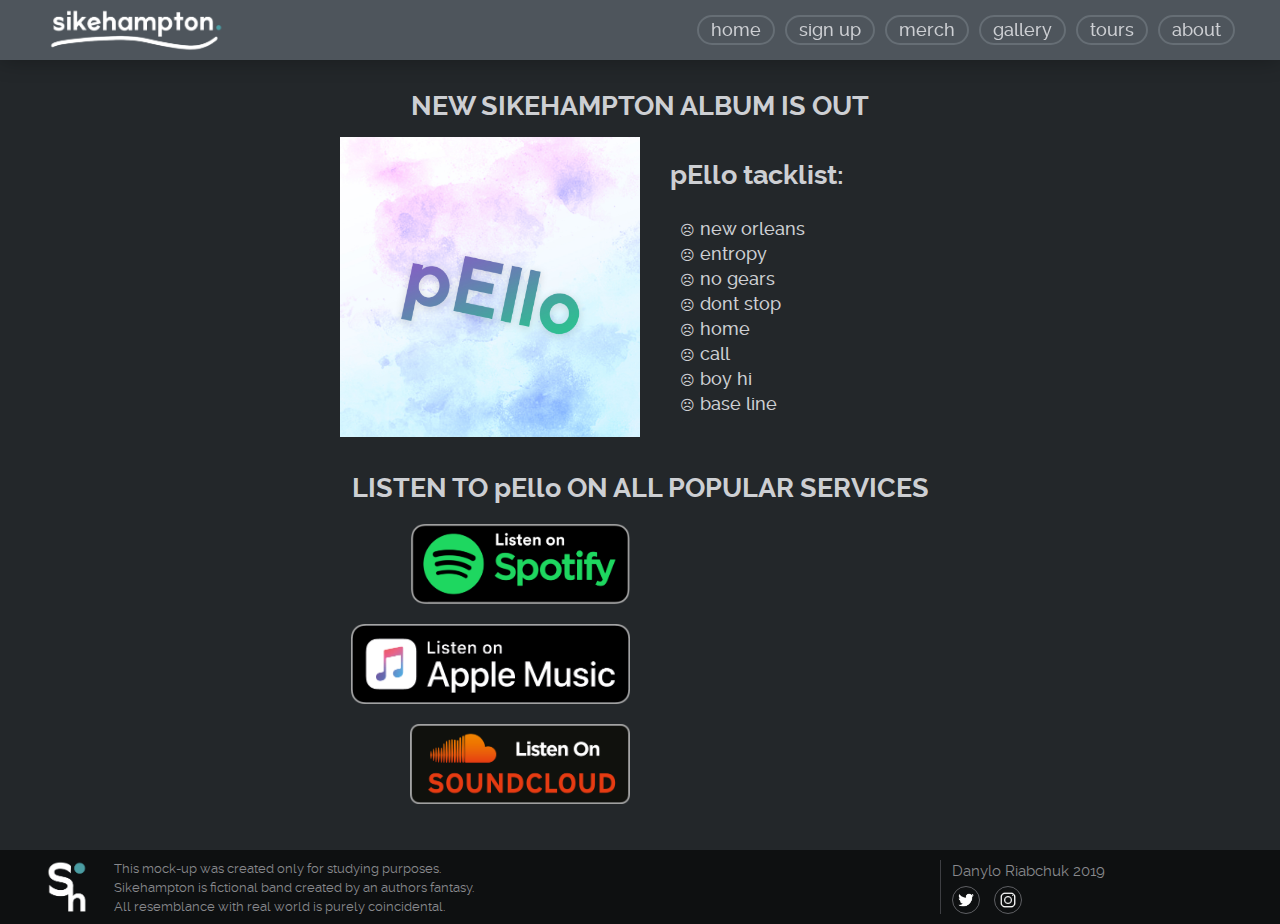
<file: index.html>
<!DOCTYPE html>
<html lang="en">
<head>
    <meta charset="UTF-8">
    <meta name="viewport" content="width=device-width, initial-scale=1.0">
    <title>Sikehampton not official official site</title>
    <link rel="stylesheet" href="styles/index.css">
    <link rel="shortcut icon" type="image/x-icon" href="favicon/favicon.ico" />
    <link rel="apple-touch-icon" sizes="180x180" href="favicon/apple-touch-icon.png">
    <link rel="icon" type="image/png" sizes="32x32" href="favicon/favicon-32x32.png">
    <link rel="icon" type="image/png" sizes="16x16" href="favicon/favicon-16x16.png">
</head>
<body>
<header class="menu">
    <nav>
        <img src="img/logo.png" alt="logo" height="50px" class="logo" onclick="location.href='index.html';">
        <ul>
            <li onclick="location.href='index.html';">home</li>
            <li onclick="location.href='signup.html';">sign up</li>
            <li onclick="location.href='merch.html';">merch</li>
            <li onclick="location.href='gallery.html';">gallery</li>
            <li onclick="location.href='tours.html';">tours</li>
            <li onclick="location.href='about.html';">about</li>
        </ul><div class="menuWrap">
        <input type="checkbox" class="checkBox">
        <img src="img/burger.png" alt="burger" height="50px">
        <div class="menuSlider">
            <div onclick="location.href='index.html';">home</div>
            <div onclick="location.href='signup.html';">sign up</div>
            <div onclick="location.href='merch.html';">merch</div>
            <div onclick="location.href='gallery.html';">gallery</div>
            <div onclick="location.href='tours.html';">tours</div>
            <div onclick="location.href='about.html';">about</div>
        </div>
    </div>
    </nav>
</header>

<div class="indexContentHolder">
        <p class="newAlbumAnnouncement">NEW SIKEHAMPTON ALBUM IS OUT</p>
        <img src="img/album.jpg" width="300px" alt="albumCover" class="albumCover">
        <article class="trackList">
            <p>pEllo tacklist:</p>
            <ul>
                <li>new orleans</li>
                <li>entropy</li>
                <li>no gears</li>
                <li>dont stop</li>
                <li>home</li>
                <li>call</li>
                <li>boy hi</li>
                <li>base line</li>
            </ul>
        </article>
        <p class="listenAnnouncement">LISTEN TO pEllo ON ALL POPULAR SERVICES</p>
        <iframe width="552" height="310" src="https://www.youtube.com/embed/4B-wFx0aMlw?controls=0" frameborder="0" allow="accelerometer; autoplay; encrypted-media; gyroscope; picture-in-picture" allowfullscreen></iframe>
        <div class="servicesIcons">
            <img src="img/spotify.png" alt="spotify" onclick="window.open('https://spotify.com', '_blank');">
            <img src="img/applemusic.png" alt="applemusic" onclick="window.open('https://www.apple.com/lae/apple-music/', '_blank');">
            <img src="img/soundcloud.png" alt="soundcloud" onclick="window.open('https://soundcloud.com', '_blank');">
        </div>
</div>

<footer>
    <div class="footerContent">
        <div class="leftSideFooter">
            <img src="favicon/logoSmall.png" alt="logo" height="54px" class="footerLogo">
            This mock-up was created only for studying purposes. <br>
            Sikehampton is fictional band created by an authors fantasy.<br>
            All resemblance with real world is purely coincidental.
        </div>
        <div class="rightSide">
            <div class="lineFooter"></div>
            Danylo Riabchuk 2019<br>
            <div class="twitter" onclick="window.open('https://twitter.com/wecreus', '_blank');"><img src="img/twitter.png" alt="twitter" class="twitterLogo"></div>
            <div class="instagram" onclick="window.open('https://www.instagram.com/wecreus/', '_blank');"><img src="img/instagram.png" alt="instagram" class="instagramLogo"></div></div>
    </div>
</footer>
</body>
</html>
</file>
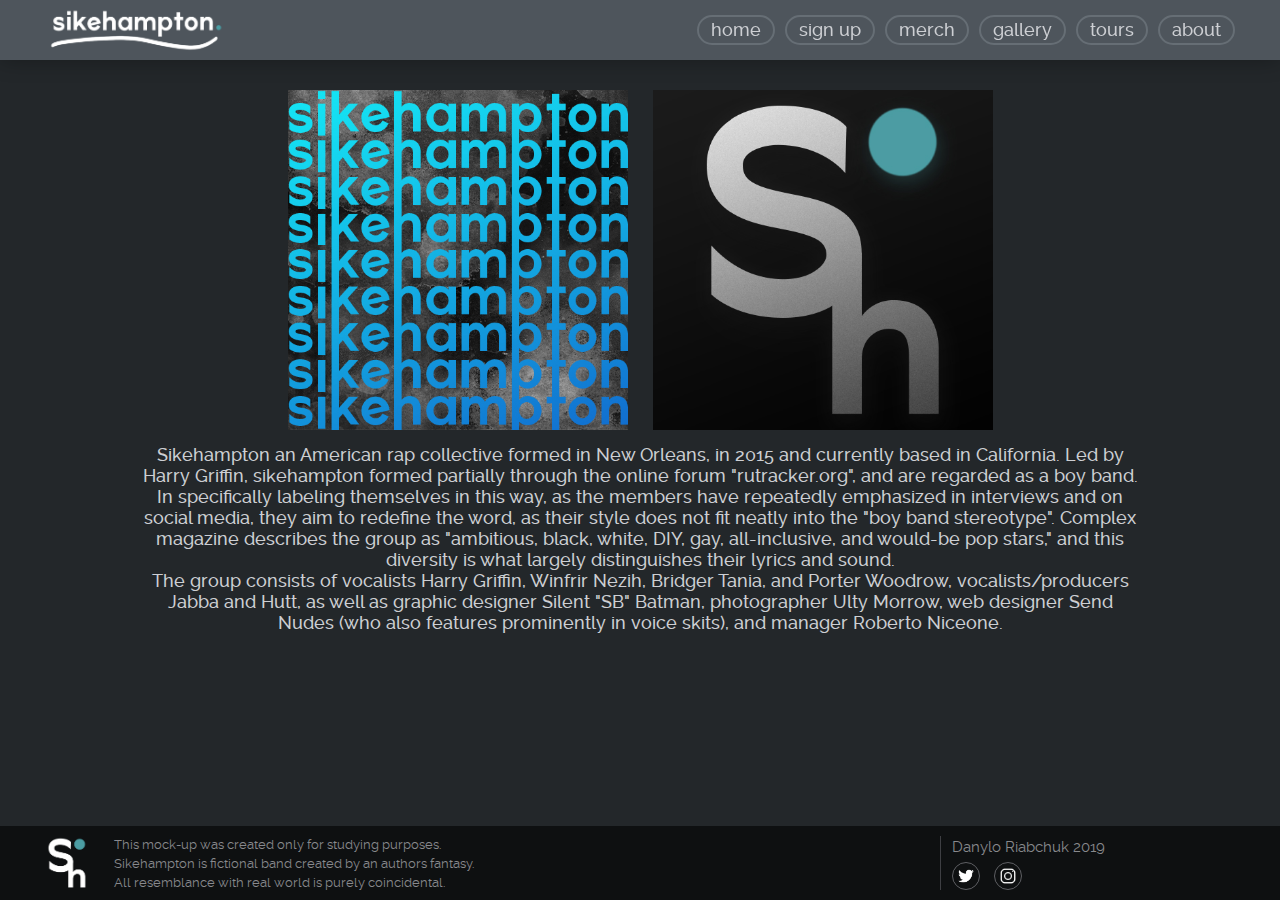
<file: about.html>
<!DOCTYPE html>
<html lang="en">
<head>
    <meta charset="UTF-8">
    <meta name="viewport" content="width=device-width, initial-scale=1.0">
    <title>Sikehampton not official official site</title>
    <link rel="stylesheet" href="styles/about.css">
    <link rel="shortcut icon" type="image/x-icon" href="favicon/favicon.ico" />
    <link rel="apple-touch-icon" sizes="180x180" href="favicon/apple-touch-icon.png">
    <link rel="icon" type="image/png" sizes="32x32" href="favicon/favicon-32x32.png">
    <link rel="icon" type="image/png" sizes="16x16" href="favicon/favicon-16x16.png">
</head>
<body>
<header class="menu">
    <nav>
        <img src="img/logo.png" alt="logo" height="50px" class="logo" onclick="location.href='index.html';">
        <ul>
            <li onclick="location.href='index.html';">home</li>
            <li onclick="location.href='signup.html';">sign up</li>
            <li onclick="location.href='merch.html';">merch</li>
            <li onclick="location.href='gallery.html';">gallery</li>
            <li onclick="location.href='tours.html';">tours</li>
            <li onclick="location.href='about.html';">about</li>
        </ul><div class="menuWrap">
        <input type="checkbox" class="checkBox">
        <img src="img/burger.png" alt="burger" height="50px">
        <div class="menuSlider">
            <div onclick="location.href='index.html';">home</div>
            <div onclick="location.href='signup.html';">sign up</div>
            <div onclick="location.href='merch.html';">merch</div>
            <div onclick="location.href='gallery.html';">gallery</div>
            <div onclick="location.href='tours.html';">tours</div>
            <div onclick="location.href='about.html';">about</div>
        </div>
    </div>
    </nav>
</header>

<div class="aboutContentHolder">
    <div class="text">
        <img src="img/sikehampton.jpg" alt="sikehampton">
        <img src="img/sikehamptonBigLogo.jpg" alt="sikehamptonBigLogo"><br>
        Sikehampton an American rap collective formed in New Orleans, in 2015 and currently based in California. Led by Harry Griffin, sikehampton formed partially through the online forum "rutracker.org", and are regarded as a boy band.<br>
        In specifically labeling themselves in this way, as the members have repeatedly emphasized in interviews and on social media, they aim to redefine the word, as their style does not fit neatly into the "boy band stereotype". Complex magazine describes the group as "ambitious, black, white, DIY, gay, all-inclusive, and would-be pop stars," and this diversity is what largely distinguishes their lyrics and sound.<br>
        The group consists of vocalists Harry Griffin, Winfrir Nezih, Bridger Tania, and Porter Woodrow, vocalists/producers Jabba and Hutt, as well as graphic designer Silent "SB" Batman, photographer Ulty Morrow, web designer Send Nudes (who also features prominently in voice skits), and manager Roberto Niceone.</div>
</div>

<footer>
    <div class="footerContent">
        <div class="leftSideFooter">
            <img src="favicon/logoSmall.png" alt="logo" height="54px" class="footerLogo">
            This mock-up was created only for studying purposes. <br>
            Sikehampton is fictional band created by an authors fantasy.<br>
            All resemblance with real world is purely coincidental.
        </div>
        <div class="rightSide">
            <div class="lineFooter"></div>
            Danylo Riabchuk 2019<br>
            <div class="twitter" onclick="window.open('https://twitter.com/wecreus', '_blank');"><img src="img/twitter.png" alt="twitter" class="twitterLogo"></div>
            <div class="instagram" onclick="window.open('https://www.instagram.com/wecreus/', '_blank');"><img src="img/instagram.png" alt="instagram" class="instagramLogo"></div></div>
    </div>
</footer>
</body>
</html>
</file>
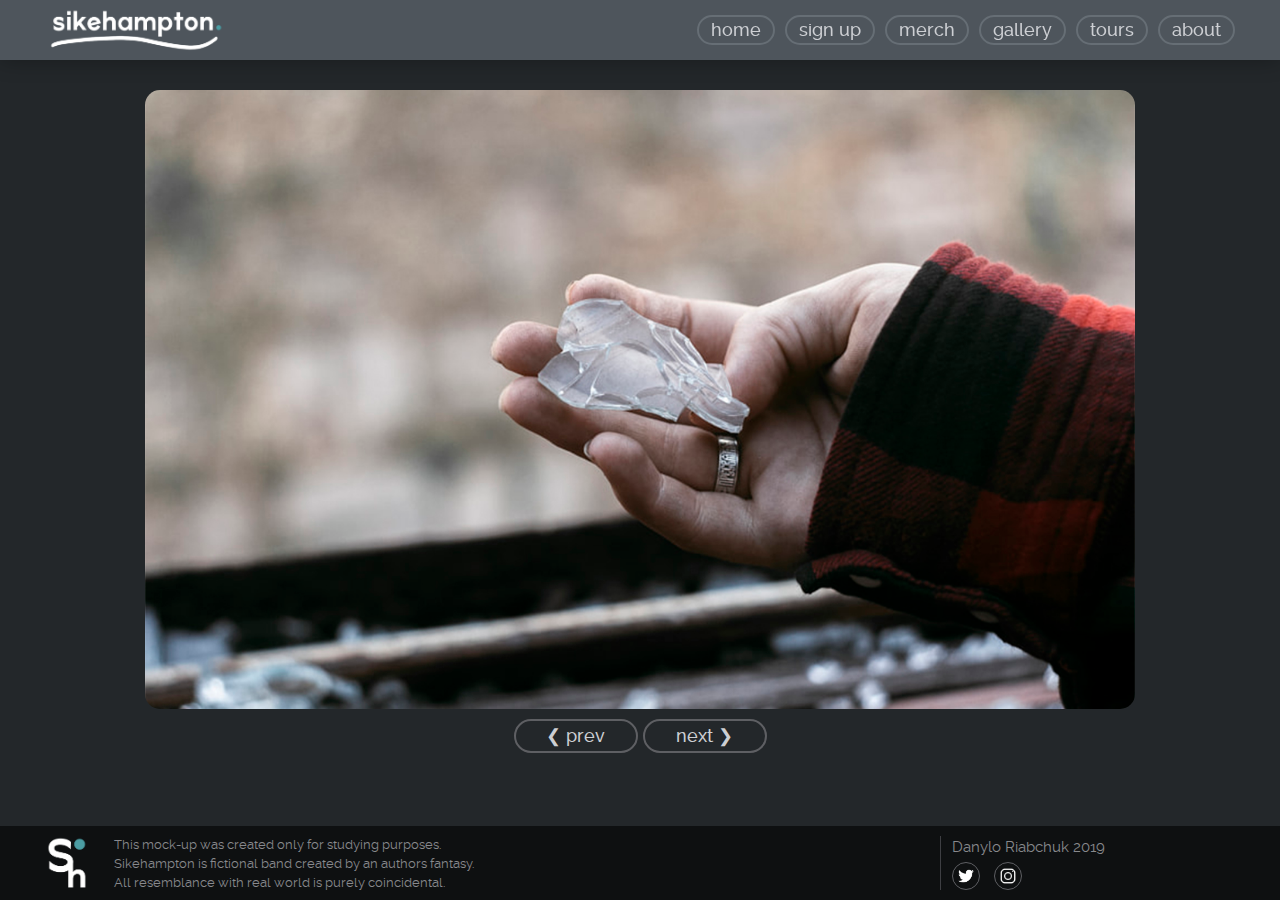
<file: gallery.html>
<!DOCTYPE html>
<html lang="en">
<head>
    <meta charset="UTF-8">
    <meta name="viewport" content="width=device-width, initial-scale=1.0">
    <title>Sikehampton not official official site</title>
    <link rel="stylesheet" href="styles/gallery.css">
    <link rel="shortcut icon" type="image/x-icon" href="favicon/favicon.ico" />
    <link rel="apple-touch-icon" sizes="180x180" href="favicon/apple-touch-icon.png">
    <link rel="icon" type="image/png" sizes="32x32" href="favicon/favicon-32x32.png">
    <link rel="icon" type="image/png" sizes="16x16" href="favicon/favicon-16x16.png">
</head>
<body>
<script src="script/gallery.js"></script>
<header class="menu">
    <nav>
        <img src="img/logo.png" alt="logo" height="50px" class="logo" onclick="location.href='index.html';">
        <ul>
            <li onclick="location.href='index.html';">home</li>
            <li onclick="location.href='signup.html';">sign up</li>
            <li onclick="location.href='merch.html';">merch</li>
            <li onclick="location.href='gallery.html';">gallery</li>
            <li onclick="location.href='tours.html';">tours</li>
            <li onclick="location.href='about.html';">about</li>
        </ul><div class="menuWrap">
        <input type="checkbox" class="checkBox">
        <img src="img/burger.png" alt="burger" height="50px">
        <div class="menuSlider">
            <div onclick="location.href='index.html';">home</div>
            <div onclick="location.href='signup.html';">sign up</div>
            <div onclick="location.href='merch.html';">merch</div>
            <div onclick="location.href='gallery.html';">gallery</div>
            <div onclick="location.href='tours.html';">tours</div>
            <div onclick="location.href='about.html';">about</div>
        </div>
    </div>
    </nav>
</header>

<div class="galleryContentHolder">

    <img class="imageItself" src='img/1.jpg' alt='first'>
    <img class="imageItself" src='img/2.jpg' alt='second'>
    <img class="imageItself" src="img/3.jpg" alt="third">
    <img class="imageItself" src="img/4.jpg" alt="fourth">
    <img class="imageItself" src="img/5.jpg" alt="fifth">
    <div class="buttonHolder">
        <div class="left button" onclick="plusDivs(-1)">&#10094; prev</div>
        <div class="right button" onclick="plusDivs(+1)">next &#10095;</div>
    </div>
</div>

<footer>
    <div class="footerContent">
        <div class="leftSideFooter">
            <img src="favicon/logoSmall.png" alt="logo" height="54px" class="footerLogo">
            This mock-up was created only for studying purposes. <br>
            Sikehampton is fictional band created by an authors fantasy.<br>
            All resemblance with real world is purely coincidental.
        </div>
        <div class="rightSide">
            <div class="lineFooter"></div>
            Danylo Riabchuk 2019<br>
            <div class="twitter" onclick="window.open('https://twitter.com/wecreus', '_blank');"><img src="img/twitter.png" alt="twitter" class="twitterLogo"></div>
            <div class="instagram" onclick="window.open('https://www.instagram.com/wecreus/', '_blank');"><img src="img/instagram.png" alt="instagram" class="instagramLogo"></div></div>
    </div>
</footer>
</body>
</html>
</file>
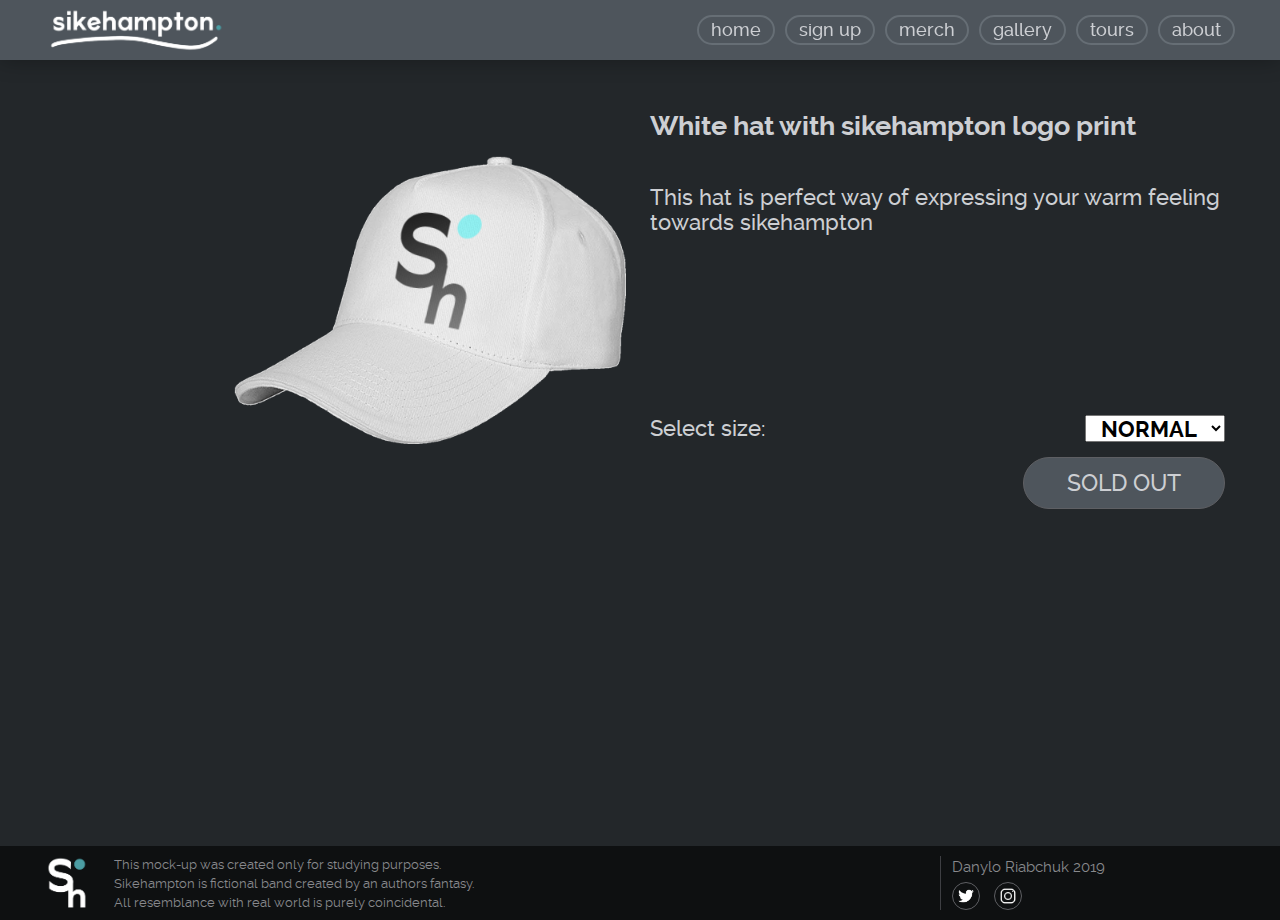
<file: hat.html>
<!DOCTYPE html>
<html lang="en">
<head>
    <meta charset="UTF-8">
    <meta name="viewport" content="width=device-width, initial-scale=1.0">
    <title>Sikehampton not official official site</title>
    <link rel="stylesheet" href="styles/hat.css">
    <link rel="shortcut icon" type="image/x-icon" href="favicon/favicon.ico" />
    <link rel="apple-touch-icon" sizes="180x180" href="favicon/apple-touch-icon.png">
    <link rel="icon" type="image/png" sizes="32x32" href="favicon/favicon-32x32.png">
    <link rel="icon" type="image/png" sizes="16x16" href="favicon/favicon-16x16.png">
</head>
<body>
<header class="menu">
    <nav>
        <img src="img/logo.png" alt="logo" height="50px" class="logo" onclick="location.href='index.html';">
        <ul>
            <li onclick="location.href='index.html';">home</li>
            <li onclick="location.href='signup.html';">sign up</li>
            <li onclick="location.href='merch.html';">merch</li>
            <li onclick="location.href='gallery.html';">gallery</li>
            <li onclick="location.href='tours.html';">tours</li>
            <li onclick="location.href='about.html';">about</li>
        </ul><div class="menuWrap">
        <input type="checkbox" class="checkBox">
        <img src="img/burger.png" alt="burger" height="50px">
        <div class="menuSlider">
            <div onclick="location.href='index.html';">home</div>
            <div onclick="location.href='signup.html';">sign up</div>
            <div onclick="location.href='merch.html';">merch</div>
            <div onclick="location.href='gallery.html';">gallery</div>
            <div onclick="location.href='tours.html';">tours</div>
            <div onclick="location.href='about.html';">about</div>
        </div>
    </div>
    </nav>
</header>

<div class="hatContentHolder">
    <img src="img/hat.png" alt="hat">
    <div class="infoHolder">
        <div class="itemName">
            White hat with sikehampton logo print
        </div>
        <div class="itemDesc">
           This hat is perfect way of expressing your warm feeling towards sikehampton
        </div>
        <label for="size">Select size:</label>
        <select name="size" id="size" size="1">
            <option value="NORMAL" selected>NORMAL</option>
            <option value="LARGE">LARGE</option>
        </select>
        <div class="itemButton">SOLD OUT</div>
    </div>
</div>

<footer>
    <div class="footerContent">
        <div class="leftSideFooter">
            <img src="favicon/logoSmall.png" alt="logo" height="54px" class="footerLogo">
            This mock-up was created only for studying purposes. <br>
            Sikehampton is fictional band created by an authors fantasy.<br>
            All resemblance with real world is purely coincidental.
        </div>
        <div class="rightSide">
            <div class="lineFooter"></div>
            Danylo Riabchuk 2019<br>
            <div class="twitter" onclick="window.open('https://twitter.com/wecreus', '_blank');"><img src="img/twitter.png" alt="twitter" class="twitterLogo"></div>
            <div class="instagram" onclick="window.open('https://www.instagram.com/wecreus/', '_blank');"><img src="img/instagram.png" alt="instagram" class="instagramLogo"></div></div>
    </div>
</footer>
</body>
</html>
</file>
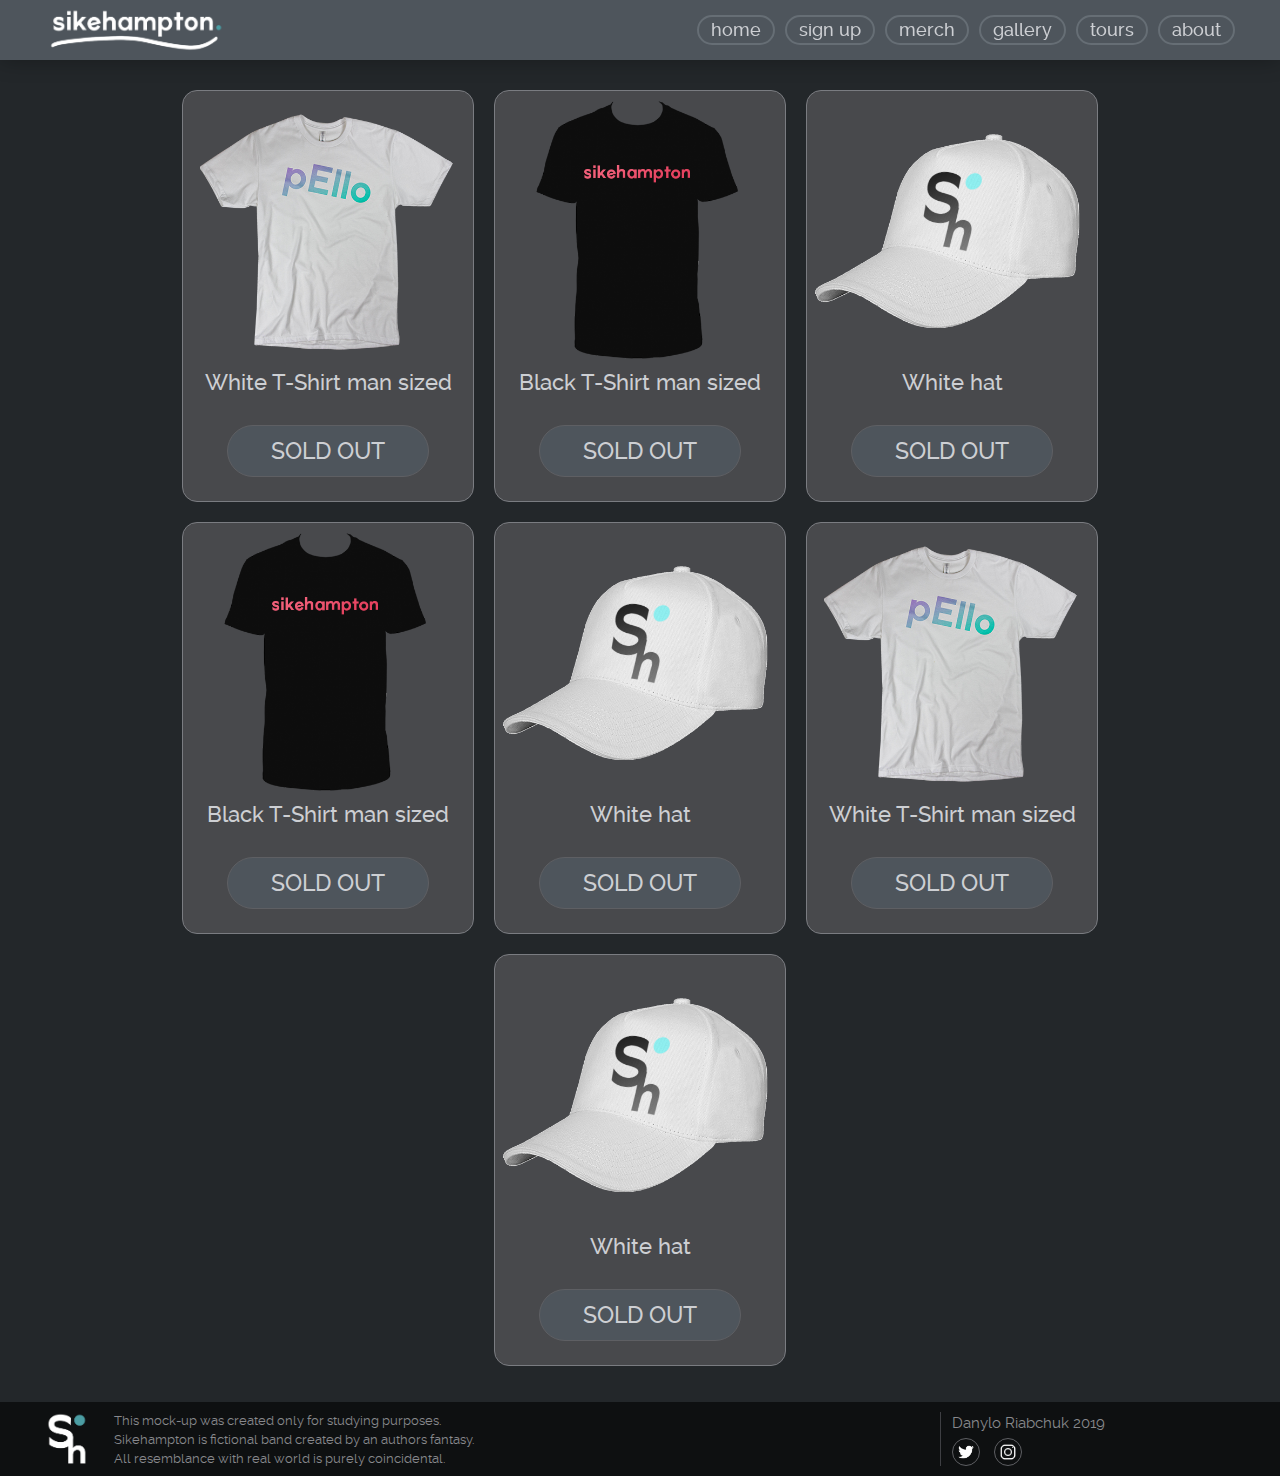
<file: merch.html>
<!DOCTYPE html>
<html lang="en">
<head>
    <meta charset="UTF-8">
    <meta name="viewport" content="width=device-width, initial-scale=1.0">
    <title>Sikehampton not official official site</title>
    <link rel="stylesheet" href="styles/merch.css">
    <link rel="shortcut icon" type="image/x-icon" href="favicon/favicon.ico" />
    <link rel="apple-touch-icon" sizes="180x180" href="favicon/apple-touch-icon.png">
    <link rel="icon" type="image/png" sizes="32x32" href="favicon/favicon-32x32.png">
    <link rel="icon" type="image/png" sizes="16x16" href="favicon/favicon-16x16.png">
</head>
<body>
<header class="menu">
    <nav>
        <img src="img/logo.png" alt="logo" height="50px" class="logo" onclick="location.href='index.html';">
        <ul>
            <li onclick="location.href='index.html';">home</li>
            <li onclick="location.href='signup.html';">sign up</li>
            <li onclick="location.href='merch.html';">merch</li>
            <li onclick="location.href='gallery.html';">gallery</li>
            <li onclick="location.href='tours.html';">tours</li>
            <li onclick="location.href='about.html';">about</li>
        </ul><div class="menuWrap">
        <input type="checkbox" class="checkBox">
        <img src="img/burger.png" alt="burger" height="50px">
        <div class="menuSlider">
            <div onclick="location.href='index.html';">home</div>
            <div onclick="location.href='signup.html';">sign up</div>
            <div onclick="location.href='merch.html';">merch</div>
            <div onclick="location.href='gallery.html';">gallery</div>
            <div onclick="location.href='tours.html';">tours</div>
            <div onclick="location.href='about.html';">about</div>
        </div>
    </div>
    </nav>
</header>
<div class="forFlex">
<div class="merchContentHolder">
    <div class="item shirtwhite" onclick="location.href='shirtwhite.html';">
        <img src="img/shirtwhite.png" alt="item">
        <div class="itemCaption">White T-Shirt man sized</div>
        <div class="itemSell">SOLD OUT</div>
    </div>
    <div class="item" onclick="location.href='shirtblack.html';">
        <img src="img/shirtblack.png" alt="item">
        <div class="itemCaption">Black T-Shirt man sized</div>
        <div class="itemSell">SOLD OUT</div>
    </div>
    <div class="item" onclick="location.href='hat.html';">
        <img src="img/hat.png" alt="item">
        <div class="itemCaption">White hat</div>
        <div class="itemSell">SOLD OUT</div>
    </div>
    <div class="item" onclick="location.href='shirtblack.html';">
        <img src="img/shirtblack.png" alt="item">
        <div class="itemCaption">Black T-Shirt man sized</div>
        <div class="itemSell">SOLD OUT</div>
    </div>
    <div class="item" onclick="location.href='hat.html';">
        <img src="img/hat.png" alt="item">
        <div class="itemCaption">White hat</div>
        <div class="itemSell">SOLD OUT</div>
    </div>
    <div class="item whirtwhite" onclick="location.href='shirtwhite.html';">
        <img src="img/shirtwhite.png" alt="item">
        <div class="itemCaption">White T-Shirt man sized</div>
        <div class="itemSell">SOLD OUT</div>
    </div>
    <div class="item" onclick="location.href='hat.html';">
        <img src="img/hat.png" alt="item">
        <div class="itemCaption">White hat</div>
        <div class="itemSell">SOLD OUT</div>
    </div>
</div>
</div>
<footer>
    <div class="footerContent">
        <div class="leftSideFooter">
            <img src="favicon/logoSmall.png" alt="logo" height="54px" class="footerLogo">
            This mock-up was created only for studying purposes. <br>
            Sikehampton is fictional band created by an authors fantasy.<br>
            All resemblance with real world is purely coincidental.
        </div>
        <div class="rightSide">
            <div class="lineFooter"></div>
            Danylo Riabchuk 2019<br>
            <div class="twitter" onclick="window.open('https://twitter.com/wecreus', '_blank');"><img src="img/twitter.png" alt="twitter" class="twitterLogo"></div>
            <div class="instagram" onclick="window.open('https://www.instagram.com/wecreus/', '_blank');"><img src="img/instagram.png" alt="instagram" class="instagramLogo"></div></div>
    </div>
</footer>
</body>
</html>
</file>
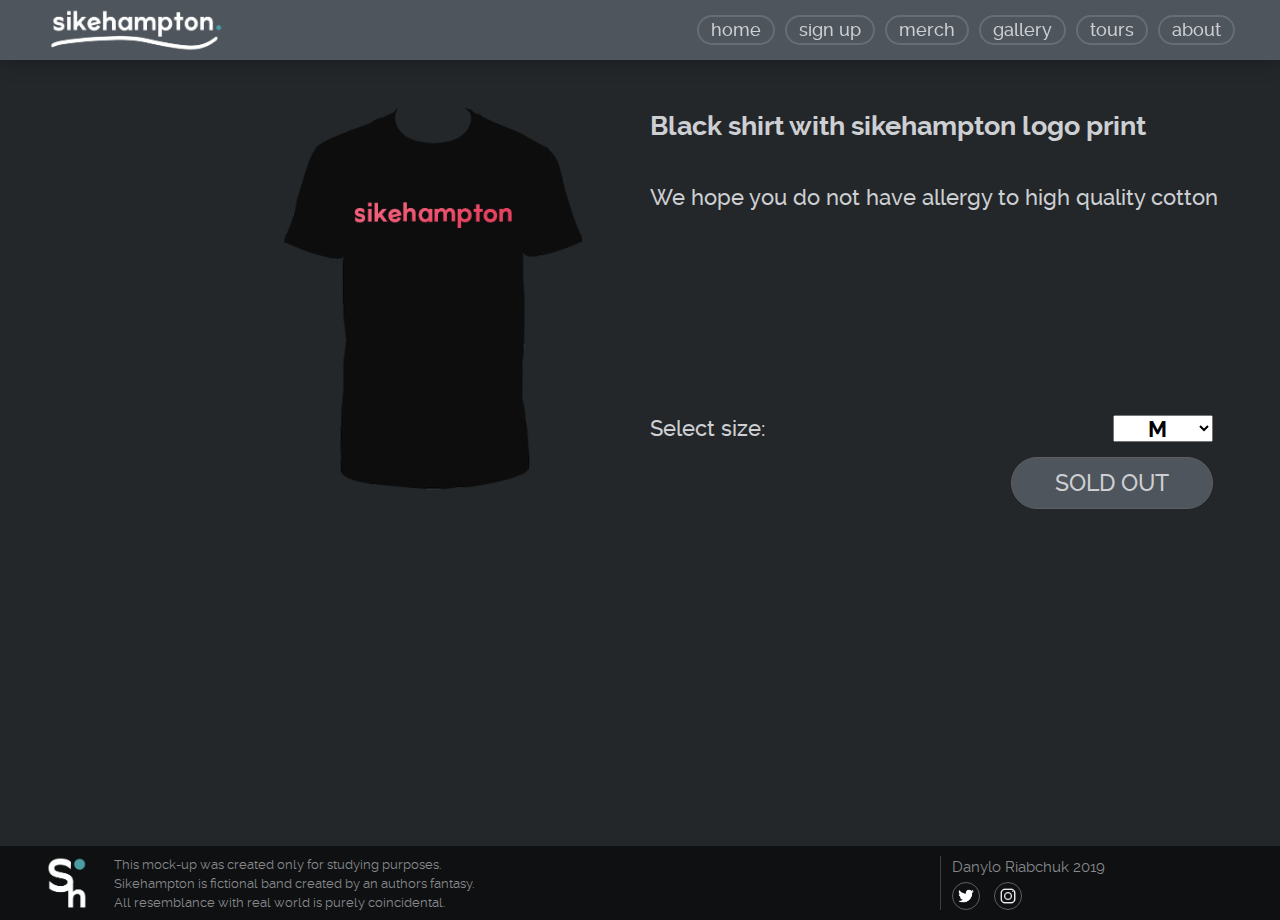
<file: shirtblack.html>
<!DOCTYPE html>
<html lang="en">
<head>
    <meta charset="UTF-8">
    <meta name="viewport" content="width=device-width, initial-scale=1.0">
    <title>Sikehampton not official official site</title>
    <link rel="stylesheet" href="styles/shirtblack.css">
    <link rel="shortcut icon" type="image/x-icon" href="favicon/favicon.ico" />
    <link rel="apple-touch-icon" sizes="180x180" href="favicon/apple-touch-icon.png">
    <link rel="icon" type="image/png" sizes="32x32" href="favicon/favicon-32x32.png">
    <link rel="icon" type="image/png" sizes="16x16" href="favicon/favicon-16x16.png">
</head>
<body>
<header class="menu">
    <nav>
        <img src="img/logo.png" alt="logo" height="50px" class="logo" onclick="location.href='index.html';">
        <ul>
            <li onclick="location.href='index.html';">home</li>
            <li onclick="location.href='signup.html';">sign up</li>
            <li onclick="location.href='merch.html';">merch</li>
            <li onclick="location.href='gallery.html';">gallery</li>
            <li onclick="location.href='tours.html';">tours</li>
            <li onclick="location.href='about.html';">about</li>
        </ul><div class="menuWrap">
        <input type="checkbox" class="checkBox">
        <img src="img/burger.png" alt="burger" height="50px">
        <div class="menuSlider">
            <div onclick="location.href='index.html';">home</div>
            <div onclick="location.href='signup.html';">sign up</div>
            <div onclick="location.href='merch.html';">merch</div>
            <div onclick="location.href='gallery.html';">gallery</div>
            <div onclick="location.href='tours.html';">tours</div>
            <div onclick="location.href='about.html';">about</div>
        </div>
    </div>
    </nav>
</header>

<div class="shirtblackContentHolder">
    <img src="img/shirtblack.png" alt="black shirt">
    <div class="infoHolder">
        <div class="itemName">
           Black shirt with sikehampton logo print
        </div>
        <div class="itemDesc">
            We hope you do not have allergy to high quality cotton
        </div>
        <label for="size">Select size:</label>
        <select name="size" id="size" size="1">
            <option value="M" selected>M</option>
            <option value="L">L</option>
            <option value="XL">XL</option>
            <option value="XXL">XXL</option>
        </select>
        <div class="itemButton">SOLD OUT</div>
    </div>
</div>

<footer>
    <div class="footerContent">
        <div class="leftSideFooter">
            <img src="favicon/logoSmall.png" alt="logo" height="54px" class="footerLogo">
            This mock-up was created only for studying purposes. <br>
            Sikehampton is fictional band created by an authors fantasy.<br>
            All resemblance with real world is purely coincidental.
        </div>
        <div class="rightSide">
            <div class="lineFooter"></div>
            Danylo Riabchuk 2019<br>
            <div class="twitter" onclick="window.open('https://twitter.com/wecreus', '_blank');"><img src="img/twitter.png" alt="twitter" class="twitterLogo"></div>
            <div class="instagram" onclick="window.open('https://www.instagram.com/wecreus/', '_blank');"><img src="img/instagram.png" alt="instagram" class="instagramLogo"></div></div>
    </div>
</footer>
</body>
</html>
</file>
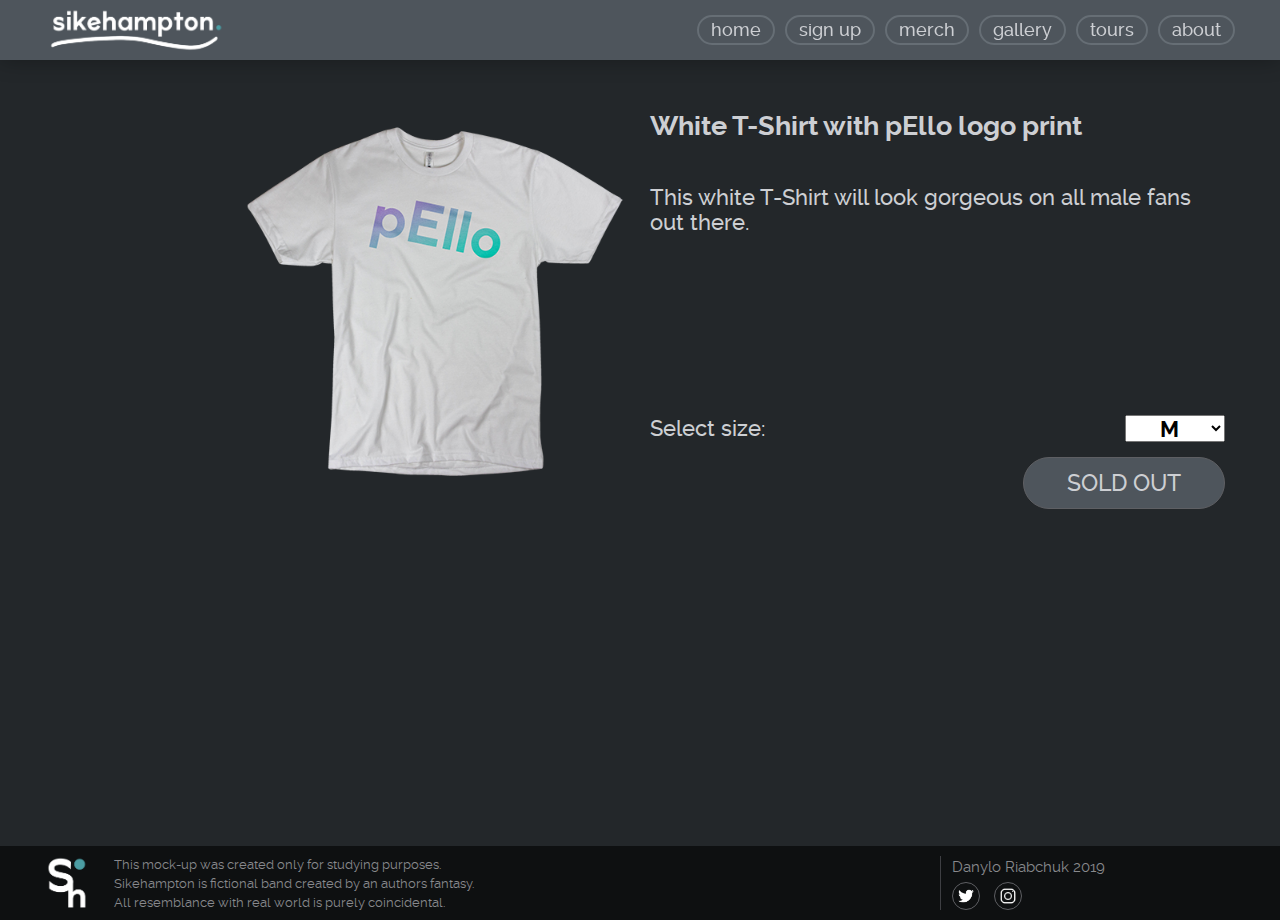
<file: shirtwhite.html>
<!DOCTYPE html>
<html lang="en">
<head>
    <meta charset="UTF-8">
    <meta name="viewport" content="width=device-width, initial-scale=1.0">
    <title>Sikehampton not official official site</title>
    <link rel="stylesheet" href="styles/shirtwhite.css">
    <link rel="shortcut icon" type="image/x-icon" href="favicon/favicon.ico" />
    <link rel="apple-touch-icon" sizes="180x180" href="favicon/apple-touch-icon.png">
    <link rel="icon" type="image/png" sizes="32x32" href="favicon/favicon-32x32.png">
    <link rel="icon" type="image/png" sizes="16x16" href="favicon/favicon-16x16.png">
</head>
<body>
<header class="menu">
    <nav>
        <img src="img/logo.png" alt="logo" height="50px" class="logo" onclick="location.href='index.html';">
        <ul>
            <li onclick="location.href='index.html';">home</li>
            <li onclick="location.href='signup.html';">sign up</li>
            <li onclick="location.href='merch.html';">merch</li>
            <li onclick="location.href='gallery.html';">gallery</li>
            <li onclick="location.href='tours.html';">tours</li>
            <li onclick="location.href='about.html';">about</li>
        </ul><div class="menuWrap">
        <input type="checkbox" class="checkBox">
        <img src="img/burger.png" alt="burger" height="50px">
        <div class="menuSlider">
            <div onclick="location.href='index.html';">home</div>
            <div onclick="location.href='signup.html';">sign up</div>
            <div onclick="location.href='merch.html';">merch</div>
            <div onclick="location.href='gallery.html';">gallery</div>
            <div onclick="location.href='tours.html';">tours</div>
            <div onclick="location.href='about.html';">about</div>
        </div>
    </div>
    </nav>
</header>

<div class="shirtwhiteContentHolder">
<img src="img/shirtwhite.png" alt="shirtwhite">
    <div class="infoHolder">
        <div class="itemName">
            White T-Shirt with pEllo logo print
        </div>
        <div class="itemDesc">
            This white T-Shirt will look gorgeous on all male fans out there.
        </div>
        <label for="size">Select size:</label>
        <select name="size" id="size" size="1">
            <option value="M" selected>M</option>
            <option value="L">L</option>
            <option value="XL">XL</option>
            <option value="XXL">XXL</option>
        </select>
        <div class="itemButton">SOLD OUT</div>
    </div>
</div>

<footer>
    <div class="footerContent">
        <div class="leftSideFooter">
            <img src="favicon/logoSmall.png" alt="logo" height="54px" class="footerLogo">
            This mock-up was created only for studying purposes. <br>
            Sikehampton is fictional band created by an authors fantasy.<br>
            All resemblance with real world is purely coincidental.
        </div>
        <div class="rightSide">
            <div class="lineFooter"></div>
            Danylo Riabchuk 2019<br>
            <div class="twitter" onclick="window.open('https://twitter.com/wecreus', '_blank');"><img src="img/twitter.png" alt="twitter" class="twitterLogo"></div>
            <div class="instagram" onclick="window.open('https://www.instagram.com/wecreus/', '_blank');"><img src="img/instagram.png" alt="instagram" class="instagramLogo"></div></div>
    </div>
</footer>
</body>
</html>
</file>
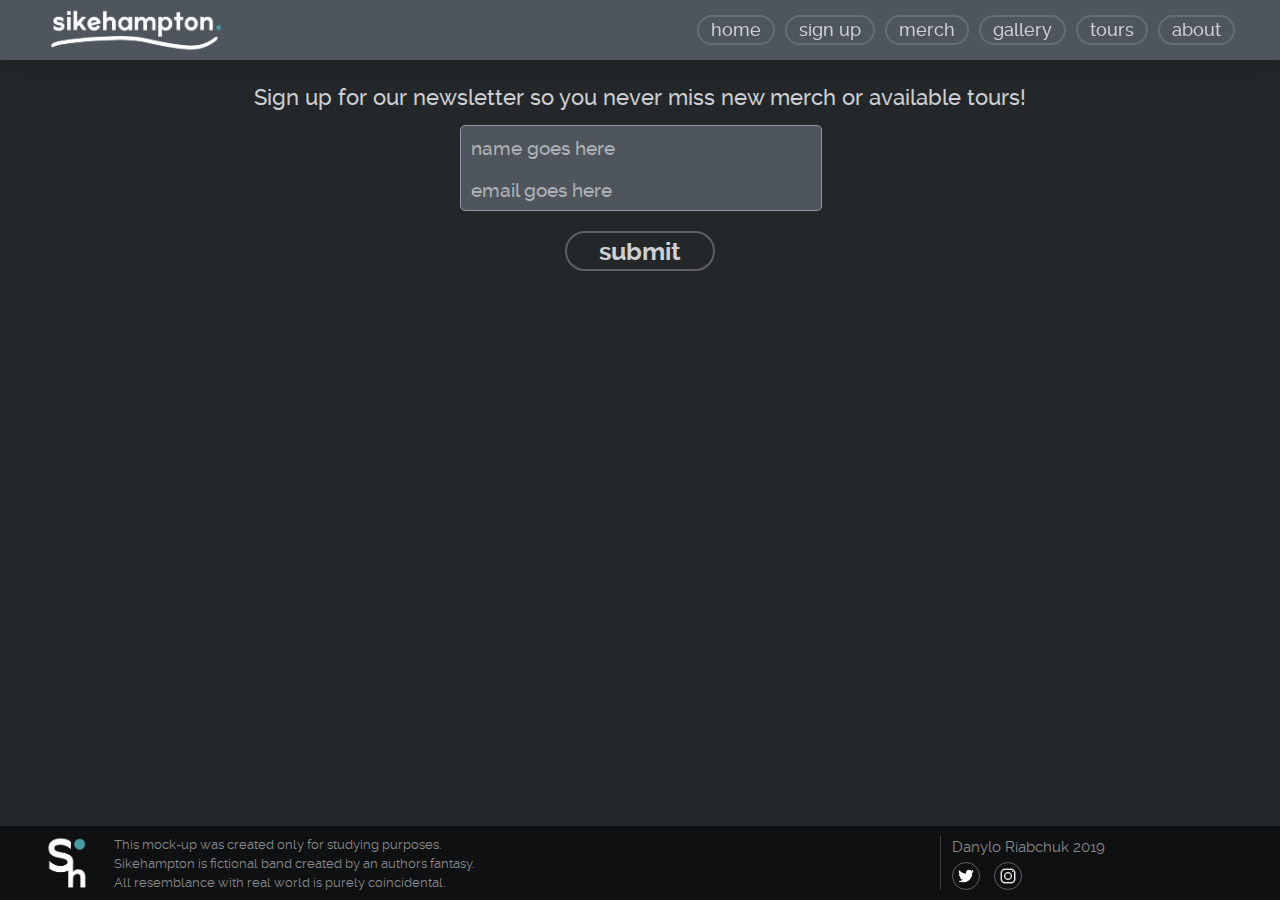
<file: signup.html>
<!DOCTYPE html>
<html lang="en">
<head>
    <meta charset="UTF-8">
    <meta name="viewport" content="width=device-width, initial-scale=1.0">
    <title>Sikehampton not official official site</title>
    <link rel="stylesheet" href="styles/signup.css">
    <link rel="shortcut icon" type="image/x-icon" href="favicon/favicon.ico" />
    <link rel="apple-touch-icon" sizes="180x180" href="favicon/apple-touch-icon.png">
    <link rel="icon" type="image/png" sizes="32x32" href="favicon/favicon-32x32.png">
    <link rel="icon" type="image/png" sizes="16x16" href="favicon/favicon-16x16.png">
</head>
<body>
<header class="menu">
    <nav>
        <img src="img/logo.png" alt="logo" height="50px" class="logo" onclick="location.href='index.html';">
        <ul>
            <li onclick="location.href='index.html';">home</li>
            <li onclick="location.href='signup.html';">sign up</li>
            <li onclick="location.href='merch.html';">merch</li>
            <li onclick="location.href='gallery.html';">gallery</li>
            <li onclick="location.href='tours.html';">tours</li>
            <li onclick="location.href='about.html';">about</li>
        </ul><div class="menuWrap">
        <input type="checkbox" class="checkBox">
        <img src="img/burger.png" alt="burger" height="50px">
        <div class="menuSlider">
            <div onclick="location.href='index.html';">home</div>
            <div onclick="location.href='signup.html';">sign up</div>
            <div onclick="location.href='merch.html';">merch</div>
            <div onclick="location.href='gallery.html';">gallery</div>
            <div onclick="location.href='tours.html';">tours</div>
            <div onclick="location.href='about.html';">about</div>
        </div>
    </div>
    </nav>
</header>

<div class="signupContentHolder">
    <div class="signUpComment">Sign up for our newsletter so you never miss new merch or available tours!</div>
    <form>
        <div class="inputHolder">
            <input type="text" id="name" name="name" placeholder="name goes here" required>
            <input type="email" id="email" name="email" placeholder="email goes here" required>
        </div>
        <input type="submit" id="submit" value="submit">
    </form>
</div>

<footer>
    <div class="footerContent">
        <div class="leftSideFooter">
            <img src="favicon/logoSmall.png" alt="logo" height="54px" class="footerLogo">
            This mock-up was created only for studying purposes. <br>
            Sikehampton is fictional band created by an authors fantasy.<br>
            All resemblance with real world is purely coincidental.
        </div>
        <div class="rightSide">
            <div class="lineFooter"></div>
            Danylo Riabchuk 2019<br>
            <div class="twitter" onclick="window.open('https://twitter.com/wecreus', '_blank');"><img src="img/twitter.png" alt="twitter" class="twitterLogo"></div>
            <div class="instagram" onclick="window.open('https://www.instagram.com/wecreus/', '_blank');"><img src="img/instagram.png" alt="instagram" class="instagramLogo"></div></div>
    </div>
</footer>
</body>
</html>
</file>
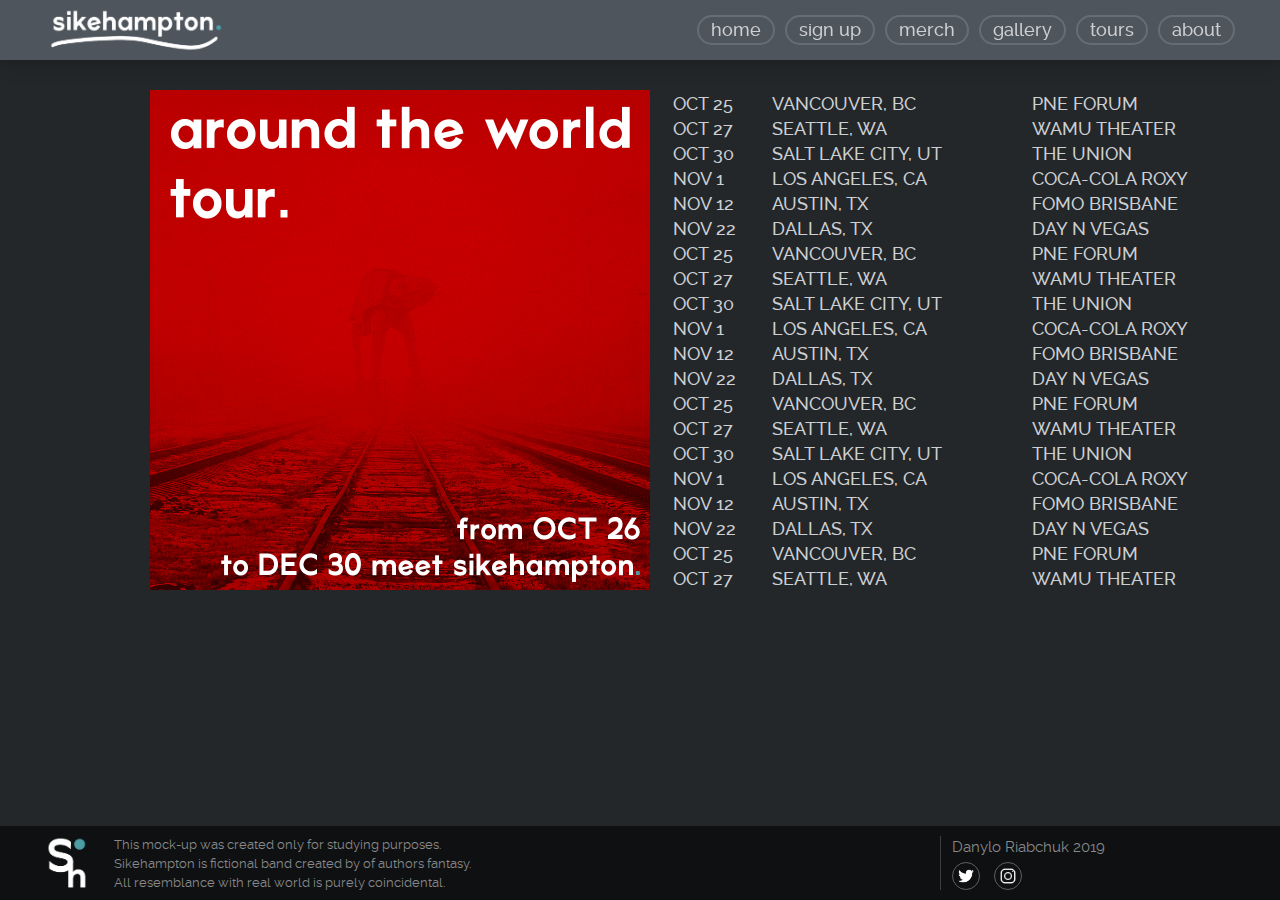
<file: tours.html>
<!DOCTYPE html>
<html lang="en">
<head>
    <meta charset="UTF-8">
    <meta name="viewport" content="width=device-width, initial-scale=1.0">
    <title>Sikehampton not official official site</title>
    <link rel="stylesheet" href="styles/tours.css">
    <link rel="shortcut icon" type="image/x-icon" href="favicon/favicon.ico" />
    <link rel="apple-touch-icon" sizes="180x180" href="favicon/apple-touch-icon.png">
    <link rel="icon" type="image/png" sizes="32x32" href="favicon/favicon-32x32.png">
    <link rel="icon" type="image/png" sizes="16x16" href="favicon/favicon-16x16.png">
</head>
<body>
<header class="menu">
    <nav>
        <img src="img/logo.png" alt="logo" height="50px" class="logo" onclick="location.href='index.html';">
        <ul>
            <li onclick="location.href='index.html';">home</li>
            <li onclick="location.href='signup.html';">sign up</li>
            <li onclick="location.href='merch.html';">merch</li>
            <li onclick="location.href='gallery.html';">gallery</li>
            <li onclick="location.href='tours.html';">tours</li>
            <li onclick="location.href='about.html';">about</li>
        </ul><div class="menuWrap">
        <input type="checkbox" class="checkBox">
        <img src="img/burger.png" alt="burger" height="50px">
        <div class="menuSlider">
            <div onclick="location.href='index.html';">home</div>
            <div onclick="location.href='signup.html';">sign up</div>
            <div onclick="location.href='merch.html';">merch</div>
            <div onclick="location.href='gallery.html';">gallery</div>
            <div onclick="location.href='tours.html';">tours</div>
            <div onclick="location.href='about.html';">about</div>
        </div>
    </div>
    </nav>
</header>

<div class="toursContentHolder">
    <img src="img/tour.jpg" alt="tourPromo">
    <table>
        <tr>
            <td>OCT 25</td>
            <td>VANCOUVER, BC</td>
            <td>PNE FORUM</td>
        </tr>
        <tr>
            <td>OCT 27</td>
            <td>SEATTLE, WA</td>
            <td>WAMU THEATER</td>
        </tr>
        <tr>
            <td>OCT 30</td>
            <td>SALT LAKE CITY, UT</td>
            <td>THE UNION</td>
        </tr>
        <tr>
            <td>NOV 1</td>
            <td>LOS ANGELES, CA</td>
            <td>COCA-COLA ROXY</td>
        </tr>
        <tr>
            <td>NOV 12</td>
            <td>AUSTIN, TX</td>
            <td>FOMO BRISBANE</td>
        </tr>
        <tr>
            <td>NOV 22</td>
            <td>DALLAS, TX</td>
            <td>DAY N VEGAS</td>
        </tr>
        <tr>
            <td>OCT 25</td>
            <td>VANCOUVER, BC</td>
            <td>PNE FORUM</td>
        </tr>
        <tr>
            <td>OCT 27</td>
            <td>SEATTLE, WA</td>
            <td>WAMU THEATER</td>
        </tr>
        <tr>
            <td>OCT 30</td>
            <td>SALT LAKE CITY, UT</td>
            <td>THE UNION</td>
        </tr>
        <tr>
            <td>NOV 1</td>
            <td>LOS ANGELES, CA</td>
            <td>COCA-COLA ROXY</td>
        </tr>
        <tr>
            <td>NOV 12</td>
            <td>AUSTIN, TX</td>
            <td>FOMO BRISBANE</td>
        </tr>
        <tr>
            <td>NOV 22</td>
            <td>DALLAS, TX</td>
            <td>DAY N VEGAS</td>
        </tr>
        <tr>
            <td>OCT 25</td>
            <td>VANCOUVER, BC</td>
            <td>PNE FORUM</td>
        </tr>
        <tr>
            <td>OCT 27</td>
            <td>SEATTLE, WA</td>
            <td>WAMU THEATER</td>
        </tr>
        <tr>
            <td>OCT 30</td>
            <td>SALT LAKE CITY, UT</td>
            <td>THE UNION</td>
        </tr>
        <tr>
            <td>NOV 1</td>
            <td>LOS ANGELES, CA</td>
            <td>COCA-COLA ROXY</td>
        </tr>
        <tr>
            <td>NOV 12</td>
            <td>AUSTIN, TX</td>
            <td>FOMO BRISBANE</td>
        </tr>
        <tr>
            <td>NOV 22</td>
            <td>DALLAS, TX</td>
            <td>DAY N VEGAS</td>
        </tr>
        <tr>
            <td>OCT 25</td>
            <td>VANCOUVER, BC</td>
            <td>PNE FORUM</td>
        </tr>
        <tr>
            <td>OCT 27</td>
            <td>SEATTLE, WA</td>
            <td>WAMU THEATER</td>
        </tr>
    </table>
</div>

<footer>
    <div class="footerContent">
        <div class="leftSideFooter">
            <img src="favicon/logoSmall.png" alt="logo" height="54px" class="footerLogo">
            This mock-up was created only for studying purposes. <br>
            Sikehampton is fictional band created by of authors fantasy.<br>
            All resemblance with real world is purely coincidental.
        </div>
        <div class="rightSide">
            <div class="lineFooter"></div>
            Danylo Riabchuk 2019<br>
            <div class="twitter" onclick="window.open('https://twitter.com/wecreus', '_blank');"><img src="img/twitter.png" alt="twitter" class="twitterLogo"></div>
            <div class="instagram" onclick="window.open('https://www.instagram.com/wecreus/', '_blank');"><img src="img/instagram.png" alt="instagram" class="instagramLogo"></div></div>
    </div>
</footer>
</body>
</html>
</file>
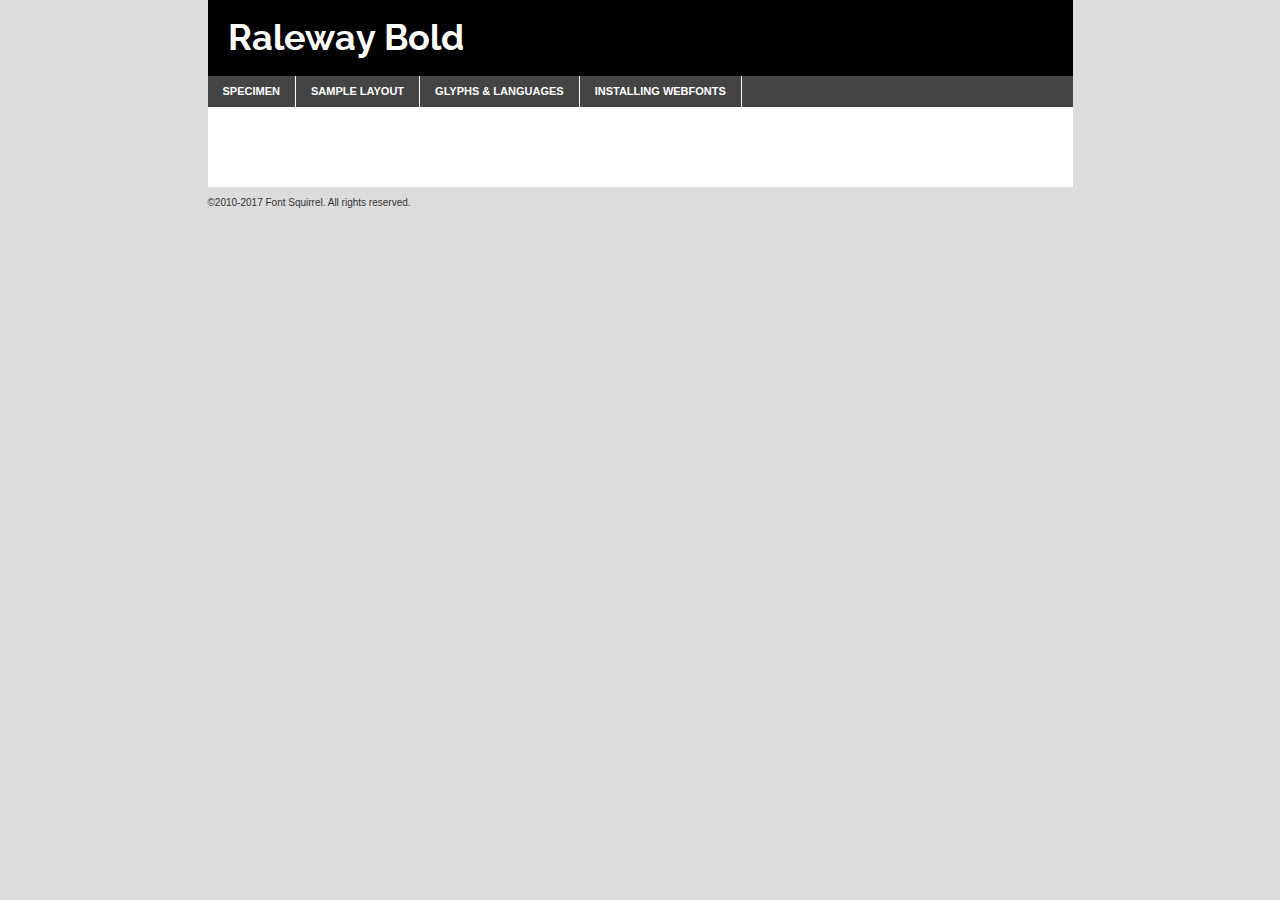
<file: fonts/raleway-bold-demo.html>
<!DOCTYPE html PUBLIC "-//W3C//DTD XHTML 1.0 Transitional//EN"
	"http://www.w3.org/TR/xhtml1/DTD/xhtml1-transitional.dtd">

<html xmlns="http://www.w3.org/1999/xhtml" xml:lang="en" lang="en">
<head>
	<meta http-equiv="Content-Type" content="text/html; charset=utf-8" />
	<script src="http://ajax.googleapis.com/ajax/libs/jquery/1.7.2/jquery.min.js" type="text/javascript" charset="utf-8"></script>
	<script type="text/javascript">
	(function($){$.fn.easyTabs=function(option){var param=jQuery.extend({fadeSpeed:"fast",defaultContent:1,activeClass:'active'},option);$(this).each(function(){var thisId="#"+this.id;if(param.defaultContent==''){param.defaultContent=1;}
	if(typeof param.defaultContent=="number")
	{var defaultTab=$(thisId+" .tabs li:eq("+(param.defaultContent-1)+") a").attr('href').substr(1);}else{var defaultTab=param.defaultContent;}
	$(thisId+" .tabs li a").each(function(){var tabToHide=$(this).attr('href').substr(1);$("#"+tabToHide).addClass('easytabs-tab-content');});hideAll();changeContent(defaultTab);function hideAll(){$(thisId+" .easytabs-tab-content").hide();}
	function changeContent(tabId){hideAll();$(thisId+" .tabs li").removeClass(param.activeClass);$(thisId+" .tabs li a[href=#"+tabId+"]").closest('li').addClass(param.activeClass);if(param.fadeSpeed!="none")
	{$(thisId+" #"+tabId).fadeIn(param.fadeSpeed);}else{$(thisId+" #"+tabId).show();}}
	$(thisId+" .tabs li").click(function(){var tabId=$(this).find('a').attr('href').substr(1);changeContent(tabId);return false;});});}})(jQuery);
	</script>
	<link rel="stylesheet" href="specimen_files/specimen_stylesheet.css" type="text/css" charset="utf-8" />
	<link rel="stylesheet" href="stylesheet.css" type="text/css" charset="utf-8" />

	<style type="text/css">
					body{
				font-family: 'ralewaybold';
							}
		</style>

	<title>Raleway Bold Specimen</title>
	
	
	<script type="text/javascript" charset="utf-8">
		$(document).ready(function() {
			$('#container').easyTabs({defaultContent:1});
		});
	</script>
</head>

<body>
<div id="container">
	<div id="header">
		Raleway Bold	</div>
	<ul class="tabs">
		<li><a href="#specimen">Specimen</a></li>
		<li><a href="#layout">Sample Layout</a></li>
				<li><a href="#glyphs">Glyphs &amp; Languages</a></li>
		<li><a href="#installing">Installing Webfonts</a></li>
		
	</ul>
	
	<div id="main_content">

		
			<div id="specimen">
		
				<div class="section">
					<div class="grid12 firstcol">
						<div class="huge">AaBb</div>
					</div>
				</div>
		
				<div class="section">
					<div class="glyph_range">A&#x200B;B&#x200b;C&#x200b;D&#x200b;E&#x200b;F&#x200b;G&#x200b;H&#x200b;I&#x200b;J&#x200b;K&#x200b;L&#x200b;M&#x200b;N&#x200b;O&#x200b;P&#x200b;Q&#x200b;R&#x200b;S&#x200b;T&#x200b;U&#x200b;V&#x200b;W&#x200b;X&#x200b;Y&#x200b;Z&#x200b;a&#x200b;b&#x200b;c&#x200b;d&#x200b;e&#x200b;f&#x200b;g&#x200b;h&#x200b;i&#x200b;j&#x200b;k&#x200b;l&#x200b;m&#x200b;n&#x200b;o&#x200b;p&#x200b;q&#x200b;r&#x200b;s&#x200b;t&#x200b;u&#x200b;v&#x200b;w&#x200b;x&#x200b;y&#x200b;z&#x200b;1&#x200b;2&#x200b;3&#x200b;4&#x200b;5&#x200b;6&#x200b;7&#x200b;8&#x200b;9&#x200b;0&#x200b;&amp;&#x200b;.&#x200b;,&#x200b;?&#x200b;!&#x200b;&#64;&#x200b;(&#x200b;)&#x200b;#&#x200b;$&#x200b;%&#x200b;*&#x200b;+&#x200b;-&#x200b;=&#x200b;:&#x200b;;</div>
				</div>
				<div class="section">
					<div class="grid12 firstcol">
						<table class="sample_table">
							<tr><td>10</td><td class="size10">abcdefghijklmnopqrstuvwxyzABCDEFGHIJKLMNOPQRSTUVWXYZ0123456789abcdefghijklmnopqrstuvwxyzABCDEFGHIJKLMNOPQRSTUVWXYZ0123456789abcdefghijklmnopqrstuvwxyzABCDEFGHIJKLMNOPQRSTUVWXYZ</td></tr>
							<tr><td>11</td><td class="size11">abcdefghijklmnopqrstuvwxyzABCDEFGHIJKLMNOPQRSTUVWXYZ0123456789abcdefghijklmnopqrstuvwxyzABCDEFGHIJKLMNOPQRSTUVWXYZ0123456789abcdefghijklmnopqrstuvwxyzABCDEFGHIJKLMNOPQRSTUVWXYZ</td></tr>
							<tr><td>12</td><td class="size12">abcdefghijklmnopqrstuvwxyzABCDEFGHIJKLMNOPQRSTUVWXYZ0123456789abcdefghijklmnopqrstuvwxyzABCDEFGHIJKLMNOPQRSTUVWXYZ0123456789abcdefghijklmnopqrstuvwxyzABCDEFGHIJKLMNOPQRSTUVWXYZ</td></tr>
							<tr><td>13</td><td class="size13">abcdefghijklmnopqrstuvwxyzABCDEFGHIJKLMNOPQRSTUVWXYZ0123456789abcdefghijklmnopqrstuvwxyzABCDEFGHIJKLMNOPQRSTUVWXYZ0123456789abcdefghijklmnopqrstuvwxyzABCDEFGHIJKLMNOPQRSTUVWXYZ</td></tr>
							<tr><td>14</td><td class="size14">abcdefghijklmnopqrstuvwxyzABCDEFGHIJKLMNOPQRSTUVWXYZ0123456789abcdefghijklmnopqrstuvwxyzABCDEFGHIJKLMNOPQRSTUVWXYZ0123456789abcdefghijklmnopqrstuvwxyzABCDEFGHIJKLMNOPQRSTUVWXYZ</td></tr>
							<tr><td>16</td><td class="size16">abcdefghijklmnopqrstuvwxyzABCDEFGHIJKLMNOPQRSTUVWXYZ0123456789abcdefghijklmnopqrstuvwxyzABCDEFGHIJKLMNOPQRSTUVWXYZ</td></tr>
							<tr><td>18</td><td class="size18">abcdefghijklmnopqrstuvwxyzABCDEFGHIJKLMNOPQRSTUVWXYZ0123456789abcdefghijklmnopqrstuvwxyzABCDEFGHIJKLMNOPQRSTUVWXYZ</td></tr>
							<tr><td>20</td><td class="size20">abcdefghijklmnopqrstuvwxyzABCDEFGHIJKLMNOPQRSTUVWXYZ0123456789abcdefghijklmnopqrstuvwxyzABCDEFGHIJKLMNOPQRSTUVWXYZ</td></tr>
							<tr><td>24</td><td class="size24">abcdefghijklmnopqrstuvwxyzABCDEFGHIJKLMNOPQRSTUVWXYZ0123456789abcdefghijklmnopqrstuvwxyzABCDEFGHIJKLMNOPQRSTUVWXYZ</td></tr>
							<tr><td>30</td><td class="size30">abcdefghijklmnopqrstuvwxyzABCDEFGHIJKLMNOPQRSTUVWXYZ0123456789abcdefghijklmnopqrstuvwxyzABCDEFGHIJKLMNOPQRSTUVWXYZ</td></tr>
							<tr><td>36</td><td class="size36">abcdefghijklmnopqrstuvwxyzABCDEFGHIJKLMNOPQRSTUVWXYZ0123456789abcdefghijklmnopqrstuvwxyzABCDEFGHIJKLMNOPQRSTUVWXYZ</td></tr>
							<tr><td>48</td><td class="size48">abcdefghijklmnopqrstuvwxyzABCDEFGHIJKLMNOPQRSTUVWXYZ0123456789abcdefghijklmnopqrstuvwxyzABCDEFGHIJKLMNOPQRSTUVWXYZ</td></tr>
							<tr><td>60</td><td class="size60">abcdefghijklmnopqrstuvwxyzABCDEFGHIJKLMNOPQRSTUVWXYZ0123456789abcdefghijklmnopqrstuvwxyzABCDEFGHIJKLMNOPQRSTUVWXYZ</td></tr>
							<tr><td>72</td><td class="size72">abcdefghijklmnopqrstuvwxyzABCDEFGHIJKLMNOPQRSTUVWXYZ0123456789abcdefghijklmnopqrstuvwxyzABCDEFGHIJKLMNOPQRSTUVWXYZ</td></tr>
							<tr><td>90</td><td class="size90">abcdefghijklmnopqrstuvwxyzABCDEFGHIJKLMNOPQRSTUVWXYZ0123456789abcdefghijklmnopqrstuvwxyzABCDEFGHIJKLMNOPQRSTUVWXYZ</td></tr>
						</table>
				
					</div>
			
				</div>
		
		
		
								<div class="section" id="bodycomparison">


										<div id="xheight">
				<div class="fontbody">&#x25FC;&#x25FC;&#x25FC;&#x25FC;&#x25FC;&#x25FC;&#x25FC;&#x25FC;&#x25FC;&#x25FC;&#x25FC;&#x25FC;&#x25FC;&#x25FC;&#x25FC;&#x25FC;&#x25FC;&#x25FC;&#x25FC;&#x25FC;&#x25FC;&#x25FC;&#x25FC;&#x25FC;&#x25FC;&#x25FC;&#x25FC;&#x25FC;&#x25FC;&#x25FC;&#x25FC;&#x25FC;&#x25FC;&#x25FC;&#x25FC;&#x25FC;&#x25FC;&#x25FC;&#x25FC;&#x25FC;&#x25FC;&#x25FC;&#x25FC;&#x25FC;&#x25FC;&#x25FC;&#x25FC;&#x25FC;&#x25FC;&#x25FC;&#x25FC;&#x25FC;&#x25FC;&#x25FC;&#x25FC;&#x25FC;&#x25FC;&#x25FC;&#x25FC;&#x25FC;&#x25FC;&#x25FC;&#x25FC;&#x25FC;&#x25FC;&#x25FC;&#x25FC;&#x25FC;&#x25FC;&#x25FC;&#x25FC;&#x25FC;&#x25FC;&#x25FC;&#x25FC;&#x25FC;&#x25FC;&#x25FC;&#x25FC;&#x25FC;&#x25FC;&#x25FC;&#x25FC;&#x25FC;&#x25FC;&#x25FC;&#x25FC;&#x25FC;&#x25FC;&#x25FC;&#x25FC;&#x25FC;&#x25FC;&#x25FC;&#x25FC;&#x25FC;&#x25FC;&#x25FC;&#x25FC;body</div><div class="arialbody">body</div><div class="verdanabody">body</div><div class="georgiabody">body</div></div>
										<div class="fontbody" style="z-index:1">
											body<span>Raleway Bold</span>
										</div>
										<div class="arialbody" style="z-index:1">
											body<span>Arial</span>
										</div>
										<div class="verdanabody" style="z-index:1">
											body<span>Verdana</span>
										</div>
										<div class="georgiabody" style="z-index:1">
											body<span>Georgia</span>
										</div>



								</div>
		
		
				<div class="section psample psample_row1" id="">
					
					<div class="grid2 firstcol">
						<p class="size10"><span>10.</span>Aenean lacinia bibendum nulla sed consectetur. Fusce dapibus, tellus ac cursus commodo, tortor mauris condimentum nibh, ut fermentum massa justo sit amet risus. Nullam id dolor id nibh ultricies vehicula ut id elit. Cum sociis natoque penatibus et magnis dis parturient montes, nascetur ridiculus mus. Nulla vitae elit libero, a pharetra augue.</p>
			
					</div>
					<div class="grid3">
						<p class="size11"><span>11.</span>Aenean lacinia bibendum nulla sed consectetur. Fusce dapibus, tellus ac cursus commodo, tortor mauris condimentum nibh, ut fermentum massa justo sit amet risus. Nullam id dolor id nibh ultricies vehicula ut id elit. Cum sociis natoque penatibus et magnis dis parturient montes, nascetur ridiculus mus. Nulla vitae elit libero, a pharetra augue.</p>
			
					</div>
					<div class="grid3">
						<p class="size12"><span>12.</span>Aenean lacinia bibendum nulla sed consectetur. Fusce dapibus, tellus ac cursus commodo, tortor mauris condimentum nibh, ut fermentum massa justo sit amet risus. Nullam id dolor id nibh ultricies vehicula ut id elit. Cum sociis natoque penatibus et magnis dis parturient montes, nascetur ridiculus mus. Nulla vitae elit libero, a pharetra augue.</p>
			
					</div>
					<div class="grid4">
						<p class="size13"><span>13.</span>Aenean lacinia bibendum nulla sed consectetur. Fusce dapibus, tellus ac cursus commodo, tortor mauris condimentum nibh, ut fermentum massa justo sit amet risus. Nullam id dolor id nibh ultricies vehicula ut id elit. Cum sociis natoque penatibus et magnis dis parturient montes, nascetur ridiculus mus. Nulla vitae elit libero, a pharetra augue.</p>
			
					</div>
					<div class="white_blend"></div>
					
				</div>
				<div class="section psample psample_row2" id="">
					<div class="grid3 firstcol">
						<p class="size14"><span>14.</span>Aenean lacinia bibendum nulla sed consectetur. Fusce dapibus, tellus ac cursus commodo, tortor mauris condimentum nibh, ut fermentum massa justo sit amet risus. Nullam id dolor id nibh ultricies vehicula ut id elit. Cum sociis natoque penatibus et magnis dis parturient montes, nascetur ridiculus mus. Nulla vitae elit libero, a pharetra augue.</p>
			
					</div>
					<div class="grid4">
						<p class="size16"><span>16.</span>Aenean lacinia bibendum nulla sed consectetur. Fusce dapibus, tellus ac cursus commodo, tortor mauris condimentum nibh, ut fermentum massa justo sit amet risus. Nullam id dolor id nibh ultricies vehicula ut id elit. Cum sociis natoque penatibus et magnis dis parturient montes, nascetur ridiculus mus. Nulla vitae elit libero, a pharetra augue.</p>
			
					</div>
					<div class="grid5">
						<p class="size18"><span>18.</span>Aenean lacinia bibendum nulla sed consectetur. Fusce dapibus, tellus ac cursus commodo, tortor mauris condimentum nibh, ut fermentum massa justo sit amet risus. Nullam id dolor id nibh ultricies vehicula ut id elit. Cum sociis natoque penatibus et magnis dis parturient montes, nascetur ridiculus mus. Nulla vitae elit libero, a pharetra augue.</p>
			
					</div>

					<div class="white_blend"></div>

				</div>
				
				<div class="section psample psample_row3" id="">
					<div class="grid5 firstcol">
						<p class="size20"><span>20.</span>Aenean lacinia bibendum nulla sed consectetur. Fusce dapibus, tellus ac cursus commodo, tortor mauris condimentum nibh, ut fermentum massa justo sit amet risus. Nullam id dolor id nibh ultricies vehicula ut id elit. Cum sociis natoque penatibus et magnis dis parturient montes, nascetur ridiculus mus. Nulla vitae elit libero, a pharetra augue.</p>
					</div>
					<div class="grid7">
						<p class="size24"><span>24.</span>Aenean lacinia bibendum nulla sed consectetur. Fusce dapibus, tellus ac cursus commodo, tortor mauris condimentum nibh, ut fermentum massa justo sit amet risus. Nullam id dolor id nibh ultricies vehicula ut id elit. Cum sociis natoque penatibus et magnis dis parturient montes, nascetur ridiculus mus. Nulla vitae elit libero, a pharetra augue.</p>
					</div>
					
					<div class="white_blend"></div>
					
				</div>
				
				<div class="section psample psample_row4" id="">
					<div class="grid12 firstcol">
						<p class="size30"><span>30.</span>Aenean lacinia bibendum nulla sed consectetur. Fusce dapibus, tellus ac cursus commodo, tortor mauris condimentum nibh, ut fermentum massa justo sit amet risus. Nullam id dolor id nibh ultricies vehicula ut id elit. Cum sociis natoque penatibus et magnis dis parturient montes, nascetur ridiculus mus. Nulla vitae elit libero, a pharetra augue.</p>
					</div>
					<div class="white_blend"></div>
					
				</div>
				
				
				
				<div class="section psample psample_row1 fullreverse">
					<div class="grid2 firstcol">
						<p class="size10"><span>10.</span>Aenean lacinia bibendum nulla sed consectetur. Fusce dapibus, tellus ac cursus commodo, tortor mauris condimentum nibh, ut fermentum massa justo sit amet risus. Nullam id dolor id nibh ultricies vehicula ut id elit. Cum sociis natoque penatibus et magnis dis parturient montes, nascetur ridiculus mus. Nulla vitae elit libero, a pharetra augue.</p>
			
					</div>
					<div class="grid3">
						<p class="size11"><span>11.</span>Aenean lacinia bibendum nulla sed consectetur. Fusce dapibus, tellus ac cursus commodo, tortor mauris condimentum nibh, ut fermentum massa justo sit amet risus. Nullam id dolor id nibh ultricies vehicula ut id elit. Cum sociis natoque penatibus et magnis dis parturient montes, nascetur ridiculus mus. Nulla vitae elit libero, a pharetra augue.</p>
			
					</div>
					<div class="grid3">
						<p class="size12"><span>12.</span>Aenean lacinia bibendum nulla sed consectetur. Fusce dapibus, tellus ac cursus commodo, tortor mauris condimentum nibh, ut fermentum massa justo sit amet risus. Nullam id dolor id nibh ultricies vehicula ut id elit. Cum sociis natoque penatibus et magnis dis parturient montes, nascetur ridiculus mus. Nulla vitae elit libero, a pharetra augue.</p>
			
					</div>
					<div class="grid4">
						<p class="size13"><span>13.</span>Aenean lacinia bibendum nulla sed consectetur. Fusce dapibus, tellus ac cursus commodo, tortor mauris condimentum nibh, ut fermentum massa justo sit amet risus. Nullam id dolor id nibh ultricies vehicula ut id elit. Cum sociis natoque penatibus et magnis dis parturient montes, nascetur ridiculus mus. Nulla vitae elit libero, a pharetra augue.</p>
			
					</div>
					<div class="black_blend"></div>
					
				</div>
				
				<div class="section psample psample_row2 fullreverse">
					<div class="grid3 firstcol">
						<p class="size14"><span>14.</span>Aenean lacinia bibendum nulla sed consectetur. Fusce dapibus, tellus ac cursus commodo, tortor mauris condimentum nibh, ut fermentum massa justo sit amet risus. Nullam id dolor id nibh ultricies vehicula ut id elit. Cum sociis natoque penatibus et magnis dis parturient montes, nascetur ridiculus mus. Nulla vitae elit libero, a pharetra augue.</p>
			
					</div>
					<div class="grid4">
						<p class="size16"><span>16.</span>Aenean lacinia bibendum nulla sed consectetur. Fusce dapibus, tellus ac cursus commodo, tortor mauris condimentum nibh, ut fermentum massa justo sit amet risus. Nullam id dolor id nibh ultricies vehicula ut id elit. Cum sociis natoque penatibus et magnis dis parturient montes, nascetur ridiculus mus. Nulla vitae elit libero, a pharetra augue.</p>
			
					</div>
					<div class="grid5">
						<p class="size18"><span>18.</span>Aenean lacinia bibendum nulla sed consectetur. Fusce dapibus, tellus ac cursus commodo, tortor mauris condimentum nibh, ut fermentum massa justo sit amet risus. Nullam id dolor id nibh ultricies vehicula ut id elit. Cum sociis natoque penatibus et magnis dis parturient montes, nascetur ridiculus mus. Nulla vitae elit libero, a pharetra augue.</p>
			
					</div>
					<div class="black_blend"></div>

				</div>
				
				<div class="section psample fullreverse psample_row3" id="">
					<div class="grid5 firstcol">
						<p class="size20"><span>20.</span>Aenean lacinia bibendum nulla sed consectetur. Fusce dapibus, tellus ac cursus commodo, tortor mauris condimentum nibh, ut fermentum massa justo sit amet risus. Nullam id dolor id nibh ultricies vehicula ut id elit. Cum sociis natoque penatibus et magnis dis parturient montes, nascetur ridiculus mus. Nulla vitae elit libero, a pharetra augue.</p>
					</div>
					<div class="grid7">
						<p class="size24"><span>24.</span>Aenean lacinia bibendum nulla sed consectetur. Fusce dapibus, tellus ac cursus commodo, tortor mauris condimentum nibh, ut fermentum massa justo sit amet risus. Nullam id dolor id nibh ultricies vehicula ut id elit. Cum sociis natoque penatibus et magnis dis parturient montes, nascetur ridiculus mus. Nulla vitae elit libero, a pharetra augue.</p>
					</div>
					
					<div class="black_blend"></div>
					
				</div>
				
				<div class="section psample fullreverse psample_row4" id="" style="border-bottom: 20px #000 solid;">
					<div class="grid12 firstcol">
						<p class="size30"><span>30.</span>Aenean lacinia bibendum nulla sed consectetur. Fusce dapibus, tellus ac cursus commodo, tortor mauris condimentum nibh, ut fermentum massa justo sit amet risus. Nullam id dolor id nibh ultricies vehicula ut id elit. Cum sociis natoque penatibus et magnis dis parturient montes, nascetur ridiculus mus. Nulla vitae elit libero, a pharetra augue.</p>
					</div>
					<div class="black_blend"></div>
					
				</div>
				
				
				
				
			</div>
			
			<div id="layout">
				
				<div class="section">
					
					<div class="grid12 firstcol">
						<h1>Lorem Ipsum Dolor</h1>
						<h2>Etiam porta sem malesuada magna mollis euismod</h2>
						
						<p class="byline">By <a href="#link">Aenean Lacinia</a></p>
					</div>
				</div>
				<div class="section">
					<div class="grid8 firstcol">
						<p class="large">Donec sed odio dui. Morbi leo risus, porta ac consectetur ac, vestibulum at eros. Fusce dapibus, tellus ac cursus commodo, tortor mauris condimentum nibh, ut fermentum massa justo sit amet risus. </p>

						
						<h3>Pellentesque ornare sem</h3>

						<p>Maecenas sed diam eget risus varius blandit sit amet non magna. Maecenas faucibus mollis interdum. Donec ullamcorper nulla non metus auctor fringilla. Nullam id dolor id nibh ultricies vehicula ut id elit. Nullam id dolor id nibh ultricies vehicula ut id elit. </p>

						<p>Aenean eu leo quam. Pellentesque ornare sem lacinia quam venenatis vestibulum. Lorem ipsum dolor sit amet, consectetur adipiscing elit. Cum sociis natoque penatibus et magnis dis parturient montes, nascetur ridiculus mus. </p>

						<p>Nulla vitae elit libero, a pharetra augue. Praesent commodo cursus magna, vel scelerisque nisl consectetur et. Aenean lacinia bibendum nulla sed consectetur. </p>

						<p>Nullam quis risus eget urna mollis ornare vel eu leo. Nullam quis risus eget urna mollis ornare vel eu leo. Maecenas sed diam eget risus varius blandit sit amet non magna. Donec ullamcorper nulla non metus auctor fringilla. </p>

						<h3>Cras mattis consectetur</h3>

						<p>Aenean eu leo quam. Pellentesque ornare sem lacinia quam venenatis vestibulum. Aenean lacinia bibendum nulla sed consectetur. Integer posuere erat a ante venenatis dapibus posuere velit aliquet. Cras mattis consectetur purus sit amet fermentum. </p>

						<p>Nullam id dolor id nibh ultricies vehicula ut id elit. Nullam quis risus eget urna mollis ornare vel eu leo. Cras mattis consectetur purus sit amet fermentum.</p>
					</div>
					
					<div class="grid4 sidebar">
						
						<div class="box reverse">
							<p class="last">Nullam quis risus eget urna mollis ornare vel eu leo. Donec ullamcorper nulla non metus auctor fringilla. Cras mattis consectetur purus sit amet fermentum. Sed posuere consectetur est at lobortis. Lorem ipsum dolor sit amet, consectetur adipiscing elit. </p>
						</div>
						
						<p class="caption">Maecenas sed diam eget risus varius.</p>

						<p>Vestibulum id ligula porta felis euismod semper. Integer posuere erat a ante venenatis dapibus posuere velit aliquet. Vestibulum id ligula porta felis euismod semper. Sed posuere consectetur est at lobortis. Maecenas sed diam eget risus varius blandit sit amet non magna. Fusce dapibus, tellus ac cursus commodo, tortor mauris condimentum nibh, ut fermentum massa justo sit amet risus. </p>

					

						<p>Duis mollis, est non commodo luctus, nisi erat porttitor ligula, eget lacinia odio sem nec elit. Aenean lacinia bibendum nulla sed consectetur. Vivamus sagittis lacus vel augue laoreet rutrum faucibus dolor auctor. Aenean lacinia bibendum nulla sed consectetur. Nullam quis risus eget urna mollis ornare vel eu leo. </p>

						<p>Praesent commodo cursus magna, vel scelerisque nisl consectetur et. Donec ullamcorper nulla non metus auctor fringilla. Maecenas faucibus mollis interdum. Fusce dapibus, tellus ac cursus commodo, tortor mauris condimentum nibh, ut fermentum massa justo sit amet risus. </p>

					</div>
				</div>
				
			</div>


			



		<div id="glyphs">
			<div class="section">
				<div class="grid12 firstcol">
			
				<h1>Language Support</h1>
				<p>The subset of Raleway Bold in this kit supports the following languages:<br />
			
					Albanian, Basque, Breton, Chamorro, Danish, Dutch, English, Faroese, Finnish, French, Frisian, Galician, German, Icelandic, Italian, Malagasy, Norwegian, Portuguese, Spanish, Swedish, Alsatian, Aragonese, Arapaho, Arrernte, Asturian, Aymara, Bislama, Cebuano, Corsican, Fijian, French_creole, Genoese, Gilbertese, Greenlandic, Haitian_creole, Hiligaynon, Hmong, Hopi, Ibanag, Iloko_ilokano, Indonesian, Interglossa_glosa, Interlingua, Irish_gaelic, Jerriais, Lojban, Lombard, Luxembourgeois, Manx, Mohawk, Norfolk_pitcairnese, Occitan, Oromo, Pangasinan, Papiamento, Piedmontese, Potawatomi, Rhaeto-romance, Romansh, Rotokas, Sami_lule, Samoan, Sardinian, Scots_gaelic, Seychelles_creole, Shona, Sicilian, Somali, Southern_ndebele, Swahili, Swati_swazi, Tagalog_filipino_pilipino, Tetum, Tok_pisin, Uyghur_latinized, Volapuk, Walloon, Warlpiri, Xhosa, Yapese, Zulu, Latinbasic, Ubasic, Demo				</p>
				<h1>Glyph Chart</h1>
				<p>The subset of Raleway Bold in this kit includes all the glyphs listed below. Unicode entities are included above each glyph to help you insert individual characters into your layout.</p>
				<div id="glyph_chart">
			
																				 <div><p>&amp;#13;</p>&#13;</div>
																				 <div><p>&amp;#32;</p>&#32;</div>
																				 <div><p>&amp;#33;</p>&#33;</div>
																				 <div><p>&amp;#34;</p>&#34;</div>
																				 <div><p>&amp;#35;</p>&#35;</div>
																				 <div><p>&amp;#36;</p>&#36;</div>
																				 <div><p>&amp;#37;</p>&#37;</div>
																				 <div><p>&amp;#38;</p>&#38;</div>
																				 <div><p>&amp;#39;</p>&#39;</div>
																				 <div><p>&amp;#40;</p>&#40;</div>
																				 <div><p>&amp;#41;</p>&#41;</div>
																				 <div><p>&amp;#42;</p>&#42;</div>
																				 <div><p>&amp;#43;</p>&#43;</div>
																				 <div><p>&amp;#44;</p>&#44;</div>
																				 <div><p>&amp;#45;</p>&#45;</div>
																				 <div><p>&amp;#46;</p>&#46;</div>
																				 <div><p>&amp;#47;</p>&#47;</div>
																				 <div><p>&amp;#48;</p>&#48;</div>
																				 <div><p>&amp;#49;</p>&#49;</div>
																				 <div><p>&amp;#50;</p>&#50;</div>
																				 <div><p>&amp;#51;</p>&#51;</div>
																				 <div><p>&amp;#52;</p>&#52;</div>
																				 <div><p>&amp;#53;</p>&#53;</div>
																				 <div><p>&amp;#54;</p>&#54;</div>
																				 <div><p>&amp;#55;</p>&#55;</div>
																				 <div><p>&amp;#56;</p>&#56;</div>
																				 <div><p>&amp;#57;</p>&#57;</div>
																				 <div><p>&amp;#58;</p>&#58;</div>
																				 <div><p>&amp;#59;</p>&#59;</div>
																				 <div><p>&amp;#60;</p>&#60;</div>
																				 <div><p>&amp;#61;</p>&#61;</div>
																				 <div><p>&amp;#62;</p>&#62;</div>
																				 <div><p>&amp;#63;</p>&#63;</div>
																				 <div><p>&amp;#64;</p>&#64;</div>
																				 <div><p>&amp;#65;</p>&#65;</div>
																				 <div><p>&amp;#66;</p>&#66;</div>
																				 <div><p>&amp;#67;</p>&#67;</div>
																				 <div><p>&amp;#68;</p>&#68;</div>
																				 <div><p>&amp;#69;</p>&#69;</div>
																				 <div><p>&amp;#70;</p>&#70;</div>
																				 <div><p>&amp;#71;</p>&#71;</div>
																				 <div><p>&amp;#72;</p>&#72;</div>
																				 <div><p>&amp;#73;</p>&#73;</div>
																				 <div><p>&amp;#74;</p>&#74;</div>
																				 <div><p>&amp;#75;</p>&#75;</div>
																				 <div><p>&amp;#76;</p>&#76;</div>
																				 <div><p>&amp;#77;</p>&#77;</div>
																				 <div><p>&amp;#78;</p>&#78;</div>
																				 <div><p>&amp;#79;</p>&#79;</div>
																				 <div><p>&amp;#80;</p>&#80;</div>
																				 <div><p>&amp;#81;</p>&#81;</div>
																				 <div><p>&amp;#82;</p>&#82;</div>
																				 <div><p>&amp;#83;</p>&#83;</div>
																				 <div><p>&amp;#84;</p>&#84;</div>
																				 <div><p>&amp;#85;</p>&#85;</div>
																				 <div><p>&amp;#86;</p>&#86;</div>
																				 <div><p>&amp;#87;</p>&#87;</div>
																				 <div><p>&amp;#88;</p>&#88;</div>
																				 <div><p>&amp;#89;</p>&#89;</div>
																				 <div><p>&amp;#90;</p>&#90;</div>
																				 <div><p>&amp;#91;</p>&#91;</div>
																				 <div><p>&amp;#92;</p>&#92;</div>
																				 <div><p>&amp;#93;</p>&#93;</div>
																				 <div><p>&amp;#94;</p>&#94;</div>
																				 <div><p>&amp;#95;</p>&#95;</div>
																				 <div><p>&amp;#96;</p>&#96;</div>
																				 <div><p>&amp;#97;</p>&#97;</div>
																				 <div><p>&amp;#98;</p>&#98;</div>
																				 <div><p>&amp;#99;</p>&#99;</div>
																				 <div><p>&amp;#100;</p>&#100;</div>
																				 <div><p>&amp;#101;</p>&#101;</div>
																				 <div><p>&amp;#102;</p>&#102;</div>
																				 <div><p>&amp;#103;</p>&#103;</div>
																				 <div><p>&amp;#104;</p>&#104;</div>
																				 <div><p>&amp;#105;</p>&#105;</div>
																				 <div><p>&amp;#106;</p>&#106;</div>
																				 <div><p>&amp;#107;</p>&#107;</div>
																				 <div><p>&amp;#108;</p>&#108;</div>
																				 <div><p>&amp;#109;</p>&#109;</div>
																				 <div><p>&amp;#110;</p>&#110;</div>
																				 <div><p>&amp;#111;</p>&#111;</div>
																				 <div><p>&amp;#112;</p>&#112;</div>
																				 <div><p>&amp;#113;</p>&#113;</div>
																				 <div><p>&amp;#114;</p>&#114;</div>
																				 <div><p>&amp;#115;</p>&#115;</div>
																				 <div><p>&amp;#116;</p>&#116;</div>
																				 <div><p>&amp;#117;</p>&#117;</div>
																				 <div><p>&amp;#118;</p>&#118;</div>
																				 <div><p>&amp;#119;</p>&#119;</div>
																				 <div><p>&amp;#120;</p>&#120;</div>
																				 <div><p>&amp;#121;</p>&#121;</div>
																				 <div><p>&amp;#122;</p>&#122;</div>
																				 <div><p>&amp;#123;</p>&#123;</div>
																				 <div><p>&amp;#124;</p>&#124;</div>
																				 <div><p>&amp;#125;</p>&#125;</div>
																				 <div><p>&amp;#126;</p>&#126;</div>
																				 <div><p>&amp;#160;</p>&#160;</div>
																				 <div><p>&amp;#161;</p>&#161;</div>
																				 <div><p>&amp;#162;</p>&#162;</div>
																				 <div><p>&amp;#163;</p>&#163;</div>
																				 <div><p>&amp;#164;</p>&#164;</div>
																				 <div><p>&amp;#165;</p>&#165;</div>
																				 <div><p>&amp;#166;</p>&#166;</div>
																				 <div><p>&amp;#167;</p>&#167;</div>
																				 <div><p>&amp;#168;</p>&#168;</div>
																				 <div><p>&amp;#169;</p>&#169;</div>
																				 <div><p>&amp;#170;</p>&#170;</div>
																				 <div><p>&amp;#171;</p>&#171;</div>
																				 <div><p>&amp;#172;</p>&#172;</div>
																				 <div><p>&amp;#173;</p>&#173;</div>
																				 <div><p>&amp;#174;</p>&#174;</div>
																				 <div><p>&amp;#175;</p>&#175;</div>
																				 <div><p>&amp;#176;</p>&#176;</div>
																				 <div><p>&amp;#177;</p>&#177;</div>
																				 <div><p>&amp;#178;</p>&#178;</div>
																				 <div><p>&amp;#179;</p>&#179;</div>
																				 <div><p>&amp;#180;</p>&#180;</div>
																				 <div><p>&amp;#181;</p>&#181;</div>
																				 <div><p>&amp;#182;</p>&#182;</div>
																				 <div><p>&amp;#183;</p>&#183;</div>
																				 <div><p>&amp;#184;</p>&#184;</div>
																				 <div><p>&amp;#185;</p>&#185;</div>
																				 <div><p>&amp;#186;</p>&#186;</div>
																				 <div><p>&amp;#187;</p>&#187;</div>
																				 <div><p>&amp;#188;</p>&#188;</div>
																				 <div><p>&amp;#189;</p>&#189;</div>
																				 <div><p>&amp;#190;</p>&#190;</div>
																				 <div><p>&amp;#191;</p>&#191;</div>
																				 <div><p>&amp;#192;</p>&#192;</div>
																				 <div><p>&amp;#193;</p>&#193;</div>
																				 <div><p>&amp;#194;</p>&#194;</div>
																				 <div><p>&amp;#195;</p>&#195;</div>
																				 <div><p>&amp;#196;</p>&#196;</div>
																				 <div><p>&amp;#197;</p>&#197;</div>
																				 <div><p>&amp;#198;</p>&#198;</div>
																				 <div><p>&amp;#199;</p>&#199;</div>
																				 <div><p>&amp;#200;</p>&#200;</div>
																				 <div><p>&amp;#201;</p>&#201;</div>
																				 <div><p>&amp;#202;</p>&#202;</div>
																				 <div><p>&amp;#203;</p>&#203;</div>
																				 <div><p>&amp;#204;</p>&#204;</div>
																				 <div><p>&amp;#205;</p>&#205;</div>
																				 <div><p>&amp;#206;</p>&#206;</div>
																				 <div><p>&amp;#207;</p>&#207;</div>
																				 <div><p>&amp;#208;</p>&#208;</div>
																				 <div><p>&amp;#209;</p>&#209;</div>
																				 <div><p>&amp;#210;</p>&#210;</div>
																				 <div><p>&amp;#211;</p>&#211;</div>
																				 <div><p>&amp;#212;</p>&#212;</div>
																				 <div><p>&amp;#213;</p>&#213;</div>
																				 <div><p>&amp;#214;</p>&#214;</div>
																				 <div><p>&amp;#215;</p>&#215;</div>
																				 <div><p>&amp;#216;</p>&#216;</div>
																				 <div><p>&amp;#217;</p>&#217;</div>
																				 <div><p>&amp;#218;</p>&#218;</div>
																				 <div><p>&amp;#219;</p>&#219;</div>
																				 <div><p>&amp;#220;</p>&#220;</div>
																				 <div><p>&amp;#221;</p>&#221;</div>
																				 <div><p>&amp;#222;</p>&#222;</div>
																				 <div><p>&amp;#223;</p>&#223;</div>
																				 <div><p>&amp;#224;</p>&#224;</div>
																				 <div><p>&amp;#225;</p>&#225;</div>
																				 <div><p>&amp;#226;</p>&#226;</div>
																				 <div><p>&amp;#227;</p>&#227;</div>
																				 <div><p>&amp;#228;</p>&#228;</div>
																				 <div><p>&amp;#229;</p>&#229;</div>
																				 <div><p>&amp;#230;</p>&#230;</div>
																				 <div><p>&amp;#231;</p>&#231;</div>
																				 <div><p>&amp;#232;</p>&#232;</div>
																				 <div><p>&amp;#233;</p>&#233;</div>
																				 <div><p>&amp;#234;</p>&#234;</div>
																				 <div><p>&amp;#235;</p>&#235;</div>
																				 <div><p>&amp;#236;</p>&#236;</div>
																				 <div><p>&amp;#237;</p>&#237;</div>
																				 <div><p>&amp;#238;</p>&#238;</div>
																				 <div><p>&amp;#239;</p>&#239;</div>
																				 <div><p>&amp;#240;</p>&#240;</div>
																				 <div><p>&amp;#241;</p>&#241;</div>
																				 <div><p>&amp;#242;</p>&#242;</div>
																				 <div><p>&amp;#243;</p>&#243;</div>
																				 <div><p>&amp;#244;</p>&#244;</div>
																				 <div><p>&amp;#245;</p>&#245;</div>
																				 <div><p>&amp;#246;</p>&#246;</div>
																				 <div><p>&amp;#247;</p>&#247;</div>
																				 <div><p>&amp;#248;</p>&#248;</div>
																				 <div><p>&amp;#249;</p>&#249;</div>
																				 <div><p>&amp;#250;</p>&#250;</div>
																				 <div><p>&amp;#251;</p>&#251;</div>
																				 <div><p>&amp;#252;</p>&#252;</div>
																				 <div><p>&amp;#253;</p>&#253;</div>
																				 <div><p>&amp;#254;</p>&#254;</div>
																				 <div><p>&amp;#255;</p>&#255;</div>
																				 <div><p>&amp;#338;</p>&#338;</div>
																				 <div><p>&amp;#339;</p>&#339;</div>
																				 <div><p>&amp;#376;</p>&#376;</div>
																				 <div><p>&amp;#710;</p>&#710;</div>
																				 <div><p>&amp;#732;</p>&#732;</div>
																				 <div><p>&amp;#8192;</p>&#8192;</div>
																				 <div><p>&amp;#8193;</p>&#8193;</div>
																				 <div><p>&amp;#8194;</p>&#8194;</div>
																				 <div><p>&amp;#8195;</p>&#8195;</div>
																				 <div><p>&amp;#8196;</p>&#8196;</div>
																				 <div><p>&amp;#8197;</p>&#8197;</div>
																				 <div><p>&amp;#8198;</p>&#8198;</div>
																				 <div><p>&amp;#8199;</p>&#8199;</div>
																				 <div><p>&amp;#8200;</p>&#8200;</div>
																				 <div><p>&amp;#8201;</p>&#8201;</div>
																				 <div><p>&amp;#8202;</p>&#8202;</div>
																				 <div><p>&amp;#8208;</p>&#8208;</div>
																				 <div><p>&amp;#8209;</p>&#8209;</div>
																				 <div><p>&amp;#8210;</p>&#8210;</div>
																				 <div><p>&amp;#8211;</p>&#8211;</div>
																				 <div><p>&amp;#8212;</p>&#8212;</div>
																				 <div><p>&amp;#8216;</p>&#8216;</div>
																				 <div><p>&amp;#8217;</p>&#8217;</div>
																				 <div><p>&amp;#8218;</p>&#8218;</div>
																				 <div><p>&amp;#8220;</p>&#8220;</div>
																				 <div><p>&amp;#8221;</p>&#8221;</div>
																				 <div><p>&amp;#8222;</p>&#8222;</div>
																				 <div><p>&amp;#8226;</p>&#8226;</div>
																				 <div><p>&amp;#8230;</p>&#8230;</div>
																				 <div><p>&amp;#8239;</p>&#8239;</div>
																				 <div><p>&amp;#8249;</p>&#8249;</div>
																				 <div><p>&amp;#8250;</p>&#8250;</div>
																				 <div><p>&amp;#8287;</p>&#8287;</div>
																				 <div><p>&amp;#8364;</p>&#8364;</div>
																				 <div><p>&amp;#8482;</p>&#8482;</div>
																				 <div><p>&amp;#9724;</p>&#9724;</div>
																				 <div><p>&amp;#64257;</p>&#64257;</div>
																				 <div><p>&amp;#64258;</p>&#64258;</div>
																				 <div><p>&amp;#64259;</p>&#64259;</div>
																				 <div><p>&amp;#64260;</p>&#64260;</div>
																																						</div>	
				</div>
		
		
			</div>
		</div>
		
		
		<div id="specs">
			
		</div>
	
		<div id="installing">
			<div class="section">
				<div class="grid7 firstcol">
					<h1>Installing Webfonts</h1>
					
					<p>Webfonts are supported by all major browser platforms but not all in the same way. There are currently four different font formats that must be included in order to target all browsers. This includes TTF, WOFF, EOT and SVG.</p>
					
					<h2>1. Upload your webfonts</h2>
					<p>You must upload your webfont kit to your website. They should be in or near the same directory as your CSS files.</p>
					
					<h2>2. Include the webfont stylesheet</h2>
					<p>A special CSS @font-face declaration helps the various browsers select the appropriate font it needs without causing you a bunch of headaches. Learn more about this syntax by reading the <a href="https://www.fontspring.com/blog/further-hardening-of-the-bulletproof-syntax">Fontspring blog post</a> about it. The code for it is as follows:</p>


<code>
@font-face{ 
	font-family: 'MyWebFont';
	src: url('WebFont.eot');
	src: url('WebFont.eot?#iefix') format('embedded-opentype'),
	     url('WebFont.woff') format('woff'),
	     url('WebFont.ttf') format('truetype'),
	     url('WebFont.svg#webfont') format('svg');
}
</code>

	<p>We've already gone ahead and generated the code for you. All you have to do is link to the stylesheet in your HTML, like this:</p>
	<code>&lt;link rel=&quot;stylesheet&quot; href=&quot;stylesheet.css&quot; type=&quot;text/css&quot; charset=&quot;utf-8&quot; /&gt;</code>

					<h2>3. Modify your own stylesheet</h2>
					<p>To take advantage of your new fonts, you must tell your stylesheet to use them. Look at the original @font-face declaration above and find the property called "font-family." The name linked there will be what you use to reference the font. Prepend that webfont name to the font stack in the "font-family" property, inside the selector you want to change. For example:</p>
<code>p { font-family: 'WebFont', Arial, sans-serif; }</code>

<h2>4. Test</h2>
<p>Getting webfonts to work cross-browser <em>can</em> be tricky. Use the information in the sidebar to help you if you find that fonts aren't loading in a particular browser.</p>
				</div>
				
				<div class="grid5 sidebar">
					<div class="box">
						<h2>Troubleshooting<br />Font-Face Problems</h2>
						<p>Having trouble getting your webfonts to load in your new website? Here are some tips to sort out what might be the problem.</p>

						<h3>Fonts not showing in any browser</h3>

						<p>This sounds like you need to work on the plumbing. You either did not upload the fonts to the correct directory, or you did not link the fonts properly in the CSS. If you've confirmed that all this is correct and you still have a problem, take a look at your .htaccess file and see if requests are getting intercepted.</p>

						<h3>Fonts not loading in iPhone or iPad</h3>

						<p>The most common problem here is that you are serving the fonts from an IIS server. IIS refuses to serve files that have unknown MIME types. If that is the case, you must set the MIME type for SVG to "image/svg+xml" in the server settings. Follow these instructions from Microsoft if you need help.</p>

						<h3>Fonts not loading in Firefox</h3>

						<p>The primary reason for this failure? You are still using a version Firefox older than 3.5. So upgrade already! If that isn't it, then you are very likely serving fonts from a different domain. Firefox requires that all font assets be served from the same domain. Lastly it is possible that you need to add WOFF to your list of MIME types (if you are serving via IIS.)</p>

						<h3>Fonts not loading in IE</h3>

						<p>Are you looking at Internet Explorer on an actual Windows machine or are you cheating by using a service like Adobe BrowserLab? Many of these screenshot services do not render @font-face for IE. Best to test it on a real machine.</p>

						<h3>Fonts not loading in IE9</h3>

						<p>IE9, like Firefox, requires that fonts be served from the same domain as the website. Make sure that is the case.</p>
					</div>
				</div>
			</div>
			
		</div>
	
	</div>
	<div id="footer">
		<p>&copy;2010-2017 Font Squirrel. All rights reserved.</p>
	</div>
</div>
</body>
</html>
</file>
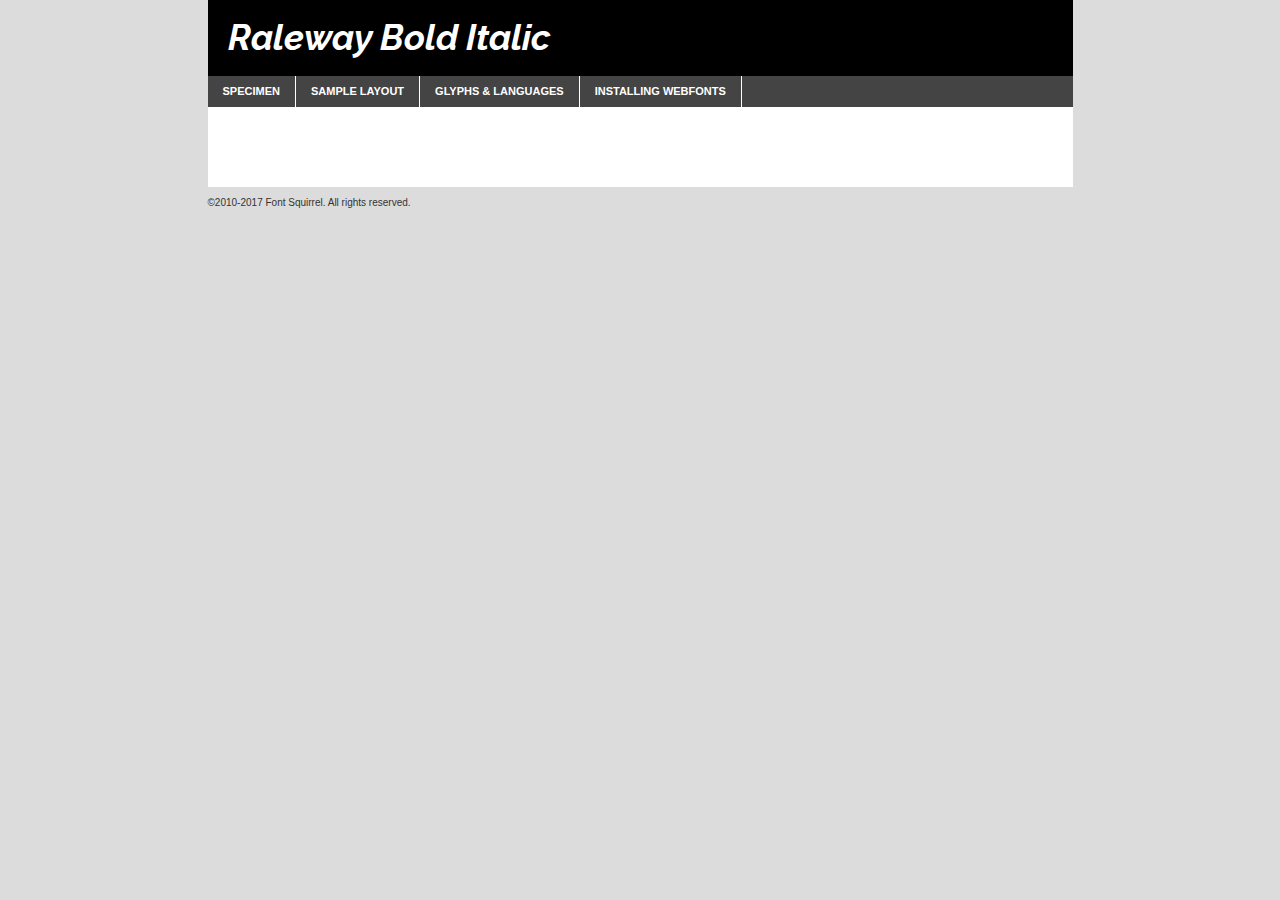
<file: fonts/raleway-bolditalic-demo.html>
<!DOCTYPE html PUBLIC "-//W3C//DTD XHTML 1.0 Transitional//EN"
	"http://www.w3.org/TR/xhtml1/DTD/xhtml1-transitional.dtd">

<html xmlns="http://www.w3.org/1999/xhtml" xml:lang="en" lang="en">
<head>
	<meta http-equiv="Content-Type" content="text/html; charset=utf-8" />
	<script src="http://ajax.googleapis.com/ajax/libs/jquery/1.7.2/jquery.min.js" type="text/javascript" charset="utf-8"></script>
	<script type="text/javascript">
	(function($){$.fn.easyTabs=function(option){var param=jQuery.extend({fadeSpeed:"fast",defaultContent:1,activeClass:'active'},option);$(this).each(function(){var thisId="#"+this.id;if(param.defaultContent==''){param.defaultContent=1;}
	if(typeof param.defaultContent=="number")
	{var defaultTab=$(thisId+" .tabs li:eq("+(param.defaultContent-1)+") a").attr('href').substr(1);}else{var defaultTab=param.defaultContent;}
	$(thisId+" .tabs li a").each(function(){var tabToHide=$(this).attr('href').substr(1);$("#"+tabToHide).addClass('easytabs-tab-content');});hideAll();changeContent(defaultTab);function hideAll(){$(thisId+" .easytabs-tab-content").hide();}
	function changeContent(tabId){hideAll();$(thisId+" .tabs li").removeClass(param.activeClass);$(thisId+" .tabs li a[href=#"+tabId+"]").closest('li').addClass(param.activeClass);if(param.fadeSpeed!="none")
	{$(thisId+" #"+tabId).fadeIn(param.fadeSpeed);}else{$(thisId+" #"+tabId).show();}}
	$(thisId+" .tabs li").click(function(){var tabId=$(this).find('a').attr('href').substr(1);changeContent(tabId);return false;});});}})(jQuery);
	</script>
	<link rel="stylesheet" href="specimen_files/specimen_stylesheet.css" type="text/css" charset="utf-8" />
	<link rel="stylesheet" href="stylesheet.css" type="text/css" charset="utf-8" />

	<style type="text/css">
					body{
				font-family: 'ralewaybold_italic';
							}
		</style>

	<title>Raleway Bold Italic Specimen</title>
	
	
	<script type="text/javascript" charset="utf-8">
		$(document).ready(function() {
			$('#container').easyTabs({defaultContent:1});
		});
	</script>
</head>

<body>
<div id="container">
	<div id="header">
		Raleway Bold Italic	</div>
	<ul class="tabs">
		<li><a href="#specimen">Specimen</a></li>
		<li><a href="#layout">Sample Layout</a></li>
				<li><a href="#glyphs">Glyphs &amp; Languages</a></li>
		<li><a href="#installing">Installing Webfonts</a></li>
		
	</ul>
	
	<div id="main_content">

		
			<div id="specimen">
		
				<div class="section">
					<div class="grid12 firstcol">
						<div class="huge">AaBb</div>
					</div>
				</div>
		
				<div class="section">
					<div class="glyph_range">A&#x200B;B&#x200b;C&#x200b;D&#x200b;E&#x200b;F&#x200b;G&#x200b;H&#x200b;I&#x200b;J&#x200b;K&#x200b;L&#x200b;M&#x200b;N&#x200b;O&#x200b;P&#x200b;Q&#x200b;R&#x200b;S&#x200b;T&#x200b;U&#x200b;V&#x200b;W&#x200b;X&#x200b;Y&#x200b;Z&#x200b;a&#x200b;b&#x200b;c&#x200b;d&#x200b;e&#x200b;f&#x200b;g&#x200b;h&#x200b;i&#x200b;j&#x200b;k&#x200b;l&#x200b;m&#x200b;n&#x200b;o&#x200b;p&#x200b;q&#x200b;r&#x200b;s&#x200b;t&#x200b;u&#x200b;v&#x200b;w&#x200b;x&#x200b;y&#x200b;z&#x200b;1&#x200b;2&#x200b;3&#x200b;4&#x200b;5&#x200b;6&#x200b;7&#x200b;8&#x200b;9&#x200b;0&#x200b;&amp;&#x200b;.&#x200b;,&#x200b;?&#x200b;!&#x200b;&#64;&#x200b;(&#x200b;)&#x200b;#&#x200b;$&#x200b;%&#x200b;*&#x200b;+&#x200b;-&#x200b;=&#x200b;:&#x200b;;</div>
				</div>
				<div class="section">
					<div class="grid12 firstcol">
						<table class="sample_table">
							<tr><td>10</td><td class="size10">abcdefghijklmnopqrstuvwxyzABCDEFGHIJKLMNOPQRSTUVWXYZ0123456789abcdefghijklmnopqrstuvwxyzABCDEFGHIJKLMNOPQRSTUVWXYZ0123456789abcdefghijklmnopqrstuvwxyzABCDEFGHIJKLMNOPQRSTUVWXYZ</td></tr>
							<tr><td>11</td><td class="size11">abcdefghijklmnopqrstuvwxyzABCDEFGHIJKLMNOPQRSTUVWXYZ0123456789abcdefghijklmnopqrstuvwxyzABCDEFGHIJKLMNOPQRSTUVWXYZ0123456789abcdefghijklmnopqrstuvwxyzABCDEFGHIJKLMNOPQRSTUVWXYZ</td></tr>
							<tr><td>12</td><td class="size12">abcdefghijklmnopqrstuvwxyzABCDEFGHIJKLMNOPQRSTUVWXYZ0123456789abcdefghijklmnopqrstuvwxyzABCDEFGHIJKLMNOPQRSTUVWXYZ0123456789abcdefghijklmnopqrstuvwxyzABCDEFGHIJKLMNOPQRSTUVWXYZ</td></tr>
							<tr><td>13</td><td class="size13">abcdefghijklmnopqrstuvwxyzABCDEFGHIJKLMNOPQRSTUVWXYZ0123456789abcdefghijklmnopqrstuvwxyzABCDEFGHIJKLMNOPQRSTUVWXYZ0123456789abcdefghijklmnopqrstuvwxyzABCDEFGHIJKLMNOPQRSTUVWXYZ</td></tr>
							<tr><td>14</td><td class="size14">abcdefghijklmnopqrstuvwxyzABCDEFGHIJKLMNOPQRSTUVWXYZ0123456789abcdefghijklmnopqrstuvwxyzABCDEFGHIJKLMNOPQRSTUVWXYZ0123456789abcdefghijklmnopqrstuvwxyzABCDEFGHIJKLMNOPQRSTUVWXYZ</td></tr>
							<tr><td>16</td><td class="size16">abcdefghijklmnopqrstuvwxyzABCDEFGHIJKLMNOPQRSTUVWXYZ0123456789abcdefghijklmnopqrstuvwxyzABCDEFGHIJKLMNOPQRSTUVWXYZ</td></tr>
							<tr><td>18</td><td class="size18">abcdefghijklmnopqrstuvwxyzABCDEFGHIJKLMNOPQRSTUVWXYZ0123456789abcdefghijklmnopqrstuvwxyzABCDEFGHIJKLMNOPQRSTUVWXYZ</td></tr>
							<tr><td>20</td><td class="size20">abcdefghijklmnopqrstuvwxyzABCDEFGHIJKLMNOPQRSTUVWXYZ0123456789abcdefghijklmnopqrstuvwxyzABCDEFGHIJKLMNOPQRSTUVWXYZ</td></tr>
							<tr><td>24</td><td class="size24">abcdefghijklmnopqrstuvwxyzABCDEFGHIJKLMNOPQRSTUVWXYZ0123456789abcdefghijklmnopqrstuvwxyzABCDEFGHIJKLMNOPQRSTUVWXYZ</td></tr>
							<tr><td>30</td><td class="size30">abcdefghijklmnopqrstuvwxyzABCDEFGHIJKLMNOPQRSTUVWXYZ0123456789abcdefghijklmnopqrstuvwxyzABCDEFGHIJKLMNOPQRSTUVWXYZ</td></tr>
							<tr><td>36</td><td class="size36">abcdefghijklmnopqrstuvwxyzABCDEFGHIJKLMNOPQRSTUVWXYZ0123456789abcdefghijklmnopqrstuvwxyzABCDEFGHIJKLMNOPQRSTUVWXYZ</td></tr>
							<tr><td>48</td><td class="size48">abcdefghijklmnopqrstuvwxyzABCDEFGHIJKLMNOPQRSTUVWXYZ0123456789abcdefghijklmnopqrstuvwxyzABCDEFGHIJKLMNOPQRSTUVWXYZ</td></tr>
							<tr><td>60</td><td class="size60">abcdefghijklmnopqrstuvwxyzABCDEFGHIJKLMNOPQRSTUVWXYZ0123456789abcdefghijklmnopqrstuvwxyzABCDEFGHIJKLMNOPQRSTUVWXYZ</td></tr>
							<tr><td>72</td><td class="size72">abcdefghijklmnopqrstuvwxyzABCDEFGHIJKLMNOPQRSTUVWXYZ0123456789abcdefghijklmnopqrstuvwxyzABCDEFGHIJKLMNOPQRSTUVWXYZ</td></tr>
							<tr><td>90</td><td class="size90">abcdefghijklmnopqrstuvwxyzABCDEFGHIJKLMNOPQRSTUVWXYZ0123456789abcdefghijklmnopqrstuvwxyzABCDEFGHIJKLMNOPQRSTUVWXYZ</td></tr>
						</table>
				
					</div>
			
				</div>
		
		
		
								<div class="section" id="bodycomparison">


										<div id="xheight">
				<div class="fontbody">&#x25FC;&#x25FC;&#x25FC;&#x25FC;&#x25FC;&#x25FC;&#x25FC;&#x25FC;&#x25FC;&#x25FC;&#x25FC;&#x25FC;&#x25FC;&#x25FC;&#x25FC;&#x25FC;&#x25FC;&#x25FC;&#x25FC;&#x25FC;&#x25FC;&#x25FC;&#x25FC;&#x25FC;&#x25FC;&#x25FC;&#x25FC;&#x25FC;&#x25FC;&#x25FC;&#x25FC;&#x25FC;&#x25FC;&#x25FC;&#x25FC;&#x25FC;&#x25FC;&#x25FC;&#x25FC;&#x25FC;&#x25FC;&#x25FC;&#x25FC;&#x25FC;&#x25FC;&#x25FC;&#x25FC;&#x25FC;&#x25FC;&#x25FC;&#x25FC;&#x25FC;&#x25FC;&#x25FC;&#x25FC;&#x25FC;&#x25FC;&#x25FC;&#x25FC;&#x25FC;&#x25FC;&#x25FC;&#x25FC;&#x25FC;&#x25FC;&#x25FC;&#x25FC;&#x25FC;&#x25FC;&#x25FC;&#x25FC;&#x25FC;&#x25FC;&#x25FC;&#x25FC;&#x25FC;&#x25FC;&#x25FC;&#x25FC;&#x25FC;&#x25FC;&#x25FC;&#x25FC;&#x25FC;&#x25FC;&#x25FC;&#x25FC;&#x25FC;&#x25FC;&#x25FC;&#x25FC;&#x25FC;&#x25FC;&#x25FC;&#x25FC;&#x25FC;&#x25FC;&#x25FC;&#x25FC;body</div><div class="arialbody">body</div><div class="verdanabody">body</div><div class="georgiabody">body</div></div>
										<div class="fontbody" style="z-index:1">
											body<span>Raleway Bold Italic</span>
										</div>
										<div class="arialbody" style="z-index:1">
											body<span>Arial</span>
										</div>
										<div class="verdanabody" style="z-index:1">
											body<span>Verdana</span>
										</div>
										<div class="georgiabody" style="z-index:1">
											body<span>Georgia</span>
										</div>



								</div>
		
		
				<div class="section psample psample_row1" id="">
					
					<div class="grid2 firstcol">
						<p class="size10"><span>10.</span>Aenean lacinia bibendum nulla sed consectetur. Fusce dapibus, tellus ac cursus commodo, tortor mauris condimentum nibh, ut fermentum massa justo sit amet risus. Nullam id dolor id nibh ultricies vehicula ut id elit. Cum sociis natoque penatibus et magnis dis parturient montes, nascetur ridiculus mus. Nulla vitae elit libero, a pharetra augue.</p>
			
					</div>
					<div class="grid3">
						<p class="size11"><span>11.</span>Aenean lacinia bibendum nulla sed consectetur. Fusce dapibus, tellus ac cursus commodo, tortor mauris condimentum nibh, ut fermentum massa justo sit amet risus. Nullam id dolor id nibh ultricies vehicula ut id elit. Cum sociis natoque penatibus et magnis dis parturient montes, nascetur ridiculus mus. Nulla vitae elit libero, a pharetra augue.</p>
			
					</div>
					<div class="grid3">
						<p class="size12"><span>12.</span>Aenean lacinia bibendum nulla sed consectetur. Fusce dapibus, tellus ac cursus commodo, tortor mauris condimentum nibh, ut fermentum massa justo sit amet risus. Nullam id dolor id nibh ultricies vehicula ut id elit. Cum sociis natoque penatibus et magnis dis parturient montes, nascetur ridiculus mus. Nulla vitae elit libero, a pharetra augue.</p>
			
					</div>
					<div class="grid4">
						<p class="size13"><span>13.</span>Aenean lacinia bibendum nulla sed consectetur. Fusce dapibus, tellus ac cursus commodo, tortor mauris condimentum nibh, ut fermentum massa justo sit amet risus. Nullam id dolor id nibh ultricies vehicula ut id elit. Cum sociis natoque penatibus et magnis dis parturient montes, nascetur ridiculus mus. Nulla vitae elit libero, a pharetra augue.</p>
			
					</div>
					<div class="white_blend"></div>
					
				</div>
				<div class="section psample psample_row2" id="">
					<div class="grid3 firstcol">
						<p class="size14"><span>14.</span>Aenean lacinia bibendum nulla sed consectetur. Fusce dapibus, tellus ac cursus commodo, tortor mauris condimentum nibh, ut fermentum massa justo sit amet risus. Nullam id dolor id nibh ultricies vehicula ut id elit. Cum sociis natoque penatibus et magnis dis parturient montes, nascetur ridiculus mus. Nulla vitae elit libero, a pharetra augue.</p>
			
					</div>
					<div class="grid4">
						<p class="size16"><span>16.</span>Aenean lacinia bibendum nulla sed consectetur. Fusce dapibus, tellus ac cursus commodo, tortor mauris condimentum nibh, ut fermentum massa justo sit amet risus. Nullam id dolor id nibh ultricies vehicula ut id elit. Cum sociis natoque penatibus et magnis dis parturient montes, nascetur ridiculus mus. Nulla vitae elit libero, a pharetra augue.</p>
			
					</div>
					<div class="grid5">
						<p class="size18"><span>18.</span>Aenean lacinia bibendum nulla sed consectetur. Fusce dapibus, tellus ac cursus commodo, tortor mauris condimentum nibh, ut fermentum massa justo sit amet risus. Nullam id dolor id nibh ultricies vehicula ut id elit. Cum sociis natoque penatibus et magnis dis parturient montes, nascetur ridiculus mus. Nulla vitae elit libero, a pharetra augue.</p>
			
					</div>

					<div class="white_blend"></div>

				</div>
				
				<div class="section psample psample_row3" id="">
					<div class="grid5 firstcol">
						<p class="size20"><span>20.</span>Aenean lacinia bibendum nulla sed consectetur. Fusce dapibus, tellus ac cursus commodo, tortor mauris condimentum nibh, ut fermentum massa justo sit amet risus. Nullam id dolor id nibh ultricies vehicula ut id elit. Cum sociis natoque penatibus et magnis dis parturient montes, nascetur ridiculus mus. Nulla vitae elit libero, a pharetra augue.</p>
					</div>
					<div class="grid7">
						<p class="size24"><span>24.</span>Aenean lacinia bibendum nulla sed consectetur. Fusce dapibus, tellus ac cursus commodo, tortor mauris condimentum nibh, ut fermentum massa justo sit amet risus. Nullam id dolor id nibh ultricies vehicula ut id elit. Cum sociis natoque penatibus et magnis dis parturient montes, nascetur ridiculus mus. Nulla vitae elit libero, a pharetra augue.</p>
					</div>
					
					<div class="white_blend"></div>
					
				</div>
				
				<div class="section psample psample_row4" id="">
					<div class="grid12 firstcol">
						<p class="size30"><span>30.</span>Aenean lacinia bibendum nulla sed consectetur. Fusce dapibus, tellus ac cursus commodo, tortor mauris condimentum nibh, ut fermentum massa justo sit amet risus. Nullam id dolor id nibh ultricies vehicula ut id elit. Cum sociis natoque penatibus et magnis dis parturient montes, nascetur ridiculus mus. Nulla vitae elit libero, a pharetra augue.</p>
					</div>
					<div class="white_blend"></div>
					
				</div>
				
				
				
				<div class="section psample psample_row1 fullreverse">
					<div class="grid2 firstcol">
						<p class="size10"><span>10.</span>Aenean lacinia bibendum nulla sed consectetur. Fusce dapibus, tellus ac cursus commodo, tortor mauris condimentum nibh, ut fermentum massa justo sit amet risus. Nullam id dolor id nibh ultricies vehicula ut id elit. Cum sociis natoque penatibus et magnis dis parturient montes, nascetur ridiculus mus. Nulla vitae elit libero, a pharetra augue.</p>
			
					</div>
					<div class="grid3">
						<p class="size11"><span>11.</span>Aenean lacinia bibendum nulla sed consectetur. Fusce dapibus, tellus ac cursus commodo, tortor mauris condimentum nibh, ut fermentum massa justo sit amet risus. Nullam id dolor id nibh ultricies vehicula ut id elit. Cum sociis natoque penatibus et magnis dis parturient montes, nascetur ridiculus mus. Nulla vitae elit libero, a pharetra augue.</p>
			
					</div>
					<div class="grid3">
						<p class="size12"><span>12.</span>Aenean lacinia bibendum nulla sed consectetur. Fusce dapibus, tellus ac cursus commodo, tortor mauris condimentum nibh, ut fermentum massa justo sit amet risus. Nullam id dolor id nibh ultricies vehicula ut id elit. Cum sociis natoque penatibus et magnis dis parturient montes, nascetur ridiculus mus. Nulla vitae elit libero, a pharetra augue.</p>
			
					</div>
					<div class="grid4">
						<p class="size13"><span>13.</span>Aenean lacinia bibendum nulla sed consectetur. Fusce dapibus, tellus ac cursus commodo, tortor mauris condimentum nibh, ut fermentum massa justo sit amet risus. Nullam id dolor id nibh ultricies vehicula ut id elit. Cum sociis natoque penatibus et magnis dis parturient montes, nascetur ridiculus mus. Nulla vitae elit libero, a pharetra augue.</p>
			
					</div>
					<div class="black_blend"></div>
					
				</div>
				
				<div class="section psample psample_row2 fullreverse">
					<div class="grid3 firstcol">
						<p class="size14"><span>14.</span>Aenean lacinia bibendum nulla sed consectetur. Fusce dapibus, tellus ac cursus commodo, tortor mauris condimentum nibh, ut fermentum massa justo sit amet risus. Nullam id dolor id nibh ultricies vehicula ut id elit. Cum sociis natoque penatibus et magnis dis parturient montes, nascetur ridiculus mus. Nulla vitae elit libero, a pharetra augue.</p>
			
					</div>
					<div class="grid4">
						<p class="size16"><span>16.</span>Aenean lacinia bibendum nulla sed consectetur. Fusce dapibus, tellus ac cursus commodo, tortor mauris condimentum nibh, ut fermentum massa justo sit amet risus. Nullam id dolor id nibh ultricies vehicula ut id elit. Cum sociis natoque penatibus et magnis dis parturient montes, nascetur ridiculus mus. Nulla vitae elit libero, a pharetra augue.</p>
			
					</div>
					<div class="grid5">
						<p class="size18"><span>18.</span>Aenean lacinia bibendum nulla sed consectetur. Fusce dapibus, tellus ac cursus commodo, tortor mauris condimentum nibh, ut fermentum massa justo sit amet risus. Nullam id dolor id nibh ultricies vehicula ut id elit. Cum sociis natoque penatibus et magnis dis parturient montes, nascetur ridiculus mus. Nulla vitae elit libero, a pharetra augue.</p>
			
					</div>
					<div class="black_blend"></div>

				</div>
				
				<div class="section psample fullreverse psample_row3" id="">
					<div class="grid5 firstcol">
						<p class="size20"><span>20.</span>Aenean lacinia bibendum nulla sed consectetur. Fusce dapibus, tellus ac cursus commodo, tortor mauris condimentum nibh, ut fermentum massa justo sit amet risus. Nullam id dolor id nibh ultricies vehicula ut id elit. Cum sociis natoque penatibus et magnis dis parturient montes, nascetur ridiculus mus. Nulla vitae elit libero, a pharetra augue.</p>
					</div>
					<div class="grid7">
						<p class="size24"><span>24.</span>Aenean lacinia bibendum nulla sed consectetur. Fusce dapibus, tellus ac cursus commodo, tortor mauris condimentum nibh, ut fermentum massa justo sit amet risus. Nullam id dolor id nibh ultricies vehicula ut id elit. Cum sociis natoque penatibus et magnis dis parturient montes, nascetur ridiculus mus. Nulla vitae elit libero, a pharetra augue.</p>
					</div>
					
					<div class="black_blend"></div>
					
				</div>
				
				<div class="section psample fullreverse psample_row4" id="" style="border-bottom: 20px #000 solid;">
					<div class="grid12 firstcol">
						<p class="size30"><span>30.</span>Aenean lacinia bibendum nulla sed consectetur. Fusce dapibus, tellus ac cursus commodo, tortor mauris condimentum nibh, ut fermentum massa justo sit amet risus. Nullam id dolor id nibh ultricies vehicula ut id elit. Cum sociis natoque penatibus et magnis dis parturient montes, nascetur ridiculus mus. Nulla vitae elit libero, a pharetra augue.</p>
					</div>
					<div class="black_blend"></div>
					
				</div>
				
				
				
				
			</div>
			
			<div id="layout">
				
				<div class="section">
					
					<div class="grid12 firstcol">
						<h1>Lorem Ipsum Dolor</h1>
						<h2>Etiam porta sem malesuada magna mollis euismod</h2>
						
						<p class="byline">By <a href="#link">Aenean Lacinia</a></p>
					</div>
				</div>
				<div class="section">
					<div class="grid8 firstcol">
						<p class="large">Donec sed odio dui. Morbi leo risus, porta ac consectetur ac, vestibulum at eros. Fusce dapibus, tellus ac cursus commodo, tortor mauris condimentum nibh, ut fermentum massa justo sit amet risus. </p>

						
						<h3>Pellentesque ornare sem</h3>

						<p>Maecenas sed diam eget risus varius blandit sit amet non magna. Maecenas faucibus mollis interdum. Donec ullamcorper nulla non metus auctor fringilla. Nullam id dolor id nibh ultricies vehicula ut id elit. Nullam id dolor id nibh ultricies vehicula ut id elit. </p>

						<p>Aenean eu leo quam. Pellentesque ornare sem lacinia quam venenatis vestibulum. Lorem ipsum dolor sit amet, consectetur adipiscing elit. Cum sociis natoque penatibus et magnis dis parturient montes, nascetur ridiculus mus. </p>

						<p>Nulla vitae elit libero, a pharetra augue. Praesent commodo cursus magna, vel scelerisque nisl consectetur et. Aenean lacinia bibendum nulla sed consectetur. </p>

						<p>Nullam quis risus eget urna mollis ornare vel eu leo. Nullam quis risus eget urna mollis ornare vel eu leo. Maecenas sed diam eget risus varius blandit sit amet non magna. Donec ullamcorper nulla non metus auctor fringilla. </p>

						<h3>Cras mattis consectetur</h3>

						<p>Aenean eu leo quam. Pellentesque ornare sem lacinia quam venenatis vestibulum. Aenean lacinia bibendum nulla sed consectetur. Integer posuere erat a ante venenatis dapibus posuere velit aliquet. Cras mattis consectetur purus sit amet fermentum. </p>

						<p>Nullam id dolor id nibh ultricies vehicula ut id elit. Nullam quis risus eget urna mollis ornare vel eu leo. Cras mattis consectetur purus sit amet fermentum.</p>
					</div>
					
					<div class="grid4 sidebar">
						
						<div class="box reverse">
							<p class="last">Nullam quis risus eget urna mollis ornare vel eu leo. Donec ullamcorper nulla non metus auctor fringilla. Cras mattis consectetur purus sit amet fermentum. Sed posuere consectetur est at lobortis. Lorem ipsum dolor sit amet, consectetur adipiscing elit. </p>
						</div>
						
						<p class="caption">Maecenas sed diam eget risus varius.</p>

						<p>Vestibulum id ligula porta felis euismod semper. Integer posuere erat a ante venenatis dapibus posuere velit aliquet. Vestibulum id ligula porta felis euismod semper. Sed posuere consectetur est at lobortis. Maecenas sed diam eget risus varius blandit sit amet non magna. Fusce dapibus, tellus ac cursus commodo, tortor mauris condimentum nibh, ut fermentum massa justo sit amet risus. </p>

					

						<p>Duis mollis, est non commodo luctus, nisi erat porttitor ligula, eget lacinia odio sem nec elit. Aenean lacinia bibendum nulla sed consectetur. Vivamus sagittis lacus vel augue laoreet rutrum faucibus dolor auctor. Aenean lacinia bibendum nulla sed consectetur. Nullam quis risus eget urna mollis ornare vel eu leo. </p>

						<p>Praesent commodo cursus magna, vel scelerisque nisl consectetur et. Donec ullamcorper nulla non metus auctor fringilla. Maecenas faucibus mollis interdum. Fusce dapibus, tellus ac cursus commodo, tortor mauris condimentum nibh, ut fermentum massa justo sit amet risus. </p>

					</div>
				</div>
				
			</div>


			



		<div id="glyphs">
			<div class="section">
				<div class="grid12 firstcol">
			
				<h1>Language Support</h1>
				<p>The subset of Raleway Bold Italic in this kit supports the following languages:<br />
			
					Albanian, Basque, Breton, Chamorro, Danish, Dutch, English, Faroese, Finnish, French, Frisian, Galician, German, Icelandic, Italian, Malagasy, Norwegian, Portuguese, Spanish, Alsatian, Aragonese, Arapaho, Arrernte, Asturian, Aymara, Bislama, Cebuano, Corsican, Fijian, French_creole, Genoese, Gilbertese, Greenlandic, Haitian_creole, Hiligaynon, Hmong, Hopi, Ibanag, Iloko_ilokano, Indonesian, Interglossa_glosa, Interlingua, Irish_gaelic, Jerriais, Lojban, Lombard, Luxembourgeois, Manx, Mohawk, Norfolk_pitcairnese, Occitan, Oromo, Pangasinan, Papiamento, Piedmontese, Potawatomi, Rhaeto-romance, Romansh, Rotokas, Sami_lule, Samoan, Sardinian, Scots_gaelic, Seychelles_creole, Shona, Sicilian, Somali, Southern_ndebele, Swahili, Swati_swazi, Tagalog_filipino_pilipino, Tetum, Tok_pisin, Uyghur_latinized, Volapuk, Walloon, Warlpiri, Xhosa, Yapese, Zulu, Latinbasic, Ubasic, Demo				</p>
				<h1>Glyph Chart</h1>
				<p>The subset of Raleway Bold Italic in this kit includes all the glyphs listed below. Unicode entities are included above each glyph to help you insert individual characters into your layout.</p>
				<div id="glyph_chart">
			
																														 <div><p>&amp;#13;</p>&#13;</div>
																				 <div><p>&amp;#32;</p>&#32;</div>
																				 <div><p>&amp;#33;</p>&#33;</div>
																				 <div><p>&amp;#34;</p>&#34;</div>
																				 <div><p>&amp;#35;</p>&#35;</div>
																				 <div><p>&amp;#36;</p>&#36;</div>
																				 <div><p>&amp;#37;</p>&#37;</div>
																				 <div><p>&amp;#38;</p>&#38;</div>
																				 <div><p>&amp;#39;</p>&#39;</div>
																				 <div><p>&amp;#40;</p>&#40;</div>
																				 <div><p>&amp;#41;</p>&#41;</div>
																				 <div><p>&amp;#42;</p>&#42;</div>
																				 <div><p>&amp;#43;</p>&#43;</div>
																				 <div><p>&amp;#44;</p>&#44;</div>
																				 <div><p>&amp;#45;</p>&#45;</div>
																				 <div><p>&amp;#46;</p>&#46;</div>
																				 <div><p>&amp;#47;</p>&#47;</div>
																				 <div><p>&amp;#48;</p>&#48;</div>
																				 <div><p>&amp;#49;</p>&#49;</div>
																				 <div><p>&amp;#50;</p>&#50;</div>
																				 <div><p>&amp;#51;</p>&#51;</div>
																				 <div><p>&amp;#52;</p>&#52;</div>
																				 <div><p>&amp;#53;</p>&#53;</div>
																				 <div><p>&amp;#54;</p>&#54;</div>
																				 <div><p>&amp;#55;</p>&#55;</div>
																				 <div><p>&amp;#56;</p>&#56;</div>
																				 <div><p>&amp;#57;</p>&#57;</div>
																				 <div><p>&amp;#58;</p>&#58;</div>
																				 <div><p>&amp;#59;</p>&#59;</div>
																				 <div><p>&amp;#60;</p>&#60;</div>
																				 <div><p>&amp;#61;</p>&#61;</div>
																				 <div><p>&amp;#62;</p>&#62;</div>
																				 <div><p>&amp;#63;</p>&#63;</div>
																				 <div><p>&amp;#64;</p>&#64;</div>
																				 <div><p>&amp;#65;</p>&#65;</div>
																				 <div><p>&amp;#66;</p>&#66;</div>
																				 <div><p>&amp;#67;</p>&#67;</div>
																				 <div><p>&amp;#68;</p>&#68;</div>
																				 <div><p>&amp;#69;</p>&#69;</div>
																				 <div><p>&amp;#70;</p>&#70;</div>
																				 <div><p>&amp;#71;</p>&#71;</div>
																				 <div><p>&amp;#72;</p>&#72;</div>
																				 <div><p>&amp;#73;</p>&#73;</div>
																				 <div><p>&amp;#74;</p>&#74;</div>
																				 <div><p>&amp;#75;</p>&#75;</div>
																				 <div><p>&amp;#76;</p>&#76;</div>
																				 <div><p>&amp;#77;</p>&#77;</div>
																				 <div><p>&amp;#78;</p>&#78;</div>
																				 <div><p>&amp;#79;</p>&#79;</div>
																				 <div><p>&amp;#80;</p>&#80;</div>
																				 <div><p>&amp;#81;</p>&#81;</div>
																				 <div><p>&amp;#82;</p>&#82;</div>
																				 <div><p>&amp;#83;</p>&#83;</div>
																				 <div><p>&amp;#84;</p>&#84;</div>
																				 <div><p>&amp;#85;</p>&#85;</div>
																				 <div><p>&amp;#86;</p>&#86;</div>
																				 <div><p>&amp;#87;</p>&#87;</div>
																				 <div><p>&amp;#88;</p>&#88;</div>
																				 <div><p>&amp;#89;</p>&#89;</div>
																				 <div><p>&amp;#90;</p>&#90;</div>
																				 <div><p>&amp;#91;</p>&#91;</div>
																				 <div><p>&amp;#92;</p>&#92;</div>
																				 <div><p>&amp;#93;</p>&#93;</div>
																				 <div><p>&amp;#94;</p>&#94;</div>
																				 <div><p>&amp;#95;</p>&#95;</div>
																				 <div><p>&amp;#96;</p>&#96;</div>
																				 <div><p>&amp;#97;</p>&#97;</div>
																				 <div><p>&amp;#98;</p>&#98;</div>
																				 <div><p>&amp;#99;</p>&#99;</div>
																				 <div><p>&amp;#100;</p>&#100;</div>
																				 <div><p>&amp;#101;</p>&#101;</div>
																				 <div><p>&amp;#102;</p>&#102;</div>
																				 <div><p>&amp;#103;</p>&#103;</div>
																				 <div><p>&amp;#104;</p>&#104;</div>
																				 <div><p>&amp;#105;</p>&#105;</div>
																				 <div><p>&amp;#106;</p>&#106;</div>
																				 <div><p>&amp;#107;</p>&#107;</div>
																				 <div><p>&amp;#108;</p>&#108;</div>
																				 <div><p>&amp;#109;</p>&#109;</div>
																				 <div><p>&amp;#110;</p>&#110;</div>
																				 <div><p>&amp;#111;</p>&#111;</div>
																				 <div><p>&amp;#112;</p>&#112;</div>
																				 <div><p>&amp;#113;</p>&#113;</div>
																				 <div><p>&amp;#114;</p>&#114;</div>
																				 <div><p>&amp;#115;</p>&#115;</div>
																				 <div><p>&amp;#116;</p>&#116;</div>
																				 <div><p>&amp;#117;</p>&#117;</div>
																				 <div><p>&amp;#118;</p>&#118;</div>
																				 <div><p>&amp;#119;</p>&#119;</div>
																				 <div><p>&amp;#120;</p>&#120;</div>
																				 <div><p>&amp;#121;</p>&#121;</div>
																				 <div><p>&amp;#122;</p>&#122;</div>
																				 <div><p>&amp;#123;</p>&#123;</div>
																				 <div><p>&amp;#124;</p>&#124;</div>
																				 <div><p>&amp;#125;</p>&#125;</div>
																				 <div><p>&amp;#126;</p>&#126;</div>
																				 <div><p>&amp;#160;</p>&#160;</div>
																				 <div><p>&amp;#161;</p>&#161;</div>
																				 <div><p>&amp;#162;</p>&#162;</div>
																				 <div><p>&amp;#163;</p>&#163;</div>
																				 <div><p>&amp;#164;</p>&#164;</div>
																				 <div><p>&amp;#165;</p>&#165;</div>
																				 <div><p>&amp;#166;</p>&#166;</div>
																				 <div><p>&amp;#167;</p>&#167;</div>
																				 <div><p>&amp;#168;</p>&#168;</div>
																				 <div><p>&amp;#169;</p>&#169;</div>
																				 <div><p>&amp;#170;</p>&#170;</div>
																				 <div><p>&amp;#171;</p>&#171;</div>
																				 <div><p>&amp;#172;</p>&#172;</div>
																				 <div><p>&amp;#173;</p>&#173;</div>
																				 <div><p>&amp;#174;</p>&#174;</div>
																				 <div><p>&amp;#175;</p>&#175;</div>
																				 <div><p>&amp;#176;</p>&#176;</div>
																				 <div><p>&amp;#177;</p>&#177;</div>
																				 <div><p>&amp;#178;</p>&#178;</div>
																				 <div><p>&amp;#179;</p>&#179;</div>
																				 <div><p>&amp;#180;</p>&#180;</div>
																				 <div><p>&amp;#181;</p>&#181;</div>
																				 <div><p>&amp;#182;</p>&#182;</div>
																				 <div><p>&amp;#183;</p>&#183;</div>
																				 <div><p>&amp;#184;</p>&#184;</div>
																				 <div><p>&amp;#185;</p>&#185;</div>
																				 <div><p>&amp;#186;</p>&#186;</div>
																				 <div><p>&amp;#187;</p>&#187;</div>
																				 <div><p>&amp;#188;</p>&#188;</div>
																				 <div><p>&amp;#189;</p>&#189;</div>
																				 <div><p>&amp;#190;</p>&#190;</div>
																				 <div><p>&amp;#191;</p>&#191;</div>
																				 <div><p>&amp;#192;</p>&#192;</div>
																				 <div><p>&amp;#193;</p>&#193;</div>
																				 <div><p>&amp;#194;</p>&#194;</div>
																				 <div><p>&amp;#195;</p>&#195;</div>
																				 <div><p>&amp;#196;</p>&#196;</div>
																				 <div><p>&amp;#197;</p>&#197;</div>
																				 <div><p>&amp;#198;</p>&#198;</div>
																				 <div><p>&amp;#199;</p>&#199;</div>
																				 <div><p>&amp;#200;</p>&#200;</div>
																				 <div><p>&amp;#201;</p>&#201;</div>
																				 <div><p>&amp;#202;</p>&#202;</div>
																				 <div><p>&amp;#203;</p>&#203;</div>
																				 <div><p>&amp;#204;</p>&#204;</div>
																				 <div><p>&amp;#205;</p>&#205;</div>
																				 <div><p>&amp;#206;</p>&#206;</div>
																				 <div><p>&amp;#207;</p>&#207;</div>
																				 <div><p>&amp;#208;</p>&#208;</div>
																				 <div><p>&amp;#209;</p>&#209;</div>
																				 <div><p>&amp;#210;</p>&#210;</div>
																				 <div><p>&amp;#211;</p>&#211;</div>
																				 <div><p>&amp;#212;</p>&#212;</div>
																				 <div><p>&amp;#213;</p>&#213;</div>
																				 <div><p>&amp;#214;</p>&#214;</div>
																				 <div><p>&amp;#215;</p>&#215;</div>
																				 <div><p>&amp;#216;</p>&#216;</div>
																				 <div><p>&amp;#217;</p>&#217;</div>
																				 <div><p>&amp;#218;</p>&#218;</div>
																				 <div><p>&amp;#219;</p>&#219;</div>
																				 <div><p>&amp;#220;</p>&#220;</div>
																				 <div><p>&amp;#221;</p>&#221;</div>
																				 <div><p>&amp;#222;</p>&#222;</div>
																				 <div><p>&amp;#223;</p>&#223;</div>
																				 <div><p>&amp;#224;</p>&#224;</div>
																				 <div><p>&amp;#225;</p>&#225;</div>
																				 <div><p>&amp;#226;</p>&#226;</div>
																				 <div><p>&amp;#227;</p>&#227;</div>
																				 <div><p>&amp;#228;</p>&#228;</div>
																				 <div><p>&amp;#229;</p>&#229;</div>
																				 <div><p>&amp;#230;</p>&#230;</div>
																				 <div><p>&amp;#231;</p>&#231;</div>
																				 <div><p>&amp;#232;</p>&#232;</div>
																				 <div><p>&amp;#233;</p>&#233;</div>
																				 <div><p>&amp;#234;</p>&#234;</div>
																				 <div><p>&amp;#235;</p>&#235;</div>
																				 <div><p>&amp;#236;</p>&#236;</div>
																				 <div><p>&amp;#237;</p>&#237;</div>
																				 <div><p>&amp;#238;</p>&#238;</div>
																				 <div><p>&amp;#239;</p>&#239;</div>
																				 <div><p>&amp;#240;</p>&#240;</div>
																				 <div><p>&amp;#241;</p>&#241;</div>
																				 <div><p>&amp;#242;</p>&#242;</div>
																				 <div><p>&amp;#243;</p>&#243;</div>
																				 <div><p>&amp;#244;</p>&#244;</div>
																				 <div><p>&amp;#245;</p>&#245;</div>
																				 <div><p>&amp;#246;</p>&#246;</div>
																				 <div><p>&amp;#247;</p>&#247;</div>
																				 <div><p>&amp;#248;</p>&#248;</div>
																				 <div><p>&amp;#249;</p>&#249;</div>
																				 <div><p>&amp;#250;</p>&#250;</div>
																				 <div><p>&amp;#251;</p>&#251;</div>
																				 <div><p>&amp;#252;</p>&#252;</div>
																				 <div><p>&amp;#253;</p>&#253;</div>
																				 <div><p>&amp;#254;</p>&#254;</div>
																				 <div><p>&amp;#255;</p>&#255;</div>
																				 <div><p>&amp;#338;</p>&#338;</div>
																				 <div><p>&amp;#339;</p>&#339;</div>
																				 <div><p>&amp;#376;</p>&#376;</div>
																				 <div><p>&amp;#710;</p>&#710;</div>
																				 <div><p>&amp;#732;</p>&#732;</div>
																				 <div><p>&amp;#8192;</p>&#8192;</div>
																				 <div><p>&amp;#8193;</p>&#8193;</div>
																				 <div><p>&amp;#8194;</p>&#8194;</div>
																				 <div><p>&amp;#8195;</p>&#8195;</div>
																				 <div><p>&amp;#8196;</p>&#8196;</div>
																				 <div><p>&amp;#8197;</p>&#8197;</div>
																				 <div><p>&amp;#8198;</p>&#8198;</div>
																				 <div><p>&amp;#8199;</p>&#8199;</div>
																				 <div><p>&amp;#8200;</p>&#8200;</div>
																				 <div><p>&amp;#8201;</p>&#8201;</div>
																				 <div><p>&amp;#8202;</p>&#8202;</div>
																				 <div><p>&amp;#8208;</p>&#8208;</div>
																				 <div><p>&amp;#8209;</p>&#8209;</div>
																				 <div><p>&amp;#8210;</p>&#8210;</div>
																				 <div><p>&amp;#8211;</p>&#8211;</div>
																				 <div><p>&amp;#8212;</p>&#8212;</div>
																				 <div><p>&amp;#8216;</p>&#8216;</div>
																				 <div><p>&amp;#8217;</p>&#8217;</div>
																				 <div><p>&amp;#8218;</p>&#8218;</div>
																				 <div><p>&amp;#8220;</p>&#8220;</div>
																				 <div><p>&amp;#8221;</p>&#8221;</div>
																				 <div><p>&amp;#8222;</p>&#8222;</div>
																				 <div><p>&amp;#8226;</p>&#8226;</div>
																				 <div><p>&amp;#8230;</p>&#8230;</div>
																				 <div><p>&amp;#8239;</p>&#8239;</div>
																				 <div><p>&amp;#8249;</p>&#8249;</div>
																				 <div><p>&amp;#8250;</p>&#8250;</div>
																				 <div><p>&amp;#8287;</p>&#8287;</div>
																				 <div><p>&amp;#8364;</p>&#8364;</div>
																				 <div><p>&amp;#8482;</p>&#8482;</div>
																				 <div><p>&amp;#9724;</p>&#9724;</div>
																				 <div><p>&amp;#64257;</p>&#64257;</div>
																				 <div><p>&amp;#64258;</p>&#64258;</div>
																				 <div><p>&amp;#64259;</p>&#64259;</div>
																				 <div><p>&amp;#64260;</p>&#64260;</div>
																																						</div>	
				</div>
		
		
			</div>
		</div>
		
		
		<div id="specs">
			
		</div>
	
		<div id="installing">
			<div class="section">
				<div class="grid7 firstcol">
					<h1>Installing Webfonts</h1>
					
					<p>Webfonts are supported by all major browser platforms but not all in the same way. There are currently four different font formats that must be included in order to target all browsers. This includes TTF, WOFF, EOT and SVG.</p>
					
					<h2>1. Upload your webfonts</h2>
					<p>You must upload your webfont kit to your website. They should be in or near the same directory as your CSS files.</p>
					
					<h2>2. Include the webfont stylesheet</h2>
					<p>A special CSS @font-face declaration helps the various browsers select the appropriate font it needs without causing you a bunch of headaches. Learn more about this syntax by reading the <a href="https://www.fontspring.com/blog/further-hardening-of-the-bulletproof-syntax">Fontspring blog post</a> about it. The code for it is as follows:</p>


<code>
@font-face{ 
	font-family: 'MyWebFont';
	src: url('WebFont.eot');
	src: url('WebFont.eot?#iefix') format('embedded-opentype'),
	     url('WebFont.woff') format('woff'),
	     url('WebFont.ttf') format('truetype'),
	     url('WebFont.svg#webfont') format('svg');
}
</code>

	<p>We've already gone ahead and generated the code for you. All you have to do is link to the stylesheet in your HTML, like this:</p>
	<code>&lt;link rel=&quot;stylesheet&quot; href=&quot;stylesheet.css&quot; type=&quot;text/css&quot; charset=&quot;utf-8&quot; /&gt;</code>

					<h2>3. Modify your own stylesheet</h2>
					<p>To take advantage of your new fonts, you must tell your stylesheet to use them. Look at the original @font-face declaration above and find the property called "font-family." The name linked there will be what you use to reference the font. Prepend that webfont name to the font stack in the "font-family" property, inside the selector you want to change. For example:</p>
<code>p { font-family: 'WebFont', Arial, sans-serif; }</code>

<h2>4. Test</h2>
<p>Getting webfonts to work cross-browser <em>can</em> be tricky. Use the information in the sidebar to help you if you find that fonts aren't loading in a particular browser.</p>
				</div>
				
				<div class="grid5 sidebar">
					<div class="box">
						<h2>Troubleshooting<br />Font-Face Problems</h2>
						<p>Having trouble getting your webfonts to load in your new website? Here are some tips to sort out what might be the problem.</p>

						<h3>Fonts not showing in any browser</h3>

						<p>This sounds like you need to work on the plumbing. You either did not upload the fonts to the correct directory, or you did not link the fonts properly in the CSS. If you've confirmed that all this is correct and you still have a problem, take a look at your .htaccess file and see if requests are getting intercepted.</p>

						<h3>Fonts not loading in iPhone or iPad</h3>

						<p>The most common problem here is that you are serving the fonts from an IIS server. IIS refuses to serve files that have unknown MIME types. If that is the case, you must set the MIME type for SVG to "image/svg+xml" in the server settings. Follow these instructions from Microsoft if you need help.</p>

						<h3>Fonts not loading in Firefox</h3>

						<p>The primary reason for this failure? You are still using a version Firefox older than 3.5. So upgrade already! If that isn't it, then you are very likely serving fonts from a different domain. Firefox requires that all font assets be served from the same domain. Lastly it is possible that you need to add WOFF to your list of MIME types (if you are serving via IIS.)</p>

						<h3>Fonts not loading in IE</h3>

						<p>Are you looking at Internet Explorer on an actual Windows machine or are you cheating by using a service like Adobe BrowserLab? Many of these screenshot services do not render @font-face for IE. Best to test it on a real machine.</p>

						<h3>Fonts not loading in IE9</h3>

						<p>IE9, like Firefox, requires that fonts be served from the same domain as the website. Make sure that is the case.</p>
					</div>
				</div>
			</div>
			
		</div>
	
	</div>
	<div id="footer">
		<p>&copy;2010-2017 Font Squirrel. All rights reserved.</p>
	</div>
</div>
</body>
</html>
</file>
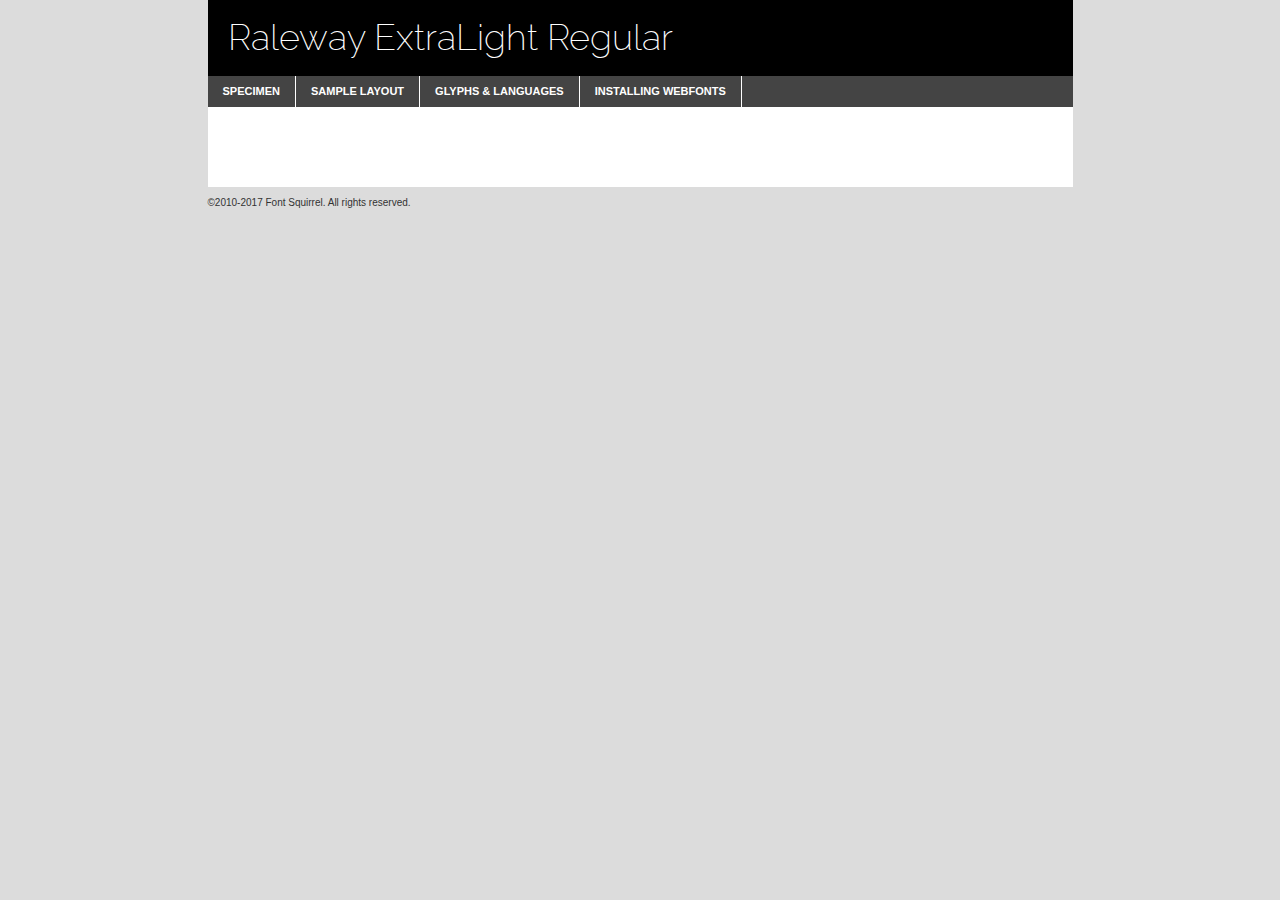
<file: fonts/raleway-extralight-demo.html>
<!DOCTYPE html PUBLIC "-//W3C//DTD XHTML 1.0 Transitional//EN"
	"http://www.w3.org/TR/xhtml1/DTD/xhtml1-transitional.dtd">

<html xmlns="http://www.w3.org/1999/xhtml" xml:lang="en" lang="en">
<head>
	<meta http-equiv="Content-Type" content="text/html; charset=utf-8" />
	<script src="http://ajax.googleapis.com/ajax/libs/jquery/1.7.2/jquery.min.js" type="text/javascript" charset="utf-8"></script>
	<script type="text/javascript">
	(function($){$.fn.easyTabs=function(option){var param=jQuery.extend({fadeSpeed:"fast",defaultContent:1,activeClass:'active'},option);$(this).each(function(){var thisId="#"+this.id;if(param.defaultContent==''){param.defaultContent=1;}
	if(typeof param.defaultContent=="number")
	{var defaultTab=$(thisId+" .tabs li:eq("+(param.defaultContent-1)+") a").attr('href').substr(1);}else{var defaultTab=param.defaultContent;}
	$(thisId+" .tabs li a").each(function(){var tabToHide=$(this).attr('href').substr(1);$("#"+tabToHide).addClass('easytabs-tab-content');});hideAll();changeContent(defaultTab);function hideAll(){$(thisId+" .easytabs-tab-content").hide();}
	function changeContent(tabId){hideAll();$(thisId+" .tabs li").removeClass(param.activeClass);$(thisId+" .tabs li a[href=#"+tabId+"]").closest('li').addClass(param.activeClass);if(param.fadeSpeed!="none")
	{$(thisId+" #"+tabId).fadeIn(param.fadeSpeed);}else{$(thisId+" #"+tabId).show();}}
	$(thisId+" .tabs li").click(function(){var tabId=$(this).find('a').attr('href').substr(1);changeContent(tabId);return false;});});}})(jQuery);
	</script>
	<link rel="stylesheet" href="specimen_files/specimen_stylesheet.css" type="text/css" charset="utf-8" />
	<link rel="stylesheet" href="stylesheet.css" type="text/css" charset="utf-8" />

	<style type="text/css">
					body{
				font-family: 'ralewayextralight';
							}
		</style>

	<title>Raleway ExtraLight Regular Specimen</title>
	
	
	<script type="text/javascript" charset="utf-8">
		$(document).ready(function() {
			$('#container').easyTabs({defaultContent:1});
		});
	</script>
</head>

<body>
<div id="container">
	<div id="header">
		Raleway ExtraLight Regular	</div>
	<ul class="tabs">
		<li><a href="#specimen">Specimen</a></li>
		<li><a href="#layout">Sample Layout</a></li>
				<li><a href="#glyphs">Glyphs &amp; Languages</a></li>
		<li><a href="#installing">Installing Webfonts</a></li>
		
	</ul>
	
	<div id="main_content">

		
			<div id="specimen">
		
				<div class="section">
					<div class="grid12 firstcol">
						<div class="huge">AaBb</div>
					</div>
				</div>
		
				<div class="section">
					<div class="glyph_range">A&#x200B;B&#x200b;C&#x200b;D&#x200b;E&#x200b;F&#x200b;G&#x200b;H&#x200b;I&#x200b;J&#x200b;K&#x200b;L&#x200b;M&#x200b;N&#x200b;O&#x200b;P&#x200b;Q&#x200b;R&#x200b;S&#x200b;T&#x200b;U&#x200b;V&#x200b;W&#x200b;X&#x200b;Y&#x200b;Z&#x200b;a&#x200b;b&#x200b;c&#x200b;d&#x200b;e&#x200b;f&#x200b;g&#x200b;h&#x200b;i&#x200b;j&#x200b;k&#x200b;l&#x200b;m&#x200b;n&#x200b;o&#x200b;p&#x200b;q&#x200b;r&#x200b;s&#x200b;t&#x200b;u&#x200b;v&#x200b;w&#x200b;x&#x200b;y&#x200b;z&#x200b;1&#x200b;2&#x200b;3&#x200b;4&#x200b;5&#x200b;6&#x200b;7&#x200b;8&#x200b;9&#x200b;0&#x200b;&amp;&#x200b;.&#x200b;,&#x200b;?&#x200b;!&#x200b;&#64;&#x200b;(&#x200b;)&#x200b;#&#x200b;$&#x200b;%&#x200b;*&#x200b;+&#x200b;-&#x200b;=&#x200b;:&#x200b;;</div>
				</div>
				<div class="section">
					<div class="grid12 firstcol">
						<table class="sample_table">
							<tr><td>10</td><td class="size10">abcdefghijklmnopqrstuvwxyzABCDEFGHIJKLMNOPQRSTUVWXYZ0123456789abcdefghijklmnopqrstuvwxyzABCDEFGHIJKLMNOPQRSTUVWXYZ0123456789abcdefghijklmnopqrstuvwxyzABCDEFGHIJKLMNOPQRSTUVWXYZ</td></tr>
							<tr><td>11</td><td class="size11">abcdefghijklmnopqrstuvwxyzABCDEFGHIJKLMNOPQRSTUVWXYZ0123456789abcdefghijklmnopqrstuvwxyzABCDEFGHIJKLMNOPQRSTUVWXYZ0123456789abcdefghijklmnopqrstuvwxyzABCDEFGHIJKLMNOPQRSTUVWXYZ</td></tr>
							<tr><td>12</td><td class="size12">abcdefghijklmnopqrstuvwxyzABCDEFGHIJKLMNOPQRSTUVWXYZ0123456789abcdefghijklmnopqrstuvwxyzABCDEFGHIJKLMNOPQRSTUVWXYZ0123456789abcdefghijklmnopqrstuvwxyzABCDEFGHIJKLMNOPQRSTUVWXYZ</td></tr>
							<tr><td>13</td><td class="size13">abcdefghijklmnopqrstuvwxyzABCDEFGHIJKLMNOPQRSTUVWXYZ0123456789abcdefghijklmnopqrstuvwxyzABCDEFGHIJKLMNOPQRSTUVWXYZ0123456789abcdefghijklmnopqrstuvwxyzABCDEFGHIJKLMNOPQRSTUVWXYZ</td></tr>
							<tr><td>14</td><td class="size14">abcdefghijklmnopqrstuvwxyzABCDEFGHIJKLMNOPQRSTUVWXYZ0123456789abcdefghijklmnopqrstuvwxyzABCDEFGHIJKLMNOPQRSTUVWXYZ0123456789abcdefghijklmnopqrstuvwxyzABCDEFGHIJKLMNOPQRSTUVWXYZ</td></tr>
							<tr><td>16</td><td class="size16">abcdefghijklmnopqrstuvwxyzABCDEFGHIJKLMNOPQRSTUVWXYZ0123456789abcdefghijklmnopqrstuvwxyzABCDEFGHIJKLMNOPQRSTUVWXYZ</td></tr>
							<tr><td>18</td><td class="size18">abcdefghijklmnopqrstuvwxyzABCDEFGHIJKLMNOPQRSTUVWXYZ0123456789abcdefghijklmnopqrstuvwxyzABCDEFGHIJKLMNOPQRSTUVWXYZ</td></tr>
							<tr><td>20</td><td class="size20">abcdefghijklmnopqrstuvwxyzABCDEFGHIJKLMNOPQRSTUVWXYZ0123456789abcdefghijklmnopqrstuvwxyzABCDEFGHIJKLMNOPQRSTUVWXYZ</td></tr>
							<tr><td>24</td><td class="size24">abcdefghijklmnopqrstuvwxyzABCDEFGHIJKLMNOPQRSTUVWXYZ0123456789abcdefghijklmnopqrstuvwxyzABCDEFGHIJKLMNOPQRSTUVWXYZ</td></tr>
							<tr><td>30</td><td class="size30">abcdefghijklmnopqrstuvwxyzABCDEFGHIJKLMNOPQRSTUVWXYZ0123456789abcdefghijklmnopqrstuvwxyzABCDEFGHIJKLMNOPQRSTUVWXYZ</td></tr>
							<tr><td>36</td><td class="size36">abcdefghijklmnopqrstuvwxyzABCDEFGHIJKLMNOPQRSTUVWXYZ0123456789abcdefghijklmnopqrstuvwxyzABCDEFGHIJKLMNOPQRSTUVWXYZ</td></tr>
							<tr><td>48</td><td class="size48">abcdefghijklmnopqrstuvwxyzABCDEFGHIJKLMNOPQRSTUVWXYZ0123456789abcdefghijklmnopqrstuvwxyzABCDEFGHIJKLMNOPQRSTUVWXYZ</td></tr>
							<tr><td>60</td><td class="size60">abcdefghijklmnopqrstuvwxyzABCDEFGHIJKLMNOPQRSTUVWXYZ0123456789abcdefghijklmnopqrstuvwxyzABCDEFGHIJKLMNOPQRSTUVWXYZ</td></tr>
							<tr><td>72</td><td class="size72">abcdefghijklmnopqrstuvwxyzABCDEFGHIJKLMNOPQRSTUVWXYZ0123456789abcdefghijklmnopqrstuvwxyzABCDEFGHIJKLMNOPQRSTUVWXYZ</td></tr>
							<tr><td>90</td><td class="size90">abcdefghijklmnopqrstuvwxyzABCDEFGHIJKLMNOPQRSTUVWXYZ0123456789abcdefghijklmnopqrstuvwxyzABCDEFGHIJKLMNOPQRSTUVWXYZ</td></tr>
						</table>
				
					</div>
			
				</div>
		
		
		
								<div class="section" id="bodycomparison">


										<div id="xheight">
				<div class="fontbody">&#x25FC;&#x25FC;&#x25FC;&#x25FC;&#x25FC;&#x25FC;&#x25FC;&#x25FC;&#x25FC;&#x25FC;&#x25FC;&#x25FC;&#x25FC;&#x25FC;&#x25FC;&#x25FC;&#x25FC;&#x25FC;&#x25FC;&#x25FC;&#x25FC;&#x25FC;&#x25FC;&#x25FC;&#x25FC;&#x25FC;&#x25FC;&#x25FC;&#x25FC;&#x25FC;&#x25FC;&#x25FC;&#x25FC;&#x25FC;&#x25FC;&#x25FC;&#x25FC;&#x25FC;&#x25FC;&#x25FC;&#x25FC;&#x25FC;&#x25FC;&#x25FC;&#x25FC;&#x25FC;&#x25FC;&#x25FC;&#x25FC;&#x25FC;&#x25FC;&#x25FC;&#x25FC;&#x25FC;&#x25FC;&#x25FC;&#x25FC;&#x25FC;&#x25FC;&#x25FC;&#x25FC;&#x25FC;&#x25FC;&#x25FC;&#x25FC;&#x25FC;&#x25FC;&#x25FC;&#x25FC;&#x25FC;&#x25FC;&#x25FC;&#x25FC;&#x25FC;&#x25FC;&#x25FC;&#x25FC;&#x25FC;&#x25FC;&#x25FC;&#x25FC;&#x25FC;&#x25FC;&#x25FC;&#x25FC;&#x25FC;&#x25FC;&#x25FC;&#x25FC;&#x25FC;&#x25FC;&#x25FC;&#x25FC;&#x25FC;&#x25FC;&#x25FC;&#x25FC;&#x25FC;&#x25FC;body</div><div class="arialbody">body</div><div class="verdanabody">body</div><div class="georgiabody">body</div></div>
										<div class="fontbody" style="z-index:1">
											body<span>Raleway ExtraLight Regular</span>
										</div>
										<div class="arialbody" style="z-index:1">
											body<span>Arial</span>
										</div>
										<div class="verdanabody" style="z-index:1">
											body<span>Verdana</span>
										</div>
										<div class="georgiabody" style="z-index:1">
											body<span>Georgia</span>
										</div>



								</div>
		
		
				<div class="section psample psample_row1" id="">
					
					<div class="grid2 firstcol">
						<p class="size10"><span>10.</span>Aenean lacinia bibendum nulla sed consectetur. Fusce dapibus, tellus ac cursus commodo, tortor mauris condimentum nibh, ut fermentum massa justo sit amet risus. Nullam id dolor id nibh ultricies vehicula ut id elit. Cum sociis natoque penatibus et magnis dis parturient montes, nascetur ridiculus mus. Nulla vitae elit libero, a pharetra augue.</p>
			
					</div>
					<div class="grid3">
						<p class="size11"><span>11.</span>Aenean lacinia bibendum nulla sed consectetur. Fusce dapibus, tellus ac cursus commodo, tortor mauris condimentum nibh, ut fermentum massa justo sit amet risus. Nullam id dolor id nibh ultricies vehicula ut id elit. Cum sociis natoque penatibus et magnis dis parturient montes, nascetur ridiculus mus. Nulla vitae elit libero, a pharetra augue.</p>
			
					</div>
					<div class="grid3">
						<p class="size12"><span>12.</span>Aenean lacinia bibendum nulla sed consectetur. Fusce dapibus, tellus ac cursus commodo, tortor mauris condimentum nibh, ut fermentum massa justo sit amet risus. Nullam id dolor id nibh ultricies vehicula ut id elit. Cum sociis natoque penatibus et magnis dis parturient montes, nascetur ridiculus mus. Nulla vitae elit libero, a pharetra augue.</p>
			
					</div>
					<div class="grid4">
						<p class="size13"><span>13.</span>Aenean lacinia bibendum nulla sed consectetur. Fusce dapibus, tellus ac cursus commodo, tortor mauris condimentum nibh, ut fermentum massa justo sit amet risus. Nullam id dolor id nibh ultricies vehicula ut id elit. Cum sociis natoque penatibus et magnis dis parturient montes, nascetur ridiculus mus. Nulla vitae elit libero, a pharetra augue.</p>
			
					</div>
					<div class="white_blend"></div>
					
				</div>
				<div class="section psample psample_row2" id="">
					<div class="grid3 firstcol">
						<p class="size14"><span>14.</span>Aenean lacinia bibendum nulla sed consectetur. Fusce dapibus, tellus ac cursus commodo, tortor mauris condimentum nibh, ut fermentum massa justo sit amet risus. Nullam id dolor id nibh ultricies vehicula ut id elit. Cum sociis natoque penatibus et magnis dis parturient montes, nascetur ridiculus mus. Nulla vitae elit libero, a pharetra augue.</p>
			
					</div>
					<div class="grid4">
						<p class="size16"><span>16.</span>Aenean lacinia bibendum nulla sed consectetur. Fusce dapibus, tellus ac cursus commodo, tortor mauris condimentum nibh, ut fermentum massa justo sit amet risus. Nullam id dolor id nibh ultricies vehicula ut id elit. Cum sociis natoque penatibus et magnis dis parturient montes, nascetur ridiculus mus. Nulla vitae elit libero, a pharetra augue.</p>
			
					</div>
					<div class="grid5">
						<p class="size18"><span>18.</span>Aenean lacinia bibendum nulla sed consectetur. Fusce dapibus, tellus ac cursus commodo, tortor mauris condimentum nibh, ut fermentum massa justo sit amet risus. Nullam id dolor id nibh ultricies vehicula ut id elit. Cum sociis natoque penatibus et magnis dis parturient montes, nascetur ridiculus mus. Nulla vitae elit libero, a pharetra augue.</p>
			
					</div>

					<div class="white_blend"></div>

				</div>
				
				<div class="section psample psample_row3" id="">
					<div class="grid5 firstcol">
						<p class="size20"><span>20.</span>Aenean lacinia bibendum nulla sed consectetur. Fusce dapibus, tellus ac cursus commodo, tortor mauris condimentum nibh, ut fermentum massa justo sit amet risus. Nullam id dolor id nibh ultricies vehicula ut id elit. Cum sociis natoque penatibus et magnis dis parturient montes, nascetur ridiculus mus. Nulla vitae elit libero, a pharetra augue.</p>
					</div>
					<div class="grid7">
						<p class="size24"><span>24.</span>Aenean lacinia bibendum nulla sed consectetur. Fusce dapibus, tellus ac cursus commodo, tortor mauris condimentum nibh, ut fermentum massa justo sit amet risus. Nullam id dolor id nibh ultricies vehicula ut id elit. Cum sociis natoque penatibus et magnis dis parturient montes, nascetur ridiculus mus. Nulla vitae elit libero, a pharetra augue.</p>
					</div>
					
					<div class="white_blend"></div>
					
				</div>
				
				<div class="section psample psample_row4" id="">
					<div class="grid12 firstcol">
						<p class="size30"><span>30.</span>Aenean lacinia bibendum nulla sed consectetur. Fusce dapibus, tellus ac cursus commodo, tortor mauris condimentum nibh, ut fermentum massa justo sit amet risus. Nullam id dolor id nibh ultricies vehicula ut id elit. Cum sociis natoque penatibus et magnis dis parturient montes, nascetur ridiculus mus. Nulla vitae elit libero, a pharetra augue.</p>
					</div>
					<div class="white_blend"></div>
					
				</div>
				
				
				
				<div class="section psample psample_row1 fullreverse">
					<div class="grid2 firstcol">
						<p class="size10"><span>10.</span>Aenean lacinia bibendum nulla sed consectetur. Fusce dapibus, tellus ac cursus commodo, tortor mauris condimentum nibh, ut fermentum massa justo sit amet risus. Nullam id dolor id nibh ultricies vehicula ut id elit. Cum sociis natoque penatibus et magnis dis parturient montes, nascetur ridiculus mus. Nulla vitae elit libero, a pharetra augue.</p>
			
					</div>
					<div class="grid3">
						<p class="size11"><span>11.</span>Aenean lacinia bibendum nulla sed consectetur. Fusce dapibus, tellus ac cursus commodo, tortor mauris condimentum nibh, ut fermentum massa justo sit amet risus. Nullam id dolor id nibh ultricies vehicula ut id elit. Cum sociis natoque penatibus et magnis dis parturient montes, nascetur ridiculus mus. Nulla vitae elit libero, a pharetra augue.</p>
			
					</div>
					<div class="grid3">
						<p class="size12"><span>12.</span>Aenean lacinia bibendum nulla sed consectetur. Fusce dapibus, tellus ac cursus commodo, tortor mauris condimentum nibh, ut fermentum massa justo sit amet risus. Nullam id dolor id nibh ultricies vehicula ut id elit. Cum sociis natoque penatibus et magnis dis parturient montes, nascetur ridiculus mus. Nulla vitae elit libero, a pharetra augue.</p>
			
					</div>
					<div class="grid4">
						<p class="size13"><span>13.</span>Aenean lacinia bibendum nulla sed consectetur. Fusce dapibus, tellus ac cursus commodo, tortor mauris condimentum nibh, ut fermentum massa justo sit amet risus. Nullam id dolor id nibh ultricies vehicula ut id elit. Cum sociis natoque penatibus et magnis dis parturient montes, nascetur ridiculus mus. Nulla vitae elit libero, a pharetra augue.</p>
			
					</div>
					<div class="black_blend"></div>
					
				</div>
				
				<div class="section psample psample_row2 fullreverse">
					<div class="grid3 firstcol">
						<p class="size14"><span>14.</span>Aenean lacinia bibendum nulla sed consectetur. Fusce dapibus, tellus ac cursus commodo, tortor mauris condimentum nibh, ut fermentum massa justo sit amet risus. Nullam id dolor id nibh ultricies vehicula ut id elit. Cum sociis natoque penatibus et magnis dis parturient montes, nascetur ridiculus mus. Nulla vitae elit libero, a pharetra augue.</p>
			
					</div>
					<div class="grid4">
						<p class="size16"><span>16.</span>Aenean lacinia bibendum nulla sed consectetur. Fusce dapibus, tellus ac cursus commodo, tortor mauris condimentum nibh, ut fermentum massa justo sit amet risus. Nullam id dolor id nibh ultricies vehicula ut id elit. Cum sociis natoque penatibus et magnis dis parturient montes, nascetur ridiculus mus. Nulla vitae elit libero, a pharetra augue.</p>
			
					</div>
					<div class="grid5">
						<p class="size18"><span>18.</span>Aenean lacinia bibendum nulla sed consectetur. Fusce dapibus, tellus ac cursus commodo, tortor mauris condimentum nibh, ut fermentum massa justo sit amet risus. Nullam id dolor id nibh ultricies vehicula ut id elit. Cum sociis natoque penatibus et magnis dis parturient montes, nascetur ridiculus mus. Nulla vitae elit libero, a pharetra augue.</p>
			
					</div>
					<div class="black_blend"></div>

				</div>
				
				<div class="section psample fullreverse psample_row3" id="">
					<div class="grid5 firstcol">
						<p class="size20"><span>20.</span>Aenean lacinia bibendum nulla sed consectetur. Fusce dapibus, tellus ac cursus commodo, tortor mauris condimentum nibh, ut fermentum massa justo sit amet risus. Nullam id dolor id nibh ultricies vehicula ut id elit. Cum sociis natoque penatibus et magnis dis parturient montes, nascetur ridiculus mus. Nulla vitae elit libero, a pharetra augue.</p>
					</div>
					<div class="grid7">
						<p class="size24"><span>24.</span>Aenean lacinia bibendum nulla sed consectetur. Fusce dapibus, tellus ac cursus commodo, tortor mauris condimentum nibh, ut fermentum massa justo sit amet risus. Nullam id dolor id nibh ultricies vehicula ut id elit. Cum sociis natoque penatibus et magnis dis parturient montes, nascetur ridiculus mus. Nulla vitae elit libero, a pharetra augue.</p>
					</div>
					
					<div class="black_blend"></div>
					
				</div>
				
				<div class="section psample fullreverse psample_row4" id="" style="border-bottom: 20px #000 solid;">
					<div class="grid12 firstcol">
						<p class="size30"><span>30.</span>Aenean lacinia bibendum nulla sed consectetur. Fusce dapibus, tellus ac cursus commodo, tortor mauris condimentum nibh, ut fermentum massa justo sit amet risus. Nullam id dolor id nibh ultricies vehicula ut id elit. Cum sociis natoque penatibus et magnis dis parturient montes, nascetur ridiculus mus. Nulla vitae elit libero, a pharetra augue.</p>
					</div>
					<div class="black_blend"></div>
					
				</div>
				
				
				
				
			</div>
			
			<div id="layout">
				
				<div class="section">
					
					<div class="grid12 firstcol">
						<h1>Lorem Ipsum Dolor</h1>
						<h2>Etiam porta sem malesuada magna mollis euismod</h2>
						
						<p class="byline">By <a href="#link">Aenean Lacinia</a></p>
					</div>
				</div>
				<div class="section">
					<div class="grid8 firstcol">
						<p class="large">Donec sed odio dui. Morbi leo risus, porta ac consectetur ac, vestibulum at eros. Fusce dapibus, tellus ac cursus commodo, tortor mauris condimentum nibh, ut fermentum massa justo sit amet risus. </p>

						
						<h3>Pellentesque ornare sem</h3>

						<p>Maecenas sed diam eget risus varius blandit sit amet non magna. Maecenas faucibus mollis interdum. Donec ullamcorper nulla non metus auctor fringilla. Nullam id dolor id nibh ultricies vehicula ut id elit. Nullam id dolor id nibh ultricies vehicula ut id elit. </p>

						<p>Aenean eu leo quam. Pellentesque ornare sem lacinia quam venenatis vestibulum. Lorem ipsum dolor sit amet, consectetur adipiscing elit. Cum sociis natoque penatibus et magnis dis parturient montes, nascetur ridiculus mus. </p>

						<p>Nulla vitae elit libero, a pharetra augue. Praesent commodo cursus magna, vel scelerisque nisl consectetur et. Aenean lacinia bibendum nulla sed consectetur. </p>

						<p>Nullam quis risus eget urna mollis ornare vel eu leo. Nullam quis risus eget urna mollis ornare vel eu leo. Maecenas sed diam eget risus varius blandit sit amet non magna. Donec ullamcorper nulla non metus auctor fringilla. </p>

						<h3>Cras mattis consectetur</h3>

						<p>Aenean eu leo quam. Pellentesque ornare sem lacinia quam venenatis vestibulum. Aenean lacinia bibendum nulla sed consectetur. Integer posuere erat a ante venenatis dapibus posuere velit aliquet. Cras mattis consectetur purus sit amet fermentum. </p>

						<p>Nullam id dolor id nibh ultricies vehicula ut id elit. Nullam quis risus eget urna mollis ornare vel eu leo. Cras mattis consectetur purus sit amet fermentum.</p>
					</div>
					
					<div class="grid4 sidebar">
						
						<div class="box reverse">
							<p class="last">Nullam quis risus eget urna mollis ornare vel eu leo. Donec ullamcorper nulla non metus auctor fringilla. Cras mattis consectetur purus sit amet fermentum. Sed posuere consectetur est at lobortis. Lorem ipsum dolor sit amet, consectetur adipiscing elit. </p>
						</div>
						
						<p class="caption">Maecenas sed diam eget risus varius.</p>

						<p>Vestibulum id ligula porta felis euismod semper. Integer posuere erat a ante venenatis dapibus posuere velit aliquet. Vestibulum id ligula porta felis euismod semper. Sed posuere consectetur est at lobortis. Maecenas sed diam eget risus varius blandit sit amet non magna. Fusce dapibus, tellus ac cursus commodo, tortor mauris condimentum nibh, ut fermentum massa justo sit amet risus. </p>

					

						<p>Duis mollis, est non commodo luctus, nisi erat porttitor ligula, eget lacinia odio sem nec elit. Aenean lacinia bibendum nulla sed consectetur. Vivamus sagittis lacus vel augue laoreet rutrum faucibus dolor auctor. Aenean lacinia bibendum nulla sed consectetur. Nullam quis risus eget urna mollis ornare vel eu leo. </p>

						<p>Praesent commodo cursus magna, vel scelerisque nisl consectetur et. Donec ullamcorper nulla non metus auctor fringilla. Maecenas faucibus mollis interdum. Fusce dapibus, tellus ac cursus commodo, tortor mauris condimentum nibh, ut fermentum massa justo sit amet risus. </p>

					</div>
				</div>
				
			</div>


			



		<div id="glyphs">
			<div class="section">
				<div class="grid12 firstcol">
			
				<h1>Language Support</h1>
				<p>The subset of Raleway ExtraLight Regular in this kit supports the following languages:<br />
			
					Albanian, Basque, Breton, Chamorro, Danish, Dutch, English, Faroese, Finnish, French, Frisian, Galician, German, Icelandic, Italian, Malagasy, Norwegian, Portuguese, Spanish, Alsatian, Aragonese, Arapaho, Arrernte, Asturian, Aymara, Bislama, Cebuano, Corsican, Fijian, French_creole, Genoese, Gilbertese, Greenlandic, Haitian_creole, Hiligaynon, Hmong, Hopi, Ibanag, Iloko_ilokano, Indonesian, Interglossa_glosa, Interlingua, Irish_gaelic, Jerriais, Lojban, Lombard, Luxembourgeois, Manx, Mohawk, Norfolk_pitcairnese, Occitan, Oromo, Pangasinan, Papiamento, Piedmontese, Potawatomi, Rhaeto-romance, Romansh, Rotokas, Sami_lule, Samoan, Sardinian, Scots_gaelic, Seychelles_creole, Shona, Sicilian, Somali, Southern_ndebele, Swahili, Swati_swazi, Tagalog_filipino_pilipino, Tetum, Tok_pisin, Uyghur_latinized, Volapuk, Walloon, Warlpiri, Xhosa, Yapese, Zulu, Latinbasic, Ubasic, Demo				</p>
				<h1>Glyph Chart</h1>
				<p>The subset of Raleway ExtraLight Regular in this kit includes all the glyphs listed below. Unicode entities are included above each glyph to help you insert individual characters into your layout.</p>
				<div id="glyph_chart">
			
																				 <div><p>&amp;#13;</p>&#13;</div>
																				 <div><p>&amp;#32;</p>&#32;</div>
																				 <div><p>&amp;#33;</p>&#33;</div>
																				 <div><p>&amp;#34;</p>&#34;</div>
																				 <div><p>&amp;#35;</p>&#35;</div>
																				 <div><p>&amp;#36;</p>&#36;</div>
																				 <div><p>&amp;#37;</p>&#37;</div>
																				 <div><p>&amp;#38;</p>&#38;</div>
																				 <div><p>&amp;#39;</p>&#39;</div>
																				 <div><p>&amp;#40;</p>&#40;</div>
																				 <div><p>&amp;#41;</p>&#41;</div>
																				 <div><p>&amp;#42;</p>&#42;</div>
																				 <div><p>&amp;#43;</p>&#43;</div>
																				 <div><p>&amp;#44;</p>&#44;</div>
																				 <div><p>&amp;#45;</p>&#45;</div>
																				 <div><p>&amp;#46;</p>&#46;</div>
																				 <div><p>&amp;#47;</p>&#47;</div>
																				 <div><p>&amp;#48;</p>&#48;</div>
																				 <div><p>&amp;#49;</p>&#49;</div>
																				 <div><p>&amp;#50;</p>&#50;</div>
																				 <div><p>&amp;#51;</p>&#51;</div>
																				 <div><p>&amp;#52;</p>&#52;</div>
																				 <div><p>&amp;#53;</p>&#53;</div>
																				 <div><p>&amp;#54;</p>&#54;</div>
																				 <div><p>&amp;#55;</p>&#55;</div>
																				 <div><p>&amp;#56;</p>&#56;</div>
																				 <div><p>&amp;#57;</p>&#57;</div>
																				 <div><p>&amp;#58;</p>&#58;</div>
																				 <div><p>&amp;#59;</p>&#59;</div>
																				 <div><p>&amp;#60;</p>&#60;</div>
																				 <div><p>&amp;#61;</p>&#61;</div>
																				 <div><p>&amp;#62;</p>&#62;</div>
																				 <div><p>&amp;#63;</p>&#63;</div>
																				 <div><p>&amp;#64;</p>&#64;</div>
																				 <div><p>&amp;#65;</p>&#65;</div>
																				 <div><p>&amp;#66;</p>&#66;</div>
																				 <div><p>&amp;#67;</p>&#67;</div>
																				 <div><p>&amp;#68;</p>&#68;</div>
																				 <div><p>&amp;#69;</p>&#69;</div>
																				 <div><p>&amp;#70;</p>&#70;</div>
																				 <div><p>&amp;#71;</p>&#71;</div>
																				 <div><p>&amp;#72;</p>&#72;</div>
																				 <div><p>&amp;#73;</p>&#73;</div>
																				 <div><p>&amp;#74;</p>&#74;</div>
																				 <div><p>&amp;#75;</p>&#75;</div>
																				 <div><p>&amp;#76;</p>&#76;</div>
																				 <div><p>&amp;#77;</p>&#77;</div>
																				 <div><p>&amp;#78;</p>&#78;</div>
																				 <div><p>&amp;#79;</p>&#79;</div>
																				 <div><p>&amp;#80;</p>&#80;</div>
																				 <div><p>&amp;#81;</p>&#81;</div>
																				 <div><p>&amp;#82;</p>&#82;</div>
																				 <div><p>&amp;#83;</p>&#83;</div>
																				 <div><p>&amp;#84;</p>&#84;</div>
																				 <div><p>&amp;#85;</p>&#85;</div>
																				 <div><p>&amp;#86;</p>&#86;</div>
																				 <div><p>&amp;#87;</p>&#87;</div>
																				 <div><p>&amp;#88;</p>&#88;</div>
																				 <div><p>&amp;#89;</p>&#89;</div>
																				 <div><p>&amp;#90;</p>&#90;</div>
																				 <div><p>&amp;#91;</p>&#91;</div>
																				 <div><p>&amp;#92;</p>&#92;</div>
																				 <div><p>&amp;#93;</p>&#93;</div>
																				 <div><p>&amp;#94;</p>&#94;</div>
																				 <div><p>&amp;#95;</p>&#95;</div>
																				 <div><p>&amp;#96;</p>&#96;</div>
																				 <div><p>&amp;#97;</p>&#97;</div>
																				 <div><p>&amp;#98;</p>&#98;</div>
																				 <div><p>&amp;#99;</p>&#99;</div>
																				 <div><p>&amp;#100;</p>&#100;</div>
																				 <div><p>&amp;#101;</p>&#101;</div>
																				 <div><p>&amp;#102;</p>&#102;</div>
																				 <div><p>&amp;#103;</p>&#103;</div>
																				 <div><p>&amp;#104;</p>&#104;</div>
																				 <div><p>&amp;#105;</p>&#105;</div>
																				 <div><p>&amp;#106;</p>&#106;</div>
																				 <div><p>&amp;#107;</p>&#107;</div>
																				 <div><p>&amp;#108;</p>&#108;</div>
																				 <div><p>&amp;#109;</p>&#109;</div>
																				 <div><p>&amp;#110;</p>&#110;</div>
																				 <div><p>&amp;#111;</p>&#111;</div>
																				 <div><p>&amp;#112;</p>&#112;</div>
																				 <div><p>&amp;#113;</p>&#113;</div>
																				 <div><p>&amp;#114;</p>&#114;</div>
																				 <div><p>&amp;#115;</p>&#115;</div>
																				 <div><p>&amp;#116;</p>&#116;</div>
																				 <div><p>&amp;#117;</p>&#117;</div>
																				 <div><p>&amp;#118;</p>&#118;</div>
																				 <div><p>&amp;#119;</p>&#119;</div>
																				 <div><p>&amp;#120;</p>&#120;</div>
																				 <div><p>&amp;#121;</p>&#121;</div>
																				 <div><p>&amp;#122;</p>&#122;</div>
																				 <div><p>&amp;#123;</p>&#123;</div>
																				 <div><p>&amp;#124;</p>&#124;</div>
																				 <div><p>&amp;#125;</p>&#125;</div>
																				 <div><p>&amp;#126;</p>&#126;</div>
																				 <div><p>&amp;#160;</p>&#160;</div>
																				 <div><p>&amp;#161;</p>&#161;</div>
																				 <div><p>&amp;#162;</p>&#162;</div>
																				 <div><p>&amp;#163;</p>&#163;</div>
																				 <div><p>&amp;#164;</p>&#164;</div>
																				 <div><p>&amp;#165;</p>&#165;</div>
																				 <div><p>&amp;#166;</p>&#166;</div>
																				 <div><p>&amp;#167;</p>&#167;</div>
																				 <div><p>&amp;#168;</p>&#168;</div>
																				 <div><p>&amp;#169;</p>&#169;</div>
																				 <div><p>&amp;#170;</p>&#170;</div>
																				 <div><p>&amp;#171;</p>&#171;</div>
																				 <div><p>&amp;#172;</p>&#172;</div>
																				 <div><p>&amp;#173;</p>&#173;</div>
																				 <div><p>&amp;#174;</p>&#174;</div>
																				 <div><p>&amp;#175;</p>&#175;</div>
																				 <div><p>&amp;#176;</p>&#176;</div>
																				 <div><p>&amp;#177;</p>&#177;</div>
																				 <div><p>&amp;#178;</p>&#178;</div>
																				 <div><p>&amp;#179;</p>&#179;</div>
																				 <div><p>&amp;#180;</p>&#180;</div>
																				 <div><p>&amp;#181;</p>&#181;</div>
																				 <div><p>&amp;#182;</p>&#182;</div>
																				 <div><p>&amp;#183;</p>&#183;</div>
																				 <div><p>&amp;#184;</p>&#184;</div>
																				 <div><p>&amp;#185;</p>&#185;</div>
																				 <div><p>&amp;#186;</p>&#186;</div>
																				 <div><p>&amp;#187;</p>&#187;</div>
																				 <div><p>&amp;#188;</p>&#188;</div>
																				 <div><p>&amp;#189;</p>&#189;</div>
																				 <div><p>&amp;#190;</p>&#190;</div>
																				 <div><p>&amp;#191;</p>&#191;</div>
																				 <div><p>&amp;#192;</p>&#192;</div>
																				 <div><p>&amp;#193;</p>&#193;</div>
																				 <div><p>&amp;#194;</p>&#194;</div>
																				 <div><p>&amp;#195;</p>&#195;</div>
																				 <div><p>&amp;#196;</p>&#196;</div>
																				 <div><p>&amp;#197;</p>&#197;</div>
																				 <div><p>&amp;#198;</p>&#198;</div>
																				 <div><p>&amp;#199;</p>&#199;</div>
																				 <div><p>&amp;#200;</p>&#200;</div>
																				 <div><p>&amp;#201;</p>&#201;</div>
																				 <div><p>&amp;#202;</p>&#202;</div>
																				 <div><p>&amp;#203;</p>&#203;</div>
																				 <div><p>&amp;#204;</p>&#204;</div>
																				 <div><p>&amp;#205;</p>&#205;</div>
																				 <div><p>&amp;#206;</p>&#206;</div>
																				 <div><p>&amp;#207;</p>&#207;</div>
																				 <div><p>&amp;#208;</p>&#208;</div>
																				 <div><p>&amp;#209;</p>&#209;</div>
																				 <div><p>&amp;#210;</p>&#210;</div>
																				 <div><p>&amp;#211;</p>&#211;</div>
																				 <div><p>&amp;#212;</p>&#212;</div>
																				 <div><p>&amp;#213;</p>&#213;</div>
																				 <div><p>&amp;#214;</p>&#214;</div>
																				 <div><p>&amp;#215;</p>&#215;</div>
																				 <div><p>&amp;#216;</p>&#216;</div>
																				 <div><p>&amp;#217;</p>&#217;</div>
																				 <div><p>&amp;#218;</p>&#218;</div>
																				 <div><p>&amp;#219;</p>&#219;</div>
																				 <div><p>&amp;#220;</p>&#220;</div>
																				 <div><p>&amp;#221;</p>&#221;</div>
																				 <div><p>&amp;#222;</p>&#222;</div>
																				 <div><p>&amp;#223;</p>&#223;</div>
																				 <div><p>&amp;#224;</p>&#224;</div>
																				 <div><p>&amp;#225;</p>&#225;</div>
																				 <div><p>&amp;#226;</p>&#226;</div>
																				 <div><p>&amp;#227;</p>&#227;</div>
																				 <div><p>&amp;#228;</p>&#228;</div>
																				 <div><p>&amp;#229;</p>&#229;</div>
																				 <div><p>&amp;#230;</p>&#230;</div>
																				 <div><p>&amp;#231;</p>&#231;</div>
																				 <div><p>&amp;#232;</p>&#232;</div>
																				 <div><p>&amp;#233;</p>&#233;</div>
																				 <div><p>&amp;#234;</p>&#234;</div>
																				 <div><p>&amp;#235;</p>&#235;</div>
																				 <div><p>&amp;#236;</p>&#236;</div>
																				 <div><p>&amp;#237;</p>&#237;</div>
																				 <div><p>&amp;#238;</p>&#238;</div>
																				 <div><p>&amp;#239;</p>&#239;</div>
																				 <div><p>&amp;#240;</p>&#240;</div>
																				 <div><p>&amp;#241;</p>&#241;</div>
																				 <div><p>&amp;#242;</p>&#242;</div>
																				 <div><p>&amp;#243;</p>&#243;</div>
																				 <div><p>&amp;#244;</p>&#244;</div>
																				 <div><p>&amp;#245;</p>&#245;</div>
																				 <div><p>&amp;#246;</p>&#246;</div>
																				 <div><p>&amp;#247;</p>&#247;</div>
																				 <div><p>&amp;#248;</p>&#248;</div>
																				 <div><p>&amp;#249;</p>&#249;</div>
																				 <div><p>&amp;#250;</p>&#250;</div>
																				 <div><p>&amp;#251;</p>&#251;</div>
																				 <div><p>&amp;#252;</p>&#252;</div>
																				 <div><p>&amp;#253;</p>&#253;</div>
																				 <div><p>&amp;#254;</p>&#254;</div>
																				 <div><p>&amp;#255;</p>&#255;</div>
																				 <div><p>&amp;#338;</p>&#338;</div>
																				 <div><p>&amp;#339;</p>&#339;</div>
																				 <div><p>&amp;#376;</p>&#376;</div>
																				 <div><p>&amp;#710;</p>&#710;</div>
																				 <div><p>&amp;#732;</p>&#732;</div>
																				 <div><p>&amp;#8192;</p>&#8192;</div>
																				 <div><p>&amp;#8193;</p>&#8193;</div>
																				 <div><p>&amp;#8194;</p>&#8194;</div>
																				 <div><p>&amp;#8195;</p>&#8195;</div>
																				 <div><p>&amp;#8196;</p>&#8196;</div>
																				 <div><p>&amp;#8197;</p>&#8197;</div>
																				 <div><p>&amp;#8198;</p>&#8198;</div>
																				 <div><p>&amp;#8199;</p>&#8199;</div>
																				 <div><p>&amp;#8200;</p>&#8200;</div>
																				 <div><p>&amp;#8201;</p>&#8201;</div>
																				 <div><p>&amp;#8202;</p>&#8202;</div>
																				 <div><p>&amp;#8208;</p>&#8208;</div>
																				 <div><p>&amp;#8209;</p>&#8209;</div>
																				 <div><p>&amp;#8210;</p>&#8210;</div>
																				 <div><p>&amp;#8211;</p>&#8211;</div>
																				 <div><p>&amp;#8212;</p>&#8212;</div>
																				 <div><p>&amp;#8216;</p>&#8216;</div>
																				 <div><p>&amp;#8217;</p>&#8217;</div>
																				 <div><p>&amp;#8218;</p>&#8218;</div>
																				 <div><p>&amp;#8220;</p>&#8220;</div>
																				 <div><p>&amp;#8221;</p>&#8221;</div>
																				 <div><p>&amp;#8222;</p>&#8222;</div>
																				 <div><p>&amp;#8226;</p>&#8226;</div>
																				 <div><p>&amp;#8230;</p>&#8230;</div>
																				 <div><p>&amp;#8239;</p>&#8239;</div>
																				 <div><p>&amp;#8249;</p>&#8249;</div>
																				 <div><p>&amp;#8250;</p>&#8250;</div>
																				 <div><p>&amp;#8287;</p>&#8287;</div>
																				 <div><p>&amp;#8364;</p>&#8364;</div>
																				 <div><p>&amp;#8482;</p>&#8482;</div>
																				 <div><p>&amp;#9724;</p>&#9724;</div>
																				 <div><p>&amp;#64257;</p>&#64257;</div>
																				 <div><p>&amp;#64258;</p>&#64258;</div>
																				 <div><p>&amp;#64259;</p>&#64259;</div>
																				 <div><p>&amp;#64260;</p>&#64260;</div>
																																						</div>	
				</div>
		
		
			</div>
		</div>
		
		
		<div id="specs">
			
		</div>
	
		<div id="installing">
			<div class="section">
				<div class="grid7 firstcol">
					<h1>Installing Webfonts</h1>
					
					<p>Webfonts are supported by all major browser platforms but not all in the same way. There are currently four different font formats that must be included in order to target all browsers. This includes TTF, WOFF, EOT and SVG.</p>
					
					<h2>1. Upload your webfonts</h2>
					<p>You must upload your webfont kit to your website. They should be in or near the same directory as your CSS files.</p>
					
					<h2>2. Include the webfont stylesheet</h2>
					<p>A special CSS @font-face declaration helps the various browsers select the appropriate font it needs without causing you a bunch of headaches. Learn more about this syntax by reading the <a href="https://www.fontspring.com/blog/further-hardening-of-the-bulletproof-syntax">Fontspring blog post</a> about it. The code for it is as follows:</p>


<code>
@font-face{ 
	font-family: 'MyWebFont';
	src: url('WebFont.eot');
	src: url('WebFont.eot?#iefix') format('embedded-opentype'),
	     url('WebFont.woff') format('woff'),
	     url('WebFont.ttf') format('truetype'),
	     url('WebFont.svg#webfont') format('svg');
}
</code>

	<p>We've already gone ahead and generated the code for you. All you have to do is link to the stylesheet in your HTML, like this:</p>
	<code>&lt;link rel=&quot;stylesheet&quot; href=&quot;stylesheet.css&quot; type=&quot;text/css&quot; charset=&quot;utf-8&quot; /&gt;</code>

					<h2>3. Modify your own stylesheet</h2>
					<p>To take advantage of your new fonts, you must tell your stylesheet to use them. Look at the original @font-face declaration above and find the property called "font-family." The name linked there will be what you use to reference the font. Prepend that webfont name to the font stack in the "font-family" property, inside the selector you want to change. For example:</p>
<code>p { font-family: 'WebFont', Arial, sans-serif; }</code>

<h2>4. Test</h2>
<p>Getting webfonts to work cross-browser <em>can</em> be tricky. Use the information in the sidebar to help you if you find that fonts aren't loading in a particular browser.</p>
				</div>
				
				<div class="grid5 sidebar">
					<div class="box">
						<h2>Troubleshooting<br />Font-Face Problems</h2>
						<p>Having trouble getting your webfonts to load in your new website? Here are some tips to sort out what might be the problem.</p>

						<h3>Fonts not showing in any browser</h3>

						<p>This sounds like you need to work on the plumbing. You either did not upload the fonts to the correct directory, or you did not link the fonts properly in the CSS. If you've confirmed that all this is correct and you still have a problem, take a look at your .htaccess file and see if requests are getting intercepted.</p>

						<h3>Fonts not loading in iPhone or iPad</h3>

						<p>The most common problem here is that you are serving the fonts from an IIS server. IIS refuses to serve files that have unknown MIME types. If that is the case, you must set the MIME type for SVG to "image/svg+xml" in the server settings. Follow these instructions from Microsoft if you need help.</p>

						<h3>Fonts not loading in Firefox</h3>

						<p>The primary reason for this failure? You are still using a version Firefox older than 3.5. So upgrade already! If that isn't it, then you are very likely serving fonts from a different domain. Firefox requires that all font assets be served from the same domain. Lastly it is possible that you need to add WOFF to your list of MIME types (if you are serving via IIS.)</p>

						<h3>Fonts not loading in IE</h3>

						<p>Are you looking at Internet Explorer on an actual Windows machine or are you cheating by using a service like Adobe BrowserLab? Many of these screenshot services do not render @font-face for IE. Best to test it on a real machine.</p>

						<h3>Fonts not loading in IE9</h3>

						<p>IE9, like Firefox, requires that fonts be served from the same domain as the website. Make sure that is the case.</p>
					</div>
				</div>
			</div>
			
		</div>
	
	</div>
	<div id="footer">
		<p>&copy;2010-2017 Font Squirrel. All rights reserved.</p>
	</div>
</div>
</body>
</html>
</file>
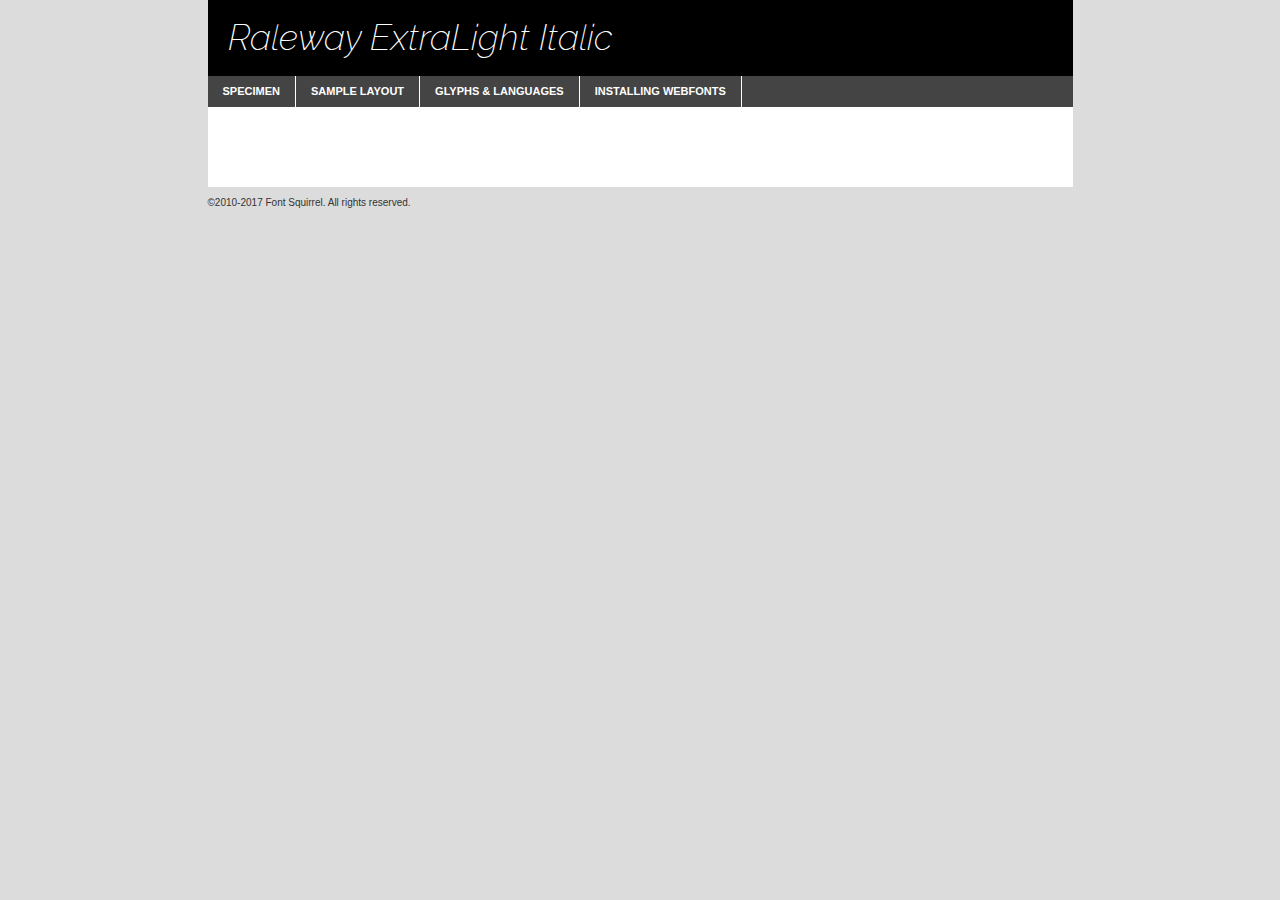
<file: fonts/raleway-extralightitalic-demo.html>
<!DOCTYPE html PUBLIC "-//W3C//DTD XHTML 1.0 Transitional//EN"
	"http://www.w3.org/TR/xhtml1/DTD/xhtml1-transitional.dtd">

<html xmlns="http://www.w3.org/1999/xhtml" xml:lang="en" lang="en">
<head>
	<meta http-equiv="Content-Type" content="text/html; charset=utf-8" />
	<script src="http://ajax.googleapis.com/ajax/libs/jquery/1.7.2/jquery.min.js" type="text/javascript" charset="utf-8"></script>
	<script type="text/javascript">
	(function($){$.fn.easyTabs=function(option){var param=jQuery.extend({fadeSpeed:"fast",defaultContent:1,activeClass:'active'},option);$(this).each(function(){var thisId="#"+this.id;if(param.defaultContent==''){param.defaultContent=1;}
	if(typeof param.defaultContent=="number")
	{var defaultTab=$(thisId+" .tabs li:eq("+(param.defaultContent-1)+") a").attr('href').substr(1);}else{var defaultTab=param.defaultContent;}
	$(thisId+" .tabs li a").each(function(){var tabToHide=$(this).attr('href').substr(1);$("#"+tabToHide).addClass('easytabs-tab-content');});hideAll();changeContent(defaultTab);function hideAll(){$(thisId+" .easytabs-tab-content").hide();}
	function changeContent(tabId){hideAll();$(thisId+" .tabs li").removeClass(param.activeClass);$(thisId+" .tabs li a[href=#"+tabId+"]").closest('li').addClass(param.activeClass);if(param.fadeSpeed!="none")
	{$(thisId+" #"+tabId).fadeIn(param.fadeSpeed);}else{$(thisId+" #"+tabId).show();}}
	$(thisId+" .tabs li").click(function(){var tabId=$(this).find('a').attr('href').substr(1);changeContent(tabId);return false;});});}})(jQuery);
	</script>
	<link rel="stylesheet" href="specimen_files/specimen_stylesheet.css" type="text/css" charset="utf-8" />
	<link rel="stylesheet" href="stylesheet.css" type="text/css" charset="utf-8" />

	<style type="text/css">
					body{
				font-family: 'ralewayextralight_italic';
							}
		</style>

	<title>Raleway ExtraLight Italic Specimen</title>
	
	
	<script type="text/javascript" charset="utf-8">
		$(document).ready(function() {
			$('#container').easyTabs({defaultContent:1});
		});
	</script>
</head>

<body>
<div id="container">
	<div id="header">
		Raleway ExtraLight Italic	</div>
	<ul class="tabs">
		<li><a href="#specimen">Specimen</a></li>
		<li><a href="#layout">Sample Layout</a></li>
				<li><a href="#glyphs">Glyphs &amp; Languages</a></li>
		<li><a href="#installing">Installing Webfonts</a></li>
		
	</ul>
	
	<div id="main_content">

		
			<div id="specimen">
		
				<div class="section">
					<div class="grid12 firstcol">
						<div class="huge">AaBb</div>
					</div>
				</div>
		
				<div class="section">
					<div class="glyph_range">A&#x200B;B&#x200b;C&#x200b;D&#x200b;E&#x200b;F&#x200b;G&#x200b;H&#x200b;I&#x200b;J&#x200b;K&#x200b;L&#x200b;M&#x200b;N&#x200b;O&#x200b;P&#x200b;Q&#x200b;R&#x200b;S&#x200b;T&#x200b;U&#x200b;V&#x200b;W&#x200b;X&#x200b;Y&#x200b;Z&#x200b;a&#x200b;b&#x200b;c&#x200b;d&#x200b;e&#x200b;f&#x200b;g&#x200b;h&#x200b;i&#x200b;j&#x200b;k&#x200b;l&#x200b;m&#x200b;n&#x200b;o&#x200b;p&#x200b;q&#x200b;r&#x200b;s&#x200b;t&#x200b;u&#x200b;v&#x200b;w&#x200b;x&#x200b;y&#x200b;z&#x200b;1&#x200b;2&#x200b;3&#x200b;4&#x200b;5&#x200b;6&#x200b;7&#x200b;8&#x200b;9&#x200b;0&#x200b;&amp;&#x200b;.&#x200b;,&#x200b;?&#x200b;!&#x200b;&#64;&#x200b;(&#x200b;)&#x200b;#&#x200b;$&#x200b;%&#x200b;*&#x200b;+&#x200b;-&#x200b;=&#x200b;:&#x200b;;</div>
				</div>
				<div class="section">
					<div class="grid12 firstcol">
						<table class="sample_table">
							<tr><td>10</td><td class="size10">abcdefghijklmnopqrstuvwxyzABCDEFGHIJKLMNOPQRSTUVWXYZ0123456789abcdefghijklmnopqrstuvwxyzABCDEFGHIJKLMNOPQRSTUVWXYZ0123456789abcdefghijklmnopqrstuvwxyzABCDEFGHIJKLMNOPQRSTUVWXYZ</td></tr>
							<tr><td>11</td><td class="size11">abcdefghijklmnopqrstuvwxyzABCDEFGHIJKLMNOPQRSTUVWXYZ0123456789abcdefghijklmnopqrstuvwxyzABCDEFGHIJKLMNOPQRSTUVWXYZ0123456789abcdefghijklmnopqrstuvwxyzABCDEFGHIJKLMNOPQRSTUVWXYZ</td></tr>
							<tr><td>12</td><td class="size12">abcdefghijklmnopqrstuvwxyzABCDEFGHIJKLMNOPQRSTUVWXYZ0123456789abcdefghijklmnopqrstuvwxyzABCDEFGHIJKLMNOPQRSTUVWXYZ0123456789abcdefghijklmnopqrstuvwxyzABCDEFGHIJKLMNOPQRSTUVWXYZ</td></tr>
							<tr><td>13</td><td class="size13">abcdefghijklmnopqrstuvwxyzABCDEFGHIJKLMNOPQRSTUVWXYZ0123456789abcdefghijklmnopqrstuvwxyzABCDEFGHIJKLMNOPQRSTUVWXYZ0123456789abcdefghijklmnopqrstuvwxyzABCDEFGHIJKLMNOPQRSTUVWXYZ</td></tr>
							<tr><td>14</td><td class="size14">abcdefghijklmnopqrstuvwxyzABCDEFGHIJKLMNOPQRSTUVWXYZ0123456789abcdefghijklmnopqrstuvwxyzABCDEFGHIJKLMNOPQRSTUVWXYZ0123456789abcdefghijklmnopqrstuvwxyzABCDEFGHIJKLMNOPQRSTUVWXYZ</td></tr>
							<tr><td>16</td><td class="size16">abcdefghijklmnopqrstuvwxyzABCDEFGHIJKLMNOPQRSTUVWXYZ0123456789abcdefghijklmnopqrstuvwxyzABCDEFGHIJKLMNOPQRSTUVWXYZ</td></tr>
							<tr><td>18</td><td class="size18">abcdefghijklmnopqrstuvwxyzABCDEFGHIJKLMNOPQRSTUVWXYZ0123456789abcdefghijklmnopqrstuvwxyzABCDEFGHIJKLMNOPQRSTUVWXYZ</td></tr>
							<tr><td>20</td><td class="size20">abcdefghijklmnopqrstuvwxyzABCDEFGHIJKLMNOPQRSTUVWXYZ0123456789abcdefghijklmnopqrstuvwxyzABCDEFGHIJKLMNOPQRSTUVWXYZ</td></tr>
							<tr><td>24</td><td class="size24">abcdefghijklmnopqrstuvwxyzABCDEFGHIJKLMNOPQRSTUVWXYZ0123456789abcdefghijklmnopqrstuvwxyzABCDEFGHIJKLMNOPQRSTUVWXYZ</td></tr>
							<tr><td>30</td><td class="size30">abcdefghijklmnopqrstuvwxyzABCDEFGHIJKLMNOPQRSTUVWXYZ0123456789abcdefghijklmnopqrstuvwxyzABCDEFGHIJKLMNOPQRSTUVWXYZ</td></tr>
							<tr><td>36</td><td class="size36">abcdefghijklmnopqrstuvwxyzABCDEFGHIJKLMNOPQRSTUVWXYZ0123456789abcdefghijklmnopqrstuvwxyzABCDEFGHIJKLMNOPQRSTUVWXYZ</td></tr>
							<tr><td>48</td><td class="size48">abcdefghijklmnopqrstuvwxyzABCDEFGHIJKLMNOPQRSTUVWXYZ0123456789abcdefghijklmnopqrstuvwxyzABCDEFGHIJKLMNOPQRSTUVWXYZ</td></tr>
							<tr><td>60</td><td class="size60">abcdefghijklmnopqrstuvwxyzABCDEFGHIJKLMNOPQRSTUVWXYZ0123456789abcdefghijklmnopqrstuvwxyzABCDEFGHIJKLMNOPQRSTUVWXYZ</td></tr>
							<tr><td>72</td><td class="size72">abcdefghijklmnopqrstuvwxyzABCDEFGHIJKLMNOPQRSTUVWXYZ0123456789abcdefghijklmnopqrstuvwxyzABCDEFGHIJKLMNOPQRSTUVWXYZ</td></tr>
							<tr><td>90</td><td class="size90">abcdefghijklmnopqrstuvwxyzABCDEFGHIJKLMNOPQRSTUVWXYZ0123456789abcdefghijklmnopqrstuvwxyzABCDEFGHIJKLMNOPQRSTUVWXYZ</td></tr>
						</table>
				
					</div>
			
				</div>
		
		
		
								<div class="section" id="bodycomparison">


										<div id="xheight">
				<div class="fontbody">&#x25FC;&#x25FC;&#x25FC;&#x25FC;&#x25FC;&#x25FC;&#x25FC;&#x25FC;&#x25FC;&#x25FC;&#x25FC;&#x25FC;&#x25FC;&#x25FC;&#x25FC;&#x25FC;&#x25FC;&#x25FC;&#x25FC;&#x25FC;&#x25FC;&#x25FC;&#x25FC;&#x25FC;&#x25FC;&#x25FC;&#x25FC;&#x25FC;&#x25FC;&#x25FC;&#x25FC;&#x25FC;&#x25FC;&#x25FC;&#x25FC;&#x25FC;&#x25FC;&#x25FC;&#x25FC;&#x25FC;&#x25FC;&#x25FC;&#x25FC;&#x25FC;&#x25FC;&#x25FC;&#x25FC;&#x25FC;&#x25FC;&#x25FC;&#x25FC;&#x25FC;&#x25FC;&#x25FC;&#x25FC;&#x25FC;&#x25FC;&#x25FC;&#x25FC;&#x25FC;&#x25FC;&#x25FC;&#x25FC;&#x25FC;&#x25FC;&#x25FC;&#x25FC;&#x25FC;&#x25FC;&#x25FC;&#x25FC;&#x25FC;&#x25FC;&#x25FC;&#x25FC;&#x25FC;&#x25FC;&#x25FC;&#x25FC;&#x25FC;&#x25FC;&#x25FC;&#x25FC;&#x25FC;&#x25FC;&#x25FC;&#x25FC;&#x25FC;&#x25FC;&#x25FC;&#x25FC;&#x25FC;&#x25FC;&#x25FC;&#x25FC;&#x25FC;&#x25FC;&#x25FC;&#x25FC;body</div><div class="arialbody">body</div><div class="verdanabody">body</div><div class="georgiabody">body</div></div>
										<div class="fontbody" style="z-index:1">
											body<span>Raleway ExtraLight Italic</span>
										</div>
										<div class="arialbody" style="z-index:1">
											body<span>Arial</span>
										</div>
										<div class="verdanabody" style="z-index:1">
											body<span>Verdana</span>
										</div>
										<div class="georgiabody" style="z-index:1">
											body<span>Georgia</span>
										</div>



								</div>
		
		
				<div class="section psample psample_row1" id="">
					
					<div class="grid2 firstcol">
						<p class="size10"><span>10.</span>Aenean lacinia bibendum nulla sed consectetur. Fusce dapibus, tellus ac cursus commodo, tortor mauris condimentum nibh, ut fermentum massa justo sit amet risus. Nullam id dolor id nibh ultricies vehicula ut id elit. Cum sociis natoque penatibus et magnis dis parturient montes, nascetur ridiculus mus. Nulla vitae elit libero, a pharetra augue.</p>
			
					</div>
					<div class="grid3">
						<p class="size11"><span>11.</span>Aenean lacinia bibendum nulla sed consectetur. Fusce dapibus, tellus ac cursus commodo, tortor mauris condimentum nibh, ut fermentum massa justo sit amet risus. Nullam id dolor id nibh ultricies vehicula ut id elit. Cum sociis natoque penatibus et magnis dis parturient montes, nascetur ridiculus mus. Nulla vitae elit libero, a pharetra augue.</p>
			
					</div>
					<div class="grid3">
						<p class="size12"><span>12.</span>Aenean lacinia bibendum nulla sed consectetur. Fusce dapibus, tellus ac cursus commodo, tortor mauris condimentum nibh, ut fermentum massa justo sit amet risus. Nullam id dolor id nibh ultricies vehicula ut id elit. Cum sociis natoque penatibus et magnis dis parturient montes, nascetur ridiculus mus. Nulla vitae elit libero, a pharetra augue.</p>
			
					</div>
					<div class="grid4">
						<p class="size13"><span>13.</span>Aenean lacinia bibendum nulla sed consectetur. Fusce dapibus, tellus ac cursus commodo, tortor mauris condimentum nibh, ut fermentum massa justo sit amet risus. Nullam id dolor id nibh ultricies vehicula ut id elit. Cum sociis natoque penatibus et magnis dis parturient montes, nascetur ridiculus mus. Nulla vitae elit libero, a pharetra augue.</p>
			
					</div>
					<div class="white_blend"></div>
					
				</div>
				<div class="section psample psample_row2" id="">
					<div class="grid3 firstcol">
						<p class="size14"><span>14.</span>Aenean lacinia bibendum nulla sed consectetur. Fusce dapibus, tellus ac cursus commodo, tortor mauris condimentum nibh, ut fermentum massa justo sit amet risus. Nullam id dolor id nibh ultricies vehicula ut id elit. Cum sociis natoque penatibus et magnis dis parturient montes, nascetur ridiculus mus. Nulla vitae elit libero, a pharetra augue.</p>
			
					</div>
					<div class="grid4">
						<p class="size16"><span>16.</span>Aenean lacinia bibendum nulla sed consectetur. Fusce dapibus, tellus ac cursus commodo, tortor mauris condimentum nibh, ut fermentum massa justo sit amet risus. Nullam id dolor id nibh ultricies vehicula ut id elit. Cum sociis natoque penatibus et magnis dis parturient montes, nascetur ridiculus mus. Nulla vitae elit libero, a pharetra augue.</p>
			
					</div>
					<div class="grid5">
						<p class="size18"><span>18.</span>Aenean lacinia bibendum nulla sed consectetur. Fusce dapibus, tellus ac cursus commodo, tortor mauris condimentum nibh, ut fermentum massa justo sit amet risus. Nullam id dolor id nibh ultricies vehicula ut id elit. Cum sociis natoque penatibus et magnis dis parturient montes, nascetur ridiculus mus. Nulla vitae elit libero, a pharetra augue.</p>
			
					</div>

					<div class="white_blend"></div>

				</div>
				
				<div class="section psample psample_row3" id="">
					<div class="grid5 firstcol">
						<p class="size20"><span>20.</span>Aenean lacinia bibendum nulla sed consectetur. Fusce dapibus, tellus ac cursus commodo, tortor mauris condimentum nibh, ut fermentum massa justo sit amet risus. Nullam id dolor id nibh ultricies vehicula ut id elit. Cum sociis natoque penatibus et magnis dis parturient montes, nascetur ridiculus mus. Nulla vitae elit libero, a pharetra augue.</p>
					</div>
					<div class="grid7">
						<p class="size24"><span>24.</span>Aenean lacinia bibendum nulla sed consectetur. Fusce dapibus, tellus ac cursus commodo, tortor mauris condimentum nibh, ut fermentum massa justo sit amet risus. Nullam id dolor id nibh ultricies vehicula ut id elit. Cum sociis natoque penatibus et magnis dis parturient montes, nascetur ridiculus mus. Nulla vitae elit libero, a pharetra augue.</p>
					</div>
					
					<div class="white_blend"></div>
					
				</div>
				
				<div class="section psample psample_row4" id="">
					<div class="grid12 firstcol">
						<p class="size30"><span>30.</span>Aenean lacinia bibendum nulla sed consectetur. Fusce dapibus, tellus ac cursus commodo, tortor mauris condimentum nibh, ut fermentum massa justo sit amet risus. Nullam id dolor id nibh ultricies vehicula ut id elit. Cum sociis natoque penatibus et magnis dis parturient montes, nascetur ridiculus mus. Nulla vitae elit libero, a pharetra augue.</p>
					</div>
					<div class="white_blend"></div>
					
				</div>
				
				
				
				<div class="section psample psample_row1 fullreverse">
					<div class="grid2 firstcol">
						<p class="size10"><span>10.</span>Aenean lacinia bibendum nulla sed consectetur. Fusce dapibus, tellus ac cursus commodo, tortor mauris condimentum nibh, ut fermentum massa justo sit amet risus. Nullam id dolor id nibh ultricies vehicula ut id elit. Cum sociis natoque penatibus et magnis dis parturient montes, nascetur ridiculus mus. Nulla vitae elit libero, a pharetra augue.</p>
			
					</div>
					<div class="grid3">
						<p class="size11"><span>11.</span>Aenean lacinia bibendum nulla sed consectetur. Fusce dapibus, tellus ac cursus commodo, tortor mauris condimentum nibh, ut fermentum massa justo sit amet risus. Nullam id dolor id nibh ultricies vehicula ut id elit. Cum sociis natoque penatibus et magnis dis parturient montes, nascetur ridiculus mus. Nulla vitae elit libero, a pharetra augue.</p>
			
					</div>
					<div class="grid3">
						<p class="size12"><span>12.</span>Aenean lacinia bibendum nulla sed consectetur. Fusce dapibus, tellus ac cursus commodo, tortor mauris condimentum nibh, ut fermentum massa justo sit amet risus. Nullam id dolor id nibh ultricies vehicula ut id elit. Cum sociis natoque penatibus et magnis dis parturient montes, nascetur ridiculus mus. Nulla vitae elit libero, a pharetra augue.</p>
			
					</div>
					<div class="grid4">
						<p class="size13"><span>13.</span>Aenean lacinia bibendum nulla sed consectetur. Fusce dapibus, tellus ac cursus commodo, tortor mauris condimentum nibh, ut fermentum massa justo sit amet risus. Nullam id dolor id nibh ultricies vehicula ut id elit. Cum sociis natoque penatibus et magnis dis parturient montes, nascetur ridiculus mus. Nulla vitae elit libero, a pharetra augue.</p>
			
					</div>
					<div class="black_blend"></div>
					
				</div>
				
				<div class="section psample psample_row2 fullreverse">
					<div class="grid3 firstcol">
						<p class="size14"><span>14.</span>Aenean lacinia bibendum nulla sed consectetur. Fusce dapibus, tellus ac cursus commodo, tortor mauris condimentum nibh, ut fermentum massa justo sit amet risus. Nullam id dolor id nibh ultricies vehicula ut id elit. Cum sociis natoque penatibus et magnis dis parturient montes, nascetur ridiculus mus. Nulla vitae elit libero, a pharetra augue.</p>
			
					</div>
					<div class="grid4">
						<p class="size16"><span>16.</span>Aenean lacinia bibendum nulla sed consectetur. Fusce dapibus, tellus ac cursus commodo, tortor mauris condimentum nibh, ut fermentum massa justo sit amet risus. Nullam id dolor id nibh ultricies vehicula ut id elit. Cum sociis natoque penatibus et magnis dis parturient montes, nascetur ridiculus mus. Nulla vitae elit libero, a pharetra augue.</p>
			
					</div>
					<div class="grid5">
						<p class="size18"><span>18.</span>Aenean lacinia bibendum nulla sed consectetur. Fusce dapibus, tellus ac cursus commodo, tortor mauris condimentum nibh, ut fermentum massa justo sit amet risus. Nullam id dolor id nibh ultricies vehicula ut id elit. Cum sociis natoque penatibus et magnis dis parturient montes, nascetur ridiculus mus. Nulla vitae elit libero, a pharetra augue.</p>
			
					</div>
					<div class="black_blend"></div>

				</div>
				
				<div class="section psample fullreverse psample_row3" id="">
					<div class="grid5 firstcol">
						<p class="size20"><span>20.</span>Aenean lacinia bibendum nulla sed consectetur. Fusce dapibus, tellus ac cursus commodo, tortor mauris condimentum nibh, ut fermentum massa justo sit amet risus. Nullam id dolor id nibh ultricies vehicula ut id elit. Cum sociis natoque penatibus et magnis dis parturient montes, nascetur ridiculus mus. Nulla vitae elit libero, a pharetra augue.</p>
					</div>
					<div class="grid7">
						<p class="size24"><span>24.</span>Aenean lacinia bibendum nulla sed consectetur. Fusce dapibus, tellus ac cursus commodo, tortor mauris condimentum nibh, ut fermentum massa justo sit amet risus. Nullam id dolor id nibh ultricies vehicula ut id elit. Cum sociis natoque penatibus et magnis dis parturient montes, nascetur ridiculus mus. Nulla vitae elit libero, a pharetra augue.</p>
					</div>
					
					<div class="black_blend"></div>
					
				</div>
				
				<div class="section psample fullreverse psample_row4" id="" style="border-bottom: 20px #000 solid;">
					<div class="grid12 firstcol">
						<p class="size30"><span>30.</span>Aenean lacinia bibendum nulla sed consectetur. Fusce dapibus, tellus ac cursus commodo, tortor mauris condimentum nibh, ut fermentum massa justo sit amet risus. Nullam id dolor id nibh ultricies vehicula ut id elit. Cum sociis natoque penatibus et magnis dis parturient montes, nascetur ridiculus mus. Nulla vitae elit libero, a pharetra augue.</p>
					</div>
					<div class="black_blend"></div>
					
				</div>
				
				
				
				
			</div>
			
			<div id="layout">
				
				<div class="section">
					
					<div class="grid12 firstcol">
						<h1>Lorem Ipsum Dolor</h1>
						<h2>Etiam porta sem malesuada magna mollis euismod</h2>
						
						<p class="byline">By <a href="#link">Aenean Lacinia</a></p>
					</div>
				</div>
				<div class="section">
					<div class="grid8 firstcol">
						<p class="large">Donec sed odio dui. Morbi leo risus, porta ac consectetur ac, vestibulum at eros. Fusce dapibus, tellus ac cursus commodo, tortor mauris condimentum nibh, ut fermentum massa justo sit amet risus. </p>

						
						<h3>Pellentesque ornare sem</h3>

						<p>Maecenas sed diam eget risus varius blandit sit amet non magna. Maecenas faucibus mollis interdum. Donec ullamcorper nulla non metus auctor fringilla. Nullam id dolor id nibh ultricies vehicula ut id elit. Nullam id dolor id nibh ultricies vehicula ut id elit. </p>

						<p>Aenean eu leo quam. Pellentesque ornare sem lacinia quam venenatis vestibulum. Lorem ipsum dolor sit amet, consectetur adipiscing elit. Cum sociis natoque penatibus et magnis dis parturient montes, nascetur ridiculus mus. </p>

						<p>Nulla vitae elit libero, a pharetra augue. Praesent commodo cursus magna, vel scelerisque nisl consectetur et. Aenean lacinia bibendum nulla sed consectetur. </p>

						<p>Nullam quis risus eget urna mollis ornare vel eu leo. Nullam quis risus eget urna mollis ornare vel eu leo. Maecenas sed diam eget risus varius blandit sit amet non magna. Donec ullamcorper nulla non metus auctor fringilla. </p>

						<h3>Cras mattis consectetur</h3>

						<p>Aenean eu leo quam. Pellentesque ornare sem lacinia quam venenatis vestibulum. Aenean lacinia bibendum nulla sed consectetur. Integer posuere erat a ante venenatis dapibus posuere velit aliquet. Cras mattis consectetur purus sit amet fermentum. </p>

						<p>Nullam id dolor id nibh ultricies vehicula ut id elit. Nullam quis risus eget urna mollis ornare vel eu leo. Cras mattis consectetur purus sit amet fermentum.</p>
					</div>
					
					<div class="grid4 sidebar">
						
						<div class="box reverse">
							<p class="last">Nullam quis risus eget urna mollis ornare vel eu leo. Donec ullamcorper nulla non metus auctor fringilla. Cras mattis consectetur purus sit amet fermentum. Sed posuere consectetur est at lobortis. Lorem ipsum dolor sit amet, consectetur adipiscing elit. </p>
						</div>
						
						<p class="caption">Maecenas sed diam eget risus varius.</p>

						<p>Vestibulum id ligula porta felis euismod semper. Integer posuere erat a ante venenatis dapibus posuere velit aliquet. Vestibulum id ligula porta felis euismod semper. Sed posuere consectetur est at lobortis. Maecenas sed diam eget risus varius blandit sit amet non magna. Fusce dapibus, tellus ac cursus commodo, tortor mauris condimentum nibh, ut fermentum massa justo sit amet risus. </p>

					

						<p>Duis mollis, est non commodo luctus, nisi erat porttitor ligula, eget lacinia odio sem nec elit. Aenean lacinia bibendum nulla sed consectetur. Vivamus sagittis lacus vel augue laoreet rutrum faucibus dolor auctor. Aenean lacinia bibendum nulla sed consectetur. Nullam quis risus eget urna mollis ornare vel eu leo. </p>

						<p>Praesent commodo cursus magna, vel scelerisque nisl consectetur et. Donec ullamcorper nulla non metus auctor fringilla. Maecenas faucibus mollis interdum. Fusce dapibus, tellus ac cursus commodo, tortor mauris condimentum nibh, ut fermentum massa justo sit amet risus. </p>

					</div>
				</div>
				
			</div>


			



		<div id="glyphs">
			<div class="section">
				<div class="grid12 firstcol">
			
				<h1>Language Support</h1>
				<p>The subset of Raleway ExtraLight Italic in this kit supports the following languages:<br />
			
					Albanian, Basque, Breton, Chamorro, Danish, Dutch, English, Faroese, Finnish, French, Frisian, Galician, German, Icelandic, Italian, Malagasy, Norwegian, Portuguese, Spanish, Swedish, Alsatian, Aragonese, Arapaho, Arrernte, Asturian, Aymara, Bislama, Cebuano, Corsican, Fijian, French_creole, Genoese, Gilbertese, Greenlandic, Haitian_creole, Hiligaynon, Hmong, Hopi, Ibanag, Iloko_ilokano, Indonesian, Interglossa_glosa, Interlingua, Irish_gaelic, Jerriais, Lojban, Lombard, Luxembourgeois, Manx, Mohawk, Norfolk_pitcairnese, Occitan, Oromo, Pangasinan, Papiamento, Piedmontese, Potawatomi, Rhaeto-romance, Romansh, Rotokas, Sami_lule, Samoan, Sardinian, Scots_gaelic, Seychelles_creole, Shona, Sicilian, Somali, Southern_ndebele, Swahili, Swati_swazi, Tagalog_filipino_pilipino, Tetum, Tok_pisin, Uyghur_latinized, Volapuk, Walloon, Warlpiri, Xhosa, Yapese, Zulu, Latinbasic, Ubasic, Demo				</p>
				<h1>Glyph Chart</h1>
				<p>The subset of Raleway ExtraLight Italic in this kit includes all the glyphs listed below. Unicode entities are included above each glyph to help you insert individual characters into your layout.</p>
				<div id="glyph_chart">
			
																														 <div><p>&amp;#13;</p>&#13;</div>
																				 <div><p>&amp;#32;</p>&#32;</div>
																				 <div><p>&amp;#33;</p>&#33;</div>
																				 <div><p>&amp;#34;</p>&#34;</div>
																				 <div><p>&amp;#35;</p>&#35;</div>
																				 <div><p>&amp;#36;</p>&#36;</div>
																				 <div><p>&amp;#37;</p>&#37;</div>
																				 <div><p>&amp;#38;</p>&#38;</div>
																				 <div><p>&amp;#39;</p>&#39;</div>
																				 <div><p>&amp;#40;</p>&#40;</div>
																				 <div><p>&amp;#41;</p>&#41;</div>
																				 <div><p>&amp;#42;</p>&#42;</div>
																				 <div><p>&amp;#43;</p>&#43;</div>
																				 <div><p>&amp;#44;</p>&#44;</div>
																				 <div><p>&amp;#45;</p>&#45;</div>
																				 <div><p>&amp;#46;</p>&#46;</div>
																				 <div><p>&amp;#47;</p>&#47;</div>
																				 <div><p>&amp;#48;</p>&#48;</div>
																				 <div><p>&amp;#49;</p>&#49;</div>
																				 <div><p>&amp;#50;</p>&#50;</div>
																				 <div><p>&amp;#51;</p>&#51;</div>
																				 <div><p>&amp;#52;</p>&#52;</div>
																				 <div><p>&amp;#53;</p>&#53;</div>
																				 <div><p>&amp;#54;</p>&#54;</div>
																				 <div><p>&amp;#55;</p>&#55;</div>
																				 <div><p>&amp;#56;</p>&#56;</div>
																				 <div><p>&amp;#57;</p>&#57;</div>
																				 <div><p>&amp;#58;</p>&#58;</div>
																				 <div><p>&amp;#59;</p>&#59;</div>
																				 <div><p>&amp;#60;</p>&#60;</div>
																				 <div><p>&amp;#61;</p>&#61;</div>
																				 <div><p>&amp;#62;</p>&#62;</div>
																				 <div><p>&amp;#63;</p>&#63;</div>
																				 <div><p>&amp;#64;</p>&#64;</div>
																				 <div><p>&amp;#65;</p>&#65;</div>
																				 <div><p>&amp;#66;</p>&#66;</div>
																				 <div><p>&amp;#67;</p>&#67;</div>
																				 <div><p>&amp;#68;</p>&#68;</div>
																				 <div><p>&amp;#69;</p>&#69;</div>
																				 <div><p>&amp;#70;</p>&#70;</div>
																				 <div><p>&amp;#71;</p>&#71;</div>
																				 <div><p>&amp;#72;</p>&#72;</div>
																				 <div><p>&amp;#73;</p>&#73;</div>
																				 <div><p>&amp;#74;</p>&#74;</div>
																				 <div><p>&amp;#75;</p>&#75;</div>
																				 <div><p>&amp;#76;</p>&#76;</div>
																				 <div><p>&amp;#77;</p>&#77;</div>
																				 <div><p>&amp;#78;</p>&#78;</div>
																				 <div><p>&amp;#79;</p>&#79;</div>
																				 <div><p>&amp;#80;</p>&#80;</div>
																				 <div><p>&amp;#81;</p>&#81;</div>
																				 <div><p>&amp;#82;</p>&#82;</div>
																				 <div><p>&amp;#83;</p>&#83;</div>
																				 <div><p>&amp;#84;</p>&#84;</div>
																				 <div><p>&amp;#85;</p>&#85;</div>
																				 <div><p>&amp;#86;</p>&#86;</div>
																				 <div><p>&amp;#87;</p>&#87;</div>
																				 <div><p>&amp;#88;</p>&#88;</div>
																				 <div><p>&amp;#89;</p>&#89;</div>
																				 <div><p>&amp;#90;</p>&#90;</div>
																				 <div><p>&amp;#91;</p>&#91;</div>
																				 <div><p>&amp;#92;</p>&#92;</div>
																				 <div><p>&amp;#93;</p>&#93;</div>
																				 <div><p>&amp;#94;</p>&#94;</div>
																				 <div><p>&amp;#95;</p>&#95;</div>
																				 <div><p>&amp;#96;</p>&#96;</div>
																				 <div><p>&amp;#97;</p>&#97;</div>
																				 <div><p>&amp;#98;</p>&#98;</div>
																				 <div><p>&amp;#99;</p>&#99;</div>
																				 <div><p>&amp;#100;</p>&#100;</div>
																				 <div><p>&amp;#101;</p>&#101;</div>
																				 <div><p>&amp;#102;</p>&#102;</div>
																				 <div><p>&amp;#103;</p>&#103;</div>
																				 <div><p>&amp;#104;</p>&#104;</div>
																				 <div><p>&amp;#105;</p>&#105;</div>
																				 <div><p>&amp;#106;</p>&#106;</div>
																				 <div><p>&amp;#107;</p>&#107;</div>
																				 <div><p>&amp;#108;</p>&#108;</div>
																				 <div><p>&amp;#109;</p>&#109;</div>
																				 <div><p>&amp;#110;</p>&#110;</div>
																				 <div><p>&amp;#111;</p>&#111;</div>
																				 <div><p>&amp;#112;</p>&#112;</div>
																				 <div><p>&amp;#113;</p>&#113;</div>
																				 <div><p>&amp;#114;</p>&#114;</div>
																				 <div><p>&amp;#115;</p>&#115;</div>
																				 <div><p>&amp;#116;</p>&#116;</div>
																				 <div><p>&amp;#117;</p>&#117;</div>
																				 <div><p>&amp;#118;</p>&#118;</div>
																				 <div><p>&amp;#119;</p>&#119;</div>
																				 <div><p>&amp;#120;</p>&#120;</div>
																				 <div><p>&amp;#121;</p>&#121;</div>
																				 <div><p>&amp;#122;</p>&#122;</div>
																				 <div><p>&amp;#123;</p>&#123;</div>
																				 <div><p>&amp;#124;</p>&#124;</div>
																				 <div><p>&amp;#125;</p>&#125;</div>
																				 <div><p>&amp;#126;</p>&#126;</div>
																				 <div><p>&amp;#160;</p>&#160;</div>
																				 <div><p>&amp;#161;</p>&#161;</div>
																				 <div><p>&amp;#162;</p>&#162;</div>
																				 <div><p>&amp;#163;</p>&#163;</div>
																				 <div><p>&amp;#164;</p>&#164;</div>
																				 <div><p>&amp;#165;</p>&#165;</div>
																				 <div><p>&amp;#166;</p>&#166;</div>
																				 <div><p>&amp;#167;</p>&#167;</div>
																				 <div><p>&amp;#168;</p>&#168;</div>
																				 <div><p>&amp;#169;</p>&#169;</div>
																				 <div><p>&amp;#170;</p>&#170;</div>
																				 <div><p>&amp;#171;</p>&#171;</div>
																				 <div><p>&amp;#172;</p>&#172;</div>
																				 <div><p>&amp;#173;</p>&#173;</div>
																				 <div><p>&amp;#174;</p>&#174;</div>
																				 <div><p>&amp;#175;</p>&#175;</div>
																				 <div><p>&amp;#176;</p>&#176;</div>
																				 <div><p>&amp;#177;</p>&#177;</div>
																				 <div><p>&amp;#178;</p>&#178;</div>
																				 <div><p>&amp;#179;</p>&#179;</div>
																				 <div><p>&amp;#180;</p>&#180;</div>
																				 <div><p>&amp;#181;</p>&#181;</div>
																				 <div><p>&amp;#182;</p>&#182;</div>
																				 <div><p>&amp;#183;</p>&#183;</div>
																				 <div><p>&amp;#184;</p>&#184;</div>
																				 <div><p>&amp;#185;</p>&#185;</div>
																				 <div><p>&amp;#186;</p>&#186;</div>
																				 <div><p>&amp;#187;</p>&#187;</div>
																				 <div><p>&amp;#188;</p>&#188;</div>
																				 <div><p>&amp;#189;</p>&#189;</div>
																				 <div><p>&amp;#190;</p>&#190;</div>
																				 <div><p>&amp;#191;</p>&#191;</div>
																				 <div><p>&amp;#192;</p>&#192;</div>
																				 <div><p>&amp;#193;</p>&#193;</div>
																				 <div><p>&amp;#194;</p>&#194;</div>
																				 <div><p>&amp;#195;</p>&#195;</div>
																				 <div><p>&amp;#196;</p>&#196;</div>
																				 <div><p>&amp;#197;</p>&#197;</div>
																				 <div><p>&amp;#198;</p>&#198;</div>
																				 <div><p>&amp;#199;</p>&#199;</div>
																				 <div><p>&amp;#200;</p>&#200;</div>
																				 <div><p>&amp;#201;</p>&#201;</div>
																				 <div><p>&amp;#202;</p>&#202;</div>
																				 <div><p>&amp;#203;</p>&#203;</div>
																				 <div><p>&amp;#204;</p>&#204;</div>
																				 <div><p>&amp;#205;</p>&#205;</div>
																				 <div><p>&amp;#206;</p>&#206;</div>
																				 <div><p>&amp;#207;</p>&#207;</div>
																				 <div><p>&amp;#208;</p>&#208;</div>
																				 <div><p>&amp;#209;</p>&#209;</div>
																				 <div><p>&amp;#210;</p>&#210;</div>
																				 <div><p>&amp;#211;</p>&#211;</div>
																				 <div><p>&amp;#212;</p>&#212;</div>
																				 <div><p>&amp;#213;</p>&#213;</div>
																				 <div><p>&amp;#214;</p>&#214;</div>
																				 <div><p>&amp;#215;</p>&#215;</div>
																				 <div><p>&amp;#216;</p>&#216;</div>
																				 <div><p>&amp;#217;</p>&#217;</div>
																				 <div><p>&amp;#218;</p>&#218;</div>
																				 <div><p>&amp;#219;</p>&#219;</div>
																				 <div><p>&amp;#220;</p>&#220;</div>
																				 <div><p>&amp;#221;</p>&#221;</div>
																				 <div><p>&amp;#222;</p>&#222;</div>
																				 <div><p>&amp;#223;</p>&#223;</div>
																				 <div><p>&amp;#224;</p>&#224;</div>
																				 <div><p>&amp;#225;</p>&#225;</div>
																				 <div><p>&amp;#226;</p>&#226;</div>
																				 <div><p>&amp;#227;</p>&#227;</div>
																				 <div><p>&amp;#228;</p>&#228;</div>
																				 <div><p>&amp;#229;</p>&#229;</div>
																				 <div><p>&amp;#230;</p>&#230;</div>
																				 <div><p>&amp;#231;</p>&#231;</div>
																				 <div><p>&amp;#232;</p>&#232;</div>
																				 <div><p>&amp;#233;</p>&#233;</div>
																				 <div><p>&amp;#234;</p>&#234;</div>
																				 <div><p>&amp;#235;</p>&#235;</div>
																				 <div><p>&amp;#236;</p>&#236;</div>
																				 <div><p>&amp;#237;</p>&#237;</div>
																				 <div><p>&amp;#238;</p>&#238;</div>
																				 <div><p>&amp;#239;</p>&#239;</div>
																				 <div><p>&amp;#240;</p>&#240;</div>
																				 <div><p>&amp;#241;</p>&#241;</div>
																				 <div><p>&amp;#242;</p>&#242;</div>
																				 <div><p>&amp;#243;</p>&#243;</div>
																				 <div><p>&amp;#244;</p>&#244;</div>
																				 <div><p>&amp;#245;</p>&#245;</div>
																				 <div><p>&amp;#246;</p>&#246;</div>
																				 <div><p>&amp;#247;</p>&#247;</div>
																				 <div><p>&amp;#248;</p>&#248;</div>
																				 <div><p>&amp;#249;</p>&#249;</div>
																				 <div><p>&amp;#250;</p>&#250;</div>
																				 <div><p>&amp;#251;</p>&#251;</div>
																				 <div><p>&amp;#252;</p>&#252;</div>
																				 <div><p>&amp;#253;</p>&#253;</div>
																				 <div><p>&amp;#254;</p>&#254;</div>
																				 <div><p>&amp;#255;</p>&#255;</div>
																				 <div><p>&amp;#338;</p>&#338;</div>
																				 <div><p>&amp;#339;</p>&#339;</div>
																				 <div><p>&amp;#376;</p>&#376;</div>
																				 <div><p>&amp;#710;</p>&#710;</div>
																				 <div><p>&amp;#732;</p>&#732;</div>
																				 <div><p>&amp;#8192;</p>&#8192;</div>
																				 <div><p>&amp;#8193;</p>&#8193;</div>
																				 <div><p>&amp;#8194;</p>&#8194;</div>
																				 <div><p>&amp;#8195;</p>&#8195;</div>
																				 <div><p>&amp;#8196;</p>&#8196;</div>
																				 <div><p>&amp;#8197;</p>&#8197;</div>
																				 <div><p>&amp;#8198;</p>&#8198;</div>
																				 <div><p>&amp;#8199;</p>&#8199;</div>
																				 <div><p>&amp;#8200;</p>&#8200;</div>
																				 <div><p>&amp;#8201;</p>&#8201;</div>
																				 <div><p>&amp;#8202;</p>&#8202;</div>
																				 <div><p>&amp;#8208;</p>&#8208;</div>
																				 <div><p>&amp;#8209;</p>&#8209;</div>
																				 <div><p>&amp;#8210;</p>&#8210;</div>
																				 <div><p>&amp;#8211;</p>&#8211;</div>
																				 <div><p>&amp;#8212;</p>&#8212;</div>
																				 <div><p>&amp;#8216;</p>&#8216;</div>
																				 <div><p>&amp;#8217;</p>&#8217;</div>
																				 <div><p>&amp;#8218;</p>&#8218;</div>
																				 <div><p>&amp;#8220;</p>&#8220;</div>
																				 <div><p>&amp;#8221;</p>&#8221;</div>
																				 <div><p>&amp;#8222;</p>&#8222;</div>
																				 <div><p>&amp;#8226;</p>&#8226;</div>
																				 <div><p>&amp;#8230;</p>&#8230;</div>
																				 <div><p>&amp;#8239;</p>&#8239;</div>
																				 <div><p>&amp;#8249;</p>&#8249;</div>
																				 <div><p>&amp;#8250;</p>&#8250;</div>
																				 <div><p>&amp;#8287;</p>&#8287;</div>
																				 <div><p>&amp;#8364;</p>&#8364;</div>
																				 <div><p>&amp;#8482;</p>&#8482;</div>
																				 <div><p>&amp;#9724;</p>&#9724;</div>
																				 <div><p>&amp;#64257;</p>&#64257;</div>
																				 <div><p>&amp;#64258;</p>&#64258;</div>
																				 <div><p>&amp;#64259;</p>&#64259;</div>
																				 <div><p>&amp;#64260;</p>&#64260;</div>
																																						</div>	
				</div>
		
		
			</div>
		</div>
		
		
		<div id="specs">
			
		</div>
	
		<div id="installing">
			<div class="section">
				<div class="grid7 firstcol">
					<h1>Installing Webfonts</h1>
					
					<p>Webfonts are supported by all major browser platforms but not all in the same way. There are currently four different font formats that must be included in order to target all browsers. This includes TTF, WOFF, EOT and SVG.</p>
					
					<h2>1. Upload your webfonts</h2>
					<p>You must upload your webfont kit to your website. They should be in or near the same directory as your CSS files.</p>
					
					<h2>2. Include the webfont stylesheet</h2>
					<p>A special CSS @font-face declaration helps the various browsers select the appropriate font it needs without causing you a bunch of headaches. Learn more about this syntax by reading the <a href="https://www.fontspring.com/blog/further-hardening-of-the-bulletproof-syntax">Fontspring blog post</a> about it. The code for it is as follows:</p>


<code>
@font-face{ 
	font-family: 'MyWebFont';
	src: url('WebFont.eot');
	src: url('WebFont.eot?#iefix') format('embedded-opentype'),
	     url('WebFont.woff') format('woff'),
	     url('WebFont.ttf') format('truetype'),
	     url('WebFont.svg#webfont') format('svg');
}
</code>

	<p>We've already gone ahead and generated the code for you. All you have to do is link to the stylesheet in your HTML, like this:</p>
	<code>&lt;link rel=&quot;stylesheet&quot; href=&quot;stylesheet.css&quot; type=&quot;text/css&quot; charset=&quot;utf-8&quot; /&gt;</code>

					<h2>3. Modify your own stylesheet</h2>
					<p>To take advantage of your new fonts, you must tell your stylesheet to use them. Look at the original @font-face declaration above and find the property called "font-family." The name linked there will be what you use to reference the font. Prepend that webfont name to the font stack in the "font-family" property, inside the selector you want to change. For example:</p>
<code>p { font-family: 'WebFont', Arial, sans-serif; }</code>

<h2>4. Test</h2>
<p>Getting webfonts to work cross-browser <em>can</em> be tricky. Use the information in the sidebar to help you if you find that fonts aren't loading in a particular browser.</p>
				</div>
				
				<div class="grid5 sidebar">
					<div class="box">
						<h2>Troubleshooting<br />Font-Face Problems</h2>
						<p>Having trouble getting your webfonts to load in your new website? Here are some tips to sort out what might be the problem.</p>

						<h3>Fonts not showing in any browser</h3>

						<p>This sounds like you need to work on the plumbing. You either did not upload the fonts to the correct directory, or you did not link the fonts properly in the CSS. If you've confirmed that all this is correct and you still have a problem, take a look at your .htaccess file and see if requests are getting intercepted.</p>

						<h3>Fonts not loading in iPhone or iPad</h3>

						<p>The most common problem here is that you are serving the fonts from an IIS server. IIS refuses to serve files that have unknown MIME types. If that is the case, you must set the MIME type for SVG to "image/svg+xml" in the server settings. Follow these instructions from Microsoft if you need help.</p>

						<h3>Fonts not loading in Firefox</h3>

						<p>The primary reason for this failure? You are still using a version Firefox older than 3.5. So upgrade already! If that isn't it, then you are very likely serving fonts from a different domain. Firefox requires that all font assets be served from the same domain. Lastly it is possible that you need to add WOFF to your list of MIME types (if you are serving via IIS.)</p>

						<h3>Fonts not loading in IE</h3>

						<p>Are you looking at Internet Explorer on an actual Windows machine or are you cheating by using a service like Adobe BrowserLab? Many of these screenshot services do not render @font-face for IE. Best to test it on a real machine.</p>

						<h3>Fonts not loading in IE9</h3>

						<p>IE9, like Firefox, requires that fonts be served from the same domain as the website. Make sure that is the case.</p>
					</div>
				</div>
			</div>
			
		</div>
	
	</div>
	<div id="footer">
		<p>&copy;2010-2017 Font Squirrel. All rights reserved.</p>
	</div>
</div>
</body>
</html>
</file>
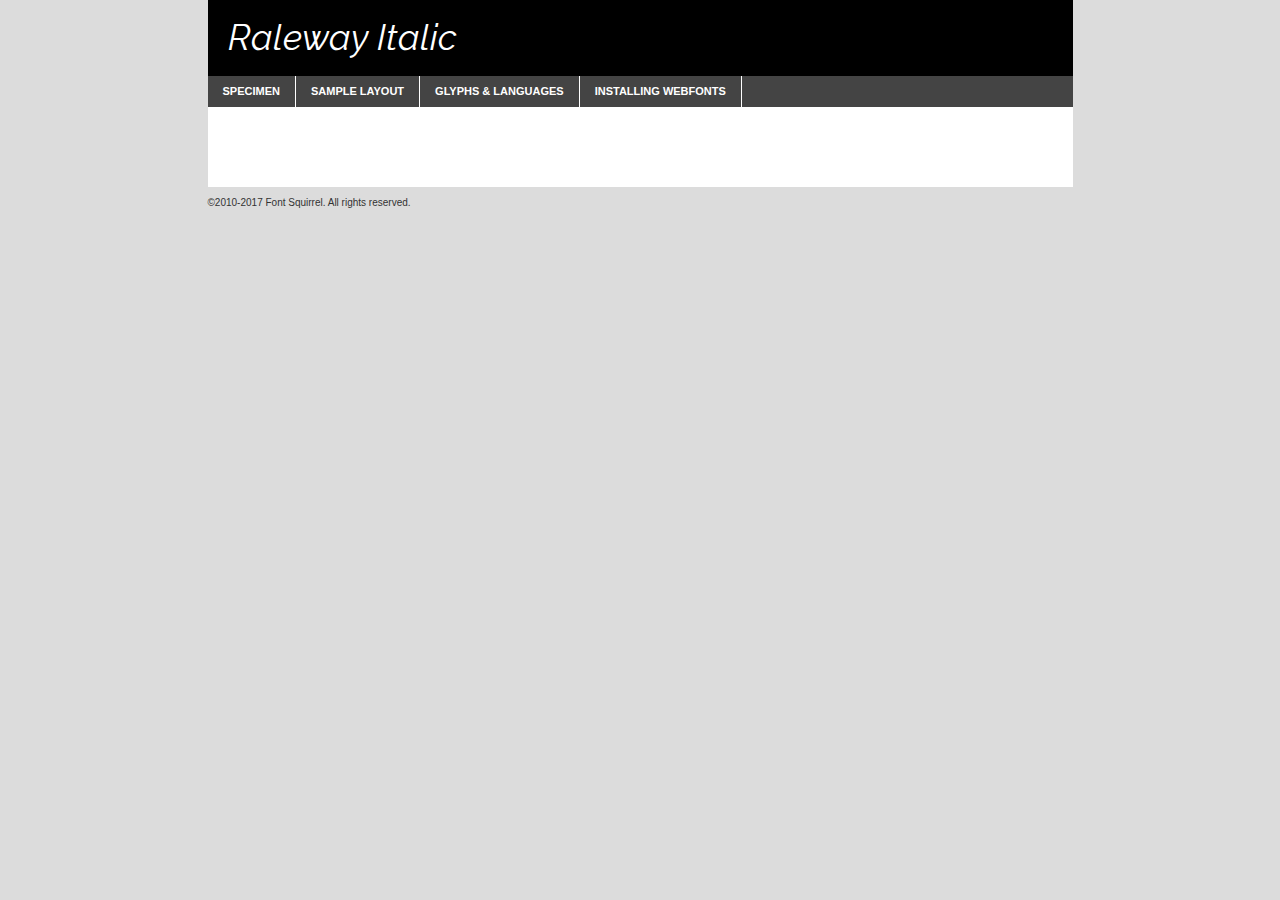
<file: fonts/raleway-italic-demo.html>
<!DOCTYPE html PUBLIC "-//W3C//DTD XHTML 1.0 Transitional//EN"
	"http://www.w3.org/TR/xhtml1/DTD/xhtml1-transitional.dtd">

<html xmlns="http://www.w3.org/1999/xhtml" xml:lang="en" lang="en">
<head>
	<meta http-equiv="Content-Type" content="text/html; charset=utf-8" />
	<script src="http://ajax.googleapis.com/ajax/libs/jquery/1.7.2/jquery.min.js" type="text/javascript" charset="utf-8"></script>
	<script type="text/javascript">
	(function($){$.fn.easyTabs=function(option){var param=jQuery.extend({fadeSpeed:"fast",defaultContent:1,activeClass:'active'},option);$(this).each(function(){var thisId="#"+this.id;if(param.defaultContent==''){param.defaultContent=1;}
	if(typeof param.defaultContent=="number")
	{var defaultTab=$(thisId+" .tabs li:eq("+(param.defaultContent-1)+") a").attr('href').substr(1);}else{var defaultTab=param.defaultContent;}
	$(thisId+" .tabs li a").each(function(){var tabToHide=$(this).attr('href').substr(1);$("#"+tabToHide).addClass('easytabs-tab-content');});hideAll();changeContent(defaultTab);function hideAll(){$(thisId+" .easytabs-tab-content").hide();}
	function changeContent(tabId){hideAll();$(thisId+" .tabs li").removeClass(param.activeClass);$(thisId+" .tabs li a[href=#"+tabId+"]").closest('li').addClass(param.activeClass);if(param.fadeSpeed!="none")
	{$(thisId+" #"+tabId).fadeIn(param.fadeSpeed);}else{$(thisId+" #"+tabId).show();}}
	$(thisId+" .tabs li").click(function(){var tabId=$(this).find('a').attr('href').substr(1);changeContent(tabId);return false;});});}})(jQuery);
	</script>
	<link rel="stylesheet" href="specimen_files/specimen_stylesheet.css" type="text/css" charset="utf-8" />
	<link rel="stylesheet" href="stylesheet.css" type="text/css" charset="utf-8" />

	<style type="text/css">
					body{
				font-family: 'ralewayitalic';
							}
		</style>

	<title>Raleway Italic Specimen</title>
	
	
	<script type="text/javascript" charset="utf-8">
		$(document).ready(function() {
			$('#container').easyTabs({defaultContent:1});
		});
	</script>
</head>

<body>
<div id="container">
	<div id="header">
		Raleway Italic	</div>
	<ul class="tabs">
		<li><a href="#specimen">Specimen</a></li>
		<li><a href="#layout">Sample Layout</a></li>
				<li><a href="#glyphs">Glyphs &amp; Languages</a></li>
		<li><a href="#installing">Installing Webfonts</a></li>
		
	</ul>
	
	<div id="main_content">

		
			<div id="specimen">
		
				<div class="section">
					<div class="grid12 firstcol">
						<div class="huge">AaBb</div>
					</div>
				</div>
		
				<div class="section">
					<div class="glyph_range">A&#x200B;B&#x200b;C&#x200b;D&#x200b;E&#x200b;F&#x200b;G&#x200b;H&#x200b;I&#x200b;J&#x200b;K&#x200b;L&#x200b;M&#x200b;N&#x200b;O&#x200b;P&#x200b;Q&#x200b;R&#x200b;S&#x200b;T&#x200b;U&#x200b;V&#x200b;W&#x200b;X&#x200b;Y&#x200b;Z&#x200b;a&#x200b;b&#x200b;c&#x200b;d&#x200b;e&#x200b;f&#x200b;g&#x200b;h&#x200b;i&#x200b;j&#x200b;k&#x200b;l&#x200b;m&#x200b;n&#x200b;o&#x200b;p&#x200b;q&#x200b;r&#x200b;s&#x200b;t&#x200b;u&#x200b;v&#x200b;w&#x200b;x&#x200b;y&#x200b;z&#x200b;1&#x200b;2&#x200b;3&#x200b;4&#x200b;5&#x200b;6&#x200b;7&#x200b;8&#x200b;9&#x200b;0&#x200b;&amp;&#x200b;.&#x200b;,&#x200b;?&#x200b;!&#x200b;&#64;&#x200b;(&#x200b;)&#x200b;#&#x200b;$&#x200b;%&#x200b;*&#x200b;+&#x200b;-&#x200b;=&#x200b;:&#x200b;;</div>
				</div>
				<div class="section">
					<div class="grid12 firstcol">
						<table class="sample_table">
							<tr><td>10</td><td class="size10">abcdefghijklmnopqrstuvwxyzABCDEFGHIJKLMNOPQRSTUVWXYZ0123456789abcdefghijklmnopqrstuvwxyzABCDEFGHIJKLMNOPQRSTUVWXYZ0123456789abcdefghijklmnopqrstuvwxyzABCDEFGHIJKLMNOPQRSTUVWXYZ</td></tr>
							<tr><td>11</td><td class="size11">abcdefghijklmnopqrstuvwxyzABCDEFGHIJKLMNOPQRSTUVWXYZ0123456789abcdefghijklmnopqrstuvwxyzABCDEFGHIJKLMNOPQRSTUVWXYZ0123456789abcdefghijklmnopqrstuvwxyzABCDEFGHIJKLMNOPQRSTUVWXYZ</td></tr>
							<tr><td>12</td><td class="size12">abcdefghijklmnopqrstuvwxyzABCDEFGHIJKLMNOPQRSTUVWXYZ0123456789abcdefghijklmnopqrstuvwxyzABCDEFGHIJKLMNOPQRSTUVWXYZ0123456789abcdefghijklmnopqrstuvwxyzABCDEFGHIJKLMNOPQRSTUVWXYZ</td></tr>
							<tr><td>13</td><td class="size13">abcdefghijklmnopqrstuvwxyzABCDEFGHIJKLMNOPQRSTUVWXYZ0123456789abcdefghijklmnopqrstuvwxyzABCDEFGHIJKLMNOPQRSTUVWXYZ0123456789abcdefghijklmnopqrstuvwxyzABCDEFGHIJKLMNOPQRSTUVWXYZ</td></tr>
							<tr><td>14</td><td class="size14">abcdefghijklmnopqrstuvwxyzABCDEFGHIJKLMNOPQRSTUVWXYZ0123456789abcdefghijklmnopqrstuvwxyzABCDEFGHIJKLMNOPQRSTUVWXYZ0123456789abcdefghijklmnopqrstuvwxyzABCDEFGHIJKLMNOPQRSTUVWXYZ</td></tr>
							<tr><td>16</td><td class="size16">abcdefghijklmnopqrstuvwxyzABCDEFGHIJKLMNOPQRSTUVWXYZ0123456789abcdefghijklmnopqrstuvwxyzABCDEFGHIJKLMNOPQRSTUVWXYZ</td></tr>
							<tr><td>18</td><td class="size18">abcdefghijklmnopqrstuvwxyzABCDEFGHIJKLMNOPQRSTUVWXYZ0123456789abcdefghijklmnopqrstuvwxyzABCDEFGHIJKLMNOPQRSTUVWXYZ</td></tr>
							<tr><td>20</td><td class="size20">abcdefghijklmnopqrstuvwxyzABCDEFGHIJKLMNOPQRSTUVWXYZ0123456789abcdefghijklmnopqrstuvwxyzABCDEFGHIJKLMNOPQRSTUVWXYZ</td></tr>
							<tr><td>24</td><td class="size24">abcdefghijklmnopqrstuvwxyzABCDEFGHIJKLMNOPQRSTUVWXYZ0123456789abcdefghijklmnopqrstuvwxyzABCDEFGHIJKLMNOPQRSTUVWXYZ</td></tr>
							<tr><td>30</td><td class="size30">abcdefghijklmnopqrstuvwxyzABCDEFGHIJKLMNOPQRSTUVWXYZ0123456789abcdefghijklmnopqrstuvwxyzABCDEFGHIJKLMNOPQRSTUVWXYZ</td></tr>
							<tr><td>36</td><td class="size36">abcdefghijklmnopqrstuvwxyzABCDEFGHIJKLMNOPQRSTUVWXYZ0123456789abcdefghijklmnopqrstuvwxyzABCDEFGHIJKLMNOPQRSTUVWXYZ</td></tr>
							<tr><td>48</td><td class="size48">abcdefghijklmnopqrstuvwxyzABCDEFGHIJKLMNOPQRSTUVWXYZ0123456789abcdefghijklmnopqrstuvwxyzABCDEFGHIJKLMNOPQRSTUVWXYZ</td></tr>
							<tr><td>60</td><td class="size60">abcdefghijklmnopqrstuvwxyzABCDEFGHIJKLMNOPQRSTUVWXYZ0123456789abcdefghijklmnopqrstuvwxyzABCDEFGHIJKLMNOPQRSTUVWXYZ</td></tr>
							<tr><td>72</td><td class="size72">abcdefghijklmnopqrstuvwxyzABCDEFGHIJKLMNOPQRSTUVWXYZ0123456789abcdefghijklmnopqrstuvwxyzABCDEFGHIJKLMNOPQRSTUVWXYZ</td></tr>
							<tr><td>90</td><td class="size90">abcdefghijklmnopqrstuvwxyzABCDEFGHIJKLMNOPQRSTUVWXYZ0123456789abcdefghijklmnopqrstuvwxyzABCDEFGHIJKLMNOPQRSTUVWXYZ</td></tr>
						</table>
				
					</div>
			
				</div>
		
		
		
								<div class="section" id="bodycomparison">


										<div id="xheight">
				<div class="fontbody">&#x25FC;&#x25FC;&#x25FC;&#x25FC;&#x25FC;&#x25FC;&#x25FC;&#x25FC;&#x25FC;&#x25FC;&#x25FC;&#x25FC;&#x25FC;&#x25FC;&#x25FC;&#x25FC;&#x25FC;&#x25FC;&#x25FC;&#x25FC;&#x25FC;&#x25FC;&#x25FC;&#x25FC;&#x25FC;&#x25FC;&#x25FC;&#x25FC;&#x25FC;&#x25FC;&#x25FC;&#x25FC;&#x25FC;&#x25FC;&#x25FC;&#x25FC;&#x25FC;&#x25FC;&#x25FC;&#x25FC;&#x25FC;&#x25FC;&#x25FC;&#x25FC;&#x25FC;&#x25FC;&#x25FC;&#x25FC;&#x25FC;&#x25FC;&#x25FC;&#x25FC;&#x25FC;&#x25FC;&#x25FC;&#x25FC;&#x25FC;&#x25FC;&#x25FC;&#x25FC;&#x25FC;&#x25FC;&#x25FC;&#x25FC;&#x25FC;&#x25FC;&#x25FC;&#x25FC;&#x25FC;&#x25FC;&#x25FC;&#x25FC;&#x25FC;&#x25FC;&#x25FC;&#x25FC;&#x25FC;&#x25FC;&#x25FC;&#x25FC;&#x25FC;&#x25FC;&#x25FC;&#x25FC;&#x25FC;&#x25FC;&#x25FC;&#x25FC;&#x25FC;&#x25FC;&#x25FC;&#x25FC;&#x25FC;&#x25FC;&#x25FC;&#x25FC;&#x25FC;&#x25FC;&#x25FC;body</div><div class="arialbody">body</div><div class="verdanabody">body</div><div class="georgiabody">body</div></div>
										<div class="fontbody" style="z-index:1">
											body<span>Raleway Italic</span>
										</div>
										<div class="arialbody" style="z-index:1">
											body<span>Arial</span>
										</div>
										<div class="verdanabody" style="z-index:1">
											body<span>Verdana</span>
										</div>
										<div class="georgiabody" style="z-index:1">
											body<span>Georgia</span>
										</div>



								</div>
		
		
				<div class="section psample psample_row1" id="">
					
					<div class="grid2 firstcol">
						<p class="size10"><span>10.</span>Aenean lacinia bibendum nulla sed consectetur. Fusce dapibus, tellus ac cursus commodo, tortor mauris condimentum nibh, ut fermentum massa justo sit amet risus. Nullam id dolor id nibh ultricies vehicula ut id elit. Cum sociis natoque penatibus et magnis dis parturient montes, nascetur ridiculus mus. Nulla vitae elit libero, a pharetra augue.</p>
			
					</div>
					<div class="grid3">
						<p class="size11"><span>11.</span>Aenean lacinia bibendum nulla sed consectetur. Fusce dapibus, tellus ac cursus commodo, tortor mauris condimentum nibh, ut fermentum massa justo sit amet risus. Nullam id dolor id nibh ultricies vehicula ut id elit. Cum sociis natoque penatibus et magnis dis parturient montes, nascetur ridiculus mus. Nulla vitae elit libero, a pharetra augue.</p>
			
					</div>
					<div class="grid3">
						<p class="size12"><span>12.</span>Aenean lacinia bibendum nulla sed consectetur. Fusce dapibus, tellus ac cursus commodo, tortor mauris condimentum nibh, ut fermentum massa justo sit amet risus. Nullam id dolor id nibh ultricies vehicula ut id elit. Cum sociis natoque penatibus et magnis dis parturient montes, nascetur ridiculus mus. Nulla vitae elit libero, a pharetra augue.</p>
			
					</div>
					<div class="grid4">
						<p class="size13"><span>13.</span>Aenean lacinia bibendum nulla sed consectetur. Fusce dapibus, tellus ac cursus commodo, tortor mauris condimentum nibh, ut fermentum massa justo sit amet risus. Nullam id dolor id nibh ultricies vehicula ut id elit. Cum sociis natoque penatibus et magnis dis parturient montes, nascetur ridiculus mus. Nulla vitae elit libero, a pharetra augue.</p>
			
					</div>
					<div class="white_blend"></div>
					
				</div>
				<div class="section psample psample_row2" id="">
					<div class="grid3 firstcol">
						<p class="size14"><span>14.</span>Aenean lacinia bibendum nulla sed consectetur. Fusce dapibus, tellus ac cursus commodo, tortor mauris condimentum nibh, ut fermentum massa justo sit amet risus. Nullam id dolor id nibh ultricies vehicula ut id elit. Cum sociis natoque penatibus et magnis dis parturient montes, nascetur ridiculus mus. Nulla vitae elit libero, a pharetra augue.</p>
			
					</div>
					<div class="grid4">
						<p class="size16"><span>16.</span>Aenean lacinia bibendum nulla sed consectetur. Fusce dapibus, tellus ac cursus commodo, tortor mauris condimentum nibh, ut fermentum massa justo sit amet risus. Nullam id dolor id nibh ultricies vehicula ut id elit. Cum sociis natoque penatibus et magnis dis parturient montes, nascetur ridiculus mus. Nulla vitae elit libero, a pharetra augue.</p>
			
					</div>
					<div class="grid5">
						<p class="size18"><span>18.</span>Aenean lacinia bibendum nulla sed consectetur. Fusce dapibus, tellus ac cursus commodo, tortor mauris condimentum nibh, ut fermentum massa justo sit amet risus. Nullam id dolor id nibh ultricies vehicula ut id elit. Cum sociis natoque penatibus et magnis dis parturient montes, nascetur ridiculus mus. Nulla vitae elit libero, a pharetra augue.</p>
			
					</div>

					<div class="white_blend"></div>

				</div>
				
				<div class="section psample psample_row3" id="">
					<div class="grid5 firstcol">
						<p class="size20"><span>20.</span>Aenean lacinia bibendum nulla sed consectetur. Fusce dapibus, tellus ac cursus commodo, tortor mauris condimentum nibh, ut fermentum massa justo sit amet risus. Nullam id dolor id nibh ultricies vehicula ut id elit. Cum sociis natoque penatibus et magnis dis parturient montes, nascetur ridiculus mus. Nulla vitae elit libero, a pharetra augue.</p>
					</div>
					<div class="grid7">
						<p class="size24"><span>24.</span>Aenean lacinia bibendum nulla sed consectetur. Fusce dapibus, tellus ac cursus commodo, tortor mauris condimentum nibh, ut fermentum massa justo sit amet risus. Nullam id dolor id nibh ultricies vehicula ut id elit. Cum sociis natoque penatibus et magnis dis parturient montes, nascetur ridiculus mus. Nulla vitae elit libero, a pharetra augue.</p>
					</div>
					
					<div class="white_blend"></div>
					
				</div>
				
				<div class="section psample psample_row4" id="">
					<div class="grid12 firstcol">
						<p class="size30"><span>30.</span>Aenean lacinia bibendum nulla sed consectetur. Fusce dapibus, tellus ac cursus commodo, tortor mauris condimentum nibh, ut fermentum massa justo sit amet risus. Nullam id dolor id nibh ultricies vehicula ut id elit. Cum sociis natoque penatibus et magnis dis parturient montes, nascetur ridiculus mus. Nulla vitae elit libero, a pharetra augue.</p>
					</div>
					<div class="white_blend"></div>
					
				</div>
				
				
				
				<div class="section psample psample_row1 fullreverse">
					<div class="grid2 firstcol">
						<p class="size10"><span>10.</span>Aenean lacinia bibendum nulla sed consectetur. Fusce dapibus, tellus ac cursus commodo, tortor mauris condimentum nibh, ut fermentum massa justo sit amet risus. Nullam id dolor id nibh ultricies vehicula ut id elit. Cum sociis natoque penatibus et magnis dis parturient montes, nascetur ridiculus mus. Nulla vitae elit libero, a pharetra augue.</p>
			
					</div>
					<div class="grid3">
						<p class="size11"><span>11.</span>Aenean lacinia bibendum nulla sed consectetur. Fusce dapibus, tellus ac cursus commodo, tortor mauris condimentum nibh, ut fermentum massa justo sit amet risus. Nullam id dolor id nibh ultricies vehicula ut id elit. Cum sociis natoque penatibus et magnis dis parturient montes, nascetur ridiculus mus. Nulla vitae elit libero, a pharetra augue.</p>
			
					</div>
					<div class="grid3">
						<p class="size12"><span>12.</span>Aenean lacinia bibendum nulla sed consectetur. Fusce dapibus, tellus ac cursus commodo, tortor mauris condimentum nibh, ut fermentum massa justo sit amet risus. Nullam id dolor id nibh ultricies vehicula ut id elit. Cum sociis natoque penatibus et magnis dis parturient montes, nascetur ridiculus mus. Nulla vitae elit libero, a pharetra augue.</p>
			
					</div>
					<div class="grid4">
						<p class="size13"><span>13.</span>Aenean lacinia bibendum nulla sed consectetur. Fusce dapibus, tellus ac cursus commodo, tortor mauris condimentum nibh, ut fermentum massa justo sit amet risus. Nullam id dolor id nibh ultricies vehicula ut id elit. Cum sociis natoque penatibus et magnis dis parturient montes, nascetur ridiculus mus. Nulla vitae elit libero, a pharetra augue.</p>
			
					</div>
					<div class="black_blend"></div>
					
				</div>
				
				<div class="section psample psample_row2 fullreverse">
					<div class="grid3 firstcol">
						<p class="size14"><span>14.</span>Aenean lacinia bibendum nulla sed consectetur. Fusce dapibus, tellus ac cursus commodo, tortor mauris condimentum nibh, ut fermentum massa justo sit amet risus. Nullam id dolor id nibh ultricies vehicula ut id elit. Cum sociis natoque penatibus et magnis dis parturient montes, nascetur ridiculus mus. Nulla vitae elit libero, a pharetra augue.</p>
			
					</div>
					<div class="grid4">
						<p class="size16"><span>16.</span>Aenean lacinia bibendum nulla sed consectetur. Fusce dapibus, tellus ac cursus commodo, tortor mauris condimentum nibh, ut fermentum massa justo sit amet risus. Nullam id dolor id nibh ultricies vehicula ut id elit. Cum sociis natoque penatibus et magnis dis parturient montes, nascetur ridiculus mus. Nulla vitae elit libero, a pharetra augue.</p>
			
					</div>
					<div class="grid5">
						<p class="size18"><span>18.</span>Aenean lacinia bibendum nulla sed consectetur. Fusce dapibus, tellus ac cursus commodo, tortor mauris condimentum nibh, ut fermentum massa justo sit amet risus. Nullam id dolor id nibh ultricies vehicula ut id elit. Cum sociis natoque penatibus et magnis dis parturient montes, nascetur ridiculus mus. Nulla vitae elit libero, a pharetra augue.</p>
			
					</div>
					<div class="black_blend"></div>

				</div>
				
				<div class="section psample fullreverse psample_row3" id="">
					<div class="grid5 firstcol">
						<p class="size20"><span>20.</span>Aenean lacinia bibendum nulla sed consectetur. Fusce dapibus, tellus ac cursus commodo, tortor mauris condimentum nibh, ut fermentum massa justo sit amet risus. Nullam id dolor id nibh ultricies vehicula ut id elit. Cum sociis natoque penatibus et magnis dis parturient montes, nascetur ridiculus mus. Nulla vitae elit libero, a pharetra augue.</p>
					</div>
					<div class="grid7">
						<p class="size24"><span>24.</span>Aenean lacinia bibendum nulla sed consectetur. Fusce dapibus, tellus ac cursus commodo, tortor mauris condimentum nibh, ut fermentum massa justo sit amet risus. Nullam id dolor id nibh ultricies vehicula ut id elit. Cum sociis natoque penatibus et magnis dis parturient montes, nascetur ridiculus mus. Nulla vitae elit libero, a pharetra augue.</p>
					</div>
					
					<div class="black_blend"></div>
					
				</div>
				
				<div class="section psample fullreverse psample_row4" id="" style="border-bottom: 20px #000 solid;">
					<div class="grid12 firstcol">
						<p class="size30"><span>30.</span>Aenean lacinia bibendum nulla sed consectetur. Fusce dapibus, tellus ac cursus commodo, tortor mauris condimentum nibh, ut fermentum massa justo sit amet risus. Nullam id dolor id nibh ultricies vehicula ut id elit. Cum sociis natoque penatibus et magnis dis parturient montes, nascetur ridiculus mus. Nulla vitae elit libero, a pharetra augue.</p>
					</div>
					<div class="black_blend"></div>
					
				</div>
				
				
				
				
			</div>
			
			<div id="layout">
				
				<div class="section">
					
					<div class="grid12 firstcol">
						<h1>Lorem Ipsum Dolor</h1>
						<h2>Etiam porta sem malesuada magna mollis euismod</h2>
						
						<p class="byline">By <a href="#link">Aenean Lacinia</a></p>
					</div>
				</div>
				<div class="section">
					<div class="grid8 firstcol">
						<p class="large">Donec sed odio dui. Morbi leo risus, porta ac consectetur ac, vestibulum at eros. Fusce dapibus, tellus ac cursus commodo, tortor mauris condimentum nibh, ut fermentum massa justo sit amet risus. </p>

						
						<h3>Pellentesque ornare sem</h3>

						<p>Maecenas sed diam eget risus varius blandit sit amet non magna. Maecenas faucibus mollis interdum. Donec ullamcorper nulla non metus auctor fringilla. Nullam id dolor id nibh ultricies vehicula ut id elit. Nullam id dolor id nibh ultricies vehicula ut id elit. </p>

						<p>Aenean eu leo quam. Pellentesque ornare sem lacinia quam venenatis vestibulum. Lorem ipsum dolor sit amet, consectetur adipiscing elit. Cum sociis natoque penatibus et magnis dis parturient montes, nascetur ridiculus mus. </p>

						<p>Nulla vitae elit libero, a pharetra augue. Praesent commodo cursus magna, vel scelerisque nisl consectetur et. Aenean lacinia bibendum nulla sed consectetur. </p>

						<p>Nullam quis risus eget urna mollis ornare vel eu leo. Nullam quis risus eget urna mollis ornare vel eu leo. Maecenas sed diam eget risus varius blandit sit amet non magna. Donec ullamcorper nulla non metus auctor fringilla. </p>

						<h3>Cras mattis consectetur</h3>

						<p>Aenean eu leo quam. Pellentesque ornare sem lacinia quam venenatis vestibulum. Aenean lacinia bibendum nulla sed consectetur. Integer posuere erat a ante venenatis dapibus posuere velit aliquet. Cras mattis consectetur purus sit amet fermentum. </p>

						<p>Nullam id dolor id nibh ultricies vehicula ut id elit. Nullam quis risus eget urna mollis ornare vel eu leo. Cras mattis consectetur purus sit amet fermentum.</p>
					</div>
					
					<div class="grid4 sidebar">
						
						<div class="box reverse">
							<p class="last">Nullam quis risus eget urna mollis ornare vel eu leo. Donec ullamcorper nulla non metus auctor fringilla. Cras mattis consectetur purus sit amet fermentum. Sed posuere consectetur est at lobortis. Lorem ipsum dolor sit amet, consectetur adipiscing elit. </p>
						</div>
						
						<p class="caption">Maecenas sed diam eget risus varius.</p>

						<p>Vestibulum id ligula porta felis euismod semper. Integer posuere erat a ante venenatis dapibus posuere velit aliquet. Vestibulum id ligula porta felis euismod semper. Sed posuere consectetur est at lobortis. Maecenas sed diam eget risus varius blandit sit amet non magna. Fusce dapibus, tellus ac cursus commodo, tortor mauris condimentum nibh, ut fermentum massa justo sit amet risus. </p>

					

						<p>Duis mollis, est non commodo luctus, nisi erat porttitor ligula, eget lacinia odio sem nec elit. Aenean lacinia bibendum nulla sed consectetur. Vivamus sagittis lacus vel augue laoreet rutrum faucibus dolor auctor. Aenean lacinia bibendum nulla sed consectetur. Nullam quis risus eget urna mollis ornare vel eu leo. </p>

						<p>Praesent commodo cursus magna, vel scelerisque nisl consectetur et. Donec ullamcorper nulla non metus auctor fringilla. Maecenas faucibus mollis interdum. Fusce dapibus, tellus ac cursus commodo, tortor mauris condimentum nibh, ut fermentum massa justo sit amet risus. </p>

					</div>
				</div>
				
			</div>


			



		<div id="glyphs">
			<div class="section">
				<div class="grid12 firstcol">
			
				<h1>Language Support</h1>
				<p>The subset of Raleway Italic in this kit supports the following languages:<br />
			
					Albanian, Basque, Breton, Chamorro, Danish, Dutch, English, Faroese, Finnish, French, Frisian, Galician, German, Icelandic, Italian, Malagasy, Norwegian, Portuguese, Spanish, Alsatian, Aragonese, Arapaho, Arrernte, Asturian, Aymara, Bislama, Cebuano, Corsican, Fijian, French_creole, Genoese, Gilbertese, Greenlandic, Haitian_creole, Hiligaynon, Hmong, Hopi, Ibanag, Iloko_ilokano, Indonesian, Interglossa_glosa, Interlingua, Irish_gaelic, Jerriais, Lojban, Lombard, Luxembourgeois, Manx, Mohawk, Norfolk_pitcairnese, Occitan, Oromo, Pangasinan, Papiamento, Piedmontese, Potawatomi, Rhaeto-romance, Romansh, Rotokas, Sami_lule, Samoan, Sardinian, Scots_gaelic, Seychelles_creole, Shona, Sicilian, Somali, Southern_ndebele, Swahili, Swati_swazi, Tagalog_filipino_pilipino, Tetum, Tok_pisin, Uyghur_latinized, Volapuk, Walloon, Warlpiri, Xhosa, Yapese, Zulu, Latinbasic, Ubasic, Demo				</p>
				<h1>Glyph Chart</h1>
				<p>The subset of Raleway Italic in this kit includes all the glyphs listed below. Unicode entities are included above each glyph to help you insert individual characters into your layout.</p>
				<div id="glyph_chart">
			
																														 <div><p>&amp;#13;</p>&#13;</div>
																				 <div><p>&amp;#32;</p>&#32;</div>
																				 <div><p>&amp;#33;</p>&#33;</div>
																				 <div><p>&amp;#34;</p>&#34;</div>
																				 <div><p>&amp;#35;</p>&#35;</div>
																				 <div><p>&amp;#36;</p>&#36;</div>
																				 <div><p>&amp;#37;</p>&#37;</div>
																				 <div><p>&amp;#38;</p>&#38;</div>
																				 <div><p>&amp;#39;</p>&#39;</div>
																				 <div><p>&amp;#40;</p>&#40;</div>
																				 <div><p>&amp;#41;</p>&#41;</div>
																				 <div><p>&amp;#42;</p>&#42;</div>
																				 <div><p>&amp;#43;</p>&#43;</div>
																				 <div><p>&amp;#44;</p>&#44;</div>
																				 <div><p>&amp;#45;</p>&#45;</div>
																				 <div><p>&amp;#46;</p>&#46;</div>
																				 <div><p>&amp;#47;</p>&#47;</div>
																				 <div><p>&amp;#48;</p>&#48;</div>
																				 <div><p>&amp;#49;</p>&#49;</div>
																				 <div><p>&amp;#50;</p>&#50;</div>
																				 <div><p>&amp;#51;</p>&#51;</div>
																				 <div><p>&amp;#52;</p>&#52;</div>
																				 <div><p>&amp;#53;</p>&#53;</div>
																				 <div><p>&amp;#54;</p>&#54;</div>
																				 <div><p>&amp;#55;</p>&#55;</div>
																				 <div><p>&amp;#56;</p>&#56;</div>
																				 <div><p>&amp;#57;</p>&#57;</div>
																				 <div><p>&amp;#58;</p>&#58;</div>
																				 <div><p>&amp;#59;</p>&#59;</div>
																				 <div><p>&amp;#60;</p>&#60;</div>
																				 <div><p>&amp;#61;</p>&#61;</div>
																				 <div><p>&amp;#62;</p>&#62;</div>
																				 <div><p>&amp;#63;</p>&#63;</div>
																				 <div><p>&amp;#64;</p>&#64;</div>
																				 <div><p>&amp;#65;</p>&#65;</div>
																				 <div><p>&amp;#66;</p>&#66;</div>
																				 <div><p>&amp;#67;</p>&#67;</div>
																				 <div><p>&amp;#68;</p>&#68;</div>
																				 <div><p>&amp;#69;</p>&#69;</div>
																				 <div><p>&amp;#70;</p>&#70;</div>
																				 <div><p>&amp;#71;</p>&#71;</div>
																				 <div><p>&amp;#72;</p>&#72;</div>
																				 <div><p>&amp;#73;</p>&#73;</div>
																				 <div><p>&amp;#74;</p>&#74;</div>
																				 <div><p>&amp;#75;</p>&#75;</div>
																				 <div><p>&amp;#76;</p>&#76;</div>
																				 <div><p>&amp;#77;</p>&#77;</div>
																				 <div><p>&amp;#78;</p>&#78;</div>
																				 <div><p>&amp;#79;</p>&#79;</div>
																				 <div><p>&amp;#80;</p>&#80;</div>
																				 <div><p>&amp;#81;</p>&#81;</div>
																				 <div><p>&amp;#82;</p>&#82;</div>
																				 <div><p>&amp;#83;</p>&#83;</div>
																				 <div><p>&amp;#84;</p>&#84;</div>
																				 <div><p>&amp;#85;</p>&#85;</div>
																				 <div><p>&amp;#86;</p>&#86;</div>
																				 <div><p>&amp;#87;</p>&#87;</div>
																				 <div><p>&amp;#88;</p>&#88;</div>
																				 <div><p>&amp;#89;</p>&#89;</div>
																				 <div><p>&amp;#90;</p>&#90;</div>
																				 <div><p>&amp;#91;</p>&#91;</div>
																				 <div><p>&amp;#92;</p>&#92;</div>
																				 <div><p>&amp;#93;</p>&#93;</div>
																				 <div><p>&amp;#94;</p>&#94;</div>
																				 <div><p>&amp;#95;</p>&#95;</div>
																				 <div><p>&amp;#96;</p>&#96;</div>
																				 <div><p>&amp;#97;</p>&#97;</div>
																				 <div><p>&amp;#98;</p>&#98;</div>
																				 <div><p>&amp;#99;</p>&#99;</div>
																				 <div><p>&amp;#100;</p>&#100;</div>
																				 <div><p>&amp;#101;</p>&#101;</div>
																				 <div><p>&amp;#102;</p>&#102;</div>
																				 <div><p>&amp;#103;</p>&#103;</div>
																				 <div><p>&amp;#104;</p>&#104;</div>
																				 <div><p>&amp;#105;</p>&#105;</div>
																				 <div><p>&amp;#106;</p>&#106;</div>
																				 <div><p>&amp;#107;</p>&#107;</div>
																				 <div><p>&amp;#108;</p>&#108;</div>
																				 <div><p>&amp;#109;</p>&#109;</div>
																				 <div><p>&amp;#110;</p>&#110;</div>
																				 <div><p>&amp;#111;</p>&#111;</div>
																				 <div><p>&amp;#112;</p>&#112;</div>
																				 <div><p>&amp;#113;</p>&#113;</div>
																				 <div><p>&amp;#114;</p>&#114;</div>
																				 <div><p>&amp;#115;</p>&#115;</div>
																				 <div><p>&amp;#116;</p>&#116;</div>
																				 <div><p>&amp;#117;</p>&#117;</div>
																				 <div><p>&amp;#118;</p>&#118;</div>
																				 <div><p>&amp;#119;</p>&#119;</div>
																				 <div><p>&amp;#120;</p>&#120;</div>
																				 <div><p>&amp;#121;</p>&#121;</div>
																				 <div><p>&amp;#122;</p>&#122;</div>
																				 <div><p>&amp;#123;</p>&#123;</div>
																				 <div><p>&amp;#124;</p>&#124;</div>
																				 <div><p>&amp;#125;</p>&#125;</div>
																				 <div><p>&amp;#126;</p>&#126;</div>
																				 <div><p>&amp;#160;</p>&#160;</div>
																				 <div><p>&amp;#161;</p>&#161;</div>
																				 <div><p>&amp;#162;</p>&#162;</div>
																				 <div><p>&amp;#163;</p>&#163;</div>
																				 <div><p>&amp;#164;</p>&#164;</div>
																				 <div><p>&amp;#165;</p>&#165;</div>
																				 <div><p>&amp;#166;</p>&#166;</div>
																				 <div><p>&amp;#167;</p>&#167;</div>
																				 <div><p>&amp;#168;</p>&#168;</div>
																				 <div><p>&amp;#169;</p>&#169;</div>
																				 <div><p>&amp;#170;</p>&#170;</div>
																				 <div><p>&amp;#171;</p>&#171;</div>
																				 <div><p>&amp;#172;</p>&#172;</div>
																				 <div><p>&amp;#173;</p>&#173;</div>
																				 <div><p>&amp;#174;</p>&#174;</div>
																				 <div><p>&amp;#175;</p>&#175;</div>
																				 <div><p>&amp;#176;</p>&#176;</div>
																				 <div><p>&amp;#177;</p>&#177;</div>
																				 <div><p>&amp;#178;</p>&#178;</div>
																				 <div><p>&amp;#179;</p>&#179;</div>
																				 <div><p>&amp;#180;</p>&#180;</div>
																				 <div><p>&amp;#181;</p>&#181;</div>
																				 <div><p>&amp;#182;</p>&#182;</div>
																				 <div><p>&amp;#183;</p>&#183;</div>
																				 <div><p>&amp;#184;</p>&#184;</div>
																				 <div><p>&amp;#185;</p>&#185;</div>
																				 <div><p>&amp;#186;</p>&#186;</div>
																				 <div><p>&amp;#187;</p>&#187;</div>
																				 <div><p>&amp;#188;</p>&#188;</div>
																				 <div><p>&amp;#189;</p>&#189;</div>
																				 <div><p>&amp;#190;</p>&#190;</div>
																				 <div><p>&amp;#191;</p>&#191;</div>
																				 <div><p>&amp;#192;</p>&#192;</div>
																				 <div><p>&amp;#193;</p>&#193;</div>
																				 <div><p>&amp;#194;</p>&#194;</div>
																				 <div><p>&amp;#195;</p>&#195;</div>
																				 <div><p>&amp;#196;</p>&#196;</div>
																				 <div><p>&amp;#197;</p>&#197;</div>
																				 <div><p>&amp;#198;</p>&#198;</div>
																				 <div><p>&amp;#199;</p>&#199;</div>
																				 <div><p>&amp;#200;</p>&#200;</div>
																				 <div><p>&amp;#201;</p>&#201;</div>
																				 <div><p>&amp;#202;</p>&#202;</div>
																				 <div><p>&amp;#203;</p>&#203;</div>
																				 <div><p>&amp;#204;</p>&#204;</div>
																				 <div><p>&amp;#205;</p>&#205;</div>
																				 <div><p>&amp;#206;</p>&#206;</div>
																				 <div><p>&amp;#207;</p>&#207;</div>
																				 <div><p>&amp;#208;</p>&#208;</div>
																				 <div><p>&amp;#209;</p>&#209;</div>
																				 <div><p>&amp;#210;</p>&#210;</div>
																				 <div><p>&amp;#211;</p>&#211;</div>
																				 <div><p>&amp;#212;</p>&#212;</div>
																				 <div><p>&amp;#213;</p>&#213;</div>
																				 <div><p>&amp;#214;</p>&#214;</div>
																				 <div><p>&amp;#215;</p>&#215;</div>
																				 <div><p>&amp;#216;</p>&#216;</div>
																				 <div><p>&amp;#217;</p>&#217;</div>
																				 <div><p>&amp;#218;</p>&#218;</div>
																				 <div><p>&amp;#219;</p>&#219;</div>
																				 <div><p>&amp;#220;</p>&#220;</div>
																				 <div><p>&amp;#221;</p>&#221;</div>
																				 <div><p>&amp;#222;</p>&#222;</div>
																				 <div><p>&amp;#223;</p>&#223;</div>
																				 <div><p>&amp;#224;</p>&#224;</div>
																				 <div><p>&amp;#225;</p>&#225;</div>
																				 <div><p>&amp;#226;</p>&#226;</div>
																				 <div><p>&amp;#227;</p>&#227;</div>
																				 <div><p>&amp;#228;</p>&#228;</div>
																				 <div><p>&amp;#229;</p>&#229;</div>
																				 <div><p>&amp;#230;</p>&#230;</div>
																				 <div><p>&amp;#231;</p>&#231;</div>
																				 <div><p>&amp;#232;</p>&#232;</div>
																				 <div><p>&amp;#233;</p>&#233;</div>
																				 <div><p>&amp;#234;</p>&#234;</div>
																				 <div><p>&amp;#235;</p>&#235;</div>
																				 <div><p>&amp;#236;</p>&#236;</div>
																				 <div><p>&amp;#237;</p>&#237;</div>
																				 <div><p>&amp;#238;</p>&#238;</div>
																				 <div><p>&amp;#239;</p>&#239;</div>
																				 <div><p>&amp;#240;</p>&#240;</div>
																				 <div><p>&amp;#241;</p>&#241;</div>
																				 <div><p>&amp;#242;</p>&#242;</div>
																				 <div><p>&amp;#243;</p>&#243;</div>
																				 <div><p>&amp;#244;</p>&#244;</div>
																				 <div><p>&amp;#245;</p>&#245;</div>
																				 <div><p>&amp;#246;</p>&#246;</div>
																				 <div><p>&amp;#247;</p>&#247;</div>
																				 <div><p>&amp;#248;</p>&#248;</div>
																				 <div><p>&amp;#249;</p>&#249;</div>
																				 <div><p>&amp;#250;</p>&#250;</div>
																				 <div><p>&amp;#251;</p>&#251;</div>
																				 <div><p>&amp;#252;</p>&#252;</div>
																				 <div><p>&amp;#253;</p>&#253;</div>
																				 <div><p>&amp;#254;</p>&#254;</div>
																				 <div><p>&amp;#255;</p>&#255;</div>
																				 <div><p>&amp;#338;</p>&#338;</div>
																				 <div><p>&amp;#339;</p>&#339;</div>
																				 <div><p>&amp;#376;</p>&#376;</div>
																				 <div><p>&amp;#710;</p>&#710;</div>
																				 <div><p>&amp;#732;</p>&#732;</div>
																				 <div><p>&amp;#8192;</p>&#8192;</div>
																				 <div><p>&amp;#8193;</p>&#8193;</div>
																				 <div><p>&amp;#8194;</p>&#8194;</div>
																				 <div><p>&amp;#8195;</p>&#8195;</div>
																				 <div><p>&amp;#8196;</p>&#8196;</div>
																				 <div><p>&amp;#8197;</p>&#8197;</div>
																				 <div><p>&amp;#8198;</p>&#8198;</div>
																				 <div><p>&amp;#8199;</p>&#8199;</div>
																				 <div><p>&amp;#8200;</p>&#8200;</div>
																				 <div><p>&amp;#8201;</p>&#8201;</div>
																				 <div><p>&amp;#8202;</p>&#8202;</div>
																				 <div><p>&amp;#8208;</p>&#8208;</div>
																				 <div><p>&amp;#8209;</p>&#8209;</div>
																				 <div><p>&amp;#8210;</p>&#8210;</div>
																				 <div><p>&amp;#8211;</p>&#8211;</div>
																				 <div><p>&amp;#8212;</p>&#8212;</div>
																				 <div><p>&amp;#8216;</p>&#8216;</div>
																				 <div><p>&amp;#8217;</p>&#8217;</div>
																				 <div><p>&amp;#8218;</p>&#8218;</div>
																				 <div><p>&amp;#8220;</p>&#8220;</div>
																				 <div><p>&amp;#8221;</p>&#8221;</div>
																				 <div><p>&amp;#8222;</p>&#8222;</div>
																				 <div><p>&amp;#8226;</p>&#8226;</div>
																				 <div><p>&amp;#8230;</p>&#8230;</div>
																				 <div><p>&amp;#8239;</p>&#8239;</div>
																				 <div><p>&amp;#8249;</p>&#8249;</div>
																				 <div><p>&amp;#8250;</p>&#8250;</div>
																				 <div><p>&amp;#8287;</p>&#8287;</div>
																				 <div><p>&amp;#8364;</p>&#8364;</div>
																				 <div><p>&amp;#8482;</p>&#8482;</div>
																				 <div><p>&amp;#9724;</p>&#9724;</div>
																				 <div><p>&amp;#64257;</p>&#64257;</div>
																				 <div><p>&amp;#64258;</p>&#64258;</div>
																				 <div><p>&amp;#64259;</p>&#64259;</div>
																				 <div><p>&amp;#64260;</p>&#64260;</div>
																																						</div>	
				</div>
		
		
			</div>
		</div>
		
		
		<div id="specs">
			
		</div>
	
		<div id="installing">
			<div class="section">
				<div class="grid7 firstcol">
					<h1>Installing Webfonts</h1>
					
					<p>Webfonts are supported by all major browser platforms but not all in the same way. There are currently four different font formats that must be included in order to target all browsers. This includes TTF, WOFF, EOT and SVG.</p>
					
					<h2>1. Upload your webfonts</h2>
					<p>You must upload your webfont kit to your website. They should be in or near the same directory as your CSS files.</p>
					
					<h2>2. Include the webfont stylesheet</h2>
					<p>A special CSS @font-face declaration helps the various browsers select the appropriate font it needs without causing you a bunch of headaches. Learn more about this syntax by reading the <a href="https://www.fontspring.com/blog/further-hardening-of-the-bulletproof-syntax">Fontspring blog post</a> about it. The code for it is as follows:</p>


<code>
@font-face{ 
	font-family: 'MyWebFont';
	src: url('WebFont.eot');
	src: url('WebFont.eot?#iefix') format('embedded-opentype'),
	     url('WebFont.woff') format('woff'),
	     url('WebFont.ttf') format('truetype'),
	     url('WebFont.svg#webfont') format('svg');
}
</code>

	<p>We've already gone ahead and generated the code for you. All you have to do is link to the stylesheet in your HTML, like this:</p>
	<code>&lt;link rel=&quot;stylesheet&quot; href=&quot;stylesheet.css&quot; type=&quot;text/css&quot; charset=&quot;utf-8&quot; /&gt;</code>

					<h2>3. Modify your own stylesheet</h2>
					<p>To take advantage of your new fonts, you must tell your stylesheet to use them. Look at the original @font-face declaration above and find the property called "font-family." The name linked there will be what you use to reference the font. Prepend that webfont name to the font stack in the "font-family" property, inside the selector you want to change. For example:</p>
<code>p { font-family: 'WebFont', Arial, sans-serif; }</code>

<h2>4. Test</h2>
<p>Getting webfonts to work cross-browser <em>can</em> be tricky. Use the information in the sidebar to help you if you find that fonts aren't loading in a particular browser.</p>
				</div>
				
				<div class="grid5 sidebar">
					<div class="box">
						<h2>Troubleshooting<br />Font-Face Problems</h2>
						<p>Having trouble getting your webfonts to load in your new website? Here are some tips to sort out what might be the problem.</p>

						<h3>Fonts not showing in any browser</h3>

						<p>This sounds like you need to work on the plumbing. You either did not upload the fonts to the correct directory, or you did not link the fonts properly in the CSS. If you've confirmed that all this is correct and you still have a problem, take a look at your .htaccess file and see if requests are getting intercepted.</p>

						<h3>Fonts not loading in iPhone or iPad</h3>

						<p>The most common problem here is that you are serving the fonts from an IIS server. IIS refuses to serve files that have unknown MIME types. If that is the case, you must set the MIME type for SVG to "image/svg+xml" in the server settings. Follow these instructions from Microsoft if you need help.</p>

						<h3>Fonts not loading in Firefox</h3>

						<p>The primary reason for this failure? You are still using a version Firefox older than 3.5. So upgrade already! If that isn't it, then you are very likely serving fonts from a different domain. Firefox requires that all font assets be served from the same domain. Lastly it is possible that you need to add WOFF to your list of MIME types (if you are serving via IIS.)</p>

						<h3>Fonts not loading in IE</h3>

						<p>Are you looking at Internet Explorer on an actual Windows machine or are you cheating by using a service like Adobe BrowserLab? Many of these screenshot services do not render @font-face for IE. Best to test it on a real machine.</p>

						<h3>Fonts not loading in IE9</h3>

						<p>IE9, like Firefox, requires that fonts be served from the same domain as the website. Make sure that is the case.</p>
					</div>
				</div>
			</div>
			
		</div>
	
	</div>
	<div id="footer">
		<p>&copy;2010-2017 Font Squirrel. All rights reserved.</p>
	</div>
</div>
</body>
</html>
</file>
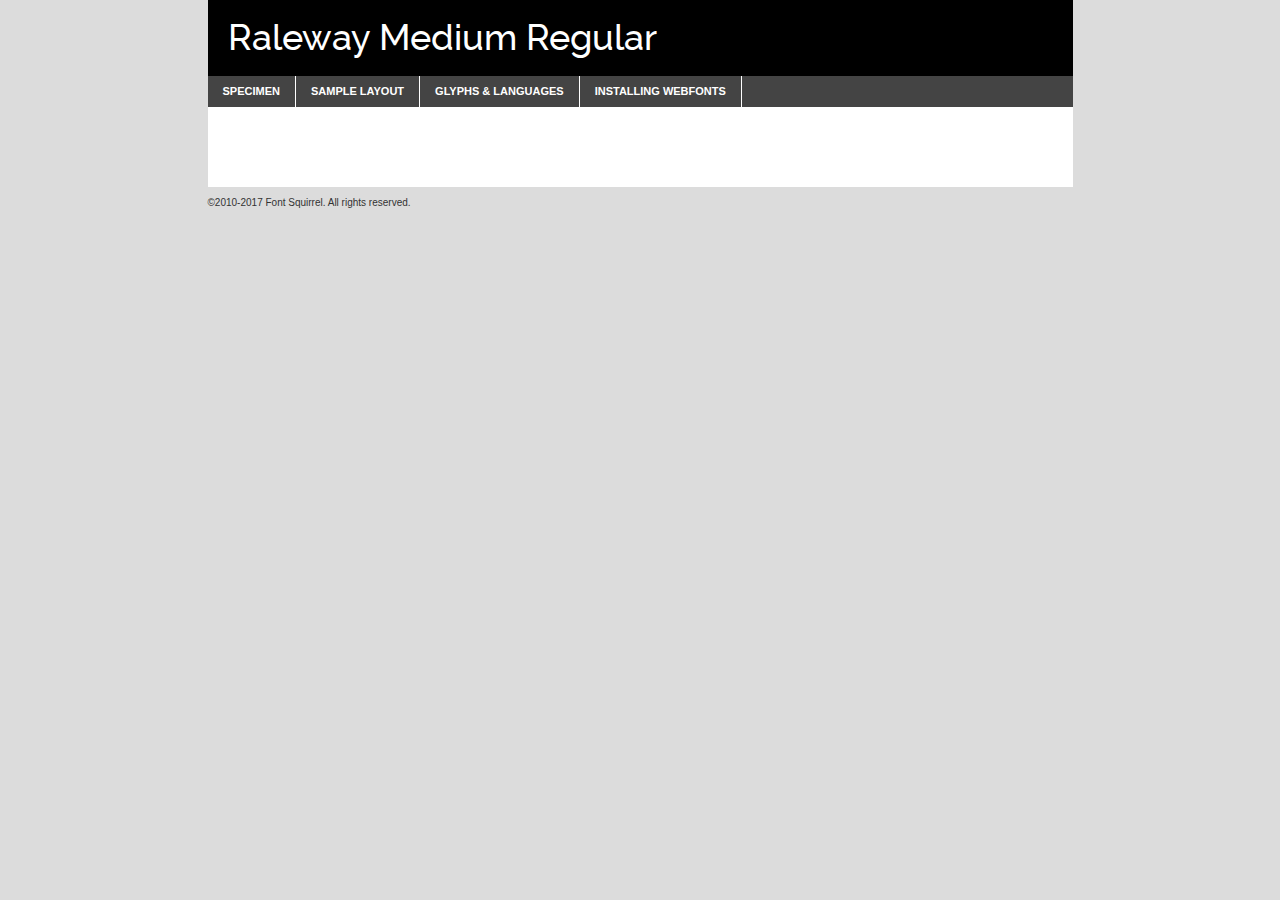
<file: fonts/raleway-medium-demo.html>
<!DOCTYPE html PUBLIC "-//W3C//DTD XHTML 1.0 Transitional//EN"
	"http://www.w3.org/TR/xhtml1/DTD/xhtml1-transitional.dtd">

<html xmlns="http://www.w3.org/1999/xhtml" xml:lang="en" lang="en">
<head>
	<meta http-equiv="Content-Type" content="text/html; charset=utf-8" />
	<script src="http://ajax.googleapis.com/ajax/libs/jquery/1.7.2/jquery.min.js" type="text/javascript" charset="utf-8"></script>
	<script type="text/javascript">
	(function($){$.fn.easyTabs=function(option){var param=jQuery.extend({fadeSpeed:"fast",defaultContent:1,activeClass:'active'},option);$(this).each(function(){var thisId="#"+this.id;if(param.defaultContent==''){param.defaultContent=1;}
	if(typeof param.defaultContent=="number")
	{var defaultTab=$(thisId+" .tabs li:eq("+(param.defaultContent-1)+") a").attr('href').substr(1);}else{var defaultTab=param.defaultContent;}
	$(thisId+" .tabs li a").each(function(){var tabToHide=$(this).attr('href').substr(1);$("#"+tabToHide).addClass('easytabs-tab-content');});hideAll();changeContent(defaultTab);function hideAll(){$(thisId+" .easytabs-tab-content").hide();}
	function changeContent(tabId){hideAll();$(thisId+" .tabs li").removeClass(param.activeClass);$(thisId+" .tabs li a[href=#"+tabId+"]").closest('li').addClass(param.activeClass);if(param.fadeSpeed!="none")
	{$(thisId+" #"+tabId).fadeIn(param.fadeSpeed);}else{$(thisId+" #"+tabId).show();}}
	$(thisId+" .tabs li").click(function(){var tabId=$(this).find('a').attr('href').substr(1);changeContent(tabId);return false;});});}})(jQuery);
	</script>
	<link rel="stylesheet" href="specimen_files/specimen_stylesheet.css" type="text/css" charset="utf-8" />
	<link rel="stylesheet" href="stylesheet.css" type="text/css" charset="utf-8" />

	<style type="text/css">
					body{
				font-family: 'ralewaymedium';
							}
		</style>

	<title>Raleway Medium Regular Specimen</title>
	
	
	<script type="text/javascript" charset="utf-8">
		$(document).ready(function() {
			$('#container').easyTabs({defaultContent:1});
		});
	</script>
</head>

<body>
<div id="container">
	<div id="header">
		Raleway Medium Regular	</div>
	<ul class="tabs">
		<li><a href="#specimen">Specimen</a></li>
		<li><a href="#layout">Sample Layout</a></li>
				<li><a href="#glyphs">Glyphs &amp; Languages</a></li>
		<li><a href="#installing">Installing Webfonts</a></li>
		
	</ul>
	
	<div id="main_content">

		
			<div id="specimen">
		
				<div class="section">
					<div class="grid12 firstcol">
						<div class="huge">AaBb</div>
					</div>
				</div>
		
				<div class="section">
					<div class="glyph_range">A&#x200B;B&#x200b;C&#x200b;D&#x200b;E&#x200b;F&#x200b;G&#x200b;H&#x200b;I&#x200b;J&#x200b;K&#x200b;L&#x200b;M&#x200b;N&#x200b;O&#x200b;P&#x200b;Q&#x200b;R&#x200b;S&#x200b;T&#x200b;U&#x200b;V&#x200b;W&#x200b;X&#x200b;Y&#x200b;Z&#x200b;a&#x200b;b&#x200b;c&#x200b;d&#x200b;e&#x200b;f&#x200b;g&#x200b;h&#x200b;i&#x200b;j&#x200b;k&#x200b;l&#x200b;m&#x200b;n&#x200b;o&#x200b;p&#x200b;q&#x200b;r&#x200b;s&#x200b;t&#x200b;u&#x200b;v&#x200b;w&#x200b;x&#x200b;y&#x200b;z&#x200b;1&#x200b;2&#x200b;3&#x200b;4&#x200b;5&#x200b;6&#x200b;7&#x200b;8&#x200b;9&#x200b;0&#x200b;&amp;&#x200b;.&#x200b;,&#x200b;?&#x200b;!&#x200b;&#64;&#x200b;(&#x200b;)&#x200b;#&#x200b;$&#x200b;%&#x200b;*&#x200b;+&#x200b;-&#x200b;=&#x200b;:&#x200b;;</div>
				</div>
				<div class="section">
					<div class="grid12 firstcol">
						<table class="sample_table">
							<tr><td>10</td><td class="size10">abcdefghijklmnopqrstuvwxyzABCDEFGHIJKLMNOPQRSTUVWXYZ0123456789abcdefghijklmnopqrstuvwxyzABCDEFGHIJKLMNOPQRSTUVWXYZ0123456789abcdefghijklmnopqrstuvwxyzABCDEFGHIJKLMNOPQRSTUVWXYZ</td></tr>
							<tr><td>11</td><td class="size11">abcdefghijklmnopqrstuvwxyzABCDEFGHIJKLMNOPQRSTUVWXYZ0123456789abcdefghijklmnopqrstuvwxyzABCDEFGHIJKLMNOPQRSTUVWXYZ0123456789abcdefghijklmnopqrstuvwxyzABCDEFGHIJKLMNOPQRSTUVWXYZ</td></tr>
							<tr><td>12</td><td class="size12">abcdefghijklmnopqrstuvwxyzABCDEFGHIJKLMNOPQRSTUVWXYZ0123456789abcdefghijklmnopqrstuvwxyzABCDEFGHIJKLMNOPQRSTUVWXYZ0123456789abcdefghijklmnopqrstuvwxyzABCDEFGHIJKLMNOPQRSTUVWXYZ</td></tr>
							<tr><td>13</td><td class="size13">abcdefghijklmnopqrstuvwxyzABCDEFGHIJKLMNOPQRSTUVWXYZ0123456789abcdefghijklmnopqrstuvwxyzABCDEFGHIJKLMNOPQRSTUVWXYZ0123456789abcdefghijklmnopqrstuvwxyzABCDEFGHIJKLMNOPQRSTUVWXYZ</td></tr>
							<tr><td>14</td><td class="size14">abcdefghijklmnopqrstuvwxyzABCDEFGHIJKLMNOPQRSTUVWXYZ0123456789abcdefghijklmnopqrstuvwxyzABCDEFGHIJKLMNOPQRSTUVWXYZ0123456789abcdefghijklmnopqrstuvwxyzABCDEFGHIJKLMNOPQRSTUVWXYZ</td></tr>
							<tr><td>16</td><td class="size16">abcdefghijklmnopqrstuvwxyzABCDEFGHIJKLMNOPQRSTUVWXYZ0123456789abcdefghijklmnopqrstuvwxyzABCDEFGHIJKLMNOPQRSTUVWXYZ</td></tr>
							<tr><td>18</td><td class="size18">abcdefghijklmnopqrstuvwxyzABCDEFGHIJKLMNOPQRSTUVWXYZ0123456789abcdefghijklmnopqrstuvwxyzABCDEFGHIJKLMNOPQRSTUVWXYZ</td></tr>
							<tr><td>20</td><td class="size20">abcdefghijklmnopqrstuvwxyzABCDEFGHIJKLMNOPQRSTUVWXYZ0123456789abcdefghijklmnopqrstuvwxyzABCDEFGHIJKLMNOPQRSTUVWXYZ</td></tr>
							<tr><td>24</td><td class="size24">abcdefghijklmnopqrstuvwxyzABCDEFGHIJKLMNOPQRSTUVWXYZ0123456789abcdefghijklmnopqrstuvwxyzABCDEFGHIJKLMNOPQRSTUVWXYZ</td></tr>
							<tr><td>30</td><td class="size30">abcdefghijklmnopqrstuvwxyzABCDEFGHIJKLMNOPQRSTUVWXYZ0123456789abcdefghijklmnopqrstuvwxyzABCDEFGHIJKLMNOPQRSTUVWXYZ</td></tr>
							<tr><td>36</td><td class="size36">abcdefghijklmnopqrstuvwxyzABCDEFGHIJKLMNOPQRSTUVWXYZ0123456789abcdefghijklmnopqrstuvwxyzABCDEFGHIJKLMNOPQRSTUVWXYZ</td></tr>
							<tr><td>48</td><td class="size48">abcdefghijklmnopqrstuvwxyzABCDEFGHIJKLMNOPQRSTUVWXYZ0123456789abcdefghijklmnopqrstuvwxyzABCDEFGHIJKLMNOPQRSTUVWXYZ</td></tr>
							<tr><td>60</td><td class="size60">abcdefghijklmnopqrstuvwxyzABCDEFGHIJKLMNOPQRSTUVWXYZ0123456789abcdefghijklmnopqrstuvwxyzABCDEFGHIJKLMNOPQRSTUVWXYZ</td></tr>
							<tr><td>72</td><td class="size72">abcdefghijklmnopqrstuvwxyzABCDEFGHIJKLMNOPQRSTUVWXYZ0123456789abcdefghijklmnopqrstuvwxyzABCDEFGHIJKLMNOPQRSTUVWXYZ</td></tr>
							<tr><td>90</td><td class="size90">abcdefghijklmnopqrstuvwxyzABCDEFGHIJKLMNOPQRSTUVWXYZ0123456789abcdefghijklmnopqrstuvwxyzABCDEFGHIJKLMNOPQRSTUVWXYZ</td></tr>
						</table>
				
					</div>
			
				</div>
		
		
		
								<div class="section" id="bodycomparison">


										<div id="xheight">
				<div class="fontbody">&#x25FC;&#x25FC;&#x25FC;&#x25FC;&#x25FC;&#x25FC;&#x25FC;&#x25FC;&#x25FC;&#x25FC;&#x25FC;&#x25FC;&#x25FC;&#x25FC;&#x25FC;&#x25FC;&#x25FC;&#x25FC;&#x25FC;&#x25FC;&#x25FC;&#x25FC;&#x25FC;&#x25FC;&#x25FC;&#x25FC;&#x25FC;&#x25FC;&#x25FC;&#x25FC;&#x25FC;&#x25FC;&#x25FC;&#x25FC;&#x25FC;&#x25FC;&#x25FC;&#x25FC;&#x25FC;&#x25FC;&#x25FC;&#x25FC;&#x25FC;&#x25FC;&#x25FC;&#x25FC;&#x25FC;&#x25FC;&#x25FC;&#x25FC;&#x25FC;&#x25FC;&#x25FC;&#x25FC;&#x25FC;&#x25FC;&#x25FC;&#x25FC;&#x25FC;&#x25FC;&#x25FC;&#x25FC;&#x25FC;&#x25FC;&#x25FC;&#x25FC;&#x25FC;&#x25FC;&#x25FC;&#x25FC;&#x25FC;&#x25FC;&#x25FC;&#x25FC;&#x25FC;&#x25FC;&#x25FC;&#x25FC;&#x25FC;&#x25FC;&#x25FC;&#x25FC;&#x25FC;&#x25FC;&#x25FC;&#x25FC;&#x25FC;&#x25FC;&#x25FC;&#x25FC;&#x25FC;&#x25FC;&#x25FC;&#x25FC;&#x25FC;&#x25FC;&#x25FC;&#x25FC;&#x25FC;body</div><div class="arialbody">body</div><div class="verdanabody">body</div><div class="georgiabody">body</div></div>
										<div class="fontbody" style="z-index:1">
											body<span>Raleway Medium Regular</span>
										</div>
										<div class="arialbody" style="z-index:1">
											body<span>Arial</span>
										</div>
										<div class="verdanabody" style="z-index:1">
											body<span>Verdana</span>
										</div>
										<div class="georgiabody" style="z-index:1">
											body<span>Georgia</span>
										</div>



								</div>
		
		
				<div class="section psample psample_row1" id="">
					
					<div class="grid2 firstcol">
						<p class="size10"><span>10.</span>Aenean lacinia bibendum nulla sed consectetur. Fusce dapibus, tellus ac cursus commodo, tortor mauris condimentum nibh, ut fermentum massa justo sit amet risus. Nullam id dolor id nibh ultricies vehicula ut id elit. Cum sociis natoque penatibus et magnis dis parturient montes, nascetur ridiculus mus. Nulla vitae elit libero, a pharetra augue.</p>
			
					</div>
					<div class="grid3">
						<p class="size11"><span>11.</span>Aenean lacinia bibendum nulla sed consectetur. Fusce dapibus, tellus ac cursus commodo, tortor mauris condimentum nibh, ut fermentum massa justo sit amet risus. Nullam id dolor id nibh ultricies vehicula ut id elit. Cum sociis natoque penatibus et magnis dis parturient montes, nascetur ridiculus mus. Nulla vitae elit libero, a pharetra augue.</p>
			
					</div>
					<div class="grid3">
						<p class="size12"><span>12.</span>Aenean lacinia bibendum nulla sed consectetur. Fusce dapibus, tellus ac cursus commodo, tortor mauris condimentum nibh, ut fermentum massa justo sit amet risus. Nullam id dolor id nibh ultricies vehicula ut id elit. Cum sociis natoque penatibus et magnis dis parturient montes, nascetur ridiculus mus. Nulla vitae elit libero, a pharetra augue.</p>
			
					</div>
					<div class="grid4">
						<p class="size13"><span>13.</span>Aenean lacinia bibendum nulla sed consectetur. Fusce dapibus, tellus ac cursus commodo, tortor mauris condimentum nibh, ut fermentum massa justo sit amet risus. Nullam id dolor id nibh ultricies vehicula ut id elit. Cum sociis natoque penatibus et magnis dis parturient montes, nascetur ridiculus mus. Nulla vitae elit libero, a pharetra augue.</p>
			
					</div>
					<div class="white_blend"></div>
					
				</div>
				<div class="section psample psample_row2" id="">
					<div class="grid3 firstcol">
						<p class="size14"><span>14.</span>Aenean lacinia bibendum nulla sed consectetur. Fusce dapibus, tellus ac cursus commodo, tortor mauris condimentum nibh, ut fermentum massa justo sit amet risus. Nullam id dolor id nibh ultricies vehicula ut id elit. Cum sociis natoque penatibus et magnis dis parturient montes, nascetur ridiculus mus. Nulla vitae elit libero, a pharetra augue.</p>
			
					</div>
					<div class="grid4">
						<p class="size16"><span>16.</span>Aenean lacinia bibendum nulla sed consectetur. Fusce dapibus, tellus ac cursus commodo, tortor mauris condimentum nibh, ut fermentum massa justo sit amet risus. Nullam id dolor id nibh ultricies vehicula ut id elit. Cum sociis natoque penatibus et magnis dis parturient montes, nascetur ridiculus mus. Nulla vitae elit libero, a pharetra augue.</p>
			
					</div>
					<div class="grid5">
						<p class="size18"><span>18.</span>Aenean lacinia bibendum nulla sed consectetur. Fusce dapibus, tellus ac cursus commodo, tortor mauris condimentum nibh, ut fermentum massa justo sit amet risus. Nullam id dolor id nibh ultricies vehicula ut id elit. Cum sociis natoque penatibus et magnis dis parturient montes, nascetur ridiculus mus. Nulla vitae elit libero, a pharetra augue.</p>
			
					</div>

					<div class="white_blend"></div>

				</div>
				
				<div class="section psample psample_row3" id="">
					<div class="grid5 firstcol">
						<p class="size20"><span>20.</span>Aenean lacinia bibendum nulla sed consectetur. Fusce dapibus, tellus ac cursus commodo, tortor mauris condimentum nibh, ut fermentum massa justo sit amet risus. Nullam id dolor id nibh ultricies vehicula ut id elit. Cum sociis natoque penatibus et magnis dis parturient montes, nascetur ridiculus mus. Nulla vitae elit libero, a pharetra augue.</p>
					</div>
					<div class="grid7">
						<p class="size24"><span>24.</span>Aenean lacinia bibendum nulla sed consectetur. Fusce dapibus, tellus ac cursus commodo, tortor mauris condimentum nibh, ut fermentum massa justo sit amet risus. Nullam id dolor id nibh ultricies vehicula ut id elit. Cum sociis natoque penatibus et magnis dis parturient montes, nascetur ridiculus mus. Nulla vitae elit libero, a pharetra augue.</p>
					</div>
					
					<div class="white_blend"></div>
					
				</div>
				
				<div class="section psample psample_row4" id="">
					<div class="grid12 firstcol">
						<p class="size30"><span>30.</span>Aenean lacinia bibendum nulla sed consectetur. Fusce dapibus, tellus ac cursus commodo, tortor mauris condimentum nibh, ut fermentum massa justo sit amet risus. Nullam id dolor id nibh ultricies vehicula ut id elit. Cum sociis natoque penatibus et magnis dis parturient montes, nascetur ridiculus mus. Nulla vitae elit libero, a pharetra augue.</p>
					</div>
					<div class="white_blend"></div>
					
				</div>
				
				
				
				<div class="section psample psample_row1 fullreverse">
					<div class="grid2 firstcol">
						<p class="size10"><span>10.</span>Aenean lacinia bibendum nulla sed consectetur. Fusce dapibus, tellus ac cursus commodo, tortor mauris condimentum nibh, ut fermentum massa justo sit amet risus. Nullam id dolor id nibh ultricies vehicula ut id elit. Cum sociis natoque penatibus et magnis dis parturient montes, nascetur ridiculus mus. Nulla vitae elit libero, a pharetra augue.</p>
			
					</div>
					<div class="grid3">
						<p class="size11"><span>11.</span>Aenean lacinia bibendum nulla sed consectetur. Fusce dapibus, tellus ac cursus commodo, tortor mauris condimentum nibh, ut fermentum massa justo sit amet risus. Nullam id dolor id nibh ultricies vehicula ut id elit. Cum sociis natoque penatibus et magnis dis parturient montes, nascetur ridiculus mus. Nulla vitae elit libero, a pharetra augue.</p>
			
					</div>
					<div class="grid3">
						<p class="size12"><span>12.</span>Aenean lacinia bibendum nulla sed consectetur. Fusce dapibus, tellus ac cursus commodo, tortor mauris condimentum nibh, ut fermentum massa justo sit amet risus. Nullam id dolor id nibh ultricies vehicula ut id elit. Cum sociis natoque penatibus et magnis dis parturient montes, nascetur ridiculus mus. Nulla vitae elit libero, a pharetra augue.</p>
			
					</div>
					<div class="grid4">
						<p class="size13"><span>13.</span>Aenean lacinia bibendum nulla sed consectetur. Fusce dapibus, tellus ac cursus commodo, tortor mauris condimentum nibh, ut fermentum massa justo sit amet risus. Nullam id dolor id nibh ultricies vehicula ut id elit. Cum sociis natoque penatibus et magnis dis parturient montes, nascetur ridiculus mus. Nulla vitae elit libero, a pharetra augue.</p>
			
					</div>
					<div class="black_blend"></div>
					
				</div>
				
				<div class="section psample psample_row2 fullreverse">
					<div class="grid3 firstcol">
						<p class="size14"><span>14.</span>Aenean lacinia bibendum nulla sed consectetur. Fusce dapibus, tellus ac cursus commodo, tortor mauris condimentum nibh, ut fermentum massa justo sit amet risus. Nullam id dolor id nibh ultricies vehicula ut id elit. Cum sociis natoque penatibus et magnis dis parturient montes, nascetur ridiculus mus. Nulla vitae elit libero, a pharetra augue.</p>
			
					</div>
					<div class="grid4">
						<p class="size16"><span>16.</span>Aenean lacinia bibendum nulla sed consectetur. Fusce dapibus, tellus ac cursus commodo, tortor mauris condimentum nibh, ut fermentum massa justo sit amet risus. Nullam id dolor id nibh ultricies vehicula ut id elit. Cum sociis natoque penatibus et magnis dis parturient montes, nascetur ridiculus mus. Nulla vitae elit libero, a pharetra augue.</p>
			
					</div>
					<div class="grid5">
						<p class="size18"><span>18.</span>Aenean lacinia bibendum nulla sed consectetur. Fusce dapibus, tellus ac cursus commodo, tortor mauris condimentum nibh, ut fermentum massa justo sit amet risus. Nullam id dolor id nibh ultricies vehicula ut id elit. Cum sociis natoque penatibus et magnis dis parturient montes, nascetur ridiculus mus. Nulla vitae elit libero, a pharetra augue.</p>
			
					</div>
					<div class="black_blend"></div>

				</div>
				
				<div class="section psample fullreverse psample_row3" id="">
					<div class="grid5 firstcol">
						<p class="size20"><span>20.</span>Aenean lacinia bibendum nulla sed consectetur. Fusce dapibus, tellus ac cursus commodo, tortor mauris condimentum nibh, ut fermentum massa justo sit amet risus. Nullam id dolor id nibh ultricies vehicula ut id elit. Cum sociis natoque penatibus et magnis dis parturient montes, nascetur ridiculus mus. Nulla vitae elit libero, a pharetra augue.</p>
					</div>
					<div class="grid7">
						<p class="size24"><span>24.</span>Aenean lacinia bibendum nulla sed consectetur. Fusce dapibus, tellus ac cursus commodo, tortor mauris condimentum nibh, ut fermentum massa justo sit amet risus. Nullam id dolor id nibh ultricies vehicula ut id elit. Cum sociis natoque penatibus et magnis dis parturient montes, nascetur ridiculus mus. Nulla vitae elit libero, a pharetra augue.</p>
					</div>
					
					<div class="black_blend"></div>
					
				</div>
				
				<div class="section psample fullreverse psample_row4" id="" style="border-bottom: 20px #000 solid;">
					<div class="grid12 firstcol">
						<p class="size30"><span>30.</span>Aenean lacinia bibendum nulla sed consectetur. Fusce dapibus, tellus ac cursus commodo, tortor mauris condimentum nibh, ut fermentum massa justo sit amet risus. Nullam id dolor id nibh ultricies vehicula ut id elit. Cum sociis natoque penatibus et magnis dis parturient montes, nascetur ridiculus mus. Nulla vitae elit libero, a pharetra augue.</p>
					</div>
					<div class="black_blend"></div>
					
				</div>
				
				
				
				
			</div>
			
			<div id="layout">
				
				<div class="section">
					
					<div class="grid12 firstcol">
						<h1>Lorem Ipsum Dolor</h1>
						<h2>Etiam porta sem malesuada magna mollis euismod</h2>
						
						<p class="byline">By <a href="#link">Aenean Lacinia</a></p>
					</div>
				</div>
				<div class="section">
					<div class="grid8 firstcol">
						<p class="large">Donec sed odio dui. Morbi leo risus, porta ac consectetur ac, vestibulum at eros. Fusce dapibus, tellus ac cursus commodo, tortor mauris condimentum nibh, ut fermentum massa justo sit amet risus. </p>

						
						<h3>Pellentesque ornare sem</h3>

						<p>Maecenas sed diam eget risus varius blandit sit amet non magna. Maecenas faucibus mollis interdum. Donec ullamcorper nulla non metus auctor fringilla. Nullam id dolor id nibh ultricies vehicula ut id elit. Nullam id dolor id nibh ultricies vehicula ut id elit. </p>

						<p>Aenean eu leo quam. Pellentesque ornare sem lacinia quam venenatis vestibulum. Lorem ipsum dolor sit amet, consectetur adipiscing elit. Cum sociis natoque penatibus et magnis dis parturient montes, nascetur ridiculus mus. </p>

						<p>Nulla vitae elit libero, a pharetra augue. Praesent commodo cursus magna, vel scelerisque nisl consectetur et. Aenean lacinia bibendum nulla sed consectetur. </p>

						<p>Nullam quis risus eget urna mollis ornare vel eu leo. Nullam quis risus eget urna mollis ornare vel eu leo. Maecenas sed diam eget risus varius blandit sit amet non magna. Donec ullamcorper nulla non metus auctor fringilla. </p>

						<h3>Cras mattis consectetur</h3>

						<p>Aenean eu leo quam. Pellentesque ornare sem lacinia quam venenatis vestibulum. Aenean lacinia bibendum nulla sed consectetur. Integer posuere erat a ante venenatis dapibus posuere velit aliquet. Cras mattis consectetur purus sit amet fermentum. </p>

						<p>Nullam id dolor id nibh ultricies vehicula ut id elit. Nullam quis risus eget urna mollis ornare vel eu leo. Cras mattis consectetur purus sit amet fermentum.</p>
					</div>
					
					<div class="grid4 sidebar">
						
						<div class="box reverse">
							<p class="last">Nullam quis risus eget urna mollis ornare vel eu leo. Donec ullamcorper nulla non metus auctor fringilla. Cras mattis consectetur purus sit amet fermentum. Sed posuere consectetur est at lobortis. Lorem ipsum dolor sit amet, consectetur adipiscing elit. </p>
						</div>
						
						<p class="caption">Maecenas sed diam eget risus varius.</p>

						<p>Vestibulum id ligula porta felis euismod semper. Integer posuere erat a ante venenatis dapibus posuere velit aliquet. Vestibulum id ligula porta felis euismod semper. Sed posuere consectetur est at lobortis. Maecenas sed diam eget risus varius blandit sit amet non magna. Fusce dapibus, tellus ac cursus commodo, tortor mauris condimentum nibh, ut fermentum massa justo sit amet risus. </p>

					

						<p>Duis mollis, est non commodo luctus, nisi erat porttitor ligula, eget lacinia odio sem nec elit. Aenean lacinia bibendum nulla sed consectetur. Vivamus sagittis lacus vel augue laoreet rutrum faucibus dolor auctor. Aenean lacinia bibendum nulla sed consectetur. Nullam quis risus eget urna mollis ornare vel eu leo. </p>

						<p>Praesent commodo cursus magna, vel scelerisque nisl consectetur et. Donec ullamcorper nulla non metus auctor fringilla. Maecenas faucibus mollis interdum. Fusce dapibus, tellus ac cursus commodo, tortor mauris condimentum nibh, ut fermentum massa justo sit amet risus. </p>

					</div>
				</div>
				
			</div>


			



		<div id="glyphs">
			<div class="section">
				<div class="grid12 firstcol">
			
				<h1>Language Support</h1>
				<p>The subset of Raleway Medium Regular in this kit supports the following languages:<br />
			
					Albanian, Basque, Breton, Chamorro, Danish, Dutch, English, Faroese, Finnish, French, Frisian, Galician, German, Icelandic, Italian, Malagasy, Norwegian, Portuguese, Spanish, Alsatian, Aragonese, Arapaho, Arrernte, Asturian, Aymara, Bislama, Cebuano, Corsican, Fijian, French_creole, Genoese, Gilbertese, Greenlandic, Haitian_creole, Hiligaynon, Hmong, Hopi, Ibanag, Iloko_ilokano, Indonesian, Interglossa_glosa, Interlingua, Irish_gaelic, Jerriais, Lojban, Lombard, Luxembourgeois, Manx, Mohawk, Norfolk_pitcairnese, Occitan, Oromo, Pangasinan, Papiamento, Piedmontese, Potawatomi, Rhaeto-romance, Romansh, Rotokas, Sami_lule, Samoan, Sardinian, Scots_gaelic, Seychelles_creole, Shona, Sicilian, Somali, Southern_ndebele, Swahili, Swati_swazi, Tagalog_filipino_pilipino, Tetum, Tok_pisin, Uyghur_latinized, Volapuk, Walloon, Warlpiri, Xhosa, Yapese, Zulu, Latinbasic, Ubasic, Demo				</p>
				<h1>Glyph Chart</h1>
				<p>The subset of Raleway Medium Regular in this kit includes all the glyphs listed below. Unicode entities are included above each glyph to help you insert individual characters into your layout.</p>
				<div id="glyph_chart">
			
																				 <div><p>&amp;#13;</p>&#13;</div>
																				 <div><p>&amp;#32;</p>&#32;</div>
																				 <div><p>&amp;#33;</p>&#33;</div>
																				 <div><p>&amp;#34;</p>&#34;</div>
																				 <div><p>&amp;#35;</p>&#35;</div>
																				 <div><p>&amp;#36;</p>&#36;</div>
																				 <div><p>&amp;#37;</p>&#37;</div>
																				 <div><p>&amp;#38;</p>&#38;</div>
																				 <div><p>&amp;#39;</p>&#39;</div>
																				 <div><p>&amp;#40;</p>&#40;</div>
																				 <div><p>&amp;#41;</p>&#41;</div>
																				 <div><p>&amp;#42;</p>&#42;</div>
																				 <div><p>&amp;#43;</p>&#43;</div>
																				 <div><p>&amp;#44;</p>&#44;</div>
																				 <div><p>&amp;#45;</p>&#45;</div>
																				 <div><p>&amp;#46;</p>&#46;</div>
																				 <div><p>&amp;#47;</p>&#47;</div>
																				 <div><p>&amp;#48;</p>&#48;</div>
																				 <div><p>&amp;#49;</p>&#49;</div>
																				 <div><p>&amp;#50;</p>&#50;</div>
																				 <div><p>&amp;#51;</p>&#51;</div>
																				 <div><p>&amp;#52;</p>&#52;</div>
																				 <div><p>&amp;#53;</p>&#53;</div>
																				 <div><p>&amp;#54;</p>&#54;</div>
																				 <div><p>&amp;#55;</p>&#55;</div>
																				 <div><p>&amp;#56;</p>&#56;</div>
																				 <div><p>&amp;#57;</p>&#57;</div>
																				 <div><p>&amp;#58;</p>&#58;</div>
																				 <div><p>&amp;#59;</p>&#59;</div>
																				 <div><p>&amp;#60;</p>&#60;</div>
																				 <div><p>&amp;#61;</p>&#61;</div>
																				 <div><p>&amp;#62;</p>&#62;</div>
																				 <div><p>&amp;#63;</p>&#63;</div>
																				 <div><p>&amp;#64;</p>&#64;</div>
																				 <div><p>&amp;#65;</p>&#65;</div>
																				 <div><p>&amp;#66;</p>&#66;</div>
																				 <div><p>&amp;#67;</p>&#67;</div>
																				 <div><p>&amp;#68;</p>&#68;</div>
																				 <div><p>&amp;#69;</p>&#69;</div>
																				 <div><p>&amp;#70;</p>&#70;</div>
																				 <div><p>&amp;#71;</p>&#71;</div>
																				 <div><p>&amp;#72;</p>&#72;</div>
																				 <div><p>&amp;#73;</p>&#73;</div>
																				 <div><p>&amp;#74;</p>&#74;</div>
																				 <div><p>&amp;#75;</p>&#75;</div>
																				 <div><p>&amp;#76;</p>&#76;</div>
																				 <div><p>&amp;#77;</p>&#77;</div>
																				 <div><p>&amp;#78;</p>&#78;</div>
																				 <div><p>&amp;#79;</p>&#79;</div>
																				 <div><p>&amp;#80;</p>&#80;</div>
																				 <div><p>&amp;#81;</p>&#81;</div>
																				 <div><p>&amp;#82;</p>&#82;</div>
																				 <div><p>&amp;#83;</p>&#83;</div>
																				 <div><p>&amp;#84;</p>&#84;</div>
																				 <div><p>&amp;#85;</p>&#85;</div>
																				 <div><p>&amp;#86;</p>&#86;</div>
																				 <div><p>&amp;#87;</p>&#87;</div>
																				 <div><p>&amp;#88;</p>&#88;</div>
																				 <div><p>&amp;#89;</p>&#89;</div>
																				 <div><p>&amp;#90;</p>&#90;</div>
																				 <div><p>&amp;#91;</p>&#91;</div>
																				 <div><p>&amp;#92;</p>&#92;</div>
																				 <div><p>&amp;#93;</p>&#93;</div>
																				 <div><p>&amp;#94;</p>&#94;</div>
																				 <div><p>&amp;#95;</p>&#95;</div>
																				 <div><p>&amp;#96;</p>&#96;</div>
																				 <div><p>&amp;#97;</p>&#97;</div>
																				 <div><p>&amp;#98;</p>&#98;</div>
																				 <div><p>&amp;#99;</p>&#99;</div>
																				 <div><p>&amp;#100;</p>&#100;</div>
																				 <div><p>&amp;#101;</p>&#101;</div>
																				 <div><p>&amp;#102;</p>&#102;</div>
																				 <div><p>&amp;#103;</p>&#103;</div>
																				 <div><p>&amp;#104;</p>&#104;</div>
																				 <div><p>&amp;#105;</p>&#105;</div>
																				 <div><p>&amp;#106;</p>&#106;</div>
																				 <div><p>&amp;#107;</p>&#107;</div>
																				 <div><p>&amp;#108;</p>&#108;</div>
																				 <div><p>&amp;#109;</p>&#109;</div>
																				 <div><p>&amp;#110;</p>&#110;</div>
																				 <div><p>&amp;#111;</p>&#111;</div>
																				 <div><p>&amp;#112;</p>&#112;</div>
																				 <div><p>&amp;#113;</p>&#113;</div>
																				 <div><p>&amp;#114;</p>&#114;</div>
																				 <div><p>&amp;#115;</p>&#115;</div>
																				 <div><p>&amp;#116;</p>&#116;</div>
																				 <div><p>&amp;#117;</p>&#117;</div>
																				 <div><p>&amp;#118;</p>&#118;</div>
																				 <div><p>&amp;#119;</p>&#119;</div>
																				 <div><p>&amp;#120;</p>&#120;</div>
																				 <div><p>&amp;#121;</p>&#121;</div>
																				 <div><p>&amp;#122;</p>&#122;</div>
																				 <div><p>&amp;#123;</p>&#123;</div>
																				 <div><p>&amp;#124;</p>&#124;</div>
																				 <div><p>&amp;#125;</p>&#125;</div>
																				 <div><p>&amp;#126;</p>&#126;</div>
																				 <div><p>&amp;#160;</p>&#160;</div>
																				 <div><p>&amp;#161;</p>&#161;</div>
																				 <div><p>&amp;#162;</p>&#162;</div>
																				 <div><p>&amp;#163;</p>&#163;</div>
																				 <div><p>&amp;#164;</p>&#164;</div>
																				 <div><p>&amp;#165;</p>&#165;</div>
																				 <div><p>&amp;#166;</p>&#166;</div>
																				 <div><p>&amp;#167;</p>&#167;</div>
																				 <div><p>&amp;#168;</p>&#168;</div>
																				 <div><p>&amp;#169;</p>&#169;</div>
																				 <div><p>&amp;#170;</p>&#170;</div>
																				 <div><p>&amp;#171;</p>&#171;</div>
																				 <div><p>&amp;#172;</p>&#172;</div>
																				 <div><p>&amp;#173;</p>&#173;</div>
																				 <div><p>&amp;#174;</p>&#174;</div>
																				 <div><p>&amp;#175;</p>&#175;</div>
																				 <div><p>&amp;#176;</p>&#176;</div>
																				 <div><p>&amp;#177;</p>&#177;</div>
																				 <div><p>&amp;#178;</p>&#178;</div>
																				 <div><p>&amp;#179;</p>&#179;</div>
																				 <div><p>&amp;#180;</p>&#180;</div>
																				 <div><p>&amp;#181;</p>&#181;</div>
																				 <div><p>&amp;#182;</p>&#182;</div>
																				 <div><p>&amp;#183;</p>&#183;</div>
																				 <div><p>&amp;#184;</p>&#184;</div>
																				 <div><p>&amp;#185;</p>&#185;</div>
																				 <div><p>&amp;#186;</p>&#186;</div>
																				 <div><p>&amp;#187;</p>&#187;</div>
																				 <div><p>&amp;#188;</p>&#188;</div>
																				 <div><p>&amp;#189;</p>&#189;</div>
																				 <div><p>&amp;#190;</p>&#190;</div>
																				 <div><p>&amp;#191;</p>&#191;</div>
																				 <div><p>&amp;#192;</p>&#192;</div>
																				 <div><p>&amp;#193;</p>&#193;</div>
																				 <div><p>&amp;#194;</p>&#194;</div>
																				 <div><p>&amp;#195;</p>&#195;</div>
																				 <div><p>&amp;#196;</p>&#196;</div>
																				 <div><p>&amp;#197;</p>&#197;</div>
																				 <div><p>&amp;#198;</p>&#198;</div>
																				 <div><p>&amp;#199;</p>&#199;</div>
																				 <div><p>&amp;#200;</p>&#200;</div>
																				 <div><p>&amp;#201;</p>&#201;</div>
																				 <div><p>&amp;#202;</p>&#202;</div>
																				 <div><p>&amp;#203;</p>&#203;</div>
																				 <div><p>&amp;#204;</p>&#204;</div>
																				 <div><p>&amp;#205;</p>&#205;</div>
																				 <div><p>&amp;#206;</p>&#206;</div>
																				 <div><p>&amp;#207;</p>&#207;</div>
																				 <div><p>&amp;#208;</p>&#208;</div>
																				 <div><p>&amp;#209;</p>&#209;</div>
																				 <div><p>&amp;#210;</p>&#210;</div>
																				 <div><p>&amp;#211;</p>&#211;</div>
																				 <div><p>&amp;#212;</p>&#212;</div>
																				 <div><p>&amp;#213;</p>&#213;</div>
																				 <div><p>&amp;#214;</p>&#214;</div>
																				 <div><p>&amp;#215;</p>&#215;</div>
																				 <div><p>&amp;#216;</p>&#216;</div>
																				 <div><p>&amp;#217;</p>&#217;</div>
																				 <div><p>&amp;#218;</p>&#218;</div>
																				 <div><p>&amp;#219;</p>&#219;</div>
																				 <div><p>&amp;#220;</p>&#220;</div>
																				 <div><p>&amp;#221;</p>&#221;</div>
																				 <div><p>&amp;#222;</p>&#222;</div>
																				 <div><p>&amp;#223;</p>&#223;</div>
																				 <div><p>&amp;#224;</p>&#224;</div>
																				 <div><p>&amp;#225;</p>&#225;</div>
																				 <div><p>&amp;#226;</p>&#226;</div>
																				 <div><p>&amp;#227;</p>&#227;</div>
																				 <div><p>&amp;#228;</p>&#228;</div>
																				 <div><p>&amp;#229;</p>&#229;</div>
																				 <div><p>&amp;#230;</p>&#230;</div>
																				 <div><p>&amp;#231;</p>&#231;</div>
																				 <div><p>&amp;#232;</p>&#232;</div>
																				 <div><p>&amp;#233;</p>&#233;</div>
																				 <div><p>&amp;#234;</p>&#234;</div>
																				 <div><p>&amp;#235;</p>&#235;</div>
																				 <div><p>&amp;#236;</p>&#236;</div>
																				 <div><p>&amp;#237;</p>&#237;</div>
																				 <div><p>&amp;#238;</p>&#238;</div>
																				 <div><p>&amp;#239;</p>&#239;</div>
																				 <div><p>&amp;#240;</p>&#240;</div>
																				 <div><p>&amp;#241;</p>&#241;</div>
																				 <div><p>&amp;#242;</p>&#242;</div>
																				 <div><p>&amp;#243;</p>&#243;</div>
																				 <div><p>&amp;#244;</p>&#244;</div>
																				 <div><p>&amp;#245;</p>&#245;</div>
																				 <div><p>&amp;#246;</p>&#246;</div>
																				 <div><p>&amp;#247;</p>&#247;</div>
																				 <div><p>&amp;#248;</p>&#248;</div>
																				 <div><p>&amp;#249;</p>&#249;</div>
																				 <div><p>&amp;#250;</p>&#250;</div>
																				 <div><p>&amp;#251;</p>&#251;</div>
																				 <div><p>&amp;#252;</p>&#252;</div>
																				 <div><p>&amp;#253;</p>&#253;</div>
																				 <div><p>&amp;#254;</p>&#254;</div>
																				 <div><p>&amp;#255;</p>&#255;</div>
																				 <div><p>&amp;#338;</p>&#338;</div>
																				 <div><p>&amp;#339;</p>&#339;</div>
																				 <div><p>&amp;#376;</p>&#376;</div>
																				 <div><p>&amp;#710;</p>&#710;</div>
																				 <div><p>&amp;#732;</p>&#732;</div>
																				 <div><p>&amp;#8192;</p>&#8192;</div>
																				 <div><p>&amp;#8193;</p>&#8193;</div>
																				 <div><p>&amp;#8194;</p>&#8194;</div>
																				 <div><p>&amp;#8195;</p>&#8195;</div>
																				 <div><p>&amp;#8196;</p>&#8196;</div>
																				 <div><p>&amp;#8197;</p>&#8197;</div>
																				 <div><p>&amp;#8198;</p>&#8198;</div>
																				 <div><p>&amp;#8199;</p>&#8199;</div>
																				 <div><p>&amp;#8200;</p>&#8200;</div>
																				 <div><p>&amp;#8201;</p>&#8201;</div>
																				 <div><p>&amp;#8202;</p>&#8202;</div>
																				 <div><p>&amp;#8208;</p>&#8208;</div>
																				 <div><p>&amp;#8209;</p>&#8209;</div>
																				 <div><p>&amp;#8210;</p>&#8210;</div>
																				 <div><p>&amp;#8211;</p>&#8211;</div>
																				 <div><p>&amp;#8212;</p>&#8212;</div>
																				 <div><p>&amp;#8216;</p>&#8216;</div>
																				 <div><p>&amp;#8217;</p>&#8217;</div>
																				 <div><p>&amp;#8218;</p>&#8218;</div>
																				 <div><p>&amp;#8220;</p>&#8220;</div>
																				 <div><p>&amp;#8221;</p>&#8221;</div>
																				 <div><p>&amp;#8222;</p>&#8222;</div>
																				 <div><p>&amp;#8226;</p>&#8226;</div>
																				 <div><p>&amp;#8230;</p>&#8230;</div>
																				 <div><p>&amp;#8239;</p>&#8239;</div>
																				 <div><p>&amp;#8249;</p>&#8249;</div>
																				 <div><p>&amp;#8250;</p>&#8250;</div>
																				 <div><p>&amp;#8287;</p>&#8287;</div>
																				 <div><p>&amp;#8364;</p>&#8364;</div>
																				 <div><p>&amp;#8482;</p>&#8482;</div>
																				 <div><p>&amp;#9724;</p>&#9724;</div>
																				 <div><p>&amp;#64257;</p>&#64257;</div>
																				 <div><p>&amp;#64258;</p>&#64258;</div>
																				 <div><p>&amp;#64259;</p>&#64259;</div>
																				 <div><p>&amp;#64260;</p>&#64260;</div>
																																						</div>	
				</div>
		
		
			</div>
		</div>
		
		
		<div id="specs">
			
		</div>
	
		<div id="installing">
			<div class="section">
				<div class="grid7 firstcol">
					<h1>Installing Webfonts</h1>
					
					<p>Webfonts are supported by all major browser platforms but not all in the same way. There are currently four different font formats that must be included in order to target all browsers. This includes TTF, WOFF, EOT and SVG.</p>
					
					<h2>1. Upload your webfonts</h2>
					<p>You must upload your webfont kit to your website. They should be in or near the same directory as your CSS files.</p>
					
					<h2>2. Include the webfont stylesheet</h2>
					<p>A special CSS @font-face declaration helps the various browsers select the appropriate font it needs without causing you a bunch of headaches. Learn more about this syntax by reading the <a href="https://www.fontspring.com/blog/further-hardening-of-the-bulletproof-syntax">Fontspring blog post</a> about it. The code for it is as follows:</p>


<code>
@font-face{ 
	font-family: 'MyWebFont';
	src: url('WebFont.eot');
	src: url('WebFont.eot?#iefix') format('embedded-opentype'),
	     url('WebFont.woff') format('woff'),
	     url('WebFont.ttf') format('truetype'),
	     url('WebFont.svg#webfont') format('svg');
}
</code>

	<p>We've already gone ahead and generated the code for you. All you have to do is link to the stylesheet in your HTML, like this:</p>
	<code>&lt;link rel=&quot;stylesheet&quot; href=&quot;stylesheet.css&quot; type=&quot;text/css&quot; charset=&quot;utf-8&quot; /&gt;</code>

					<h2>3. Modify your own stylesheet</h2>
					<p>To take advantage of your new fonts, you must tell your stylesheet to use them. Look at the original @font-face declaration above and find the property called "font-family." The name linked there will be what you use to reference the font. Prepend that webfont name to the font stack in the "font-family" property, inside the selector you want to change. For example:</p>
<code>p { font-family: 'WebFont', Arial, sans-serif; }</code>

<h2>4. Test</h2>
<p>Getting webfonts to work cross-browser <em>can</em> be tricky. Use the information in the sidebar to help you if you find that fonts aren't loading in a particular browser.</p>
				</div>
				
				<div class="grid5 sidebar">
					<div class="box">
						<h2>Troubleshooting<br />Font-Face Problems</h2>
						<p>Having trouble getting your webfonts to load in your new website? Here are some tips to sort out what might be the problem.</p>

						<h3>Fonts not showing in any browser</h3>

						<p>This sounds like you need to work on the plumbing. You either did not upload the fonts to the correct directory, or you did not link the fonts properly in the CSS. If you've confirmed that all this is correct and you still have a problem, take a look at your .htaccess file and see if requests are getting intercepted.</p>

						<h3>Fonts not loading in iPhone or iPad</h3>

						<p>The most common problem here is that you are serving the fonts from an IIS server. IIS refuses to serve files that have unknown MIME types. If that is the case, you must set the MIME type for SVG to "image/svg+xml" in the server settings. Follow these instructions from Microsoft if you need help.</p>

						<h3>Fonts not loading in Firefox</h3>

						<p>The primary reason for this failure? You are still using a version Firefox older than 3.5. So upgrade already! If that isn't it, then you are very likely serving fonts from a different domain. Firefox requires that all font assets be served from the same domain. Lastly it is possible that you need to add WOFF to your list of MIME types (if you are serving via IIS.)</p>

						<h3>Fonts not loading in IE</h3>

						<p>Are you looking at Internet Explorer on an actual Windows machine or are you cheating by using a service like Adobe BrowserLab? Many of these screenshot services do not render @font-face for IE. Best to test it on a real machine.</p>

						<h3>Fonts not loading in IE9</h3>

						<p>IE9, like Firefox, requires that fonts be served from the same domain as the website. Make sure that is the case.</p>
					</div>
				</div>
			</div>
			
		</div>
	
	</div>
	<div id="footer">
		<p>&copy;2010-2017 Font Squirrel. All rights reserved.</p>
	</div>
</div>
</body>
</html>
</file>
<file: styles/index.css>
@font-face {
    font-family: 'ralewayregular';
    src: url('../fonts/raleway-regular-webfont.woff2') format('woff2'),
    url('../fonts/raleway-regular-webfont.woff') format('woff');
    font-weight: normal;
    font-style: normal;
}

@font-face {
    font-family: 'ralewaymedium';
    src: url('../fonts/raleway-medium-webfont.woff2') format('woff2'),
    url('../fonts/raleway-medium-webfont.woff') format('woff');
    font-weight: normal;
    font-style: normal;
}

@font-face {
    font-family: 'ralewaybold';
    src: url('../fonts/raleway-bold-webfont.woff2') format('woff2'),
    url('../fonts/raleway-bold-webfont.woff') format('woff');
    font-weight: normal;
    font-style: normal;

}

body {
    width: 100%;
    color: #cdcfd3;
    background-color: #23272a;
    font-family: ralewaymedium, sans-serif;
    font-size: 18px;
    margin: 0;
    position: relative;
    min-height: 100vh;
}

/* nav portion */
header {
    position: fixed;
    top: 0;
    height: 60px;
    width: 100%;
    background: #4e555c;
    margin: 0;
    padding: 0;
    box-shadow: 0 0 22px 0 rgba(0, 0, 0, 0.31);
    z-index: 5;
}
header nav {
    height: inherit;
    max-width: 1200px;
    margin: auto;

}
nav ul {
    float: right;
    height: 30px;
    margin: 15px 0;
    padding: 0;
}
nav li {
    box-sizing: border-box;
    width: auto;
    display: inline-block;
    list-style-type: none;
    color: inherit;
    height: inherit;
    line-height: 24px;
    text-align: center;
    margin-right: 5px;
    padding: 1px 12px;
    border: 2px solid #666e75;
    border-radius: 20px;
    cursor:pointer;
    background: linear-gradient(#4E555C 0%, #4E555C 20%, rgb(42, 171, 178) 60%);
    background-size:1px 400px;
}
nav li:hover {
    color: white;
    border: 2px solid white;
    background-position: 400px;
    transition-property: border, color, background;
    transition-duration: 500ms;
    transition-timing-function: ease-out;
}

/* logo */
header .logo {
    padding: 5px;
    cursor:pointer;
}


/* for smaller screens */
.menuWrap {
    display: none;
}

.menuWrap:active{
    background: #79848e;
}
.menuWrap .checkBox {
    margin: 5px;
    z-index: 2;
    width: 50px;
    height: 50px;
    opacity: 0;
    cursor: pointer;
    -ms-grid-column: 1;
    -ms-grid-row: 1;
    grid-column: 1;
    grid-row: 1;
}

.menuWrap img {
    margin: 5px;
    z-index: 1;
    width: 50px;
    height: 50px;
    -ms-grid-column: 1;
    -ms-grid-row: 1;
    grid-column: 1;
    grid-row: 1;
}

@media only screen and (max-width: 745px) {
    header nav ul {
        display: none;
    }
    header nav {
        width: 100%;
    }
    .menuWrap {
        display: -ms-grid;
        display: grid;
        float: right;
    }

}

header .menuSlider {
    width: 80vw;
    height: 420px;
    background: #4E555C;
    position: absolute;
    top: 60px;
    left: 100vw;
    opacity: 0;
    box-shadow: -22px 22px 30px -9px rgba(0,0,0,0.4);
}

header .menuSlider div{
    display: block;
    margin: 0;
    padding-left: 10vw;
    height: 70px;
    width: 80vw;
    line-height: 70px;
    text-align: left;
    color: white;
    cursor:pointer;
    font-size: 130%;
}

header .menuSlider div:hover, header .menuSlider div:active {
    background: #79848e;
}

header .menuWrap .checkBox:checked ~ .menuSlider {
    opacity: 1;
    left: 20vw;
    transition: left 0.3s ease-in-out;
}

/* footer */
footer {
    min-height: 74px;
    width: 100%;
    background: #0e1011;
    position: absolute;
    bottom: 0;
    z-index: 1;
}

.footerContent {
    font-family: ralewayregular, sans-serif;
    max-width: 1200px;
    margin: 0 auto;
    font-size: 70%;
    color: #88898d;
    padding: 10px 10px 0 10px;
    line-height: 1.5;
}
.leftSideFooter {
    width: 65%;
    display: inline-block;
}
.footerLogo {
    float: left;
    padding: 0 20px 10px 0;
}

.rightSide{
    float: right;
    font-size: 120%;
    display: inline-block;
    width: 25%;
}
.lineFooter {
    height: 54px;
    width: 1px;
    border-left: 1px solid #3e3f43;
    float:  left;
    display: inline-block;
    margin-right: 10px;
}
.twitter, .instagram {
    height: 26px;
    width: 26px;
    border: 1px solid #5e5f63;
    border-radius: 25px;
    display: inline-block;
    margin: 3px 10px 0 0;
    background: linear-gradient(#0e1011 0%, #0e1011 20%, rgb(42, 171, 178) 60%);
    background-size:1px 400px;
    cursor: pointer;
}

.instagramLogo, .twitterLogo{
    width: 18px;
    padding: 4px;
}

.twitter:hover, .instagram:hover, .twitter:active, .instagram:active{
    color: white;
    border: 1px solid white;
    background-position: 400px;
    transition-property: border, color, background;
    transition-duration: 500ms;
    transition-timing-function: ease-out;
}

/* media query for footer */
@media only screen and (max-width: 700px) {
    .leftSideFooter {
        width: 100%;
    }
    .rightSide {
        width: 100%;
        float: left;
        border-top: 1px solid #3E3F43;
        padding-top: 10px;
        margin: 10px 0 10px 0;
    }
    .lineFooter {
        display: none;
    }
    .twitter, .instagram {
        height: 35px;
        width: 35px;
    }
    .twitterLogo, .instagramLogo{
        width: 27px;
    }
    body .indexContentHolder {
        padding-bottom: 220px;
    }
}






/* main content */
.indexContentHolder {
    max-width: 1200px;
    padding-top: 60px;
    padding-bottom: 100px;
    margin: 0 auto;
    display: grid;
    display: -ms-grid;
    width: auto;
    -ms-grid-columns: 1fr 1fr;
    -ms-grid-rows: auto 1fr auto 1fr;
    grid-template-columns: [c1s] minmax(150px, 600px) [c2s] minmax(150px, 600px) [c2e];
    grid-template-rows: [r1s] auto [r2s] 1fr [r3s] auto [r4s] 1fr [r4e];
}
.newAlbumAnnouncement {
    -ms-grid-column: 1;
    -ms-grid-column-span: 2;
    -ms-grid-row: 1;
    grid-column: c1s / c2e;
    grid-row: r1s;
    margin: 30px auto 10px auto;
    text-align: center;
}
.albumCover {
    -ms-grid-column: 1;
    -ms-grid-row: 2;
    grid-column: c1s;
    grid-row: r2s;

    margin: auto 0 auto auto;
}
.trackList {
    -ms-grid-column: 2;
    -ms-grid-row: 2;
    grid-column: c2s / c2e;
    grid-row: r2s;
    margin-left: 30px;
}
.listenAnnouncement {
    -ms-grid-column: 1;
    -ms-grid-column-span: 2;
    -ms-grid-row: 3;
    grid-column: c1s / c2e;
    grid-row: r3s;
    margin: 30px auto 10px auto;
    text-align: center;
}
.indexContentHolder iframe {
    -ms-grid-column: 2;
    -ms-grid-row: 4;
    grid-column: c2s;
    grid-row: r4s;
    margin-right: auto;
}
.servicesIcons {
    -ms-grid-column: 1;
    -ms-grid-row: 4;
    grid-column: c1s;
    grid-row: r4s;
}

.indexContentHolder p {
    font-size: 150%;
    font-family: ralewaybold, sans-serif;
}

.trackList ul{
    list-style: none;
    margin-left: 0;
    padding-left: 10px;
}

.trackList li {
    padding-left: 1em;
    text-indent: -1em;
    margin-bottom: 4px;
}

.trackList li:before {
    content: "☹";
    padding-right: 5px;
    font-size: 75%;
}

.servicesIcons {
    height: 300px;
    padding: 0;
}
.servicesIcons img{
    display: block;
    height: 80px;
    padding: 10px;
    cursor: pointer;
    margin-left: auto;
}
/* query for main content */
@media only screen and (max-width: 1000px) {
    .indexContentHolder {
        grid-template-columns: [c1s] auto [c1e];
        grid-template-rows: [r1s] auto [r2s] auto [r3s] auto [r4s] auto [r5s] auto [r6s] auto [r6e];
    }
    .newAlbumAnnouncement {
        grid-column: c1s;
        grid-row: r1s;
        margin: 30px auto 10px auto;
        text-align: center;
        font-size: 80%;
    }
    .albumCover {
        grid-column: c1s;
        grid-row: r2s;

        margin: auto;
    }
    .trackList {
        grid-column: c1s;
        grid-row: r3s;
        margin: auto;
    }
    .listenAnnouncement {
        grid-column: c1s;
        grid-row: r4s;
        margin: 30px auto 10px auto;
        text-align: center;
        font-size: 80%;
    }
    .indexContentHolder iframe {
        grid-column: c1s;
        grid-row: r5s;
        margin: auto;
        width: 90vw;
        height: 52vw;
    }
    .servicesIcons {
        grid-column: c1s;
        grid-row: r6s;
    }
    .servicesIcons img {
        margin: auto;
    }

}
</file>
<file: styles/about.css>
@font-face {
    font-family: 'ralewayregular';
    src: url('../fonts/raleway-regular-webfont.woff2') format('woff2'),
    url('../fonts/raleway-regular-webfont.woff') format('woff');
    font-weight: normal;
    font-style: normal;
}

@font-face {
    font-family: 'ralewaymedium';
    src: url('../fonts/raleway-medium-webfont.woff2') format('woff2'),
    url('../fonts/raleway-medium-webfont.woff') format('woff');
    font-weight: normal;
    font-style: normal;
}

@font-face {
    font-family: 'ralewaybold';
    src: url('../fonts/raleway-bold-webfont.woff2') format('woff2'),
    url('../fonts/raleway-bold-webfont.woff') format('woff');
    font-weight: normal;
    font-style: normal;

}

body {
    width: 100%;
    color: #cdcfd3;
    background-color: #23272a;
    font-family: ralewaymedium, sans-serif;
    font-size: 18px;
    margin: 0;
    position: relative;
    min-height: 100vh;
}

/* nav portion */
header {
    position: fixed;
    top: 0;
    height: 60px;
    width: 100%;
    background: #4e555c;
    margin: 0;
    padding: 0;
    box-shadow: 0 0 22px 0 rgba(0, 0, 0, 0.31);
    z-index: 5;
}
header nav {
    height: inherit;
    max-width: 1200px;
    margin: auto;

}
nav ul {
    float: right;
    height: 30px;
    margin: 15px 0;
    padding: 0;
}
nav li {
    box-sizing: border-box;
    width: auto;
    display: inline-block;
    list-style-type: none;
    color: inherit;
    height: inherit;
    line-height: 24px;
    text-align: center;
    margin-right: 5px;
    padding: 1px 12px;
    border: 2px solid #666e75;
    border-radius: 20px;
    cursor:pointer;
    background: linear-gradient(#4E555C 0%, #4E555C 20%, rgb(42, 171, 178) 60%);
    background-size:1px 400px;
}
nav li:hover {
    color: white;
    border: 2px solid white;
    background-position: 400px;
    transition-property: border, color, background;
    transition-duration: 500ms;
    transition-timing-function: ease-out;
}

/* logo */
header .logo {
    padding: 5px;
    cursor:pointer;
}


/* for smaller screens */
.menuWrap {
    display: none;
}

.menuWrap:active{
    background: #79848e;
}
.menuWrap .checkBox {
    margin: 5px;
    z-index: 2;
    width: 50px;
    height: 50px;
    opacity: 0;
    cursor: pointer;
    -ms-grid-column: 1;
    -ms-grid-row: 1;
    grid-column: 1;
    grid-row: 1;
}

.menuWrap img {
    margin: 5px;
    z-index: 1;
    width: 50px;
    height: 50px;
    -ms-grid-column: 1;
    -ms-grid-row: 1;
    grid-column: 1;
    grid-row: 1;
}

@media only screen and (max-width: 745px) {
    header nav ul {
        display: none;
    }
    header nav {
        width: 100%;
    }
    .menuWrap {
        display: -ms-grid;
        display: grid;
        float: right;
    }

}

header .menuSlider {
    width: 80vw;
    height: 420px;
    background: #4E555C;
    position: absolute;
    top: 60px;
    left: 100vw;
    opacity: 0;
    box-shadow: -22px 22px 30px -9px rgba(0,0,0,0.4);
}

header .menuSlider div{
    display: block;
    margin: 0;
    padding-left: 10vw;
    height: 70px;
    width: 80vw;
    line-height: 70px;
    text-align: left;
    color: white;
    cursor:pointer;
    font-size: 130%;
}

header .menuSlider div:hover, header .menuSlider div:active {
    background: #79848e;
}

header .menuWrap .checkBox:checked ~ .menuSlider {
    opacity: 1;
    left: 20vw;
    transition: left 0.3s ease-in-out;
}

/* footer */
footer {
    min-height: 74px;
    width: 100%;
    background: #0e1011;
    position: absolute;
    bottom: 0;
    z-index: 1;
}

.footerContent {
    font-family: ralewayregular, sans-serif;
    max-width: 1200px;
    margin: 0 auto;
    font-size: 70%;
    color: #88898d;
    padding: 10px 10px 0 10px;
    line-height: 1.5;
}
.leftSideFooter {
    width: 65%;
    display: inline-block;
}
.footerLogo {
    float: left;
    padding: 0 20px 10px 0;
}

.rightSide{
    float: right;
    font-size: 120%;
    display: inline-block;
    width: 25%;
}
.lineFooter {
    height: 54px;
    width: 1px;
    border-left: 1px solid #3e3f43;
    float:  left;
    display: inline-block;
    margin-right: 10px;
}
.twitter, .instagram {
    height: 26px;
    width: 26px;
    border: 1px solid #5e5f63;
    border-radius: 25px;
    display: inline-block;
    margin: 3px 10px 0 0;
    background: linear-gradient(#0e1011 0%, #0e1011 20%, rgb(42, 171, 178) 60%);
    background-size:1px 400px;
    cursor: pointer;
}

.instagramLogo, .twitterLogo{
    width: 18px;
    padding: 4px;
}

.twitter:hover, .instagram:hover, .twitter:active, .instagram:active{
    color: white;
    border: 1px solid white;
    background-position: 400px;
    transition-property: border, color, background;
    transition-duration: 500ms;
    transition-timing-function: ease-out;
}

/* media query for footer */
@media only screen and (max-width: 700px) {
    .leftSideFooter {
        width: 100%;
    }
    .rightSide {
        width: 100%;
        float: left;
        border-top: 1px solid #3E3F43;
        padding-top: 10px;
        margin: 10px 0 10px 0;
    }
    .lineFooter {
        display: none;
    }
    .twitter, .instagram {
        height: 35px;
        width: 35px;
    }
    .twitterLogo, .instagramLogo{
        width: 27px;
    }
    body .aboutContentHolder {
        padding-bottom: 220px;
    }
}



/* main content */
.aboutContentHolder {
    width: 100%;
    min-width: 200px;
    max-width: 1000px;
    padding-top: 80px;
    padding-bottom: 100px;
    margin: 0 auto;
    display: grid;
    display: -ms-grid;
    -ms-grid-columns: 1fr;
    grid-template-columns: 1fr;
}

.aboutContentHolder img {
    max-width: 340px;
    min-width: 100px;
    padding: 10px;
    margin: 0 auto;
}

.aboutContentHolder .text {
    min-width: 300px;
    max-width: 1200px;
    float: right;
    text-align: center;
}


@media only screen and (max-width: 745px) {
    .aboutContentHolder img {
        width: 250px;
    }
}
</file>
<file: styles/gallery.css>
@font-face {
    font-family: 'ralewayregular';
    src: url('../fonts/raleway-regular-webfont.woff2') format('woff2'),
    url('../fonts/raleway-regular-webfont.woff') format('woff');
    font-weight: normal;
    font-style: normal;
}

@font-face {
    font-family: 'ralewaymedium';
    src: url('../fonts/raleway-medium-webfont.woff2') format('woff2'),
    url('../fonts/raleway-medium-webfont.woff') format('woff');
    font-weight: normal;
    font-style: normal;
}

@font-face {
    font-family: 'ralewaybold';
    src: url('../fonts/raleway-bold-webfont.woff2') format('woff2'),
    url('../fonts/raleway-bold-webfont.woff') format('woff');
    font-weight: normal;
    font-style: normal;

}

body {
    width: 100%;
    color: #cdcfd3;
    background-color: #23272a;
    font-family: ralewaymedium, sans-serif;
    font-size: 18px;
    margin: 0;
    position: relative;
    min-height: 100vh;
}

/* nav portion */
header {
    position: fixed;
    top: 0;
    height: 60px;
    width: 100%;
    background: #4e555c;
    margin: 0;
    padding: 0;
    box-shadow: 0 0 22px 0 rgba(0, 0, 0, 0.31);
    z-index: 5;
}
header nav {
    height: inherit;
    max-width: 1200px;
    margin: auto;

}
nav ul {
    float: right;
    height: 30px;
    margin: 15px 0;
    padding: 0;
}
nav li {
    box-sizing: border-box;
    width: auto;
    display: inline-block;
    list-style-type: none;
    color: inherit;
    height: inherit;
    line-height: 24px;
    text-align: center;
    margin-right: 5px;
    padding: 1px 12px;
    border: 2px solid #666e75;
    border-radius: 20px;
    cursor:pointer;
    background: linear-gradient(#4E555C 0%, #4E555C 20%, rgb(42, 171, 178) 60%);
    background-size:1px 400px;
}
nav li:hover {
    color: white;
    border: 2px solid white;
    background-position: 400px;
    transition-property: border, color, background;
    transition-duration: 500ms;
    transition-timing-function: ease-out;
}

/* logo */
header .logo {
    padding: 5px;
    cursor:pointer;
}


/* for smaller screens */
.menuWrap {
    display: none;
}

.menuWrap:active{
    background: #79848e;
}
.menuWrap .checkBox {
    margin: 5px;
    z-index: 2;
    width: 50px;
    height: 50px;
    opacity: 0;
    cursor: pointer;
    -ms-grid-column: 1;
    -ms-grid-row: 1;
    grid-column: 1;
    grid-row: 1;
}

.menuWrap img {
    margin: 5px;
    z-index: 1;
    width: 50px;
    height: 50px;
    -ms-grid-column: 1;
    -ms-grid-row: 1;
    grid-column: 1;
    grid-row: 1;
}

@media only screen and (max-width: 745px) {
    header nav ul {
        display: none;
    }
    header nav {
        width: 100%;
    }
    .menuWrap {
        display: -ms-grid;
        display: grid;
        float: right;
    }

}

header .menuSlider {
    width: 80vw;
    height: 420px;
    background: #4E555C;
    position: absolute;
    top: 60px;
    left: 100vw;
    opacity: 0;
    box-shadow: -22px 22px 30px -9px rgba(0,0,0,0.4);
}

header .menuSlider div{
    display: block;
    margin: 0;
    padding-left: 10vw;
    height: 70px;
    width: 80vw;
    line-height: 70px;
    text-align: left;
    color: white;
    cursor:pointer;
    font-size: 130%;
}

header .menuSlider div:hover, header .menuSlider div:active {
    background: #79848e;
}

header .menuWrap .checkBox:checked ~ .menuSlider {
    opacity: 1;
    left: 20vw;
    transition: left 0.3s ease-in-out;
}

/* footer */
footer {
    min-height: 74px;
    width: 100%;
    background: #0e1011;
    position: absolute;
    bottom: 0;
    z-index: 1;
}

.footerContent {
    font-family: ralewayregular, sans-serif;
    max-width: 1200px;
    margin: 0 auto;
    font-size: 70%;
    color: #88898d;
    padding: 10px 10px 0 10px;
    line-height: 1.5;
}
.leftSideFooter {
    width: 65%;
    display: inline-block;
}
.footerLogo {
    float: left;
    padding: 0 20px 10px 0;
}

.rightSide{
    float: right;
    font-size: 120%;
    display: inline-block;
    width: 25%;
}
.lineFooter {
    height: 54px;
    width: 1px;
    border-left: 1px solid #3e3f43;
    float:  left;
    display: inline-block;
    margin-right: 10px;
}
.twitter, .instagram {
    height: 26px;
    width: 26px;
    border: 1px solid #5e5f63;
    border-radius: 25px;
    display: inline-block;
    margin: 3px 10px 0 0;
    background: linear-gradient(#0e1011 0%, #0e1011 20%, rgb(42, 171, 178) 60%);
    background-size:1px 400px;
    cursor: pointer;
}

.instagramLogo, .twitterLogo{
    width: 18px;
    padding: 4px;
}

.twitter:hover, .instagram:hover, .twitter:active, .instagram:active{
    color: white;
    border: 1px solid white;
    background-position: 400px;
    transition-property: border, color, background;
    transition-duration: 500ms;
    transition-timing-function: ease-out;
}

/* media query for footer */
@media only screen and (max-width: 700px) {
    .leftSideFooter {
        width: 100%;
    }
    .rightSide {
        width: 100%;
        float: left;
        border-top: 1px solid #3E3F43;
        padding-top: 10px;
        margin: 10px 0 10px 0;
    }
    .lineFooter {
        display: none;
    }
    .twitter, .instagram {
        height: 35px;
        width: 35px;
    }
    .twitterLogo, .instagramLogo{
        width: 27px;
    }
    body .galleryContentHolder {
        padding-bottom: 220px;
    }
}



/* main content */
.galleryContentHolder {
    width: 100%;
    min-width: 200px;
    max-width: 1100px;
    max-height: 600px;
    padding-top: 80px;
    padding-bottom: 100px;
    margin: 0 auto;
    -webkit-user-select: none;
    -moz-user-select: none;
    -ms-user-select: none;
    user-select: none;

}

.imageItself {
    width: 90%;
    margin: 10px auto;
    display: none;
    border-radius: 15px;
}

.buttonHolder {
    width: 100%;
    max-width: 1200px;
    text-align: center;
}

.button {
    width: 120px;
    height: 30px;
    border: 2px solid #5e5f63;
    border-radius: 25px;
    color: #cdcfd3;
    text-align: center;
    line-height: 30px;
    display: inline-block;
    cursor: pointer;
    background: linear-gradient(#23272a 0%, #23272a 20%, rgb(42, 171, 178) 60%);
    background-size:1px 400px;
}

.galleryContentHolder .left {
    margin-left: auto;

}

.galleryContentHolder .right {
    margin-right: auto;
}

.button:hover, .button:active {
    color: white;
    border: 2px solid white;
    background-position: 400px;
    transition-property: border, color, background;
    transition-duration: 500ms;
    transition-timing-function: ease-out;
}

.button:active {
    opacity: 0.5;
}
</file>
<file: styles/hat.css>
@font-face {
    font-family: 'ralewayregular';
    src: url('../fonts/raleway-regular-webfont.woff2') format('woff2'),
    url('../fonts/raleway-regular-webfont.woff') format('woff');
    font-weight: normal;
    font-style: normal;
}

@font-face {
    font-family: 'ralewaymedium';
    src: url('../fonts/raleway-medium-webfont.woff2') format('woff2'),
    url('../fonts/raleway-medium-webfont.woff') format('woff');
    font-weight: normal;
    font-style: normal;
}

@font-face {
    font-family: 'ralewaybold';
    src: url('../fonts/raleway-bold-webfont.woff2') format('woff2'),
    url('../fonts/raleway-bold-webfont.woff') format('woff');
    font-weight: normal;
    font-style: normal;

}

body {
    width: 100%;
    color: #cdcfd3;
    background-color: #23272a;
    font-family: ralewaymedium, sans-serif;
    font-size: 18px;
    margin: 0;
    position: relative;
    min-height: 100vh;
}

/* nav portion */
header {
    position: fixed;
    top: 0;
    height: 60px;
    width: 100%;
    background: #4e555c;
    margin: 0;
    padding: 0;
    box-shadow: 0 0 22px 0 rgba(0, 0, 0, 0.31);
    z-index: 5;
}
header nav {
    height: inherit;
    max-width: 1200px;
    margin: auto;

}
nav ul {
    float: right;
    height: 30px;
    margin: 15px 0;
    padding: 0;
}
nav li {
    box-sizing: border-box;
    width: auto;
    display: inline-block;
    list-style-type: none;
    color: inherit;
    height: inherit;
    line-height: 24px;
    text-align: center;
    margin-right: 5px;
    padding: 1px 12px;
    border: 2px solid #666e75;
    border-radius: 20px;
    cursor:pointer;
    background: linear-gradient(#4E555C 0%, #4E555C 20%, rgb(42, 171, 178) 60%);
    background-size:1px 400px;
}
nav li:hover {
    color: white;
    border: 2px solid white;
    background-position: 400px;
    transition-property: border, color, background;
    transition-duration: 500ms;
    transition-timing-function: ease-out;
}

/* logo */
header .logo {
    padding: 5px;
    cursor:pointer;
}


/* for smaller screens */
.menuWrap {
    display: none;
}

.menuWrap:active{
    background: #79848e;
}
.menuWrap .checkBox {
    margin: 5px;
    z-index: 2;
    width: 50px;
    height: 50px;
    opacity: 0;
    cursor: pointer;
    -ms-grid-column: 1;
    -ms-grid-row: 1;
    grid-column: 1;
    grid-row: 1;
}

.menuWrap img {
    margin: 5px;
    z-index: 1;
    width: 50px;
    height: 50px;
    -ms-grid-column: 1;
    -ms-grid-row: 1;
    grid-column: 1;
    grid-row: 1;
}

@media only screen and (max-width: 745px) {
    header nav ul {
        display: none;
    }
    header nav {
        width: 100%;
    }
    .menuWrap {
        display: -ms-grid;
        display: grid;
        float: right;
    }

}

header .menuSlider {
    width: 80vw;
    height: 420px;
    background: #4E555C;
    position: absolute;
    top: 60px;
    left: 100vw;
    opacity: 0;
    box-shadow: -22px 22px 30px -9px rgba(0,0,0,0.4);
}

header .menuSlider div{
    display: block;
    margin: 0;
    padding-left: 10vw;
    height: 70px;
    width: 80vw;
    line-height: 70px;
    text-align: left;
    color: white;
    cursor:pointer;
    font-size: 130%;
}

header .menuSlider div:hover, header .menuSlider div:active {
    background: #79848e;
}

header .menuWrap .checkBox:checked ~ .menuSlider {
    opacity: 1;
    left: 20vw;
    transition: left 0.3s ease-in-out;
}

/* footer */
footer {
    min-height: 74px;
    width: 100%;
    background: #0e1011;
    position: absolute;
    bottom: 0;
    z-index: 1;
}

.footerContent {
    font-family: ralewayregular, sans-serif;
    max-width: 1200px;
    margin: 0 auto;
    font-size: 70%;
    color: #88898d;
    padding: 10px 10px 0 10px;
    line-height: 1.5;
}
.leftSideFooter {
    width: 65%;
    display: inline-block;
}
.footerLogo {
    float: left;
    padding: 0 20px 10px 0;
}

.rightSide{
    float: right;
    font-size: 120%;
    display: inline-block;
    width: 25%;
}
.lineFooter {
    height: 54px;
    width: 1px;
    border-left: 1px solid #3e3f43;
    float:  left;
    display: inline-block;
    margin-right: 10px;
}
.twitter, .instagram {
    height: 26px;
    width: 26px;
    border: 1px solid #5e5f63;
    border-radius: 25px;
    display: inline-block;
    margin: 3px 10px 0 0;
    background: linear-gradient(#0e1011 0%, #0e1011 20%, rgb(42, 171, 178) 60%);
    background-size:1px 400px;
    cursor: pointer;
}

.instagramLogo, .twitterLogo{
    width: 18px;
    padding: 4px;
}

.twitter:hover, .instagram:hover, .twitter:active, .instagram:active{
    color: white;
    border: 1px solid white;
    background-position: 400px;
    transition-property: border, color, background;
    transition-duration: 500ms;
    transition-timing-function: ease-out;
}

/* media query for footer */
@media only screen and (max-width: 700px) {
    .leftSideFooter {
        width: 100%;
    }
    .rightSide {
        width: 100%;
        float: left;
        border-top: 1px solid #3E3F43;
        padding-top: 10px;
        margin: 10px 0 10px 0;
    }
    .lineFooter {
        display: none;
    }
    .twitter, .instagram {
        height: 35px;
        width: 35px;
    }
    .twitterLogo, .instagramLogo{
        width: 27px;
    }
    body .hatContentHolder {
        padding-bottom: 220px;
    }
}

/* main content */

.hatContentHolder {
    width: 100%;
    min-width: 200px;
    max-width: 1200px;
    padding-top: 80px;
    padding-bottom: 100px;
    margin: 20px auto 0 auto;
    display: grid;
    display: -ms-grid;
    -ms-grid-columns: 1fr 1fr;
    grid-template-columns: 1fr 1fr;
}

.hatContentHolder img {
    float: right;
    height: 400px;
    width: 400px;
    margin: 0 10px 0 auto;
    -ms-grid-column: 1;

    grid-column: 1;

}

.infoHolder {
    max-width: 600px;
    height: 400px;
    margin: 0 auto 0 0;
    -ms-grid-column: 2;

    grid-column: 2;

    padding: 10px;
}

.infoHolder .itemName {
    font-family: ralewaybold;
    font-size: 150%;
}

.infoHolder .itemDesc {
    margin-top: 2em;
    font-size: 120%;
    height: 230px;
}
.infoHolder label {
    display: inline-block;
    font-size: 120%;
    height: 27px;
    line-height: 27px;
    vertical-align: center;
}
.infoHolder select {
    font-family: ralewaybold;
    display: inline-block;
    float: right;
    width: 140px;
    font-size: 120%;
    text-align: center;
    height: 27px;
    margin-right: 5px;
}


.infoHolder .itemButton {
    width: 200px;
    height: 50px;
    margin: 15px 5px 0 auto;
    border: 1px solid #5e5f63;
    background: #4e555c;
    text-align: center;
    border-radius: 50px;
    line-height: 50px;
    font-size: 130%;
    display: block;

    -webkit-user-select: none;
    -moz-user-select: none;
    -ms-user-select: none;
    user-select: none;

}


@media only screen and (max-width: 700px) {
    .hatContentHolder {
        -ms-grid-columns: minmax(300px, 1fr);
        -ms-grid-rows: 320px 500px;
        grid-template-columns: minmax(300px, 1fr);
        grid-template-rows: 320px 500px;
    }
    .hatContentHolder img {
        margin: 10px auto;
        -ms-grid-column: 1;
        -ms-grid-row: 1;
        grid-column: 1;
        grid-row: 1;
        width: 300px;
        height: 300px;
    }
    .infoHolder {
        -ms-grid-column: 1;
        -ms-grid-row: 2;
        grid-column: 1;
        grid-row: 2;
    }
}
</file>
<file: styles/merch.css>
@font-face {
    font-family: 'ralewayregular';
    src: url('../fonts/raleway-regular-webfont.woff2') format('woff2'),
    url('../fonts/raleway-regular-webfont.woff') format('woff');
    font-weight: normal;
    font-style: normal;
}

@font-face {
    font-family: 'ralewaymedium';
    src: url('../fonts/raleway-medium-webfont.woff2') format('woff2'),
    url('../fonts/raleway-medium-webfont.woff') format('woff');
    font-weight: normal;
    font-style: normal;
}

@font-face {
    font-family: 'ralewaybold';
    src: url('../fonts/raleway-bold-webfont.woff2') format('woff2'),
    url('../fonts/raleway-bold-webfont.woff') format('woff');
    font-weight: normal;
    font-style: normal;

}

body {
    width: 100%;
    color: #cdcfd3;
    background-color: #23272a;
    font-family: ralewaymedium, sans-serif;
    font-size: 18px;
    margin: 0;
    position: relative;
    min-height: 100vh;
}

/* nav portion */
header {
    position: fixed;
    top: 0;
    height: 60px;
    width: 100%;
    background: #4e555c;
    margin: 0;
    padding: 0;
    box-shadow: 0 0 22px 0 rgba(0, 0, 0, 0.31);
    z-index: 5;
}
header nav {
    height: inherit;
    max-width: 1200px;
    margin: auto;

}
nav ul {
    float: right;
    height: 30px;
    margin: 15px 0;
    padding: 0;
}
nav li {
    box-sizing: border-box;
    width: auto;
    display: inline-block;
    list-style-type: none;
    color: inherit;
    height: inherit;
    line-height: 24px;
    text-align: center;
    margin-right: 5px;
    padding: 1px 12px;
    border: 2px solid #666e75;
    border-radius: 20px;
    cursor:pointer;
    background: linear-gradient(#4E555C 0%, #4E555C 20%, rgb(42, 171, 178) 60%);
    background-size:1px 400px;
}
nav li:hover {
    color: white;
    border: 2px solid white;
    background-position: 400px;
    transition-property: border, color, background;
    transition-duration: 500ms;
    transition-timing-function: ease-out;
}

/* logo */
header .logo {
    padding: 5px;
    cursor:pointer;
}


/* for smaller screens */
.menuWrap {
    display: none;
}

.menuWrap:active{
    background: #79848e;
}
.menuWrap .checkBox {
    margin: 5px;
    z-index: 2;
    width: 50px;
    height: 50px;
    opacity: 0;
    cursor: pointer;
    -ms-grid-column: 1;
    -ms-grid-row: 1;
    grid-column: 1;
    grid-row: 1;
}

.menuWrap img {
    margin: 5px;
    z-index: 1;
    width: 50px;
    height: 50px;
    -ms-grid-column: 1;
    -ms-grid-row: 1;
    grid-column: 1;
    grid-row: 1;
}

@media only screen and (max-width: 745px) {
    header nav ul {
        display: none;
    }
    header nav {
        width: 100%;
    }
    .menuWrap {
        display: -ms-grid;
        display: grid;
        float: right;
    }

}

header .menuSlider {
    width: 80vw;
    height: 420px;
    background: #4E555C;
    position: absolute;
    top: 60px;
    left: 100vw;
    opacity: 0;
    box-shadow: -22px 22px 30px -9px rgba(0,0,0,0.4);
}

header .menuSlider div{
    display: block;
    margin: 0;
    padding-left: 10vw;
    height: 70px;
    width: 80vw;
    line-height: 70px;
    text-align: left;
    color: white;
    cursor:pointer;
    font-size: 130%;
}

header .menuSlider div:hover, header .menuSlider div:active {
    background: #79848e;
}

header .menuWrap .checkBox:checked ~ .menuSlider {
    opacity: 1;
    left: 20vw;
    transition: left 0.3s ease-in-out;
}

/* footer */
footer {
    min-height: 74px;
    width: 100%;
    background: #0e1011;
    position: absolute;
    bottom: 0;
    z-index: 1;
}

.footerContent {
    font-family: ralewayregular, sans-serif;
    max-width: 1200px;
    margin: 0 auto;
    font-size: 70%;
    color: #88898d;
    padding: 10px 10px 0 10px;
    line-height: 1.5;
}
.leftSideFooter {
    width: 65%;
    display: inline-block;
}
.footerLogo {
    float: left;
    padding: 0 20px 10px 0;
}

.rightSide{
    float: right;
    font-size: 120%;
    display: inline-block;
    width: 25%;
}
.lineFooter {
    height: 54px;
    width: 1px;
    border-left: 1px solid #3e3f43;
    float:  left;
    display: inline-block;
    margin-right: 10px;
}
.twitter, .instagram {
    height: 26px;
    width: 26px;
    border: 1px solid #5e5f63;
    border-radius: 25px;
    display: inline-block;
    margin: 3px 10px 0 0;
    background: linear-gradient(#0e1011 0%, #0e1011 20%, rgb(42, 171, 178) 60%);
    background-size:1px 400px;
    cursor: pointer;
}

.instagramLogo, .twitterLogo{
    width: 18px;
    padding: 4px;
}

.twitter:hover, .instagram:hover, .twitter:active, .instagram:active{
    color: white;
    border: 1px solid white;
    background-position: 400px;
    transition-property: border, color, background;
    transition-duration: 500ms;
    transition-timing-function: ease-out;
}

/* media query for footer */
@media only screen and (max-width: 700px) {
    .leftSideFooter {
        width: 100%;
    }
    .rightSide {
        width: 100%;
        float: left;
        border-top: 1px solid #3E3F43;
        padding-top: 10px;
        margin: 10px 0 10px 0;
    }
    .lineFooter {
        display: none;
    }
    .twitter, .instagram {
        height: 35px;
        width: 35px;
    }
    .twitterLogo, .instagramLogo{
        width: 27px;
    }
    body .merchContentHolder {
        padding-bottom: 220px;
    }
}



/* main content */
.forFlex {
    display: flex;
    flex-direction: column;
    justify-content: space-between;
}
.merchContentHolder {
    width: 100%;
    min-width: 200px;
    max-width: 1200px;
    padding-top: 80px;
    padding-bottom: 100px;
    margin: 0 auto;
    display: flex;
    flex-wrap: wrap;
    flex-direction: row;
    justify-content: center;
}

.merchContentHolder .item{
    height: 400px;
    width: 280px;
    padding: 5px;
    background-color: #48494c;
    border: 1px solid #7a7c81;
    border-radius: 15px;
    margin: 10px;
}


.merchContentHolder .item:hover{
    background-color: #48494c;
}

.merchContentHolder img {
    width: 270px;
}

.merchContentHolder .itemCaption {
    text-align: center;
    font-size: 120%;
}

.merchContentHolder .itemSell {
    width: 200px;
    height: 50px;
    margin: 30px auto 10px auto;
    border: 1px solid #5e5f63;
    background: #4e555c;
    text-align: center;
    border-radius: 50px;
    line-height: 50px;
    font-size: 130%;
}

@media only screen and (max-width: 1000px) {
    .merchContentHolder .item{
        height: 370px;
        width: 250px;
    }
    .merchContentHolder img {
        width: 240px;
    }

}
</file>
<file: styles/shirtblack.css>
@font-face {
    font-family: 'ralewayregular';
    src: url('../fonts/raleway-regular-webfont.woff2') format('woff2'),
    url('../fonts/raleway-regular-webfont.woff') format('woff');
    font-weight: normal;
    font-style: normal;
}

@font-face {
    font-family: 'ralewaymedium';
    src: url('../fonts/raleway-medium-webfont.woff2') format('woff2'),
    url('../fonts/raleway-medium-webfont.woff') format('woff');
    font-weight: normal;
    font-style: normal;
}

@font-face {
    font-family: 'ralewaybold';
    src: url('../fonts/raleway-bold-webfont.woff2') format('woff2'),
    url('../fonts/raleway-bold-webfont.woff') format('woff');
    font-weight: normal;
    font-style: normal;

}

body {
    width: 100%;
    color: #cdcfd3;
    background-color: #23272a;
    font-family: ralewaymedium, sans-serif;
    font-size: 18px;
    margin: 0;
    position: relative;
    min-height: 100vh;
}

/* nav portion */
header {
    position: fixed;
    top: 0;
    height: 60px;
    width: 100%;
    background: #4e555c;
    margin: 0;
    padding: 0;
    box-shadow: 0 0 22px 0 rgba(0, 0, 0, 0.31);
    z-index: 5;
}
header nav {
    height: inherit;
    max-width: 1200px;
    margin: auto;

}
nav ul {
    float: right;
    height: 30px;
    margin: 15px 0;
    padding: 0;
}
nav li {
    box-sizing: border-box;
    width: auto;
    display: inline-block;
    list-style-type: none;
    color: inherit;
    height: inherit;
    line-height: 24px;
    text-align: center;
    margin-right: 5px;
    padding: 1px 12px;
    border: 2px solid #666e75;
    border-radius: 20px;
    cursor:pointer;
    background: linear-gradient(#4E555C 0%, #4E555C 20%, rgb(42, 171, 178) 60%);
    background-size:1px 400px;
}
nav li:hover {
    color: white;
    border: 2px solid white;
    background-position: 400px;
    transition-property: border, color, background;
    transition-duration: 500ms;
    transition-timing-function: ease-out;
}

/* logo */
header .logo {
    padding: 5px;
    cursor:pointer;
}


/* for smaller screens */
.menuWrap {
    display: none;
}

.menuWrap:active{
    background: #79848e;
}
.menuWrap .checkBox {
    margin: 5px;
    z-index: 2;
    width: 50px;
    height: 50px;
    opacity: 0;
    cursor: pointer;
    -ms-grid-column: 1;
    -ms-grid-row: 1;
    grid-column: 1;
    grid-row: 1;
}

.menuWrap img {
    margin: 5px;
    z-index: 1;
    width: 50px;
    height: 50px;
    -ms-grid-column: 1;
    -ms-grid-row: 1;
    grid-column: 1;
    grid-row: 1;
}

@media only screen and (max-width: 745px) {
    header nav ul {
        display: none;
    }
    header nav {
        width: 100%;
    }
    .menuWrap {
        display: -ms-grid;
        display: grid;
        float: right;
    }

}

header .menuSlider {
    width: 80vw;
    height: 420px;
    background: #4E555C;
    position: absolute;
    top: 60px;
    left: 100vw;
    opacity: 0;
    box-shadow: -22px 22px 30px -9px rgba(0,0,0,0.4);
}

header .menuSlider div{
    display: block;
    margin: 0;
    padding-left: 10vw;
    height: 70px;
    width: 80vw;
    line-height: 70px;
    text-align: left;
    color: white;
    cursor:pointer;
    font-size: 130%;
}

header .menuSlider div:hover, header .menuSlider div:active {
    background: #79848e;
}

header .menuWrap .checkBox:checked ~ .menuSlider {
    opacity: 1;
    left: 20vw;
    transition: left 0.3s ease-in-out;
}

/* footer */
footer {
    min-height: 74px;
    width: 100%;
    background: #0e1011;
    position: absolute;
    bottom: 0;
    z-index: 1;
}

.footerContent {
    font-family: ralewayregular, sans-serif;
    max-width: 1200px;
    margin: 0 auto;
    font-size: 70%;
    color: #88898d;
    padding: 10px 10px 0 10px;
    line-height: 1.5;
}
.leftSideFooter {
    width: 65%;
    display: inline-block;
}
.footerLogo {
    float: left;
    padding: 0 20px 10px 0;
}

.rightSide{
    float: right;
    font-size: 120%;
    display: inline-block;
    width: 25%;
}
.lineFooter {
    height: 54px;
    width: 1px;
    border-left: 1px solid #3e3f43;
    float:  left;
    display: inline-block;
    margin-right: 10px;
}
.twitter, .instagram {
    height: 26px;
    width: 26px;
    border: 1px solid #5e5f63;
    border-radius: 25px;
    display: inline-block;
    margin: 3px 10px 0 0;
    background: linear-gradient(#0e1011 0%, #0e1011 20%, rgb(42, 171, 178) 60%);
    background-size:1px 400px;
    cursor: pointer;
}

.instagramLogo, .twitterLogo{
    width: 18px;
    padding: 4px;
}

.twitter:hover, .instagram:hover, .twitter:active, .instagram:active{
    color: white;
    border: 1px solid white;
    background-position: 400px;
    transition-property: border, color, background;
    transition-duration: 500ms;
    transition-timing-function: ease-out;
}

/* media query for footer */
@media only screen and (max-width: 700px) {
    .leftSideFooter {
        width: 100%;
    }
    .rightSide {
        width: 100%;
        float: left;
        border-top: 1px solid #3E3F43;
        padding-top: 10px;
        margin: 10px 0 10px 0;
    }
    .lineFooter {
        display: none;
    }
    .twitter, .instagram {
        height: 35px;
        width: 35px;
    }
    .twitterLogo, .instagramLogo{
        width: 27px;
    }
    body .shirtblackContentHolder {
        padding-bottom: 220px;
    }
}

/* main content */

.shirtblackContentHolder {
    width: 100%;
    min-width: 200px;
    max-width: 1200px;
    padding-top: 80px;
    padding-bottom: 100px;
    margin: 20px auto 0 auto;
    display: grid;
    display: -ms-grid;
    -ms-grid-columns: 1fr 1fr;
    grid-template-columns: 1fr 1fr;
}

.shirtblackContentHolder img {
    float: right;
    height: 400px;
    width: 400px;
    margin: 0 10px 0 auto;
    -ms-grid-column: 1;

    grid-column: 1;

}

.infoHolder {
    max-width: 600px;
    height: 400px;
    margin: 0 auto 0 0;
    -ms-grid-column: 2;

    grid-column: 2;

    padding: 10px;
}

.infoHolder .itemName {
    font-family: ralewaybold;
    font-size: 150%;
}

.infoHolder .itemDesc {
    margin-top: 2em;
    font-size: 120%;
    height: 230px;
}
.infoHolder label {
    display: inline-block;
    font-size: 120%;
    height: 27px;
    line-height: 27px;
    vertical-align: center;
}
.infoHolder select {
    font-family: ralewaybold;
    display: inline-block;
    float: right;
    width: 100px;
    font-size: 120%;
    text-align: center;
    height: 27px;
    margin-right: 5px;
}


.infoHolder .itemButton {
    width: 200px;
    height: 50px;
    margin: 15px 5px 0 auto;
    border: 1px solid #5e5f63;
    background: #4e555c;
    text-align: center;
    border-radius: 50px;
    line-height: 50px;
    font-size: 130%;
    display: block;

    -webkit-user-select: none;
    -moz-user-select: none;
    -ms-user-select: none;
    user-select: none;

}


@media only screen and (max-width: 700px) {
    .shirtblackContentHolder {
        -ms-grid-columns: minmax(300px, 1fr);
        -ms-grid-rows: 320px 500px;
        grid-template-columns: minmax(300px, 1fr);
        grid-template-rows: 320px 500px;
    }
    .shirtblackContentHolder img {
        margin: 10px auto;
        -ms-grid-column: 1;
        -ms-grid-row: 1;
        grid-column: 1;
        grid-row: 1;
        width: 300px;
        height: 300px;
    }
    .infoHolder {
        -ms-grid-column: 1;
        -ms-grid-row: 2;
        grid-column: 1;
        grid-row: 2;
    }
}
</file>
<file: styles/shirtwhite.css>
@font-face {
    font-family: 'ralewayregular';
    src: url('../fonts/raleway-regular-webfont.woff2') format('woff2'),
    url('../fonts/raleway-regular-webfont.woff') format('woff');
    font-weight: normal;
    font-style: normal;
}

@font-face {
    font-family: 'ralewaymedium';
    src: url('../fonts/raleway-medium-webfont.woff2') format('woff2'),
    url('../fonts/raleway-medium-webfont.woff') format('woff');
    font-weight: normal;
    font-style: normal;
}

@font-face {
    font-family: 'ralewaybold';
    src: url('../fonts/raleway-bold-webfont.woff2') format('woff2'),
    url('../fonts/raleway-bold-webfont.woff') format('woff');
    font-weight: normal;
    font-style: normal;

}

body {
    width: 100%;
    color: #cdcfd3;
    background-color: #23272a;
    font-family: ralewaymedium, sans-serif;
    font-size: 18px;
    margin: 0;
    position: relative;
    min-height: 100vh;
}

/* nav portion */
header {
    position: fixed;
    top: 0;
    height: 60px;
    width: 100%;
    background: #4e555c;
    margin: 0;
    padding: 0;
    box-shadow: 0 0 22px 0 rgba(0, 0, 0, 0.31);
    z-index: 5;
}
header nav {
    height: inherit;
    max-width: 1200px;
    margin: auto;

}
nav ul {
    float: right;
    height: 30px;
    margin: 15px 0;
    padding: 0;
}
nav li {
    box-sizing: border-box;
    width: auto;
    display: inline-block;
    list-style-type: none;
    color: inherit;
    height: inherit;
    line-height: 24px;
    text-align: center;
    margin-right: 5px;
    padding: 1px 12px;
    border: 2px solid #666e75;
    border-radius: 20px;
    cursor:pointer;
    background: linear-gradient(#4E555C 0%, #4E555C 20%, rgb(42, 171, 178) 60%);
    background-size:1px 400px;
}
nav li:hover {
    color: white;
    border: 2px solid white;
    background-position: 400px;
    transition-property: border, color, background;
    transition-duration: 500ms;
    transition-timing-function: ease-out;
}

/* logo */
header .logo {
    padding: 5px;
    cursor:pointer;
}


/* for smaller screens */
.menuWrap {
    display: none;
}

.menuWrap:active{
    background: #79848e;
}
.menuWrap .checkBox {
    margin: 5px;
    z-index: 2;
    width: 50px;
    height: 50px;
    opacity: 0;
    cursor: pointer;
    -ms-grid-column: 1;
    -ms-grid-row: 1;
    grid-column: 1;
    grid-row: 1;
}

.menuWrap img {
    margin: 5px;
    z-index: 1;
    width: 50px;
    height: 50px;
    -ms-grid-column: 1;
    -ms-grid-row: 1;
    grid-column: 1;
    grid-row: 1;
}

@media only screen and (max-width: 745px) {
    header nav ul {
        display: none;
    }
    header nav {
        width: 100%;
    }
    .menuWrap {
        display: -ms-grid;
        display: grid;
        float: right;
    }

}

header .menuSlider {
    width: 80vw;
    height: 420px;
    background: #4E555C;
    position: absolute;
    top: 60px;
    left: 100vw;
    opacity: 0;
    box-shadow: -22px 22px 30px -9px rgba(0,0,0,0.4);
}

header .menuSlider div{
    display: block;
    margin: 0;
    padding-left: 10vw;
    height: 70px;
    width: 80vw;
    line-height: 70px;
    text-align: left;
    color: white;
    cursor:pointer;
    font-size: 130%;
}

header .menuSlider div:hover, header .menuSlider div:active {
    background: #79848e;
}

header .menuWrap .checkBox:checked ~ .menuSlider {
    opacity: 1;
    left: 20vw;
    transition: left 0.3s ease-in-out;
}

/* footer */
footer {
    min-height: 74px;
    width: 100%;
    background: #0e1011;
    position: absolute;
    bottom: 0;
    z-index: 1;
}

.footerContent {
    font-family: ralewayregular, sans-serif;
    max-width: 1200px;
    margin: 0 auto;
    font-size: 70%;
    color: #88898d;
    padding: 10px 10px 0 10px;
    line-height: 1.5;
}
.leftSideFooter {
    width: 65%;
    display: inline-block;
}
.footerLogo {
    float: left;
    padding: 0 20px 10px 0;
}

.rightSide{
    float: right;
    font-size: 120%;
    display: inline-block;
    width: 25%;
}
.lineFooter {
    height: 54px;
    width: 1px;
    border-left: 1px solid #3e3f43;
    float:  left;
    display: inline-block;
    margin-right: 10px;
}
.twitter, .instagram {
    height: 26px;
    width: 26px;
    border: 1px solid #5e5f63;
    border-radius: 25px;
    display: inline-block;
    margin: 3px 10px 0 0;
    background: linear-gradient(#0e1011 0%, #0e1011 20%, rgb(42, 171, 178) 60%);
    background-size:1px 400px;
    cursor: pointer;
}

.instagramLogo, .twitterLogo{
    width: 18px;
    padding: 4px;
}

.twitter:hover, .instagram:hover, .twitter:active, .instagram:active{
    color: white;
    border: 1px solid white;
    background-position: 400px;
    transition-property: border, color, background;
    transition-duration: 500ms;
    transition-timing-function: ease-out;
}

/* media query for footer */
@media only screen and (max-width: 700px) {
    .leftSideFooter {
        width: 100%;
    }
    .rightSide {
        width: 100%;
        float: left;
        border-top: 1px solid #3E3F43;
        padding-top: 10px;
        margin: 10px 0 10px 0;
    }
    .lineFooter {
        display: none;
    }
    .twitter, .instagram {
        height: 35px;
        width: 35px;
    }
    .twitterLogo, .instagramLogo{
        width: 27px;
    }
    body .shirtwhiteContentHolder {
        padding-bottom: 220px;
    }
}

/* main content */

.shirtwhiteContentHolder {
    width: 100%;
    min-width: 200px;
    max-width: 1200px;
    padding-top: 80px;
    padding-bottom: 100px;
    margin: 20px auto 0 auto;
    display: grid;
    display: -ms-grid;
    -ms-grid-columns: 1fr 1fr;
    grid-template-columns: 1fr 1fr;
}

.shirtwhiteContentHolder img {
    float: right;
    height: 400px;
    width: 400px;
    margin: 0 10px 0 auto;
    -ms-grid-column: 1;

    grid-column: 1;

}

.infoHolder {
    max-width: 600px;
    height: 400px;
    margin: 0 auto 0 0;
    -ms-grid-column: 2;

    grid-column: 2;

    padding: 10px;
}

.infoHolder .itemName {
    font-family: ralewaybold;
    font-size: 150%;
}

.infoHolder .itemDesc {
    margin-top: 2em;
    font-size: 120%;
    height: 230px;
}
.infoHolder label {
    display: inline-block;
    font-size: 120%;
    height: 27px;
    line-height: 27px;
    vertical-align: center;
}
.infoHolder select {
    font-family: ralewaybold;
    display: inline-block;
    float: right;
    width: 100px;
    font-size: 120%;
    text-align: center;
    height: 27px;
    margin-right: 5px;
}


.infoHolder .itemButton {
    width: 200px;
    height: 50px;
    margin: 15px 5px 0 auto;
    border: 1px solid #5e5f63;
    background: #4e555c;
    text-align: center;
    border-radius: 50px;
    line-height: 50px;
    font-size: 130%;
    display: block;

    -webkit-user-select: none;
    -moz-user-select: none;
    -ms-user-select: none;
    user-select: none;

}


@media only screen and (max-width: 700px) {
    .shirtwhiteContentHolder {
        -ms-grid-columns: minmax(300px, 1fr);
        -ms-grid-rows: 320px 500px;
        grid-template-columns: minmax(300px, 1fr);
        grid-template-rows: 320px 500px;
    }
    .shirtwhiteContentHolder img {
        margin: 10px auto;
        -ms-grid-column: 1;
        -ms-grid-row: 1;
        grid-column: 1;
        grid-row: 1;
        width: 300px;
        height: 300px;
    }
    .infoHolder {
        -ms-grid-column: 1;
        -ms-grid-row: 2;
        grid-column: 1;
        grid-row: 2;
    }
}
</file>
<file: styles/signup.css>
@font-face {
    font-family: 'ralewayregular';
    src: url('../fonts/raleway-regular-webfont.woff2') format('woff2'),
    url('../fonts/raleway-regular-webfont.woff') format('woff');
    font-weight: normal;
    font-style: normal;
}

@font-face {
    font-family: 'ralewaymedium';
    src: url('../fonts/raleway-medium-webfont.woff2') format('woff2'),
    url('../fonts/raleway-medium-webfont.woff') format('woff');
    font-weight: normal;
    font-style: normal;
}

@font-face {
    font-family: 'ralewaybold';
    src: url('../fonts/raleway-bold-webfont.woff2') format('woff2'),
    url('../fonts/raleway-bold-webfont.woff') format('woff');
    font-weight: normal;
    font-style: normal;

}

body {
    width: 100%;
    color: #cdcfd3;
    background-color: #23272a;
    font-family: ralewaymedium, sans-serif;
    font-size: 18px;
    margin: 0;
    position: relative;
    min-height: 100vh;
}

/* nav portion */
header {
    position: fixed;
    top: 0;
    height: 60px;
    width: 100%;
    background: #4e555c;
    margin: 0;
    padding: 0;
    box-shadow: 0 0 22px 0 rgba(0, 0, 0, 0.31);
    z-index: 5;
}
header nav {
    height: inherit;
    max-width: 1200px;
    margin: auto;

}
nav ul {
    float: right;
    height: 30px;
    margin: 15px 0;
    padding: 0;
}
nav li {
    box-sizing: border-box;
    width: auto;
    display: inline-block;
    list-style-type: none;
    color: inherit;
    height: inherit;
    line-height: 24px;
    text-align: center;
    margin-right: 5px;
    padding: 1px 12px;
    border: 2px solid #666e75;
    border-radius: 20px;
    cursor:pointer;
    background: linear-gradient(#4E555C 0%, #4E555C 20%, rgb(42, 171, 178) 60%);
    background-size:1px 400px;
}
nav li:hover {
    color: white;
    border: 2px solid white;
    background-position: 400px;
    transition-property: border, color, background;
    transition-duration: 500ms;
    transition-timing-function: ease-out;
}

/* logo */
header .logo {
    padding: 5px;
    cursor:pointer;
}


/* for smaller screens */
.menuWrap {
    display: none;
}

.menuWrap:active{
    background: #79848e;
}
.menuWrap .checkBox {
    margin: 5px;
    z-index: 2;
    width: 50px;
    height: 50px;
    opacity: 0;
    cursor: pointer;
    -ms-grid-column: 1;
    -ms-grid-row: 1;
    grid-column: 1;
    grid-row: 1;
}

.menuWrap img {
    margin: 5px;
    z-index: 1;
    width: 50px;
    height: 50px;
    -ms-grid-column: 1;
    -ms-grid-row: 1;
    grid-column: 1;
    grid-row: 1;
}

@media only screen and (max-width: 745px) {
    header nav ul {
        display: none;
    }
    header nav {
        width: 100%;
    }
    .menuWrap {
        display: -ms-grid;
        display: grid;
        float: right;
    }

}

header .menuSlider {
    width: 80vw;
    height: 420px;
    background: #4E555C;
    position: absolute;
    top: 60px;
    left: 100vw;
    opacity: 0;
    box-shadow: -22px 22px 30px -9px rgba(0,0,0,0.4);
}

header .menuSlider div{
    display: block;
    margin: 0;
    padding-left: 10vw;
    height: 70px;
    width: 80vw;
    line-height: 70px;
    text-align: left;
    color: white;
    cursor:pointer;
    font-size: 130%;
}

header .menuSlider div:hover, header .menuSlider div:active {
    background: #79848e;
}

header .menuWrap .checkBox:checked ~ .menuSlider {
    opacity: 1;
    left: 20vw;
    transition: left 0.3s ease-in-out;
}

/* footer */
footer {
    min-height: 74px;
    width: 100%;
    background: #0e1011;
    position: absolute;
    bottom: 0;
    z-index: 1;
}

.footerContent {
    font-family: ralewayregular, sans-serif;
    max-width: 1200px;
    margin: 0 auto;
    font-size: 70%;
    color: #88898d;
    padding: 10px 10px 0 10px;
    line-height: 1.5;
}
.leftSideFooter {
    width: 65%;
    display: inline-block;
}
.footerLogo {
    float: left;
    padding: 0 20px 10px 0;
}

.rightSide{
    float: right;
    font-size: 120%;
    display: inline-block;
    width: 25%;
}
.lineFooter {
    height: 54px;
    width: 1px;
    border-left: 1px solid #3e3f43;
    float:  left;
    display: inline-block;
    margin-right: 10px;
}
.twitter, .instagram {
    height: 26px;
    width: 26px;
    border: 1px solid #5e5f63;
    border-radius: 25px;
    display: inline-block;
    margin: 3px 10px 0 0;
    background: linear-gradient(#0e1011 0%, #0e1011 20%, rgb(42, 171, 178) 60%);
    background-size:1px 400px;
    cursor: pointer;
}

.instagramLogo, .twitterLogo{
    width: 18px;
    padding: 4px;
}

.twitter:hover, .instagram:hover, .twitter:active, .instagram:active{
    color: white;
    border: 1px solid white;
    background-position: 400px;
    transition-property: border, color, background;
    transition-duration: 500ms;
    transition-timing-function: ease-out;
}

/* media query for footer */
@media only screen and (max-width: 700px) {
    .leftSideFooter {
        width: 100%;
    }
    .rightSide {
        width: 100%;
        float: left;
        border-top: 1px solid #3E3F43;
        padding-top: 10px;
        margin: 10px 0 10px 0;
    }
    .lineFooter {
        display: none;
    }
    .twitter, .instagram {
        height: 35px;
        width: 35px;
    }
    .twitterLogo, .instagramLogo{
        width: 27px;
    }
    body .signupContentHolder {
        padding-bottom: 220px;
    }
}



/* main content */
.signupContentHolder {
    width: 100%;
    min-width: 200px;
    max-width: 1000px;
    padding-top: 80px;
    padding-bottom: 100px;
    margin: 0 auto;
    text-align: center;
}

.signUpComment {
    width: 95%;
    text-align: center;
    font-size: 120%;
    padding: 5px;
    margin: auto;
}
.signupContentHolder form {
    width: 360px;
    margin: 10px auto;
}
.inputHolder {
    background: #4E555C;
    border: 1px solid #8c98a5;
    width: 360px;
    border-radius: 5px;
}

.inputHolder input{
    display: block;
    height: 40px;
    font-size: 130%;
    width: 350px;
    background: none;
    border: none;
    color: white;
    padding-left: 10px;
    font-family: ralewaymedium;
}

.signupContentHolder .inputHolder input:focus{
    background: #69727a;
}


.inputHolder ::placeholder {
    color: #adb0b4;
    font-size: 80%;
    line-height: 40px;
    vertical-align: middle;
}

.inputHolder :-ms-input-placeholder {
    color: #adb0b4;
    font-size: 80%;
    line-height: 40px;
    vertical-align: middle;
}



.signupContentHolder input[type=submit]{
    margin-top: 20px;
    font-family: ralewaybold;
    font-size: 140%;
    width: 150px;
    height: 40px;
    border: 2px solid #5e5f63;
    border-radius: 25px;
    color: #cdcfd3;
    cursor: pointer;
    background: linear-gradient(#23272a 0%, #23272a 20%, rgb(42, 171, 178) 60%);
    background-size:1px 400px;
}

.signupContentHolder #submit:hover, .signupContentHolder #submit:active{
    color: white;
    border: 2px solid white;
    background-position: 400px;
    transition-property: border, color, background;
    transition-duration: 500ms;
    transition-timing-function: ease-out;
}

@media only screen and (max-width: 400px) {
    .signupContentHolder form {
        width: 290px;
    }
    .inputHolder {
        width: 290px;
    }
    .inputHolder input {
        width: 280px;
    }
}
</file>
<file: styles/tours.css>
@font-face {
    font-family: 'ralewayregular';
    src: url('../fonts/raleway-regular-webfont.woff2') format('woff2'),
    url('../fonts/raleway-regular-webfont.woff') format('woff');
    font-weight: normal;
    font-style: normal;
}

@font-face {
    font-family: 'ralewaymedium';
    src: url('../fonts/raleway-medium-webfont.woff2') format('woff2'),
    url('../fonts/raleway-medium-webfont.woff') format('woff');
    font-weight: normal;
    font-style: normal;
}

@font-face {
    font-family: 'ralewaybold';
    src: url('../fonts/raleway-bold-webfont.woff2') format('woff2'),
    url('../fonts/raleway-bold-webfont.woff') format('woff');
    font-weight: normal;
    font-style: normal;

}

body {
    width: 100%;
    color: #cdcfd3;
    background-color: #23272a;
    font-family: ralewaymedium, sans-serif;
    font-size: 18px;
    margin: 0;
    position: relative;
    min-height: 100vh;
}

/* nav portion */
header {
    position: fixed;
    top: 0;
    height: 60px;
    width: 100%;
    background: #4e555c;
    margin: 0;
    padding: 0;
    box-shadow: 0 0 22px 0 rgba(0, 0, 0, 0.31);
    z-index: 5;
}
header nav {
    height: inherit;
    max-width: 1200px;
    margin: auto;

}
nav ul {
    float: right;
    height: 30px;
    margin: 15px 0;
    padding: 0;
}
nav li {
    box-sizing: border-box;
    width: auto;
    display: inline-block;
    list-style-type: none;
    color: inherit;
    height: inherit;
    line-height: 24px;
    text-align: center;
    margin-right: 5px;
    padding: 1px 12px;
    border: 2px solid #666e75;
    border-radius: 20px;
    cursor:pointer;
    background: linear-gradient(#4E555C 0%, #4E555C 20%, rgb(42, 171, 178) 60%);
    background-size:1px 400px;
}
nav li:hover {
    color: white;
    border: 2px solid white;
    background-position: 400px;
    transition-property: border, color, background;
    transition-duration: 500ms;
    transition-timing-function: ease-out;
}

/* logo */
header .logo {
    padding: 5px;
    cursor:pointer;
}


/* for smaller screens */
.menuWrap {
    display: none;
}

.menuWrap:active{
    background: #79848e;
}
.menuWrap .checkBox {
    margin: 5px;
    z-index: 2;
    width: 50px;
    height: 50px;
    opacity: 0;
    cursor: pointer;
    -ms-grid-column: 1;
    -ms-grid-row: 1;
    grid-column: 1;
    grid-row: 1;
}

.menuWrap img {
    margin: 5px;
    z-index: 1;
    width: 50px;
    height: 50px;
    -ms-grid-column: 1;
    -ms-grid-row: 1;
    grid-column: 1;
    grid-row: 1;
}

@media only screen and (max-width: 745px) {
    header nav ul {
        display: none;
    }
    header nav {
        width: 100%;
    }
    .menuWrap {
        display: -ms-grid;
        display: grid;
        float: right;
    }

}

header .menuSlider {
    width: 80vw;
    height: 420px;
    background: #4E555C;
    position: absolute;
    top: 60px;
    left: 100vw;
    opacity: 0;
    box-shadow: -22px 22px 30px -9px rgba(0,0,0,0.4);
}

header .menuSlider div{
    display: block;
    margin: 0;
    padding-left: 10vw;
    height: 70px;
    width: 80vw;
    line-height: 70px;
    text-align: left;
    color: white;
    cursor:pointer;
    font-size: 130%;
}

header .menuSlider div:hover, header .menuSlider div:active {
    background: #79848e;
}

header .menuWrap .checkBox:checked ~ .menuSlider {
    opacity: 1;
    left: 20vw;
    transition: left 0.3s ease-in-out;
}

/* footer */
footer {
    min-height: 74px;
    width: 100%;
    background: #0e1011;
    position: absolute;
    bottom: 0;
    z-index: 1;
}

.footerContent {
    font-family: ralewayregular, sans-serif;
    max-width: 1200px;
    margin: 0 auto;
    font-size: 70%;
    color: #88898d;
    padding: 10px 10px 0 10px;
    line-height: 1.5;
}
.leftSideFooter {
    width: 65%;
    display: inline-block;
}
.footerLogo {
    float: left;
    padding: 0 20px 10px 0;
}

.rightSide{
    float: right;
    font-size: 120%;
    display: inline-block;
    width: 25%;
}
.lineFooter {
    height: 54px;
    width: 1px;
    border-left: 1px solid #3e3f43;
    float:  left;
    display: inline-block;
    margin-right: 10px;
}
.twitter, .instagram {
    height: 26px;
    width: 26px;
    border: 1px solid #5e5f63;
    border-radius: 25px;
    display: inline-block;
    margin: 3px 10px 0 0;
    background: linear-gradient(#0e1011 0%, #0e1011 20%, rgb(42, 171, 178) 60%);
    background-size:1px 400px;
    cursor: pointer;
}

.instagramLogo, .twitterLogo{
    width: 18px;
    padding: 4px;
}

.twitter:hover, .instagram:hover, .twitter:active, .instagram:active{
    color: white;
    border: 1px solid white;
    background-position: 400px;
    transition-property: border, color, background;
    transition-duration: 500ms;
    transition-timing-function: ease-out;
}

/* media query for footer */
@media only screen and (max-width: 700px) {
    .leftSideFooter {
        width: 100%;
    }
    .rightSide {
        width: 100%;
        float: left;
        border-top: 1px solid #3E3F43;
        padding-top: 10px;
        margin: 10px 0 10px 0;
    }
    .lineFooter {
        display: none;
    }
    .twitter, .instagram {
        height: 35px;
        width: 35px;
    }
    .twitterLogo, .instagramLogo{
        width: 27px;
    }
    body .toursContentHolder {
        padding-bottom: 220px;
    }
}



/* main content */
.toursContentHolder {
    width: 100%;
    min-width: 200px;
    max-width: 1000px;
    padding-top: 80px;
    padding-bottom: 100px;
    margin: 0 auto;
    display: grid;
    display: -ms-grid;
    -ms-grid-columns: 1fr 1fr;
    grid-template-columns: 1fr 1fr;

}

.toursContentHolder img{
    -ms-grid-column: 1;
    -ms-grid-row: 1;
    grid-column: 1;
    grid-row: 1;
    width: 500px;
    margin: 10px 10px;
    padding: 0;
}

.toursContentHolder table {
    -ms-grid-column: 2;
    -ms-grid-row: 1;
    grid-column: 2;
    grid-row: 1;
    width: 600px;
    margin: 10px 10px;
    padding: 0;
}


@media only screen and (max-width: 1150px) {
    .toursContentHolder {
        -ms-grid-columns: 1fr;
        -ms-grid-rows: 1fr 1fr;
        grid-template-columns: 1fr;
        grid-template-rows: 1fr 1fr;
    }
    .toursContentHolder img{
        -ms-grid-column: 1;
        -ms-grid-row: 1;
        grid-column: 1;
        grid-row: 1;
        width: 500px;
        margin: 10px auto;
    }

    .toursContentHolder table {
        -ms-grid-column: 1;
        -ms-grid-row: 2;
        grid-column: 1;
        grid-row: 2;
        width: 500px;
        margin: 10px auto;
    }
}

@media only screen and (max-width: 550px) {
    .toursContentHolder {
        -ms-grid-columns: 1fr;
        -ms-grid-rows: 290px 1fr;
        grid-template-columns: 1fr;
        grid-template-rows: 290px 1fr;
    }
    .toursContentHolder img{
        -ms-grid-column: 1;
        -ms-grid-row: 1;
        grid-column: 1;
        grid-row: 1;
        width: 280px;
        height: 280px;
        margin: 10px auto;
    }

    .toursContentHolder table {
        -ms-grid-column: 1;
        -ms-grid-row: 2;
        grid-column: 1;
        grid-row: 2;
        width: 280px;
        margin: 10px auto;
        font-size: 75%;
    }
}
</file>
<file: fonts/stylesheet.css>
/*! Generated by Font Squirrel (https://www.fontsquirrel.com) on September 2, 2019 */



@font-face {
    font-family: 'ralewaybold';
    src: url('raleway-bold-webfont.woff2') format('woff2'),
         url('raleway-bold-webfont.woff') format('woff');
    font-weight: normal;
    font-style: normal;

}




@font-face {
    font-family: 'ralewaybold_italic';
    src: url('raleway-bolditalic-webfont.woff2') format('woff2'),
         url('raleway-bolditalic-webfont.woff') format('woff');
    font-weight: normal;
    font-style: normal;

}




@font-face {
    font-family: 'ralewayextralight';
    src: url('raleway-extralight-webfont.woff2') format('woff2'),
         url('raleway-extralight-webfont.woff') format('woff');
    font-weight: normal;
    font-style: normal;

}




@font-face {
    font-family: 'ralewayextralight_italic';
    src: url('raleway-extralightitalic-webfont.woff2') format('woff2'),
         url('raleway-extralightitalic-webfont.woff') format('woff');
    font-weight: normal;
    font-style: normal;

}




@font-face {
    font-family: 'ralewayitalic';
    src: url('raleway-italic-webfont.woff2') format('woff2'),
         url('raleway-italic-webfont.woff') format('woff');
    font-weight: normal;
    font-style: normal;

}




@font-face {
    font-family: 'ralewaymedium';
    src: url('raleway-medium-webfont.woff2') format('woff2'),
         url('raleway-medium-webfont.woff') format('woff');
    font-weight: normal;
    font-style: normal;

}




@font-face {
    font-family: 'ralewayregular';
    src: url('raleway-regular-webfont.woff2') format('woff2'),
         url('raleway-regular-webfont.woff') format('woff');
    font-weight: normal;
    font-style: normal;

}
</file>
<file: fonts/specimen_files/specimen_stylesheet.css>
@import url('grid_12-825-55-15.css');

/*  
	CSS Reset by Eric Meyer - Released under Public Domain
    http://meyerweb.com/eric/tools/css/reset/
*/
html, body, div, span, applet, object, iframe,
h1, h2, h3, h4, h5, h6, p, blockquote, pre,
a, abbr, acronym, address, big, cite, code,
del, dfn, em, font, img, ins, kbd, q, s, samp,
small, strike, strong, sub, sup, tt, var,
b, u, i, center, dl, dt, dd, ol, ul, li,
fieldset, form, label, legend, table, 
caption, tbody, tfoot, thead, tr, th, td 
                  {margin: 0;padding: 0;border: 0;outline: 0;
                  font-size: 100%;vertical-align: baseline;
                  background: transparent;}
body              {line-height: 1;}
ol, ul            {list-style: none;}
blockquote, q     {quotes: none;}
blockquote:before, blockquote:after,
q:before, q:after {content: '';	content: none;}
:focus            {outline: 0;}
ins               {text-decoration: none;}
del               {text-decoration: line-through;}
table             {border-collapse: collapse;border-spacing: 0;}




body {
	color: #000;
	background-color: #dcdcdc;
}

a {
	text-decoration: none;
	color: #1883ba;
}

h1{
	font-size: 32px;
	font-weight: normal;
	font-style: normal;
	margin-bottom: 18px;
}

h2{
	font-size: 18px;
}

#container {
	width: 865px;
	margin: 0px auto;
}


#header {
	padding: 20px;
	font-size: 36px;
	background-color: #000;
	color: #fff;
}

#header span {
	color: #666;
}
#main_content {
	background-color: #fff;
	padding: 60px 20px 20px;
}


#footer p {
	margin: 0;
	padding-top: 10px;
	padding-bottom: 50px;
	color: #333;
	font: 10px Arial, sans-serif;
}

.tabs {
	width: 100%;
	height: 31px;
	background-color: #444;
}
.tabs li {
	float:  left;
	margin: 0;
	overflow: hidden;
	background-color: #444;
}
.tabs li a {
	display: block;
	color: #fff;
	text-decoration: none;
	font: bold 11px/11px 'Arial';
	text-transform: uppercase;
	padding: 10px 15px;
	border-right: 1px solid #fff;
}

.tabs li a:hover {
		background-color: #00b3ff;

}

.tabs li.active a {
	color:  #000;
	background-color: #fff;
}



div.huge {
	
	font-size: 300px;
	line-height: 1em;
	padding: 0;
	letter-spacing: -.02em;
	overflow: hidden;
}
div.glyph_range {
	font-size: 72px;
	line-height: 1.1em;
}

.size10{ font-size: 10px; }
.size11{ font-size: 11px; }
.size12{ font-size: 12px; }
.size13{ font-size: 13px; }
.size14{ font-size: 14px; }
.size16{ font-size: 16px; }
.size18{ font-size: 18px; }
.size20{ font-size: 20px; }
.size24{ font-size: 24px; }
.size30{ font-size: 30px; }
.size36{ font-size: 36px; }
.size48{ font-size: 48px; }
.size60{ font-size: 60px; }
.size72{ font-size: 72px; }
.size90{ font-size: 90px; }


.psample_row1 {	height: 120px;}
.psample_row1 {	height: 120px;}
.psample_row2 {	height: 160px;}
.psample_row3 {	height: 160px;}
.psample_row4 {	height: 160px;}

.psample {
	overflow: hidden;
	position: relative;
}
.psample p {
	line-height: 1.3em;
	display: block;
	overflow: hidden;
	margin: 0;
}

.psample span {
	margin-right: .5em;
}

.white_blend {
	width: 100%;
	height: 61px;
	background-image: url([data-uri]);
	position: absolute;
	bottom: 0;
}
.black_blend {
	width: 100%;
	height: 61px;
	background-image: url([data-uri]);
	position: absolute;
	bottom: 0;
}
.fullreverse {
	background:  #000 !important;
	color:  #fff !important;
	margin-left: -20px;
	padding-left: 20px;
	margin-right: -20px;
	padding-right: 20px;
	padding: 20px;
	margin-bottom:0;
}


.sample_table td {
	padding-top: 3px;
	padding-bottom:5px;
	padding-left: 5px;
	vertical-align: middle;
	line-height: 1.2em;
}

.sample_table td:first-child {
	background-color: #eee;
	text-align: right;
	padding-right: 5px;
	padding-left: 0;
	padding: 5px;
	font: 11px/12px "Courier New", Courier, mono;
}

code {
	white-space: pre;
	background-color: #eee;
	display: block;
	padding: 10px;
	margin-bottom: 18px;
	overflow: auto;
}


.bottom,.last 	{margin-bottom:0 !important; padding-bottom:0 !important;}

.box  { 
  padding: 18px; 
  margin-bottom: 18px; 
  background: #eee; 
}

.reverse,.reversed { background:  #000 !important;color:  #fff !important; border: none !important;}

#bodycomparison {
	position: relative;
	overflow: hidden;
	font-size: 72px;
	height: 90px;
	white-space: nowrap;
}

#bodycomparison div{
	font-size: 72px;
	line-height: 90px;
	display: inline;
	margin: 0 15px 0 0;
	padding: 0;
}

#bodycomparison div span{
	font: 10px Arial;
	position: absolute;
	left: 0;
}
#xheight {
	float: none;
	position: absolute;
	color: #d9f3ff;
	font-size: 72px;
	line-height: 90px;
}

.fontbody {
 position: relative;
}
.arialbody{
	font-family: Arial;
	position: relative;
}
.verdanabody{
	font-family: Verdana;
	position: relative;
}
.georgiabody{
	font-family: Georgia;
	position: relative;
}

/* @group Layout page
 */

#layout h1 {
	font-size: 36px;
	line-height: 42px;
	font-weight: normal;
	font-style: normal;
}

#layout h2 {
	font-size: 24px;
	line-height: 23px;
	font-weight: normal;
	font-style: normal;
}

#layout h3 {
	font-size: 22px;
	line-height: 1.4em;
	margin-top: 1em;
	font-weight: normal;
	font-style: normal;
}


#layout p.byline {
	font-size: 12px;
	margin-top: 18px;
	line-height: 12px;
	margin-bottom: 0;
}
#layout p {
	font-size: 14px;
	line-height: 21px;
	margin-bottom: .5em;
}

#layout p.large{
	font-size: 18px;
	line-height: 26px;
}

#layout .sidebar p{
	font-size: 12px;
	line-height: 1.4em;
}

#layout p.caption {
	font-size: 10px;
	margin-top: -16px;
	margin-bottom: 18px;
}

/* @end */

/* @group Glyphs */

#glyph_chart div{
	background-color: #d9f3ff;
	color: black;
	float: left;
	font-size: 36px;
	height: 1.2em;
	line-height: 1.2em;
	margin-bottom: 1px;
	margin-right: 1px;
	text-align: center;
	width: 1.2em;
	position: relative;
	padding: .6em .2em .2em;
}

#glyph_chart div p {
	position: absolute;
	left: 0;
	top: 0;
	display: block;
	text-align: center;
	font: bold 9px Arial, sans-serif;
	background-color: #3a768f;
	width: 100%;
	color: #fff;
	padding: 2px 0;
}


#glyphs h1 {
	font-family: Arial, sans-serif;
}
/* @end */

/* @group Installing */

#installing {
	font: 13px Arial, sans-serif;
}

#installing p,
#glyphs p{
	line-height: 1.2em;
	margin-bottom: 18px;
	font: 13px Arial, sans-serif;
}



#installing h3{
	font-size: 15px;
	margin-top: 18px;
}

/* @end */

#rendering h1 {
	font-family: Arial, sans-serif;
}
.render_table td {
	font: 11px "Courier New", Courier, mono;
	vertical-align: middle;
}
</file>
